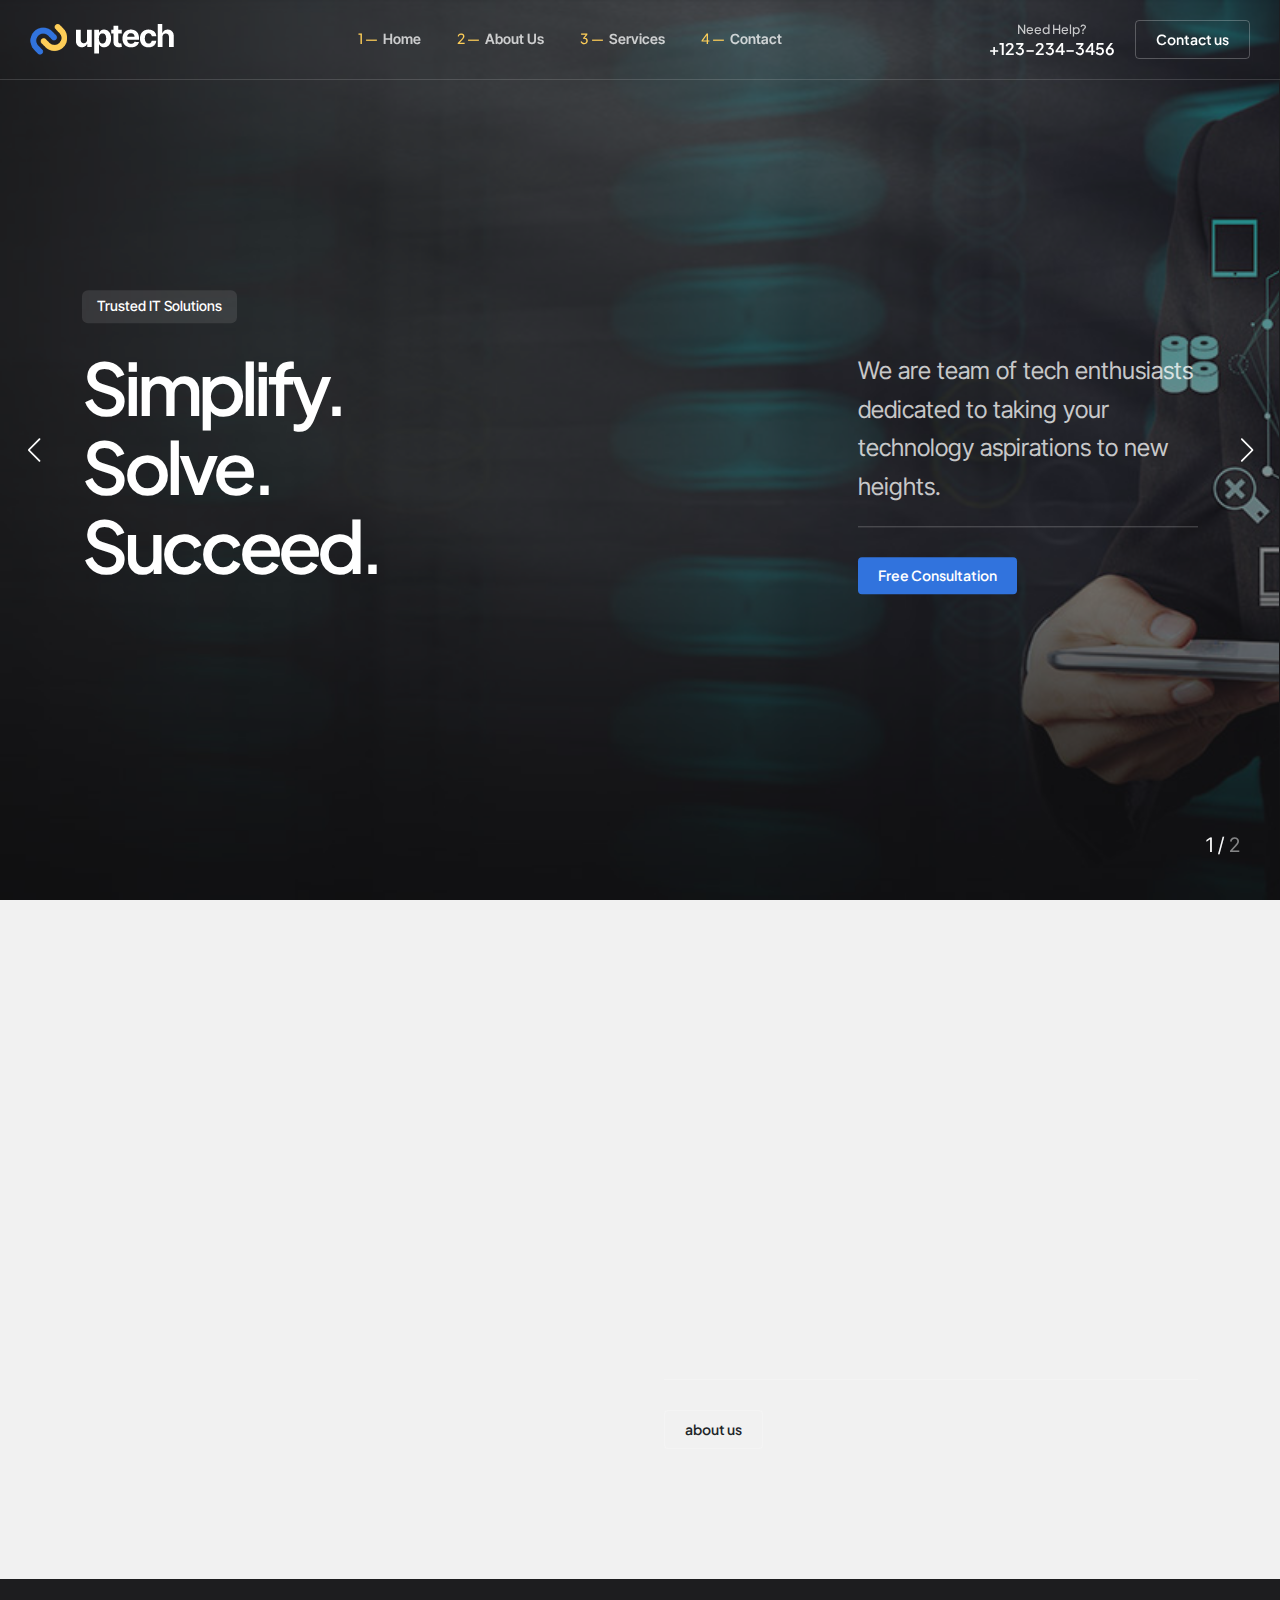
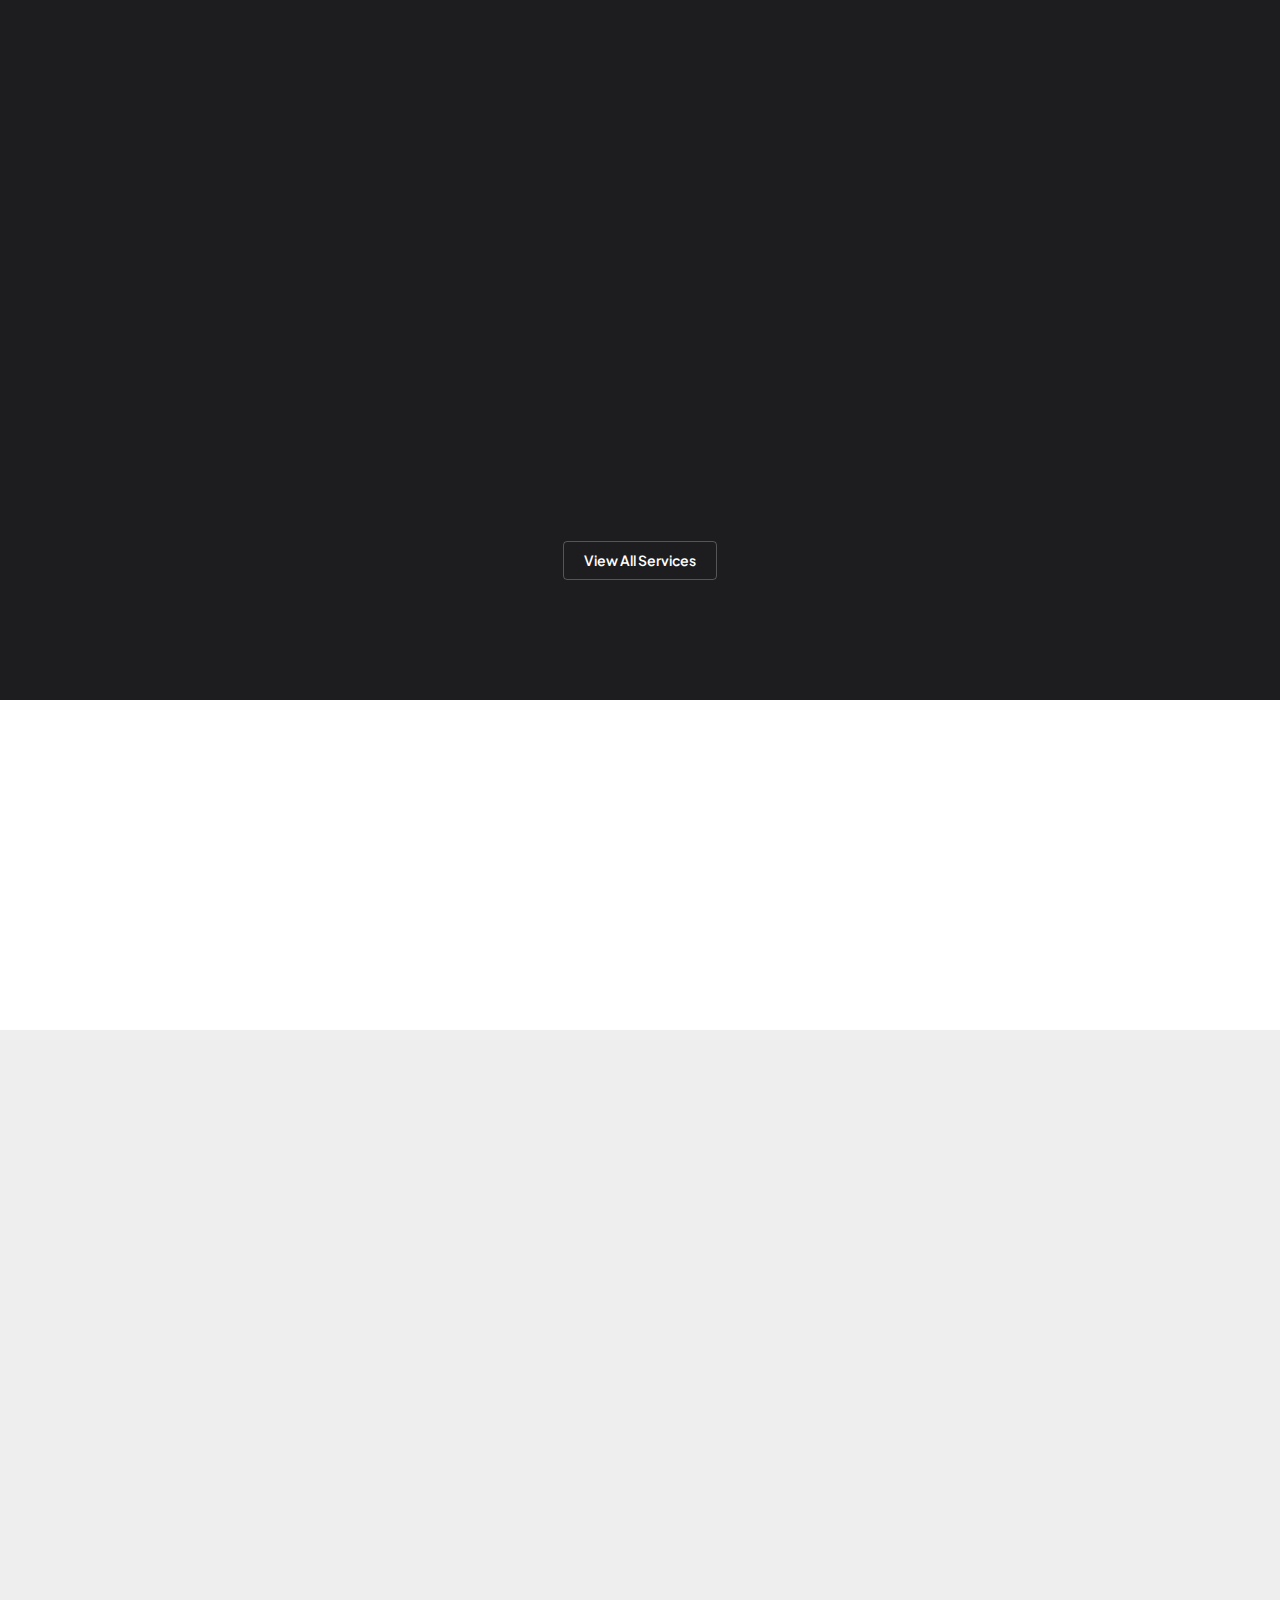
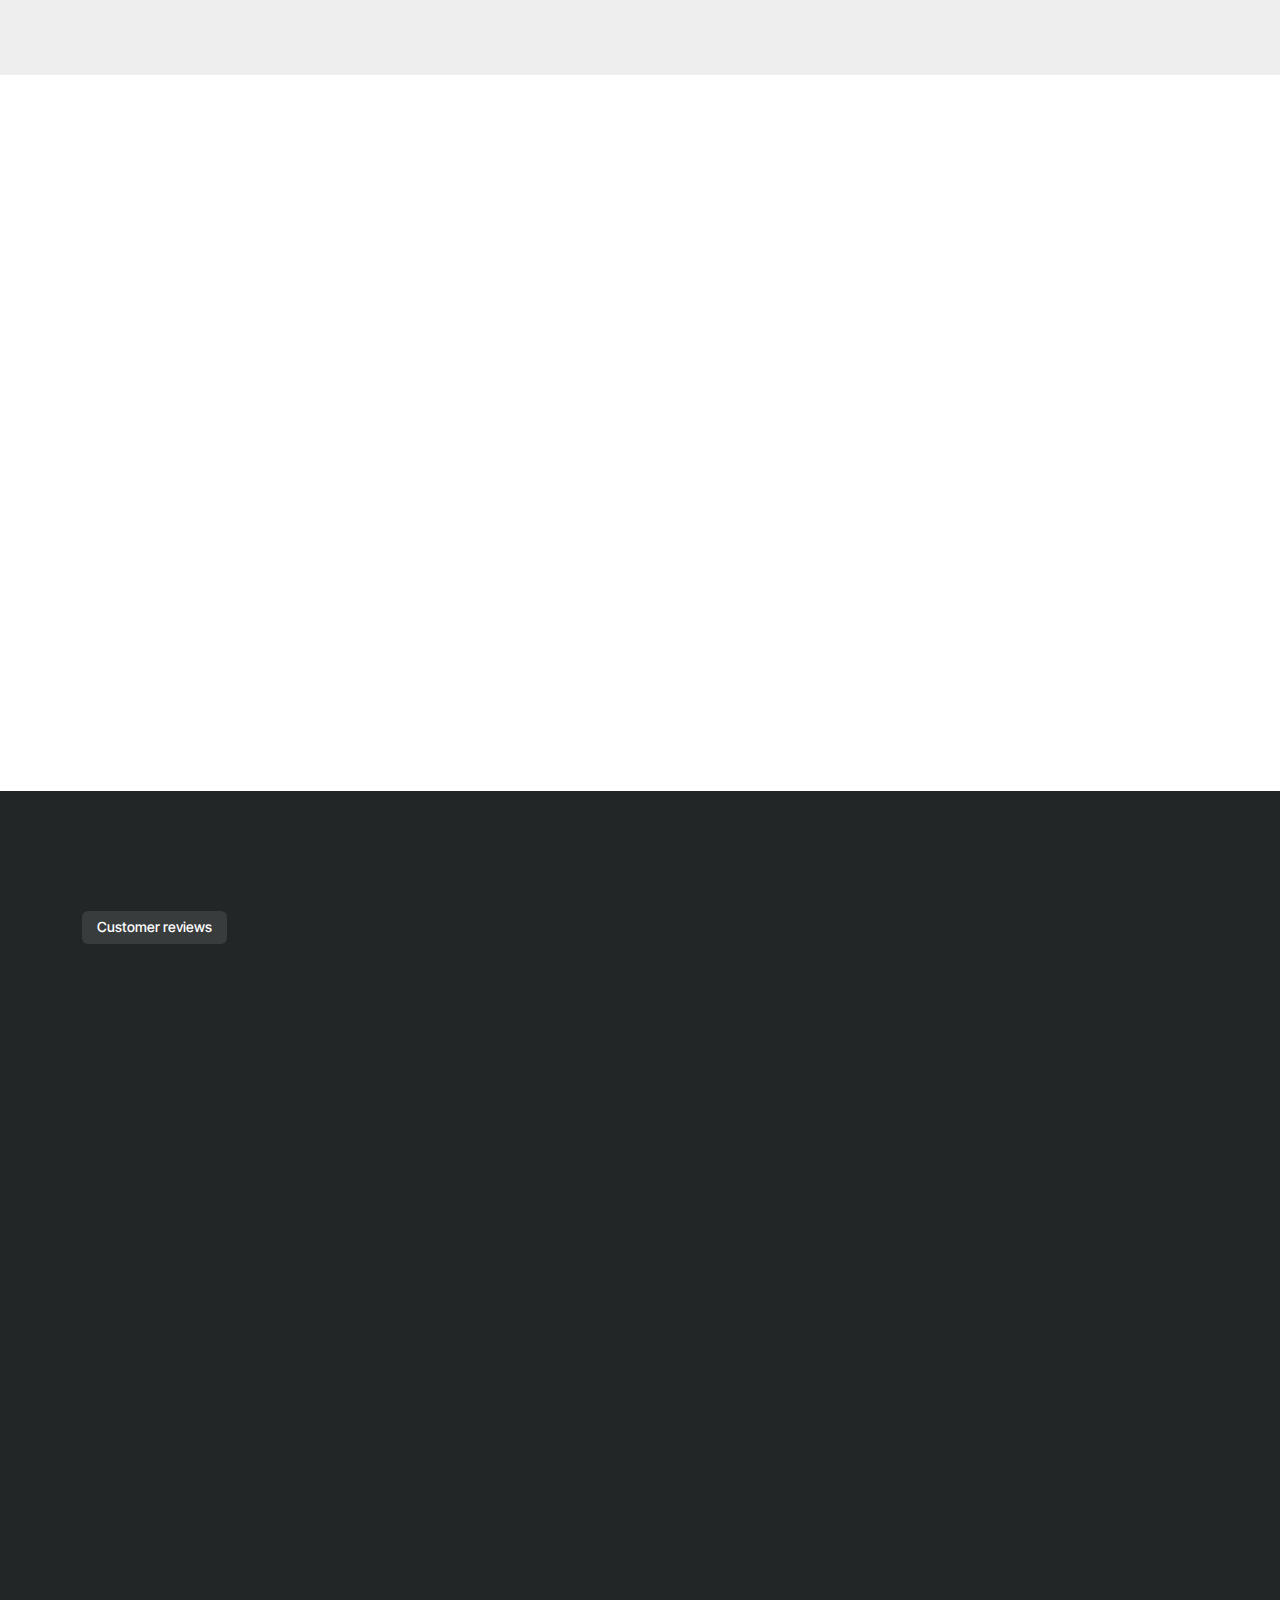
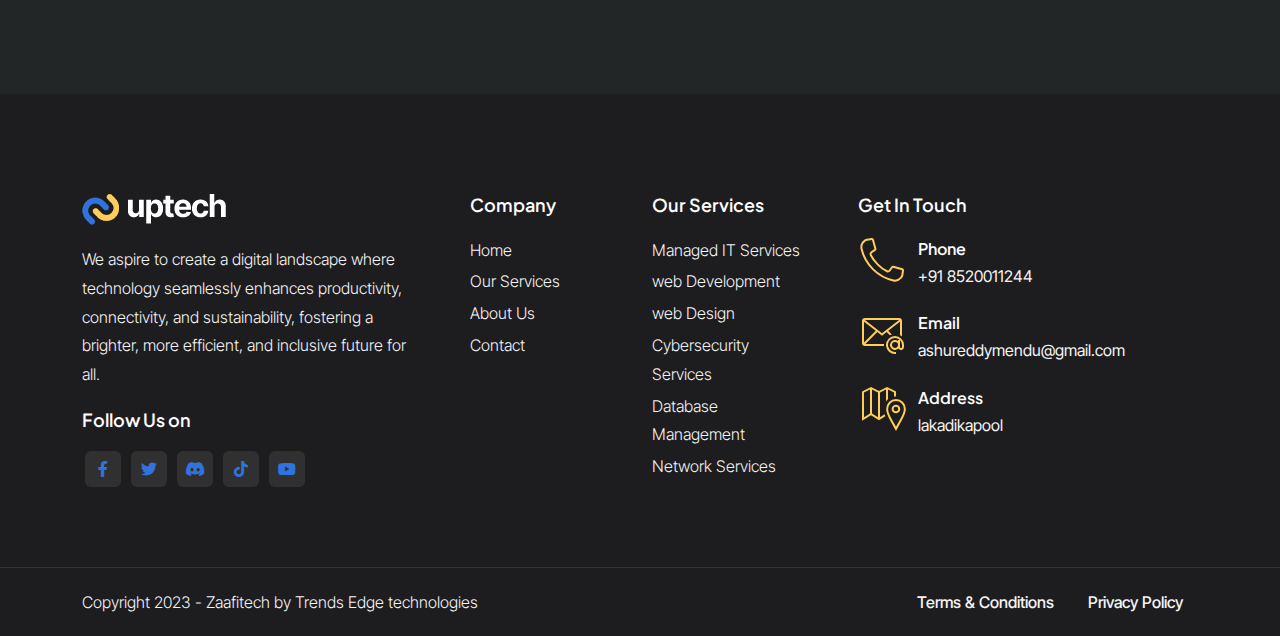
<file: index.html>
<!DOCTYPE html>
<html lang="en">

<head>
    <title>Zaafitech — IT Solutions and Services Website Template</title>
    <link rel="icon" href="images/icon.png" type="image/gif" sizes="16x16">
    <meta content="text/html;charset=utf-8" http-equiv="Content-Type">
    <meta content="width=device-width, initial-scale=1.0" name="viewport" >
    <meta content="UpTech — IT Solutions and Services Website Template" name="description" >
    <meta content="" name="keywords" >
    <meta content="" name="author" >
    <!-- CSS Files
    ================================================== -->
    <link href="css/bootstrap.min.css" rel="stylesheet" type="text/css" id="bootstrap">
    <link href="css/plugins.css" rel="stylesheet" type="text/css" >
    <link href="css/swiper.css" rel="stylesheet" type="text/css" >
    <link href="css/style.css" rel="stylesheet" type="text/css" >
    <link href="css/coloring.css" rel="stylesheet" type="text/css" >
    <!-- color scheme -->
    <link id="colors" href="css/colors/scheme-01.css" rel="stylesheet" type="text/css" >

</head>

<body>
    <div id="wrapper">
        <!-- page preloader begin -->
        <div id="de-loader"></div>
        <!-- page preloader close -->

        <!-- header begin -->
        <header class="header-full transparent">
            <div class="container-fluid">
                <div class="row">
                    <div class="col-md-12">
                        <div class="de-flex sm-pt10">
                            <div class="de-flex-col">
                                <div class="de-flex-col">
                                    <!-- logo begin -->
                                    <div id="logo">
                                        <a href="index.html">
                                            <img class="logo-main" src="images/logo.png" alt="" >
                                            <img class="logo-mobile" src="images/logo-mobile.png" alt="" >
                                        </a>
                                    </div>
                                    <!-- logo close -->
                                </div>
                            </div>
                            <div class="de-flex-col header-col-mid">
                                <ul id="mainmenu">
                                    <li><a class="menu-item" href="index.html">Home</a>
                                    </li>                                                                      
                                    <li><a class="menu-item" href="about.html">About Us</a></li>
                                    <li><a class="menu-item" href="services.html">Services</a></li>
                                    <li><a class="menu-item" href="contact.html">Contact</a></li>
                                </ul>
                            </div>
                            <div class="de-flex-col">
                                <div class="menu_side_area">
                                    <div class="h-phone md-hide">
                                        <span>Need Help?</span>+123-234-3456
                                    </div>                                    
                                    <a href="contact.html" class="btn-line">Contact us</a>
                                    <span id="menu-btn"></span>
                                </div>
                            </div>
                        </div>
                    </div>
                </div>
            </div>
        </header>
        <!-- header close -->
        
        <!-- content begin -->
        <div class="no-bottom no-top" id="content">

            <div id="top"></div>

            <section class="text-light no-top no-bottom position-relative z-1000">
                <div class="v-center">
                    <div class="swiper">
                      <!-- Additional required wrapper -->
                      <div class="swiper-wrapper">
                        <!-- Slides -->
                        <div class="swiper-slide" data-jarallax-element="150">
                            <div class="swiper-inner" style="background-image:url(images/banner-img4.jpg)">
                                <div class="sw-caption">
                                    <div class="container">
                                        <div class="row gx-5 align-items-center">
                                            <div class="col-lg-12">
                                                <div class="subtitle s2 mb-4">Trusted IT Solutions</div>
                                            </div>
                                            <div class="col-lg-8 mb-sm-30">
                                                <h2 class="slider-title">Simplify.<br>Solve.<br>Succeed.</h2>
                                            </div>
                                            <div class="col-lg-4">
                                                <p class="slider-teaser">We are team of tech enthusiasts dedicated to taking your technology aspirations to new heights.</p>
                                                <hr class="s2">
                                                <div class="spacer-10"></div>
                                                <a class="btn-main mb10" href="contact.html">Free Consultation</a>
                                            </div>
                                        </div>
                                    </div>
                                </div>
                                <div class="sw-overlay s2"></div>
                            </div>                            
                        </div>                        

                        <!-- Slides -->
                        <div class="swiper-slide" data-jarallax-element="150">
                            <div class="swiper-inner" style="background-image:url(images/banner-img4.jpg)">
                                <div class="sw-caption">
                                    <div class="container">
                                        <div class="row gx-5 align-items-center">
                                            <div class="col-lg-12">
                                                <div class="subtitle s2 mb-4">Trusted IT Solutions</div>
                                            </div>
                                            <div class="col-lg-8 mb-sm-30">
                                                <h2 class="slider-title">We crafting digital solutions with cutting-edge technology.</h2>
                                            </div>
                                            <div class="col-lg-4">
                                                <div class="slider-teaser">
                                                    <div class="row">
                                                        <div class="col-lg-6">
                                                            <div class="de_count wow fadeInUp">
                                                                <h3><span>875</span>+</h3>
                                                                <h4>Projects Completed</h4>
                                                            </div>
                                                        </div>

                                                        <div class="col-lg-6">
                                                            <div class="de_count wow fadeInUp">
                                                                <h3><span>99</span>%</h3>
                                                                <h4>Customer Satisfication</h4>
                                                            </div>
                                                        </div>
                                                    </div>
                                                    <hr class="s2">
                                                    <div class="spacer-10"></div>
                                                    <a class="btn-main" href="contact.html">Free Consultation</a>
                                                </div>
                                            </div>
                                        </div>
                                    </div>
                                </div>
                                <div class="sw-overlay s2"></div>
                            </div>                            
                        </div>
                        
                        

                      </div>
                      <!-- If we need pagination -->
                      <div class="swiper-pagination"></div>

                      <!-- If we need navigation buttons -->
                      <div class="swiper-button-prev"></div>
                      <div class="swiper-button-next"></div>

                      <!-- If we need scrollbar -->
                      <div class="swiper-scrollbar"></div>
                    </div>
                </div>
            </section>            

                <!--about us start-->
            <section class=" text-light" style="background-color: #f1f1f1;">
                <div class="container">
                    <div class="row align-items-center gx-5">
                        <div class="col-lg-6 mb-sm-20 position-relative">
                            <div class="images-deco-1">
                                <img src="images/misc/1.webp" class="d-img-1 wow zoomIn" data-wow-delay="0s" alt="">
                                <img src="images/misc/2.webp" class="d-img-2 wow zoomIn" data-wow-delay=".5s" data-jarallax-element="100" alt="">
                                <div class="d-img-3 bg-color wow zoomIn" data-wow-delay=".6s" data-jarallax-element="-50"></div>
                            </div>
                        </div>

                        <div class="col-lg-6">
                            <div class="subtitle s2 wow fadeInUp mb-3 text-dark">About Us</div>
                            <h2 class="wow fadeInUp text-dark" data-wow-delay=".2s">Delivering outstanding IT services</h2>
                            <p class="wow fadeInUp text-dark">We are a dynamic and forward-thinking IT company dedicated to transforming your digital world. With a passion for cutting-edge solutions and a commitment to exceptional service, we are your trusted partner in navigating the ever-evolving landscape of IT. Our team of skilled professionals is here to harness the power of technology, providing tailor-made solutions that drive your success. </p>
                            <hr class="s2">
                            <div class="spacer-10"></div>
                            <a class="btn-line mb10 text-dark" href="about.html">about us</a>
                        </div>
                    </div>
                </div>
            </section>
            <!--about us end-->

            <!--our services start-->
            <section class="text-light bg-dark-1">
                <div class="container">
                    <div class="row">
                        <div class="col-lg-12">
                            <div class="subtitle s2 wow fadeInUp mb-3">Our services</div>
                            <h2 class="wow fadeInUp" data-wow-delay=".2s">What can Zaafitech do for you?</h2>
                        </div>

                        <div class="col-lg-3 col-md-6 wow fadeInRight" data-wow-delay="0s">
                            <div>
                                <img src="images/svg/collaboration-svgrepo-com.svg" class="w-80px mb20" alt="">
                                <h4>Managed IT Services</h4>
                                <hr class="s2">
                                <p>Provide management and maintenance of IT infrastructure, including servers, networks, and software.</p>
                            </div>
                        </div>

                        <div class="col-lg-3 col-md-6 wow fadeInRight" data-wow-delay=".2s">
                            <div>
                                <img src="images/svg/embedded-live-content-svgrepo-com.svg" class="w-80px mb20" alt="">
                                <h4>Software Development</h4>
                                <hr class="s2">
                                <p>Creating and maintaining functional and efficient software applications that address a multitude of tasks.</p>
                            </div>
                        </div>

                        <div class="col-lg-3 col-md-6 wow fadeInRight" data-wow-delay=".4s">
                            <div>
                                <img src="images/svg/lock-svgrepo-com.svg" class="w-80px mb20" alt="">
                                <h4>Cybersecurity Services</h4>
                                <hr class="s2">
                                <p>Protecting digital assets by providing services like firewall management and vulnerability assessments.</p>
                            </div>
                        </div>

                        <div class="col-lg-3 col-md-6 wow fadeInRight" data-wow-delay=".6s">
                            <div>
                                <img src="images/svg/data-check-svgrepo-com.svg" class="w-80px mb20" alt="">
                                <h4>Database Management</h4>
                                <hr class="s2">
                                <p>Designing, implementing, and managing databases, including SQL and NoSQL databases.</p>
                            </div>
                        </div>
                        <div class="spacer-20"></div>
                        <div class="col-lg-12 text-center">
                            <a class="btn-line" href="services.html">View All Services</a>
                        </div>
                    </div>
                </div>
            </section>

            <!--our services end-->
            
            <section>
                <div class="container">
                    <div class="row">
                        <div class="col-lg-3 col-md-6 mb-sm-20 position-relative">
                            <div class="de_count wow fadeInUp">
                                <h3><span class="timer" data-to="875" data-speed="3000"></span>+</h3>
                                <h4>Projects Completed</h4>
                            </div>
                        </div>

                        <div class="col-lg-3 col-md-6 mb-sm-20 position-relative">
                            <div class="de_count wow fadeInUp">
                                <h3><span class="timer" data-to="100" data-speed="3000"></span>+</h3>
                                <h4>Awards Winning</h4>
                            </div>
                        </div>

                        <div class="col-lg-3 col-md-6 mb-sm-20 position-relative">
                            <div class="de_count wow fadeInUp">
                                <h3><span class="timer" data-to="99" data-speed="3000"></span>%</h3>
                                <h4>Customer Satisfication</h4>
                            </div>
                        </div>

                        <div class="col-lg-3 col-md-6 mb-sm-20 position-relative">
                            <div class="de_count wow fadeInUp">
                                <h3><span class="timer" data-to="18" data-speed="3000"></span>+</h3>
                                <h4>Year of Experiences</h4>
                            </div>
                        </div>
                        
                    </div>
                </div>
            </section>

            

            <section style="background-color: #eee;">
                <div class="container">
                    <div class="row g-4">
                        <div class="col-lg-6">
                            <div class="subtitle wow fadeInUp mb-3">Work with us</div>
                            <h2 class="wow fadeInUp" data-wow-delay=".2s">Why you should work with us</h2>
                        </div>
                    </div>

                    <div class="row">
                        <div class="col-lg-4 col-sm-6 mb-sm-20 wow fadeInRight" data-wow-delay=".2s">
                            <div class="de-step-s1 text-dark">
                                <div class="d-number wow rotateIn" data-wow-delay=".2s">1</div>
                                <h4>Expertise</h4>
                                <p class="">Your IT company likely has a team of experts with specialized knowledge and experience in various IT areas. This expertise can be invaluable in addressing your technology needs.</p>
                            </div>
                        </div>
                        <div class="col-lg-4 col-sm-6 mb-sm-20 wow fadeInRight" data-wow-delay=".4s">
                            <div class="de-step-s1 text-dark">
                                <div class="d-number wow rotateIn" data-wow-delay=".4s">2</div>
                                <h4>Efficiency</h4>
                                <p class="">IT companies can efficiently manage and maintain your IT infrastructure, allowing you to focus on your core business operations without the distraction of IT issues.</p>
                            </div>
                        </div>
                        <div class="col-lg-4 col-sm-6 mb-sm-20 wow fadeInRight" data-wow-delay=".6s">
                            <div class="de-step-s1 text-dark">
                                <div class="d-number wow rotateIn" data-wow-delay=".6s">3</div>
                                <h4>Scalability</h4>
                                <p class="">IT companies can scale their services to meet your evolving needs, whether you're growing, downsizing, or need temporary support for specific projects.</p>
                            </div>
                        </div>
                    </div>
                </div>
            </section>

       

            <section class="bo-bottom">
                <div class="container">
                    <div class="row">
                        <div class="col-lg-6">
                            <div class="subtitle wow fadeInUp mb-3">Work with us</div>
                            <h2 class="wow fadeInUp" data-wow-delay=".2s">Success Stories</h2>
                        </div>
                    </div>
                </div>
                <div class="container">
                    <div class="row sequence">
                        <div class="col-lg-4 col-sm-6 mb-sm-20 gallery-item">
                            <div class="de-item wow jarallax">
                                <div class="d-overlay">
                                    <div class="d-label">
                                        IT Support
                                    </div>
                                    <div class="d-text">
                                        <h4>The Role of Managed IT Services in Small Business Success</h4>
                                        <a class="btn-main btn-fullwidth btn-white" href="study-case-single.html">Read Story</a>
                                    </div>
                                </div>
                                <img src="images/study-case/1.webp" class="img-fluid" alt="">
                            </div>
                        </div>

                        <div class="col-lg-4 col-sm-6 mb-sm-20 gallery-item">
                            <div class="de-item wow">
                                <div class="d-overlay">
                                    <div class="d-label">
                                        IT Support
                                    </div>
                                    <div class="d-text">
                                        <h4>Innovative IT Services Driving Digital Transformation in the Enterprise</h4>
                                        <a class="btn-main btn-fullwidth btn-white" href="study-case-single.html">Read Story</a>
                                    </div>
                                </div>
                                <img src="images/study-case/2.webp" class="img-fluid" alt="">
                            </div>
                        </div>

                        <div class="col-lg-4 col-sm-6 mb-sm-20 gallery-item">
                            <div class="de-item wow">
                                <div class="d-overlay">
                                    <div class="d-label">
                                        IT Support
                                    </div>
                                    <div class="d-text">
                                        <h4>IT Services Maximizing Efficiency and Productivity in Workplace</h4>
                                        <a class="btn-main btn-fullwidth btn-white" href="study-case-single.html">Read Story</a>
                                    </div>
                                </div>
                                <img src="images/study-case/3.webp" class="img-fluid" alt="">
                            </div>
                        </div>
                    </div>
                </div>
            </section>

            <section class="bg-dark-2 text-light">
                <div class="container">
                    <div class="row">
                        <div class="col-md-12 text-light">
                            <div class="subtitle s2 mb20">Customer reviews</div>

                            <div class="spacer-20"></div>
                        </div>
                    </div>
                </div>
                <div class="container-fluid">
                    <div class="row">
                        <div class="owl-carousel owl-theme wow fadeInUp" id="testimonial-carousel">
                            <div class="item">
                                <div class="de_testi s2">
                                    <blockquote>
                                        <div class="de_testi_by">
                                            <img alt="" src="images/testimonial/1.jpg"> <div>Michael S.<span>developer</span></div>
                                        </div>
                                        <p>"We've entrusted our IT needs to UpTech for several years, and they've consistently exceeded our expectations. Their proactive approach to managing our IT infrastructure has eliminated downtime and ensured a secure, efficient environment. 
                                        </p>
                                        <div class="de-rating-ext">
                                            <span class="d-stars">
                                                <i class="fa fa-star"></i>
                                                <i class="fa fa-star"></i>
                                                <i class="fa fa-star"></i>
                                                <i class="fa fa-star"></i>
                                                <i class="fa fa-star"></i>
                                            </span>
                                        </div>
                                    </blockquote>
                                </div>
                            </div>
                            <div class="item">
                                <div class="de_testi s2">
                                    <blockquote>
                                        <div class="de_testi_by">
                                            <img alt="" src="images/testimonial/2.jpg"> <div>Robert L.<span>developer</span></div>
                                        </div>
                                        <p>"UpTech's IT support services have been instrumental in keeping our systems running smoothly. Their team is quick to respond, expertly resolving any issues we encounter. Knowing that they have our IT needs covered allows us to focus on our core business with confidence."</p>
                                        <div class="de-rating-ext">
                                            <span class="d-stars">
                                                <i class="fa fa-star"></i>
                                                <i class="fa fa-star"></i>
                                                <i class="fa fa-star"></i>
                                                <i class="fa fa-star"></i>
                                                <i class="fa fa-star"></i>
                                            </span>
                                        </div>
                                    </blockquote>
                                </div>
                            </div>
                            <div class="item">
                                <div class="de_testi s2">
                                    <blockquote>
                                        <div class="de_testi_by">
                                            <img alt="" src="images/testimonial/3.jpg"> <div>Jake M.<span>developer</span></div>
                                        </div>
                                        <p>"UpTech's cybersecurity solutions have transformed our security posture. Their comprehensive services have protected us from cyber threats and data breaches. We trust their expertise and diligence in monitoring and safeguarding our digital assets."</p>
                                        <div class="de-rating-ext">
                                            <span class="d-stars">
                                                <i class="fa fa-star"></i>
                                                <i class="fa fa-star"></i>
                                                <i class="fa fa-star"></i>
                                                <i class="fa fa-star"></i>
                                                <i class="fa fa-star"></i>
                                            </span>
                                        </div>
                                    </blockquote>
                                </div>
                            </div>
                            <div class="item">
                                <div class="de_testi s2">
                                    <blockquote>
                                        <div class="de_testi_by">
                                            <img alt="" src="images/testimonial/4.jpg"> <div>Alex P.<span>developer</span></div>
                                        </div>
                                        <p>"UpTech helped us seamlessly transition to the cloud. Their cloud services have reduced our IT infrastructure costs while providing flexibility and scalability. The accessibility and security of their cloud solutions have been a game-changer for our growing business."</p>
                                        <div class="de-rating-ext">
                                            <span class="d-stars">
                                                <i class="fa fa-star"></i>
                                                <i class="fa fa-star"></i>
                                                <i class="fa fa-star"></i>
                                                <i class="fa fa-star"></i>
                                                <i class="fa fa-star"></i>
                                            </span>
                                        </div>
                                    </blockquote>
                                </div>
                            </div>
                            <div class="item">
                                <div class="de_testi s2">
                                    <blockquote>
                                        <div class="de_testi_by">
                                            <img alt="" src="images/testimonial/5.jpg"> <div>Carlos R.<span>developer</span></div>
                                        </div>
                                        <p>"UpTech's data backup and recovery services have been a lifesaver for our critical data. Their solutions ensure our data's protection and quick recovery in the event of unforeseen events. Knowing our data is safe with UpTech is a source of great comfort."</p>
                                        <div class="de-rating-ext">
                                            <span class="d-stars">
                                                <i class="fa fa-star"></i>
                                                <i class="fa fa-star"></i>
                                                <i class="fa fa-star"></i>
                                                <i class="fa fa-star"></i>
                                                <i class="fa fa-star"></i>
                                            </span>
                                        </div>
                                    </blockquote>
                                </div>
                            </div>
                            <div class="item">
                                <div class="de_testi s2">
                                    <blockquote>
                                        <div class="de_testi_by">
                                            <img alt="" src="images/testimonial/6.jpg"> <div>Edward B.<span>developer</span></div>
                                        </div>
                                        <p>"UpTech's IT consulting services have provided us with invaluable insights and strategies to optimize our IT infrastructure. Their expert advice has been instrumental in aligning our technology with our business goals and staying competitive."</p>
                                        <div class="de-rating-ext">
                                            <span class="d-stars">
                                                <i class="fa fa-star"></i>
                                                <i class="fa fa-star"></i>
                                                <i class="fa fa-star"></i>
                                                <i class="fa fa-star"></i>
                                                <i class="fa fa-star"></i>
                                            </span>
                                        </div>
                                    </blockquote>
                                </div>
                            </div>
                            <div class="item">
                                <div class="de_testi s2">
                                    <blockquote>
                                        <div class="de_testi_by">
                                            <img alt="" src="images/testimonial/7.jpg"> <div>Daniel H.<span>developer</span></div>
                                        </div>
                                        <p>"UpTech's project management services have been essential for us. Their team efficiently oversees and coordinates complex IT projects, ensuring they are delivered on time and within budget. We appreciate their attention to detail and dedication to our success."</p>
                                        <div class="de-rating-ext">
                                            <span class="d-stars">
                                                <i class="fa fa-star"></i>
                                                <i class="fa fa-star"></i>
                                                <i class="fa fa-star"></i>
                                                <i class="fa fa-star"></i>
                                                <i class="fa fa-star"></i>
                                            </span>
                                        </div>
                                    </blockquote>
                                </div>
                            </div>
                            <div class="item">
                                <div class="de_testi s2">
                                    <blockquote>
                                        <div class="de_testi_by">
                                            <img alt="" src="images/testimonial/8.jpg"> <div>Bryan G.<span>developer</span></div>
                                        </div>
                                        <p>"UpTech's network infrastructure services have transformed our connectivity. Their expertise in designing, implementing, and maintaining our network has improved our operational efficiency and communication. Their responsive support is always just a call away."</p>
                                        <div class="de-rating-ext">
                                            <span class="d-stars">
                                                <i class="fa fa-star"></i>
                                                <i class="fa fa-star"></i>
                                                <i class="fa fa-star"></i>
                                                <i class="fa fa-star"></i>
                                                <i class="fa fa-star"></i>
                                            </span>
                                        </div>
                                    </blockquote>
                                </div>
                            </div>
                        </div>
                    </div>
                </div>
            </section>

        </div>
        <!-- content close -->
        
        
             
        <!-- ` begin -->
        <footer>
            <div class="container">
                <div class="row gx-5">
                    <div class="col-lg-4 col-sm-6">
                        <img src="images/logo.png" alt="" >
                        <div class="spacer-20"></div>
                        <p>We aspire to create a digital landscape where technology seamlessly enhances productivity, connectivity, and sustainability, fostering a brighter, more efficient, and inclusive future for all.</p>

                        <div class="widget">
                            <h5>Follow Us on</h5>
                            <div class="social-icons">
                                <a href="#"><i class="fa-brands fa-facebook-f"></i></a>
                                <a href="#"><i class="fa-brands fa-twitter"></i></a>
                                <a href="#"><i class="fa-brands fa-discord"></i></a>
                                <a href="#"><i class="fa-brands fa-tiktok"></i></a>
                                <a href="#"><i class="fa-brands fa-youtube"></i></a>
                            </div>
                        </div>
                    </div>
                    <div class="col-lg-4 col-sm-12 order-lg-1 order-sm-2">
                        <div class="row">
                            <div class="col-lg-6 col-sm-6">
                                <div class="widget">
                                    <h5>Company</h5>
                                    <ul>                                        
                                        <li><a href="index.html">Home</a></li>
                                        <li><a href="services.html">Our Services</a></li>
                                        <li><a href="about.html">About Us</a></li>
                                        <li><a href="contact.html">Contact</a></li>
                                    </ul>
                                </div>
                            </div>
                            <div class="col-lg-6 col-sm-6">
                                <div class="widget">
                                    <h5>Our Services</h5>
                                    <ul>
                                        <li><a href="#">Managed IT Services</a></li>
                                        <li><a href="#">web Development</a></li>
                                           <li><a href="#">web Design</a></li>
                                        <li><a href="#">Cybersecurity Services</a></li>
                                        <li><a href="#">Database Management</a></li>
                                        <li><a href="#">Network Services</a></li>
                                        
                                    </ul>
                                </div>
                            </div>
                        </div>
                    </div>
                    <div class="col-lg-4 col-sm-6 order-lg-2 order-sm-1">
                        <div class="widget">
                            <h5>Get In Touch</h5>
                            <div class="de-icon-text mb20">
                                <img src="images/svg/phone-svgrepo-com-white.svg" class="" alt="">
                                <div class="d-text">
                                    <h4>Phone</h4>
                                    +91 8520011244
                                </div>
                            </div>

                            <div class="de-icon-text mb20">
                                <img src="images/svg/email-address-svgrepo-com-white.svg" class="" alt="">
                                <div class="d-text">
                                    <h4>Email</h4>
                                    ashureddymendu@gmail.com
                                </div>
                            </div>

                            <div class="de-icon-text">
                                <img src="images/svg/map-pin-svgrepo-com-white.svg" class="" alt="">
                                <div class="d-text">
                                    <h4>Address</h4>
                                lakadikapool
                                </div>
                            </div>
                        </div>
                    </div>
                </div>
            </div>
            <div class="subfooter">
                <div class="container">
                    <div class="row">
                        <div class="col-md-12">
                            <div class="de-flex">
                                <div class="de-flex-col">
                                    Copyright 2023 -  Zaafitech by Trends Edge technologies
                                </div>
                                <ul class="menu-simple">
                                    <li><a href="#">Terms &amp; Conditions</a></li>
                                    <li><a href="#">Privacy Policy</a></li>
                                </ul>
                            </div>
                        </div>
                    </div>
                </div>
            </div>
        </footer>
        <!-- footer close -->
    </div>

    <!-- Javascript Files
    ================================================== -->
    <script src="js/plugins.js"></script>
    <script src="js/designesia.js"></script>
    <script src="js/swiper.js"></script>
    <script src="js/custom-marquee.js"></script>
    <script src="js/custom-swiper-1.js"></script>

</body>

</html>
</file>
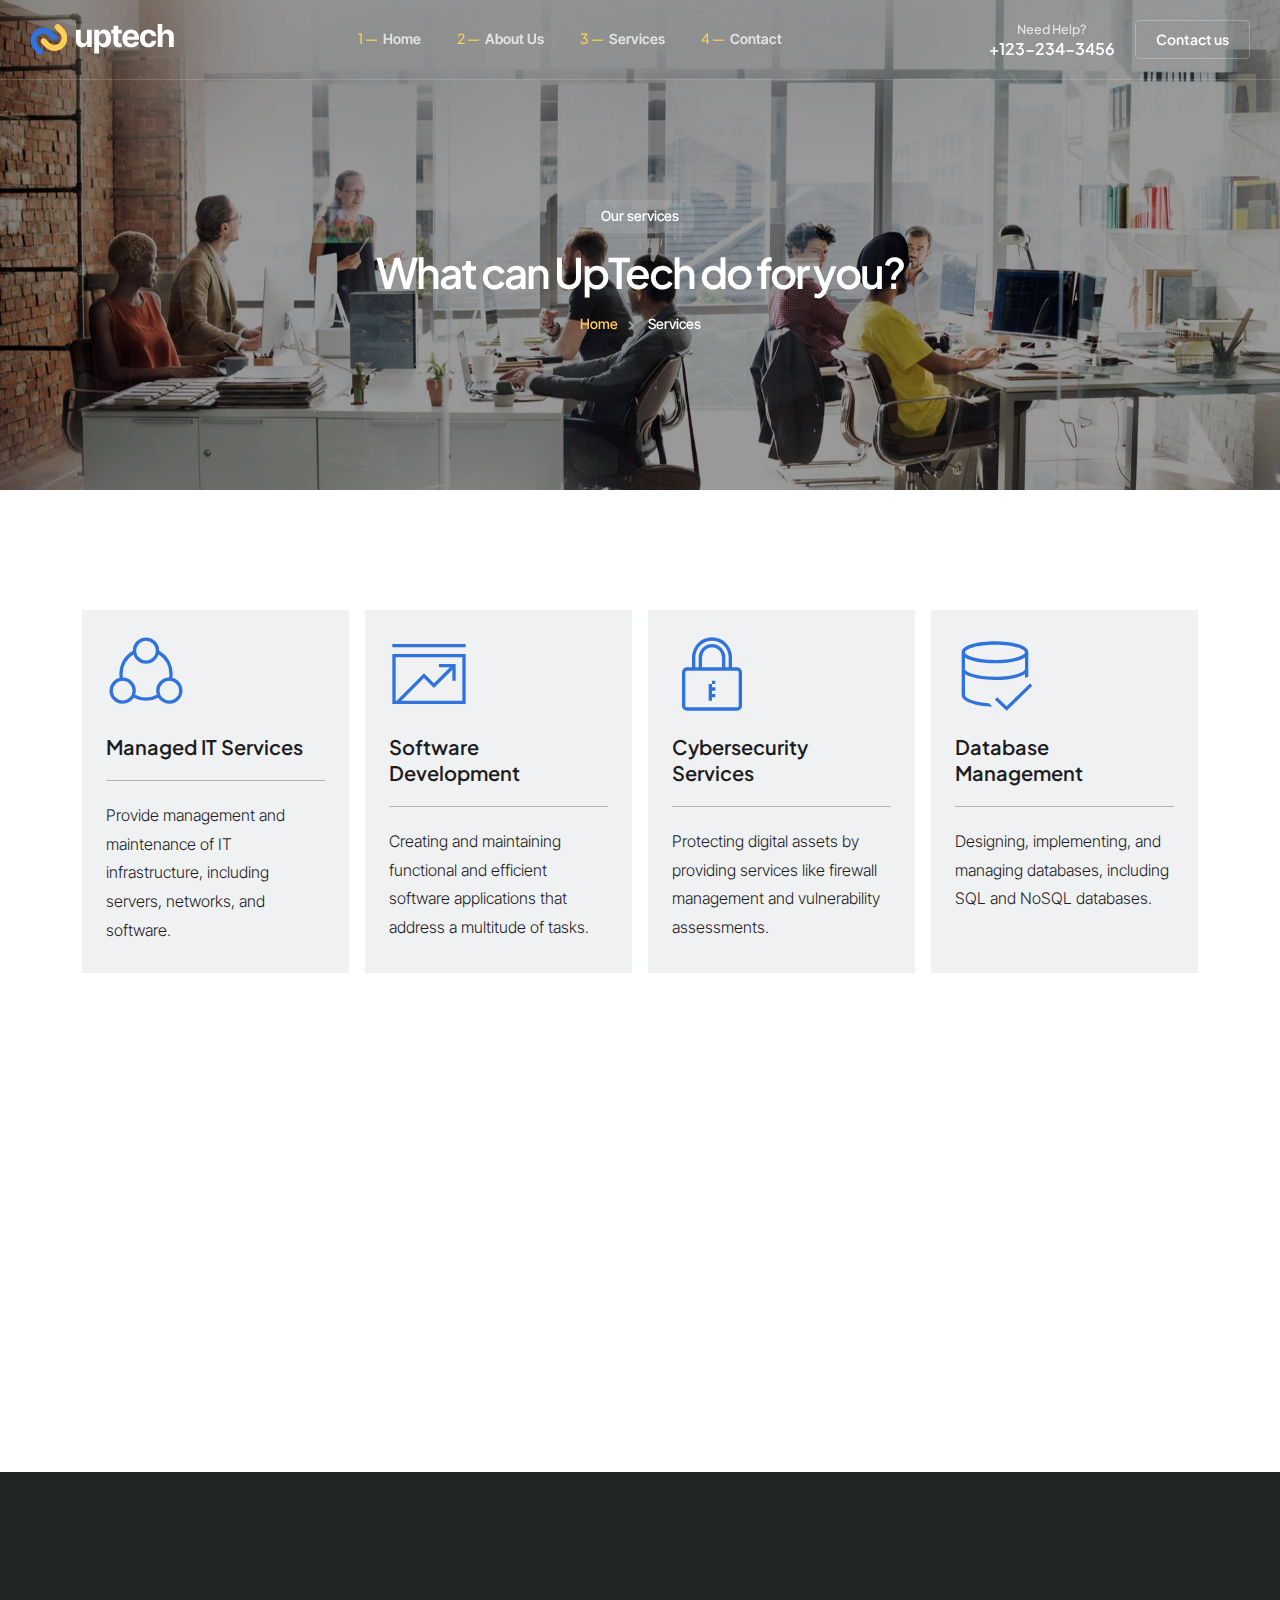
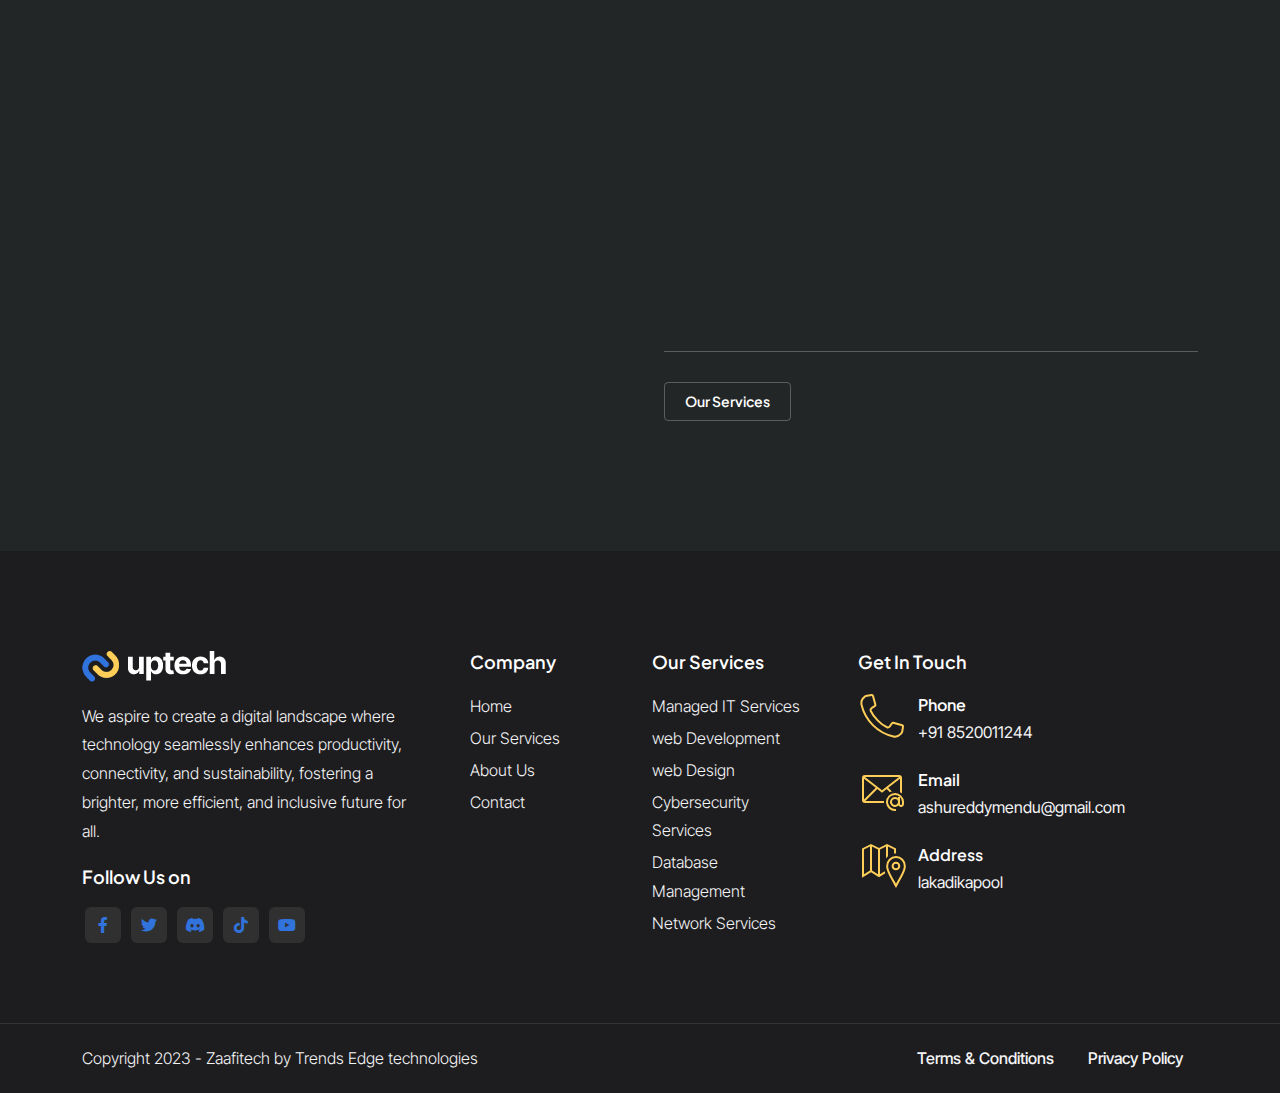
<file: services.html>
<!DOCTYPE html>
<html lang="en">



<head>
    <title>ZaafiTech — IT Solutions and Services Website Template</title>
    <link rel="icon" href="images/icon.png" type="image/gif" sizes="16x16">
    <meta content="text/html;charset=utf-8" http-equiv="Content-Type">
    <meta content="width=device-width, initial-scale=1.0" name="viewport" >
    <meta content="UpTech — IT Solutions and Services Website Template" name="description" >
    <meta content="" name="keywords" >
    <meta content="" name="author" >
    <!-- CSS Files
    ================================================== -->
    <link href="css/bootstrap.min.css" rel="stylesheet" type="text/css" id="bootstrap">
    <link href="css/plugins.css" rel="stylesheet" type="text/css" >
    <link href="css/swiper.css" rel="stylesheet" type="text/css" >
    <link href="css/style.css" rel="stylesheet" type="text/css" >
    <link href="css/coloring.css" rel="stylesheet" type="text/css" >
    <!-- color scheme -->
    <link id="colors" href="css/colors/scheme-01.css" rel="stylesheet" type="text/css" >

</head>

<body>
    <div id="wrapper">
        <!-- page preloader begin -->
        <div id="de-loader"></div>
        <!-- page preloader close -->

        <!-- header begin -->
        <header class="header-full transparent">
            <div class="container-fluid">
                <div class="row">
                    <div class="col-md-12">
                        <div class="de-flex sm-pt10">
                            <div class="de-flex-col">
                                <div class="de-flex-col">
                                    <!-- logo begin -->
                                    <div id="logo">
                                        <a href="index.html">
                                            <img class="logo-main" src="images/logo.png" alt="" >
                                            <img class="logo-mobile" src="images/logo-mobile.png" alt="" >
                                        </a>
                                    </div>
                                    <!-- logo close -->
                                </div>
                            </div>
                            <div class="de-flex-col header-col-mid">
                                <ul id="mainmenu">
                                    <li><a class="menu-item" href="index.html">Home</a>
                                    </li>                                                                      
                                    <li><a class="menu-item" href="about.html">About Us</a></li>
                                    <li><a class="menu-item" href="services.html">Services</a></li>
                                    <li><a class="menu-item" href="contact.html">Contact</a></li>
                                </ul>
                            </div>
                            <div class="de-flex-col">
                                <div class="menu_side_area">
                                    <div class="h-phone md-hide">
                                        <span>Need Help?</span>+123-234-3456
                                    </div>                                    
                                    <a href="contact.html" class="btn-line">Contact us</a>
                                    <span id="menu-btn"></span>
                                </div>
                            </div>
                        </div>
                    </div>
                </div>
            </div>
        </header>
        <!-- header close -->
        <!-- content begin -->
        <div class="no-bottom no-top" id="content">
            <div id="top"></div>
            <!-- section begin -->
            <section id="subheader" class="text-light jarallax">
                <img src="images/background/3.webp" class="jarallax-img" alt="">
                <div class="container">
                    <div class="row text-center">
                        <div class="col-lg-8 offset-lg-2">
                            <div class="subtitle s2 wow fadeInUp mb-3">Our services</div>
                            <h2 class="wow fadeInUp mb20" data-wow-delay=".2s">What can UpTech do for you?</h2>
                            <ul class="crumb">
                                <li><a href="index.html">Home</a></li>
                                <li class="active">Services</li>
                            </ul>
                        </div>                 
                    </div>
                </div>
            </section>
            <!-- section close -->

            <section>
                <div class="container">
                    <div class="row g-3">
                        <div class="col-lg-3 col-md-6 wow fadeInRight" data-wow-delay="0s">
                            <div class="p-4 pb-2 bg-grey h-100">
                                <img src="images/svg/collaboration-svgrepo-com.svg" class="w-80px mb20" alt="">
                                <h4>Managed IT Services</h4>
                                <hr class="s2">
                                <p>Provide management and maintenance of IT infrastructure, including servers, networks, and software.</p>
                            </div>
                        </div>

                        <div class="col-lg-3 col-md-6 wow fadeInRight" data-wow-delay=".2s">
                            <div class="p-4 pb-2 bg-grey h-100">
                                <img src="images/svg/embedded-live-content-svgrepo-com.svg" class="w-80px mb20" alt="">
                                <h4>Software Development</h4>
                                <hr class="s2">
                                <p>Creating and maintaining functional and efficient software applications that address a multitude of tasks.</p>
                            </div>
                        </div>

                        <div class="col-lg-3 col-md-6 wow fadeInRight" data-wow-delay=".4s">
                            <div class="p-4 pb-2 bg-grey h-100">
                                <img src="images/svg/lock-svgrepo-com.svg" class="w-80px mb20" alt="">
                                <h4>Cybersecurity Services</h4>
                                <hr class="s2">
                                <p>Protecting digital assets by providing services like firewall management and vulnerability assessments.</p>
                            </div>
                        </div>

                        <div class="col-lg-3 col-md-6 wow fadeInRight" data-wow-delay=".6s">
                            <div class="p-4 pb-2 bg-grey h-100">
                                <img src="images/svg/data-check-svgrepo-com.svg" class="w-80px mb20" alt="">
                                <h4>Database Management</h4>
                                <hr class="s2">
                                <p>Designing, implementing, and managing databases, including SQL and NoSQL databases.</p>
                            </div>
                        </div>

                        <div class="col-lg-3 col-md-6 wow fadeInRight" data-wow-delay="0s">
                            <div class="p-4 pb-2 bg-grey h-100">
                                <img src="images/svg/all-servers-svgrepo-com.svg" class="w-80px mb20" alt="">
                                <h4>Network Services</h4>
                                <hr class="s2">
                                <p>Planning computer networks and protecting networks from unauthorized access and cyber threats</p>
                            </div>
                        </div>

                        <div class="col-lg-3 col-md-6 wow fadeInRight" data-wow-delay=".2s">
                            <div class="p-4 pb-2 bg-grey h-100">
                                <img src="images/svg/users-svgrepo-com.svg" class="w-80px mb20" alt="">
                                <h4>Help Desk Support</h4>
                                <hr class="s2">
                                <p>Providing technical support and assistance to end-users to resolve IT issues and problems.</p>
                            </div>
                        </div>

                        <div class="col-lg-3 col-md-6 wow fadeInRight" data-wow-delay=".4s">
                            <div class="p-4 pb-2 bg-grey h-100">
                                <img src="images/svg/browser-svgrepo-com.svg" class="w-80px mb20" alt="">
                                <h4>Website Development</h4>
                                <hr class="s2">
                                <p>Web development encompasses the creation, enhancement, and maintenance of websites and web applications.</p>
                            </div>
                        </div>

                        <div class="col-lg-3 col-md-6 wow fadeInRight" data-wow-delay=".6s">
                            <div class="p-4 pb-2 bg-grey h-100">
                                <img src="images/svg/headset-svgrepo-com.svg" class="w-80px mb20" alt="">
                                <h4>IT Consulting</h4>
                                <hr class="s2">
                                <p>Providing expert advice on IT strategy, technology adoption, and digital transformation.</p>
                            </div>
                        </div>
                    </div>
                </div>
            </section>

            <section class="bg-dark-2 text-light">
                <div class="container">
                    <div class="row align-items-center gx-5">
                        <div class="col-lg-6 mb-sm-20 position-relative">
                            <div class="images-deco-1">
                                <img src="images/misc/1.webp" class="d-img-1 wow zoomIn" data-wow-delay="0s" alt="">
                                <img src="images/misc/2.webp" class="d-img-2 wow zoomIn" data-wow-delay=".5s" data-jarallax-element="100" alt="">
                                <div class="d-img-3 bg-color wow zoomIn" data-wow-delay=".6s" data-jarallax-element="-50"></div>
                            </div>
                        </div>

                        <div class="col-lg-6">
                            <div class="subtitle s2 wow fadeInUp mb-3">Trusted IT Solution</div>
                            <h2 class="wow fadeInUp" data-wow-delay=".2s">Delivering outstanding IT services since 2008</h2>
                            <p class="wow fadeInUp">We are a dynamic and forward-thinking IT company dedicated to transforming your digital world. With a passion for cutting-edge solutions and a commitment to exceptional service, we are your trusted partner in navigating the ever-evolving landscape of IT. Our team of skilled professionals is here to harness the power of technology, providing tailor-made solutions that drive your success. </p>
                            <hr class="s2">
                            <div class="spacer-10"></div>
                            <a class="btn-line mb10" href="services.html">Our Services</a>
                        </div>
                    </div>
                </div>
            </section>

        </div>
        <!-- content close -->
        <!-- footer begin -->
            <footer>
            <div class="container">
                <div class="row gx-5">
                    <div class="col-lg-4 col-sm-6">
                        <img src="images/logo.png" alt="" >
                        <div class="spacer-20"></div>
                        <p>We aspire to create a digital landscape where technology seamlessly enhances productivity, connectivity, and sustainability, fostering a brighter, more efficient, and inclusive future for all.</p>

                        <div class="widget">
                            <h5>Follow Us on</h5>
                            <div class="social-icons">
                                <a href="#"><i class="fa-brands fa-facebook-f"></i></a>
                                <a href="#"><i class="fa-brands fa-twitter"></i></a>
                                <a href="#"><i class="fa-brands fa-discord"></i></a>
                                <a href="#"><i class="fa-brands fa-tiktok"></i></a>
                                <a href="#"><i class="fa-brands fa-youtube"></i></a>
                            </div>
                        </div>
                    </div>
                    <div class="col-lg-4 col-sm-12 order-lg-1 order-sm-2">
                        <div class="row">
                            <div class="col-lg-6 col-sm-6">
                                <div class="widget">
                                    <h5>Company</h5>
                                    <ul>                                        
                                        <li><a href="index.html">Home</a></li>
                                        <li><a href="services.html">Our Services</a></li>
                                        <li><a href="about.html">About Us</a></li>
                                        <li><a href="contact.html">Contact</a></li>
                                    </ul>
                                </div>
                            </div>
                            <div class="col-lg-6 col-sm-6">
                                <div class="widget">
                                    <h5>Our Services</h5>
                                    <ul>
                                        <li><a href="#">Managed IT Services</a></li>
                                        <li><a href="#">web Development</a></li>
                                           <li><a href="#">web Design</a></li>
                                        <li><a href="#">Cybersecurity Services</a></li>
                                        <li><a href="#">Database Management</a></li>
                                        <li><a href="#">Network Services</a></li>
                                        
                                    </ul>
                                </div>
                            </div>
                        </div>
                    </div>
                    <div class="col-lg-4 col-sm-6 order-lg-2 order-sm-1">
                        <div class="widget">
                            <h5>Get In Touch</h5>
                            <div class="de-icon-text mb20">
                                <img src="images/svg/phone-svgrepo-com-white.svg" class="" alt="">
                                <div class="d-text">
                                    <h4>Phone</h4>
                                    +91 8520011244
                                </div>
                            </div>

                            <div class="de-icon-text mb20">
                                <img src="images/svg/email-address-svgrepo-com-white.svg" class="" alt="">
                                <div class="d-text">
                                    <h4>Email</h4>
                                    ashureddymendu@gmail.com
                                </div>
                            </div>

                            <div class="de-icon-text">
                                <img src="images/svg/map-pin-svgrepo-com-white.svg" class="" alt="">
                                <div class="d-text">
                                    <h4>Address</h4>
                                lakadikapool
                                </div>
                            </div>
                        </div>
                    </div>
                </div>
            </div>
            <div class="subfooter">
                <div class="container">
                    <div class="row">
                        <div class="col-md-12">
                            <div class="de-flex">
                                <div class="de-flex-col">
                                    Copyright 2023 -  Zaafitech by Trends Edge technologies
                                </div>
                                <ul class="menu-simple">
                                    <li><a href="#">Terms &amp; Conditions</a></li>
                                    <li><a href="#">Privacy Policy</a></li>
                                </ul>
                            </div>
                        </div>
                    </div>
                </div>
            </div>
        </footer>
        <!-- footer close -->
    </div>


    
    <!-- Javascript Files
    ================================================== -->
    <script src="js/plugins.js"></script>
    <script src="js/designesia.js"></script>

</body>

</html>
</file>
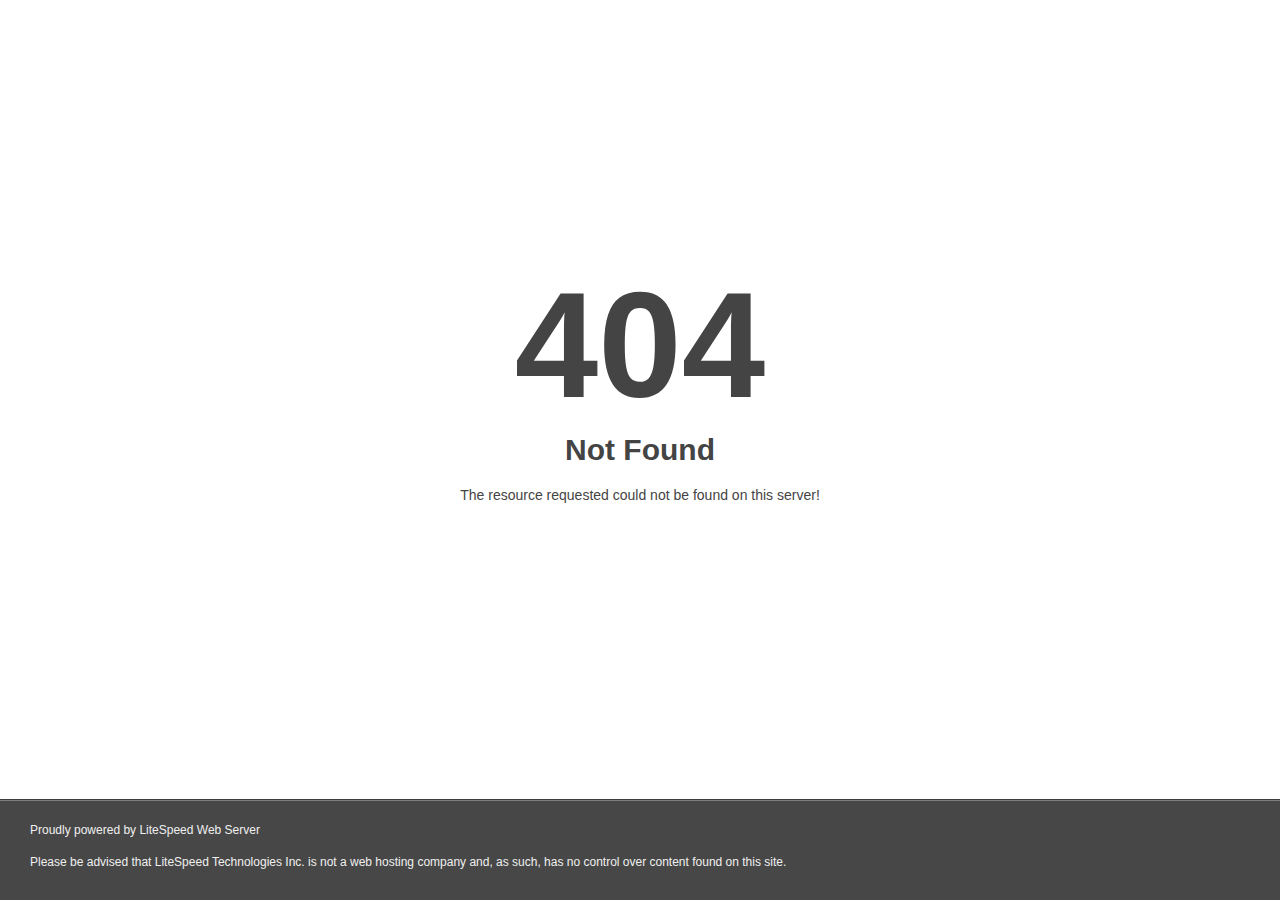
<file: css/owl.video.play.html>
<!DOCTYPE html>
<html style="height:100%">
<head>
<meta name="viewport" content="width=device-width, initial-scale=1, shrink-to-fit=no" />
<title> 404 Not Found
</title><style>@media (prefers-color-scheme:dark){body{background-color:#000!important}}</style></head>
<body style="color: #444; margin:0;font: normal 14px/20px Arial, Helvetica, sans-serif; height:100%; background-color: #fff;">
<div style="height:auto; min-height:100%; ">     <div style="text-align: center; width:800px; margin-left: -400px; position:absolute; top: 30%; left:50%;">
        <h1 style="margin:0; font-size:150px; line-height:150px; font-weight:bold;">404</h1>
<h2 style="margin-top:20px;font-size: 30px;">Not Found
</h2>
<p>The resource requested could not be found on this server!</p>
</div></div><div style="color:#f0f0f0; font-size:12px;margin:auto;padding:0px 30px 0px 30px;position:relative;clear:both;height:100px;margin-top:-101px;background-color:#474747;border-top: 1px solid rgba(0,0,0,0.15);box-shadow: 0 1px 0 rgba(255, 255, 255, 0.3) inset;">
<br>Proudly powered by LiteSpeed Web Server<p>Please be advised that LiteSpeed Technologies Inc. is not a web hosting company and, as such, has no control over content found on this site.</p></div></body></html>
</file>
<file: css/style.css>
/* ================================================== */


/* UpTech
/* created by designesia

@charset "utf-8";

Table of content:

* body
* header
  * subheader
* navigation
* content
* section
* footer
* sidebar
* blog
* products
* contact
* elements
  * address
  * border
  * box icon
  * breadcrumb
  * button and link
  * columns
  * counter
  * divider
  * dropcap
  * heading
  * icon font
  * list
  * map
  * package
  * page heading
  * pagination
  * pricing
  * preloader
  * progress bar
  * social icons
  * spacer
  * tabs
  * team
  * testimonial
* plugins
* media query
*/

/* ================================================== */

@import url('https://fonts.googleapis.com/css2?family=Inter+Tight:ital,wght@0,200;0,300;0,400;0,500;0,600;0,700;0,800;1,200;1,300;1,400;1,500;1,600;1,700;1,800&amp;display=swap');
@import url('https://fonts.googleapis.com/css2?family=Plus+Jakarta+Sans:ital,wght@0,200;0,300;0,400;0,500;0,600;0,700;0,800;1,200;1,300;1,400;1,500;1,600;1,700;1,800&amp;display=swap');

/* ================================================== */


/* import fonts icon */


/* ================================================== */

@import url("../fonts/fontawesome4/css/font-awesome.css");
@import url("../fonts/fontawesome6/css/fontawesome.css");
@import url("../fonts/fontawesome6/css/brands.css");
@import url("../fonts/fontawesome6/css/solid.css");
@import url("../fonts/elegant_font/HTML_CSS/style.css");
@import url("../fonts/et-line-font/style.css");

* {
  --title-font: "Plus Jakarta Sans", Helvetica, Arial, sans-serif;
  --title-font-weight: 600;
  --title-font-color: #1D1D1F;
  --body-font: "Inter Tight", Helvetica, Arial, sans-serif;
  --border-default: solid 1px rgba(30, 30, 30, 1);
  --bg-color-even: #E8E8E8;
  --bg-color-odd: #F4F4F4;
  --bg-dark-1: #1D1D1F;
  --bg-dark-2: #232627;
  --bg-dark-3: #303030;
  --bg-grey: #F0F1F3;
  --bg-gradient-1: 0deg, rgba(var(--primary-color-rgb), .1) 0%, rgba(var(--secondary-color-rgb), .2) 100%;
  --body-font-color: #1D1D1F;
  --dark-body-font-color: #F5F5F7;
  --swiper-theme-color: var(--secondary-color);
}

.bg-dark-1{background-color: var(--bg-dark-1) !important}
.bg-dark-2{background-color: var(--bg-dark-2) !important}
.bg-dark-3{background-color: var(--bg-dark-3) !important}
.bg-grey{background-color: var(--bg-grey) !important}
.bg-gradient-1{
  background: -moz-linear-gradient(var(--bg-gradient-1)) !important;
  background: -webkit-linear-gradient(var(--bg-gradient-1)) !important;
  background: linear-gradient(var(--bg-gradient-1)) !important;
}

.g-custom {
  --bs-gutter-x: 30px;
  --bs-gutter-y: 30px;
}

.g-custom-x {
  --bs-gutter-x: 30px;
}

/* ================================================== */


/* body */


/* ================================================== */

html {
  overflow-x: hidden;
  padding: 0;
  margin: 0;
  background: var(--bg-dark-1);
}

body {
  font-family: var(--body-font);
  font-size: 16px;
  font-weight: 300;
  color: var(--body-font-color);
  padding: 0;
  line-height: 1.8em;
  word-spacing: 0px;
}

.dark-scheme {
  color: var(--dark-body-font-color);
}

body.dark-scheme {
  background: var(--bg-dark-1);
}

body.boxed {
  margin: 30px;
  overflow: hidden;
  border: solid 1px #eee;
}

body .owl-stage .owl-item {
  margin-bottom: 15px;

}

#wrapper {
  position: relative;
  overflow: hidden;
}

.de-navbar-left #wrapper {
  overflow: visible;
}

a,
a:hover {
  text-decoration: none;
}

a.a-underline {
  display: inline-block;
  position: relative;
  overflow: hidden;
}

a.a-underline span {
  display: block;
  position: relative;
  left: 0;
  bottom: 0;
  border-bottom: solid 1px #333;
  width: 0;
}

a.a-underline:hover span {
  width: 100%;
}

/* ================================================== */


/*  header  */


/* ================================================== */

header {
  width: 100%;
  position: absolute;
  left: 0;
  z-index: 1001;
  background: var(--bg-dark-1);
  margin: 0;
  border-bottom: solid 1px rgba(255, 255, 255, 0);
}

header.header-s1 {
  top: 0;
}

header .info {
  display: none;
  color: #fff;
  padding: 10px 0 10px 0;
  width: 100%;
  z-index: 100;
  background: #242424;
}

header .info .col {
  display: inline-block;
  font-size: 12px;
}

header .info .col {
  padding-right: 30px;
}

header .info .col:last-child {
  padding-right: 0px;
}

header .info i {
  font-size: 14px;
  margin-right: 15px;
}

header .info .social.col {
  border: none;
}

header .info .social i {
  color: #fff;
  font-size: 14px;
  display: inline-block;
  float: none;
  padding: 0 10px 0 10px;
  margin: 0;
}

header .info strong {
  font-size: 12px;
}

header.header-bg {
  background: rgba(0, 0, 0, 0.5);
}

header.transparent {
  border-bottom:solid 1px rgba(255, 255, 255, .15);
  background: none;
}

body:not(.side-layout) header:not(.smaller):not(.header-mobile).header-light.transparent {
  background: rgba(255, 255, 255, 0.0);
}

header.autoshow {
  top: -120px;
  height: 70px !important;
}

header.autoshow.scrollOn,
header.autoshow.scrollOff {
  -o-transition: .5s;
  -ms-transition: .5s;
  -moz-transition: .5s;
  -webkit-transition: .5s;
  transition: .5s;
  outline: none;
}

header.autoshow.scrollOn {
  top: 0;
}

header.autoshow.scrollOff {
  top: -120px;
}

header div#logo {
  color: white;
  -webkit-transition: all 0.3s;
  -moz-transition: all 0.3s;
  -ms-transition: all 0.3s;
  -o-transition: all 0.3s;
  transition: all 0.3s;
}

header .logo-2 {
  display: none;
}

header .logo-scroll {
  display: none;
}

header .logo,
header .logo-2 {
  font-family: var(--body-font);
  color: #fff;
  font-size: 40px;
  font-weight: 300;
}

header .logo-2 {
  color: #333;
}

header.header-full nav {
  float: left;
}

header nav a {
  -webkit-transition: all 0.3s;
  -moz-transition: all 0.3s;
  -ms-transition: all 0.3s;
  -o-transition: all 0.3s;
  transition: all 0.3s;
}

header nav a:hover {
  color: #555;
}

header.smaller #mainmenu ul ul {
  top: 0px;
}

header.smaller {
  position: fixed;
  top: 0px;
  background: var(--bg-dark-1);
  box-shadow: 5px 15px 20px 5px rgba(0,0,0,0.1);
  -webkit-box-shadow: 5px 15px 20px 5px rgba(0,0,0,0.1);
  -moz-box-shadow: 5px 15px 20px 5px rgba(0,0,0,0.1);
  border: none;
}

.scroll-down {
    margin-top: -90px;
}

.scroll-up {
    margin-top: 0;
}

header.header-center.scroll-down{
  margin-top: -175px;
}

header.header-center #logo-center{
  display: inline-block;
  padding-top: 40px;
}

header.header-center #mainmenu{
  display: inline-block;
}

header.header-center{
  text-align: center;
}

header.header-center #logo{
  display: none;
}

header.smaller .btn-rsvp {
  height: 100px;
  padding-top: 55px;
}

.boxed header.smaller {
  margin-top: 0px;
}

header.smaller div#logo,
header.s2 div#logo {}

header.smaller .logo-init {
  display: none;
}

header.smaller #topbar.topbar-dark {
  background: rgba(34, 34, 34, .05);
}

header.smaller #topbar.topbar-dark a {
  color: #333333;
}

header .logo-mobile {
  display: none;
}


header.smaller.scroll-light {
  background: #ffffff;
}


header.smaller.scroll-dark {
  background: var(--bg-color-even);
}

header.header-light .h-phone,
header.smaller.scroll-light .h-phone {
  color: #202020;
}

header:not(.header-light).smaller.scroll-light div#logo .logo {
  display: none;
}

header.smaller.scroll-light div#logo .logo-2 {
  display: inline-block;
}

header.smaller.scroll-light div#logo .logo-scroll {
  display: inline-block;
}

header.smaller.header-light div#logo .logo {
  display: none;
}

header.smaller.scroll-light .social-icons i {
  color: #333;
}

header.smaller.scroll-light #mainmenu li a,
header.smaller.scroll-light #mainmenu li.has-child:after {
  color: #333333;
}

header #mainmenu li li a:hover {
  color: var(--title-font-color);
}

.logo-smaller div#logo {
  width: 150px;
  height: 30px;
  line-height: 65px;
  font-size: 30px;
}

.logo-smaller div#logo img {
  font-size: 30px;
}

header.smaller div#logo .logo-1 {
  display: none;
}

header.smaller div#logo .logo-2 {
  display: inline-block;
}

.logo-small {
  margin-bottom: 20px;
}

header.de_header_2 {
  height: 125px;
}

header.de_header_2.smaller {
  height: 70px;
}

header.de_header_2.smaller .info {
  position: absolute;
  opacity: 0;
  z-index: -1;
}

header.header-full {
  padding-left: 30px;
  padding-right: 30px;
}

header .header-row {
  text-align: center;
}

header .header-col {
  position: relative;
  height: 100%;
}

/* left col header */
header .header-col.left {
  float: left;
  padding: 0 30px 0 0;
  /* border-right:solid 1px rgba(255,255,255,.2); */
}

/* middle col header */
header .header-col.mid {
  float: right;
}

header .header-col.mid .social-icons {
  float: right;
  /* border-left:solid 1px rgba(255,255,255,.2); */
  padding: 0 30px 0 30px;
}


.header-col-right {
  text-align: right;
}


.de-navbar-left {
  background: #151618;
}

.de-navbar-left #logo {
  padding: 40px;
  text-align: center;
  width: 100%;
}

.de-navbar-left header {
  position: relative;
  display: block;
  width: 100%;
  height: 100%;
  left: 0;
  background: none;
  padding: 30px;
  padding-right: 20px;
}

.de-navbar-left header #mainmenu {
  float: none;
  margin: 0;
  padding: 0;
}

.de-navbar-left header #mainmenu>li {
  display: block;
  margin: 0;
  float: none;
  text-align: center;
  font-family: var(--body-font);
  letter-spacing: 5px;
  font-size: 14px;
  padding: 0;
  padding-top: 10px;
  padding-bottom: 10px;
  border-bottom: solid 1px rgba(255, 255, 255, .1);
}

.de_light.de-navbar-left header #mainmenu>li {
  border-bottom: solid 1px rgba(0, 0, 0, .05);
}

.de-navbar-left header #mainmenu>li>a {
  padding: 0;
  opacity: .5;
}

.de_light.de-navbar-left header #mainmenu>li>a {
  color: #222;
}

.de-navbar-left header #mainmenu>li a:hover {
  opacity: 1;
}

.de-navbar-left header #mainmenu>li>a:after {
  content: none;
}

.de-navbar-left header nav {
  float: none;
}

/* subheader */

#subheader {
  overflow: hidden;
  position: relative;
  padding: 200px 0;
}

#subheader h2 {
  margin-bottom: 0;
}

#subheader.dark {
  background-color: #1A1C26;
}

#subheader.dark h1 {
  color: #fff;
}

.de-navbar-left #subheader {
  padding-bottom: 120px;
}

.crumb {
  font-size: 14px;
}

#subheader.text-light .crumb {
  color: #fff;
}

#subheader .small-border-deco {
  display: block;
  margin: 0 auto;
  margin-top: 20px;
  width: 100%;
  height: 1px;
  background: rgba(255, 255, 255, .1);
}

#subheader .small-border-deco span {
  display: block;
  margin: 0 auto;
  height: 2px;
  width: 100px;
}

#subheader.dark h2,
#subheader.dark h4 {
  color: #fff;
}

#subheader.dark h2 {
  font-size: 48px;
}

#subheader.s2 {
  text-align: left;
  padding: 120px 0 20px;
  border: solid 1px #ddd;
  border-left: none;
  border-right: none;
}

.rtl #subheader.s2 {
  text-align: right;
}


#subheader.s2 h1,
#subheader.s2 .crumb {
  margin: 0;
  padding: 0;
}

#subheader.s2 .crumb {
  float: right;
  margin-top: 10px;
}

.rtl #subheader.s2 .crumb {
  float: left;
}

#subheader.sh-plain {
  padding: 100px 0 60px 0;
}

.de-navbar-left.de_light #subheader h1 {
  color: #222;
}

#profile_banner {
  min-height: 360px;
}

/* ================================================== */


/* navigation */


/* ================================================== */

#mainmenu {
  font-size: 14px;
  margin: 0 auto;
  float: none;
  counter-reset: my-awesome-counter;
  font-family: var(--body-font);
}

#mainmenu.s2{
  font-family: var(--body-font);
}

#mainmenu ul {
  margin: 0px 0px;
  padding: 0px;
  height: 30px;
  background: #ffffff;
  color: var(--body-font-color);
}

#mainmenu ul:not(.mega) {
  border: solid 1px #dddddd;
}

.dark-scheme #mainmenu ul {
  background: var(--bg-dark-1);
  border: solid 1px rgba(255, 255, 255, .1);
}

.dark-scheme #mainmenu ul.mega {
  background: var(--bg-dark-1);
}

#mainmenu li {
  margin: 0px 0px;
  padding: 0px 0px;
  float: left;
  display: inline;
  list-style: none;
  position: relative;
}

#mainmenu>li {
  margin-right: 30px;
}

#mainmenu>li {
  counter-increment: my-awesome-counter;
}

#mainmenu>li::before {
  content: counter(my-awesome-counter) ' —';
  right: 8px;
  top: 5px;
  color:var(--secondary-color);
  margin-right: 5px;
  font-weight: 500;
  font-family: var(--title-font);
}

header.smaller #mainmenu>li::before{
  transform: scale(0);
}

#mainmenu>li.has-child:after {
  font-family: FontAwesome;
  content: "\f078";
  padding-left: 5px;
  font-size: 8px;
  position: relative;
  top: -2px;
  color:rgba(255, 255, 255, .75);
}

.rtl #mainmenu li.has-child:after {
  padding-left: 15px;
}

.header-light #mainmenu li.has-child:after {
  color: rgba(0, 0, 0, .5);
}

#mainmenu li>a {
  padding-right: 6px;
  font-weight: 600;
}

#mainmenu.s2 li>a{
  letter-spacing: 0;
}

#mainmenu li.has-child>a {
  padding-right: 0px;
}

#mainmenu a {
  opacity: .75;
  position: relative;
  display: inline-block;
  padding-top: 25px;
  padding-bottom: 25px;
  text-decoration: none;
  color: #ffffff;
  text-align: center;
  outline: none;
}

#mainmenu a:hover{
  opacity: 1;
}

header.smaller #mainmenu > li > a{
  padding-top: 18px;
  padding-bottom: 18px;
}

#mainmenu p {
  line-height: 1.8em;
  margin-bottom: 0;
}

header.header-light #mainmenu a {
  color: #35404e;
}

#mainmenu a span:not(.badge) {
  position: relative;
  width: 0%;
  color: #ffffff;
  display: block;
  font-size: 10px;
  text-transform: uppercase;
  line-height: 14px;
  border-bottom: solid 2px #ffffff;
}

#mainmenu li:hover a span:not(.badge) {
  width: 100%;
}

#mainmenu li li a span:not(.badge) {
  float: right;
  margin-top: 5px;
}

#mainmenu a.active span:not(.badge) {
  width: 100%;
  margin-left: 0%;
}

.header-light {
  border-bottom: solid 1px rgba(255, 255, 255, 0);
}

.header-light #mainmenu>li>a {
  color: #222;
}

#mainmenu li li {
  font-family: var(--body-font);
  font-size: 14px;
}

#mainmenu li li:last-child {
  border-bottom: none;
}

#mainmenu li li a {
  padding: 5px 15px;
  border-top: none;
  color: #606060;
  width: 100%;
  border-left: none;
  text-align: left;
  font-weight: normal;
  border-bottom: solid 1px rgba(255, 255, 255, .1);
  letter-spacing: 0;
}

#mainmenu li:last-child>a {
  border-bottom: none;
}

.dark-scheme #mainmenu li li a {
  color: #ffffff;
}

.rtl #mainmenu li li a {
  text-align: right;
}

#mainmenu li li a:hover {
  color: #111;
}

#mainmenu li li a:after {
  content: none;
}

#mainmenu li li a:hover,
#mainmenu ul li:hover>a {
  color: #fff;
}

#mainmenu li a.active{
  color:var(--primary-color) !important;
}

#mainmenu li ul {
  width: 190px;
  height: auto;
  position: absolute;
  left: 0px;
  z-index: 10;
  visibility: hidden;
  opacity: 0;
  border-radius: 3px;
}

#mainmenu ul li b {
  background: #333;
  color: #ffffff;
  padding: 0 3px;
  padding-bottom: 3px;
  font-size: 10px;
  margin-right: 3px;
  border-radius: 2px;
  -moz-border-radius: 2px;
  -webkit-border-radius: 2px;
}

#mainmenu li li {
  font-size: 14px;
  display: block;
  float: none;
  text-transform: none;
}

#mainmenu li:hover>ul {
  visibility: visible;
  opacity: 1;
  margin-top: 0px;
}

/* before edited 
#mainmenu li ul ul {
    left: 100%;
    top: 0px;
}
*/

#mainmenu li ul ul {
  top: 0px;
  margin-left: 188px;
}

#mainmenu select {
  padding: 10px;
  height: 36px;
  font-size: 14px;
  border: none;
  background: #ff4200;
  color: #eceff3;
}

#mainmenu select option {
  padding: 10px;
}

#mainmenu .btn-type {
  padding: 0;
  margin: 0;
}

#mainmenu .btn-type a {
  background: #eee;
  padding: 0;
  margin: 0;
}

#mainmenu>li ul.mega {
  position: fixed;
  left: 0;
  height: 0%;
  width: 100%;
  visibility: hidden;
  opacity: 0;
  overflow: hidden;
  padding: 0;
  -webkit-box-shadow: none;
  -moz-box-shadow: none;
  box-shadow: none;
  background: none;
}

#mainmenu>li ul.mega .sb-menu {
  background: #fff;
  border-radius: 6px;
  -moz-border-radius: 6px;
  -webkit-border-radius: 6px;
  border: solid 1px #dddddd;
}

.dark-scheme #mainmenu>li ul.mega .sb-menu {
  background: var(--bg-dark-1);
  border-color: rgba(255, 255, 255, .1);
}

#mainmenu li:hover ul.mega {
  visibility: visible;
  opacity: 1;
}

#mainmenu li ul.mega>li,
#mainmenu li ul.mega>li a {
  width: 100%;
}

#mainmenu li ul.mega li.title {
  padding: 0px 10px 15px 10px;
  text-align: left;
  color: #fff;
  font-weight: bold;
}

#mainmenu li ul.mega>li ul {
  position: static;
  visibility: visible;
  opacity: 1;
  left: 0;
  float: none;
  width: 100%;
}

#mainmenu ul.mega>li ul li {
  margin: 0;
  padding: 0;
}

#mainmenu ul.mega>li ul li:last-child {
  border-bottom: none;
}

#mainmenu li ul.mega .menu-content {
  background: #171A21;
  padding: 30px;
}

#mainmenu li ul.mega li.title {
  font-family: var(--main-font);
  padding: 0px;
  text-align: left;
  font-weight: bold;
  color: #586383;
}

#mainmenu ul.mega>li ul {
  border: none;
}

#mainmenu li ul.mega ul li a {
  background: none;
  padding: 2px 0;
}

#mainmenu li ul.mega ul li a:hover {
  color: #35404e;
}

#mainmenu .box-icon {
  margin-bottom: 10px;
  line-height: 1.6em;
  background: rgba(var(--primary-color-rgb), .1);
  padding: 15px;
  margin: 0;
  height: 100%;
}

#mainmenu .box-icon:hover {
  background: rgba(var(--secondary-color-rgb), .2);
}


.menu-col {
  list-style: none;
  margin: 0;
  padding: 0;
  font-weight: 500;
  font-size: 16px;
}

.menu-col i {
  margin-right: 10px;
  text-align: center;
  min-width: 20px;
}

.menu-col li {
  margin-bottom: 10px;
}

.menu-col li a {
  padding: 10px 16px;
  display: block;
  color: #333333;
  border-radius: 6px;
  -moz-border-radius: 6px;
  -webkit-border-radius: 6px;
}

.menu-col li a.active,
.menu-col li a.active i {
  color: #ffffff;
}



header.header-mobile #mainmenu>li ul.mega {
  visibility: visible;
  opacity: 1;
}

header:not(.header-mobile) #mainmenu>li:hover ul.mega {
  height: auto;
}

/* menu toggle for mobile */

#menu-btn {
  display: none;
  float: right;
  width: 32px;
  height: 32px;
  padding: 4px;
  text-align: center;
  cursor: poInter;
  color: #fff;
  margin-top: 0px;
  margin-left: 20px;
}

#menu-btn:before {
  font-family: FontAwesome;
  content: "\f0c9";
  font-size: 20px;
}

#menu-btn.menu-open:before{
  content: "\f068";
}

.rtl #menu-btn {
  float: left;
}

header.header-mobile.header-light,
header.header-mobile.header-light #menu-btn,
header.header-mobile.header-light #menu-btn:hover {
  background: none;
}

header.header-mobile.header-light #menu-btn {
  color: #222;
}


header.header-mobile.header-center #logo{
  display: block;
}

header.header-mobile.header-center #logo-center{
  display: none;
}

/* user account menu */

.de-login-menu {
  position: relative;
}

.de-menu-profile {
  cursor: pointer;
}

.de-menu-profile img {
  width: 38px;
  border-radius: 30px;
  -moz-border-radius: 30px;
  -webkit-border-radius: 30px;
  margin-left: 5px;
  margin-bottom: 2px;
}

#de-click-menu-notification {
  position: relative;
}

#de-click-menu-notification .d-count {
  display: inline-block;
  position: absolute;
  z-index: 100;
  background: #333;
  line-height: 1em;
  padding: 6px;
  width: 22px;
  border-radius: 30px;
  -moz-border-radius: 30px;
  -webkit-border-radius: 30px;
  top: -10px;
  right: -10px;
  color: #ffffff;
  font-weight: bold;
  font-size: 10px;
}

.de-menu-notification {
  cursor: pointer;
  display: inline-block;
  width: 38px;
  height: 38px;
  background: #eeeeee;
  text-align: center;
  line-height: 32px;
  border-radius: 30px;
  padding-top: 3px;
  margin-left: 5px;
}

.dark-scheme .de-menu-notification {
  background: rgba(255, 255, 255, .2);
  color: #ffffff;
}

.rtl .de-menu-notification {
  margin-right: 5px;
}

.de-submenu {
  text-align: left;
  opacity: 0;
  position: absolute;
  right: 0;
  background: #ffffff;
  padding: 15px 20px;
  margin: 0;
  margin-top: 10px;
  width: 250px;
  border-radius: 6px;
  -moz-border-radius: 6px;
  -webkit-border-radius: 6px;
  z-index: 1000;
  border: solid 1px #eeeeee;
  box-shadow: 0 0 6px rgba(0, 0, 0, 0.05);
}

.dark-scheme .de-submenu {
  background: var(--dark-scheme-color);
  border: solid 1px rgba(255, 255, 255, .1);
}

.rtl .de-submenu {
  right: auto;
  left: 0;
}

.de-submenu.open {
  opacity: 1;
}

.de-submenu .d-balance {
  font-size: 14px;
}

.de-submenu h4 {
  font-weight: bold;
  display: block;
  margin: 0;
  padding: 0;
  font-size: 16px;
  margin-top: 5px;
}

.d-name h4 {
  line-height: 1.2em;
  margin-bottom: 0;
}

.d-name span {
  font-size: 15px;
}

.rtl .de-submenu h4,
.rtl .d-name,
.rtl .d-balance {
  text-align: right;
}

.de-submenu-profile {
  list-style: none;
  margin: 0;
  padding: 0;
}

.rtl .de-submenu-profile {
  text-align: right;
}

.de-submenu-profile a {
  color: #0d0c22;
  font-weight: bold;
  font-size: 14px;
  display: block;
  background: #fff;
}

.dark-scheme .de-submenu-profile a {
  color: #fff;
}

.de-submenu-profile li {
  padding: 5px 0;
}

.de-submenu-profile li.de-line {
  border-top: solid 1px #bbbbbb;
  margin: 10px 0 8px 0;
  padding: 0;
}

.de-submenu-profile i {
  text-align: center;
  padding: 7px;
  background: #eee;
  color: #ffffff;
  border-radius: 30px;
  width: 28px;
  margin-right: 5px;
}

.dark-scheme .de-submenu-profile i {
  background: rgba(255, 255, 255, .1);
}

.de-submenu .d-wallet {
  position: relative;
}

.de-submenu .d-wallet .d-wallet-address {
  margin: 0;
  padding: 0;
  display: block;
  max-width: 69%;
  overflow: hidden;
  position: relative;
}

.de-submenu .d-wallet #btn_copy {
  right: 0;
  bottom: 4px;
}

.rtl .de-submenu .d-wallet #btn_copy {
  right: auto;
  left: 0;
}


#de-submenu-notification ul {
  margin: 0;
  margin-top: 10px;
  padding: 0;
  list-style: none;
}

#de-submenu-notification li {
  line-height: 20px;
  margin-bottom: 15px;
}

#de-submenu-notification li .d-time {
  display: block;
  font-size: 14px;
  color: #727272;
}

.dark-scheme #de-submenu-notification li .d-time {
  color: #999999;
}

#de-submenu-notification li a {
  color: #0d0c22;
}

.dark-scheme #de-submenu-notification li a {
  color: #ffffff;
}

#de-submenu-notification li .d-desc {
  margin-left: 45px;
}

.rtl #de-submenu-notification li .d-desc {
  text-align: right;
  margin-left: 0;
  margin-right: 45px;
}

#de-submenu-notification li img {
  width: 32px;
  height: 32px;
  position: absolute;
  border-radius: 30px;
  -moz-border-radius: 30px;
  -webkit-border-radius: 30px;
}

.rtl #de-submenu-notification li img {
  right: 20px;
}

#de-submenu-notification li:last-child {
  margin-bottom: 0;
}

.de-submenu .d-line {
  margin: 15px 0 15px 0;
  border-top: solid 1px #bbbbbb;
}

.dark-scheme .de-submenu .d-line {
  border-top-color: rgba(255, 255, 255, .1);
}

/* user account menu close */

/* ================================================== */


/* content */


/* ================================================== */

#content {
  width: 100%;
  background: #ffffff;
  padding: 90px 0 90px 0;
  z-index: 100;
}

.dark-scheme #content {
  background: var(--bg-dark-1);
}

.dark-scheme #content {
  background: var(--bg-dark-1);
}

/* ================================================== */


/* section */


/* ================================================== */

section {
  padding: 120px 0 120px 0;
}

#content.zebra section:nth-child(even) {
  background: #fcfcfc;
}

section:not(.relative) {}

section.no-bg,
#content.no-bg {
  background: none !important;
}

.dark-scheme section {
  background: var(--bg-dark-1);
}

.no-bg {
  background: none !important;
}

.bgcolor-variation {
  background: #f6f6f6;
}

.overlay-gradient {
  width: 100%;
  height: 100%;
  z-index: 100;
  top: 0;
  padding: 90px 0 90px 0;
}

.de-navbar-left .container-fluid .container {
  width: 100%;
}

.de-navbar-left section {
  padding: 70px;
}

.de_light section {
  background: #ffffff;
}

.section-fixed {
  position: fixed;
  width: 100%;
  min-height: 100%;
  height: auto;
}

.full-height {
  overflow: hidden;
}

#particles-js {
  width: 100%;
  height: 100%;
  position: absolute;
  z-index: 0;
}

.text_top {
  position: relative;
  z-index: 1000;
}

/* ================================================== */


/* footer */


/* ================================================== */

footer {
  color: var(--dark-body-font-color);;
  background: var(--bg-dark-1);
  padding: 100px 0 0 0;
}

footer.footer-light {
  background: #ffffff;
}

footer.footer-light a {
  color: #5d6371;
}

footer p {
  line-height: 1.8em;
}

.dark-scheme footer a {
  color: var(--dark-body-font-color);
}

footer.footer-black {
  background: #222222;
}

footer h5,
.de_light footer h5 {
  color: #fff;
  font-size: 18px;
  text-transform: none;
}

footer a {
  color: var(--dark-body-font-color);
  text-decoration: none !important;
}

.de-navbar-left footer {
  padding: 70px 70px 0 70px;
}

.subfooter {
  margin-top: 50px;
  border-top: solid 1px rgba(255, 255, 255, .1);
  padding: 20px 0 20px 0;
}

.footer-light .subfooter {
  border-top: solid 1px rgba(0, 0, 0, .1);
}

.de-navbar-left .subfooter {
  background: none;
}

header.side-header {
  border-bottom: none;
  margin: 0;
}

header.side-header .social-icons-2 {
  margin: 0 auto;
  margin-top: 50px;
  float: none;
  text-align: center;
}

header.side-header .social-icons-2 a {
  display: inline-block;
  margin: 0 2px 0 2px;
  background: #555;
  width: 36px;
  height: 36px;
  padding-top: 5px;
  display: inline-block;
  text-align: center;
  border-radius: 20px;
  -moz-border-radius: 20px;
  -webkit-border-radius: 20px;
  opacity: .2;
}

.de_light header.side-header .social-icons-2 a {
  background: #fff;
  color: #333;
}

header.side-header .social-icons-2 a:hover {
  opacity: 1;
}

.de-navbar-left.de_light header,
.de-navbar-left.de_light {
  background: rgba(var(--secondary-color-rgb), .1);
}

header.header-light-transparent {
  background: rgba(255, 255, 255, .5);
}

header.header-solid.header-light #mainmenu>li>a {
  color: #555;
}

header.header-solid.header-light .info {
  background: #eee;
  color: #555;
}

header.header-solid.header-light .info .social i {
  color: #222;
}

header.header-solid {
  background: #fff;
}

header.smaller.header-dark {
  background: #222222;
  border: none;
}

header.smaller.header-dark #mainmenu a {
  color: #fff;
}

header.s2 {
  background: #ffffff !important;
  border-bottom: solid 1px var(--bg-dark-3);
  top: 0;
}

header.s2 #mainmenu>li>a {
  padding-top: 18px;
  padding-bottom: 18px;
}

.side-layout header.smaller.header-dark #mainmenu>li {
  border-bottom: solid 1px rgba(255, 255, 255, .1);
}

.side-layout header.smaller.header-dark #mainmenu>li:last-child {
  border-bottom: none;
}

header.header-mobile {
  position: fixed !important;
  background: var(--bg-dark-1);
  top: 0;
  padding-bottom: 10px;
}

header.header-mobile .container {
  max-width: 100% !important;
  padding-left: 20px;
  padding-right: 20px;
}

.dark-scheme header.header-mobile {
  background: var(--bg-dark-1);
}

header.header-mobile.has-topbar .header-row,
header.header-mobile.has-topbar .header-col {
  margin-top: 10px;
}

header.header-mobile nav {
  float: none;
}

header.header-mobile .logo {
  display: none;
}

header.header-mobile .btn-rsvp {
  padding-top: 40px;
  height: 90px;
}

header.header-mobile .logo-2 {
  display: inline-block;
}

header.header-mobile.header-light {
  background: #fff;
}

header.header-mobile #mainmenu ul {
  padding: 0;
}

header.header-solid.header-light {
  background: #fff;
}

header.header-light .logo {
  display: none;
}

header.header-light .logo-2 {
  display: inline-block;
}

/* topbar start here */

#topbar {
  z-index: 1000;
  width: 100%;
  overflow: hidden;
  top: 0;
  background: rgba(0, 0, 0, .05);
}

#topbar.topbar-dark {
  background: rgba(34, 34, 34, .2);
}

#topbar a {
  color: var(--title-font-color);
  font-weight: 500;
  text-decoration: none;
}

#topbar.text-light a {
  color: #ffffff;
}

.topbar-left,
.topbar-right {
  display: flex;
}

.topbar-right {
  float: right;
}

.topbar-solid {
  background: #ffffff;
}

.tb-light {
  background: #ffffff;
}

#topbar:not(.topbar-noborder) .topbar-right .topbar-widget {
  border-left: solid 1px rgba(255, 255, 255, .1);
}

#topbar:not(.topbar-noborder) .topbar-right span:last-child {
  border-right: solid 1px rgba(255, 255, 255, .1);
}

#topbar:not(.topbar-noborder) .topbar-light .topbar-right .topbar-widget {
  border-left: solid 1px #eee;
}

#topbar:not(.topbar-noborder) .topbar-light .topbar-right span:last-child {
  border-right: solid 1px #eee;
}

#topbar:not(.topbar-noborder) .tb-light .topbar-right .topbar-widget {
  border-left: solid 1px rgba(0, 0, 0, .1);
}

#topbar:not(.topbar-noborder) .tb-light .topbar-right span:last-child {
  border-right: solid 1px rgba(0, 0, 0, .1);
}

/* topbar left content */
.topbar-left {
  float: left;
}

#topbar:not(.topbar-noborder) .topbar-left .topbar-widget {
  border-right: solid 1px rgba(255, 255, 255, .1);
}

#topbar:not(.topbar-noborder) .topbar-light .topbar-left .topbar-widget {
  border-right: solid 1px #eee;
}

#topbar:not(.topbar-noborder) .topbar-left span:first-child {
  border-left: solid 1px rgba(255, 255, 255, .1);
}

#topbar:not(.topbar-noborder) .tb-light .topbar-left .topbar-widget {
  border-right: solid 1px rgba(0, 0, 0, .1);
}

#topbar:not(.topbar-noborder) .tb-light .topbar-left span:first-child {
  border-left: solid 1px rgba(0, 0, 0, .1);
}

.h-phone {
  text-align: center;
  display: inline-block;
  font-weight: 600;
  color: #ffffff;
  font-family: var(--title-font);
  font-size: 16px;
  margin-right: 20px;
  line-height: 1.3em;
}

.h-phone span {
  display: block;
  font-size: 12.5px;
  font-weight: 500;
  color: rgba(255, 255, 255, .75);
}

.h-phone i {
  display: inline-block;
  font-size: 32px;
  left: 0;
  top: 12px
}

.menu_side_area .btn-line{
  display: inline-block;
}

/* topbar widget */
.topbar-widget {
  font-size: 14px;
  display: flex;
  padding: 3px 15px;
  font-weight: 400;
  height: 40px;
}

.topbar-widget.widget-text {
  padding-top: 6px;
}

.topbar-widget i {
  font-size: 16px;
  margin-top: 8px;
  margin-right: 10px;
}

.h-sub .topbar-widget {
  padding: 12px;
}

.topbar-widget:before {
  float: left;
  position: relative;
  font-family: "FontAwesome";
  font-size: 16px;
  margin-right: 10px;
}

.topbar-widget.tb-phone:before {
  content: "\f095";
}

.topbar-widget.tb-email:before {
  content: "\f003";
}

.topbar-widget.tb-opening-hours:before {
  content: "\f017";
}

.topbar-widget.tb-social {
  padding: 0;
}

.topbar-widget.tb-social a {
  font-size: 14px;
  display: flex;
  padding: 5px;
  padding-left: 15px;
  display: inline-block;
  text-align: center;
}

.topbar-widget a span {
  font-weight: bold;
  margin-right: 10px;
  border-radius: 30px;
  -moz-border-radius: 30px;
  -webkit-border-radius: 30px;
}

#topbar:not(.topbar-noborder) .topbar-light .topbar-widget.tb-social a,
#topbar:not(.topbar-noborder) .topbar-light .topbar-widget.tb-social a:first-child {
  border-left: solid 1px rgba(0, 0, 0, .1);
}

#topbar:not(.topbar-noborder) .topbar-widget.tb-social a {
  border-left: solid 1px rgba(255, 255, 255, .1);
}

.tb-light .topbar-widget.tb-social a {
  border-left: solid 1px rgba(0, 0, 0, .1);
}

.topbar-widget.tb-social a:first-child {
  border: none;
}

/* topbar end here */

#de-sidebar {
  padding: 0px;
}

/* ================================================== */


/* blog */


/* ================================================== */

.blog-list {
  margin: 0;
  padding: 0;
}

/* blog list */

.blog-list>div {
  list-style: none;
  line-height: 1.7em;
  margin-top: 0px;
  border-bottom: solid 1px rgba(255, 255, 255, .1);
  margin-bottom: 20px;
}

.blog-list img {
  margin-bottom: 20px;
}

.de_light .blog-list li {
  border-bottom: solid 1px #ddd;
}

.blog-list h4 {
  margin-top: 20px;
}

.blog-list h4 a {
  color: #fff;
}

.de_light .blog-list h4 a {
  color: #222222;
}

.de_light .text-light .blog-list h4 a {
  color: #fff;
}

.blog-list .btn-more {
  padding: 3px 25px 3px 25px;
  color: #111;
  text-transform: uppercase;
  text-decoration: none;
  font-weight: 700;
  float: right;
}

.blog-list .btn-more:hover {
  background: #fff;
}

.de_light .blog-list .btn-more:hover {
  background: #222;
  color: #fff;
}

.blog-list .post-text {
  padding-left: 80px;
}

.bloglist .post-text a.btn-main {
  display: inline-block;
  margin-top: 0px;
  padding: 5px 25px;
}

.blog-list .blog-slider {
  margin-bottom: -60px;
}

.blog-list .date-box {
  position: absolute;
  text-align: center;
  text-shadow: none;
}

.blog-list .date-box .day,
.blog-list .date-box .month {
  display: block;
  color: #fff;
  text-align: center;
  width: 40px;
  z-index: 100;
}

.de_light .blog-list .date-box .month {
  color: #222222;
}

.blog-list .date-box {
  text-align: center;
  background: #f6f6f6;
  padding: 10px;
}

.blog-list .date-box .month {
  font-size: 14px;
}

.blog-list .date-box .day {
  font-family: var(--body-font);
  color: #222222;
  font-weight: bold;
  font-size: 28px;
}

.blog-list .date-box .month {
  font-family: var(--body-font);
  color: #fff;
  font-size: 13px;
  letter-spacing: 3px;
}

.de_light .blog-list .date-box .month {
  border-bottom-color: #ddd;
}

.de_light .text-light .blog-list .date-box .month {
  color: #fff;
}

/* de-bloglist-type-1 */
.de-bloglist-type-1 .d-content {
  display: block;
  border-bottom: solid 1px rgba(0, 0, 0, .1);
  padding-bottom: 15px;
  margin-bottom: 10px;
  min-height: 100px;
}

.de-bloglist-type-1 .d-image {
  position: absolute;
  overflow: hidden;
  width: 80px;
  border-radius: 10px;
  -moz-border-radius: 10px;
  -webkit-border-radius: 10px;
}

.de-bloglist-type-1 .d-image img {
  width: 100%;
}

.de-bloglist-type-1 .d-content {
  padding-left: 100px;
}

.de-bloglist-type-1 .d-content h4 {
  font-size: 16px;
  margin-bottom: 0px;
}

.de-bloglist-type-1 .d-date {
  position: relative;
  font-size: 12px;
  font-weight: 500;
  padding-left: 18px;
}

.de-bloglist-type-1 .d-date:before {
  font-family: "FontAwesome";
  font-weight: 300;
  color: var(--primary-color);
  content: "\f073";
  left: 0;
  position: absolute;
}


/* de-post-type-1 */
.de-post-type-1 {
  margin-bottom: 40px;
}

.de-post-type-1 .d-image {
  position: relative;
  overflow: hidden;
  border-radius: 8px;
  -moz-border-radius: 8px;
  -webkit-border-radius: 8px;
  margin-bottom: 20px;
}

.de-post-type-1 .d-image img {
  width: 100%;
}

.de-post-type-1 .d-meta {
  font-size: 12px;
  margin-bottom: 10px;
}

.de-post-type-1 .d-meta span {
  display: inline-block;
  font-weight: 600;
  margin-right: 30px;
  padding-left: 30px;
  position: relative;
}

.de-post-type-1 h4 {
  margin-bottom: 10px;
}

.de-post-type-1 h4 a {
  font-size: 20px;
  color: #333333;
  margin-bottom: 0px;
}

.de-post-type-1 .d-meta span:before {
  font-family: "FontAwesome";
  font-size: 20px;
  font-weight: 300;
  color: var(--primary-color);
  content: "";
  left: 0;
  position: absolute;
}

.de-post-type-1 .d-meta span.d-by:before {
  content: "\f007";
}

.de-post-type-1 .d-meta span.d-date:before {
  content: "\f073";
}

.de-post-type-1 .d-meta span.d-tags:before {
  content: "\f02c";
}

.blog-snippet li {
  border-bottom: none;
  margin-bottom: 0;
}

#blog-carousel .item.item {
  width: 100%;
}

.de-blog-c1{
  position: relative;
  margin-bottom: 60px;
}

.de-blog-c1 h4{
  font-size: 28px;
  letter-spacing: 0;
  font-weight: 600;
  line-height: 1.3em;
}

.de-blog-c1 .d-date{
  position: absolute;
  left: 0;
  text-align: center;
  color:#ffffff;
  text-align: center;
}

.de-blog-c1 .d-date .d-month{
  text-transform: uppercase;
  background: var(--primary-color);
  font-size: 16px;
  font-family: var(--title-font);
  margin-left: .5rem;
  margin-bottom: 10px;
  font-weight:bold;
  line-height: 1em;
  padding: 2px 0;  
  letter-spacing: 2px;
}

.de-blog-c1 .d-date .d-day{
  font-size: 52px;
  font-family: var(--title-font);
  padding-left: .3rem;
  font-weight: bold;
}

.de-blog-c1 .d-image{
  padding-left: 100px;
}

.de-blog-c1 .d-image img{
  width:100%;
  -webkit-box-shadow: 8px 8px 0 0px var(--primary-color);
  -moz-box-shadow: 8px 8px 0 0px var(--primary-color);
  box-shadow: 8px 8px 0 0px var(--primary-color);
}

/* blog comment */

#blog-comment {
  margin-top: 40px;
}

#blog-comment h5 {
  margin-bottom: 10px;
}

#blog-comment ul,
#blog-comment li {
  list-style: none;
  margin-left: -40px;
  padding-left: 0;
}

.rtl #blog-comment li {
  margin-right: -30px;
}

.rtl #blog-comment li li {
  margin-right: 40px;
}

#blog-comment li {
  min-height: 70px;
  margin-bottom: 20px;
  padding-bottom: 20px;
  border-bottom: solid 1px #ccc;
}

.dark-scheme #blog-comment li {
  border-bottom-color: rgba(255, 255, 255, .1);
}

#blog-comment li .avatar {
  position: absolute;
  margin-top: 5px;
}

#blog-comment li .avatar img{
  width: 70px;
  border-radius:10px;
  -moz-border-radius:10px;
  -webkit-border-radius:10px;
}

#blog-comment .comment {
  margin-left: 85px;
}

.rtl #blog-comment .comment {
  margin-left: 0;
  margin-right: 85px;
}

#blog-comment li {
  min-height: 70px;
  font-size: 15px;
  line-height: 1.6em;
}

#blog-comment li li {
  margin-left: 55px;
  padding-bottom: 0px;
  margin-top: 20px;
  padding-top: 20px;
  border-top: solid 1px #ccc;
  border-bottom: none;
}

.dark-scheme #blog-comment li li {
  border-top-color: rgba(255, 255, 255, .1);
}

#blog-comment li li .avatar {
  position: absolute;
}

#blog-comment li li .comment {}

.comment-info {
  margin-left: 85px;
  margin-bottom: 5px;
}

.rtl .comment-info {
  margin-left: 0;
  margin-right: 85px;
}

.comment-info span {}

.comment-info .c_name {
  display: block;
  font-weight: 700;
  color: #555555;
}

.dark-scheme .comment-info .c_name {
  color: #ffffff;
}

.comment-info .c_reply {
  padding-left: 20px;
  margin-left: 20px;
  border-left: solid 1px #ddd;
  font-size: 12px;
}

.dark-scheme .comment-info .c_reply {
  border-left-color: rgba(255, 255, 255, .2);
}

.comment-info .c_date {
  font-size: 12px;
}

.blog-list h4 {
  color: #333;
}

.blog-list .post-wrapper {}

.blog-read h4 {
  color: #333;
  letter-spacing: normal;
  font-size: 24px;
  text-transform: none;
}

.blog-carousel ul,
.blog-carousel li {
  margin: 0;
  list-style: none;
}

.blog-carousel h4 {
  margin-bottom: 0px;
}

.blog-carousel p {
  margin-bottom: 10px;
}

.blog-carousel .post-date {
  text-transform: uppercase;
  letter-spacing: 3px;
  font-size: 11px;
  color: #888;
}

.bloglist {
  position: relative;
  overflow: hidden;
  margin-bottom: 15px;
}

.post-content {
  position: relative;
}

.post-content p {
  margin-bottom: 0px;
}

.post-text .d-date{
  font-size: 14px;
}

.post-text h4 {
  margin-top: 10px;
  margin-bottom: 10px;
}

.post-text h4 a {
  font-weight: bold;
  font-family: var(--body-font);
  color: #1A1C26;
  text-decoration: none;
  line-height: 1.5em;
  letter-spacing: 0;
}

.dark-scheme .post-text h4 a {
  color: #ffffff;
}

.post-text .tags {
  font-size: 10px;
  text-transform: uppercase;
}

.p-tagline {
  position: absolute;
  z-index: 1;
  top: 20px;
  left: 20px;
}

.p-tagline {
  left: auto;
  right: 20px;
}

.p-tagline,
.p-title {
  font-family: var(--body-font);
  background: rgba(var(--primary-color-rgb), .2);
  border-radius: 3px;
  display: inline-block;
  font-size: 10px;
  font-weight: bold;
  letter-spacing: 2px;
  line-height: 10px;
  padding: 7px 10px 6px 10px;
  text-transform: uppercase;
  margin-bottom: 5px;
}

.p-tagline,
.p-title.invert {
  background: var(--secondary-color);
}

.p-title {
  font-size: 12px;
  margin-bottom: 20px;
}

.post-text .p-date {
  text-transform: uppercase;
  letter-spacing: 2px;
  font-size: 10px;
  font-weight: 500;
  color: #888888;
  padding: 5px 10px;
  background: rgba(0, 0, 0, .05);
  border-radius: 5px;
  -moz-border-radius: 5px;
  -webkit-border-radius: 5px;
}

.post-info {
  border-top: solid 1px rgba(0, 0, 0, .1);
  padding-top: 15px;
}

.blog-read img {
  margin-bottom: 20px;
}

.blog-read .post-text {
  padding: 0;
}

.post-date,
.post-comment,
.post-like,
.post-by,
.post-author {
  margin-right: 20px;
  font-size: 13px;
  font-family: var(--body-font);
}

.dark-scheme .post-date,
.dark-scheme .post-comment,
.dark-scheme .post-like,
.dark-scheme .post-by,
.dark-scheme .post-author {
  color: #ffffff;
}

.post-date {
  color: var(--title-font-color);
}

.post-author {
  margin-top: 20px;
}

.post-author img {
  width: 46px;
  border-radius: 100%;
  -moz-border-radius: 100%;
  -webkit-border-radius: 100%;
}

.post-author img {
  position: absolute;
}

.post-author .d-name {
  line-height: 1.7em;
  padding-left: 60px;
  font-size: 15px;
}

.post-author .d-name span {
  display: block;
  font-size: 15px;
  font-weight: 600;
}


.post-date:before,
.post-comment:before,
.post-like:before,
.post-by:before {
  font-family: FontAwesome;
  padding-right: 10px;
  font-size: 11px;
}

.post-comment:before {
  content: "\f0e5";
}

.post-like:before {
  content: "\f08a";
}

/* blog comment form */

#commentform label {
  display: block;
}

#commentform input {
  width: 290px;
}

#commentform input:focus {
  border: solid 1px #999;
  background: #fff;
}

#commentform textarea {
  width: 97%;
  padding: 5px;
  height: 150px;
  color: #333;
}

#commentform textarea:focus {
  border: solid 1px #999;
  background: #fff;
}

#commentform input.btn {
  width: auto;
}


.post-meta {
  margin: 0px 0 10px 0px;
  border: solid 1px #eee;
  border-left: none;
  border-right: none;
  border-left: none;
  font-size: 11px;
  display: table;
  width: 100%;
  table-layout: fixed;
}

.post-meta a {
  color: #888;
}

.post-meta span {
  display: table-cell;
  padding: 10px 0 10px 0;
  text-align: center;
}

.post-meta span i {
  float: none;
}

.post-image{
  border-radius:10px;
  -moz-border-radius:10px;
  -webkit-border-radius:10px;
  overflow: hidden;
  margin-bottom: 20px;
}
.post-image img {
  width: 100%;
  margin-bottom: 0px;
}
.post-image .d-tagline{
  position: absolute;
  top:20px;
  right: 20px;
  line-height: 1em;
}

.post-image .d-tagline span{
  font-size: 12px;
  color:#ffffff;
  text-transform: uppercase;
  display: inline-block;
  background: rgba(0, 0, 0, .25);
  margin-left: 5px;
  padding: 4px 10px 4px 10px;
  border-radius:30px;
  -moz-border-radius:30px;
  -webkit-border-radius:30px;
}


.blog-slide {
  padding: 0;
  margin: 0;
}

.blog-item {
  margin-bottom: 60px;
}

.blog-item img.preview {
  width: 100%;
  margin-bottom: 30px;
}

.post-image {
  position: relative;
}

.post-image .post-info {
  position: absolute;
  bottom: 0;
  padding: 0;
  border: none;
  width: 100%;
}

.post-image .post-info .inner {
  margin: 0 30px 0 30px;
  padding: 3px 20px;
  border-radius: 0px 10px 0 0;
}

.post-image .post-date,
.post-image .post-author {
  color: #ffffff;
}

/* ================================================== */

/* products */


/* ================================================== */

.products {
  padding: 0;
  list-style: none;
  text-align: center;
}

.products li {
  margin-bottom: 40px;
}

.product .price {
  margin-bottom: 10px;
  font-size: 20px;
  color: #222;
}

.de_light .product h4 {
  font-size: 16px;
  margin: 0;
  margin-top: 20px;
}

.product img {
  padding: 2px;
  background: #333;
  border: solid 1px #fff;
}

.de_light .product img {
  padding: 0;
  border: solid 1px #eee;
}

.ratings {
  color: #F86E4E;
}

.de-card .de-rating {
  margin-bottom: 0;
}

.de-card .p-rating i {
  color: rgba(0, 0, 0, .2);
}

.p-rating i {
  color: #cccccc;
}

.p-rating i.checked {
  color: #FFD337;
}

.d-rating i {
  font-size: 15px;
  color: #F86E4E;
  margin-right: 3px;
}

.product .ratings {
  margin: 5px 0 5px 0;
}

/* ================================================== */


/* contact form */


/* ================================================== */

.error {
  display: none;
  margin-top: 30px;
  color: #e7505a;
  clear: both;
  padding-top: 20px;
  padding: 20px;
  background: rgba(231, 80, 90, .1);
  border: solid 1px #e7505a;
}

.success {
  display: none;
  color: #96c346;
  margin-top: 30px;
  clear: both;
  padding-top: 20px;
  padding: 20px;
  background: rgba(150, 195, 70, .1);
  border: solid 1px #96c346;
}

.error img {
  vertical-align: top;
}

.full {
  width: 98%;
}

#contact_form.s2 textarea {
  height: 180px;
}

#contact_form .radio-img input[type="radio"] + label, 
#contact_form .radio-img input[type="checkbox"] + label{
  padding: 0px;
  position: relative;
  background: none;
  width: 20%;
  float: left;
  text-align: center;
  margin-right: 5%;
}

#contact_form .radio-img input[type="radio"] + label:before, 
#contact_form .radio-img input[type="checkbox"] + label:before {
  position: absolute;
  top: 10px;
  left: 15px;
  display: none;
}

#contact_form .radio-img input[type="radio"] + label img, 
#contact_form .radio-img input[type="checkbox"] + label img{
  width: 100%;
  margin-bottom: 10px;
  opacity: .5;
}

#contact_form .radio-img input[type="radio"]:checked + label img, 
#contact_form .radio-img input[type="checkbox"]:checked + label img{
  width: 100%;
  padding: 3px;
  opacity: 1;
  background: var(--primary-color);
}

#contact_form input[type=checkbox] {
  position: relative;
  border: solid 1px var(--primary-color);
  background: none;
  cursor: pointer;
  line-height: 0;
  margin: 4px .6em 0 0;
  outline: 0;
  padding: 0 !important;
  vertical-align: text-top;
  height: 15px;
  width: 15px;
  -webkit-appearance: none;
  opacity: .5;
}

#contact_form input[type="text"],
#contact_form textarea,
#contact_form input[type="email"],
#contact_form input[type="number"],
#contact_form input[type="date"],
#search,
#contact_form select {
  padding: 10px;
  margin-bottom: 20px;
  border: solid 1px rgba(0,0,0,0.25);
  height: auto;
  background: rgba(34,34,34,0);
  border-radius:6px;
  -moz-border-radius:6px;
  -webkit-border-radius:6px;
}

#contact_form textarea{
  height: 262px;
}


.radio-opt{
  float: left;
}


.radio-opt input[type="radio"]{
  display: none;
}

.radio-opt label {
  min-width: 62px;
  font-size: 12px;
  vertical-align: middle;
  text-align: center;
  cursor: pointer;
  background-color: rgba(var(--primary-color-rgb),.2);
  color: white;
  padding: 0px;
  margin: 0 8px 8px 0;
  opacity: .5;
}
.radio-opt input[type="radio"]:checked + label{
  background-color: var(--primary-color);
  opacity: 1;
}



#contact_form input[type=checkbox]:checked{
  background: var(--primary-color);
  opacity: 1;
}


#contact_form.s2 .radio-img input[type="radio"] + label, 
#contact_form.s2 .radio-img input[type="checkbox"] + label,
#contact_form .radio-img input[type="radio"] + label img, 
#contact_form .radio-img input[type="checkbox"] + label img{
  width: 100%;
  float: none;
}



.form-underline input[type=text],
.form-underline textarea,
.form-underline input[type=email],
.form-underline select {
  padding: 10px 0 10px 0;
  margin-bottom: 20px;
  border: none;
  border-bottom: solid 2px #bbbbbb;
  background: none;
  border-radius: 0;
  height: auto;
  box-shadow: none;
  -moz-box-shadow: none;
  -webkit-box-shadow: none;
}

.form-underline select {
  -webkit-appearance: none;
  -webkit-border-radius: 0px;
  -moz-appearance: none;
  appearance: none;
  background: url('../images/ui/arrow-down-form.html') no-repeat 98% 60%;
}

.form-underline select:focus {
  background: url('../images/ui/arrow-down-form-hover.html') no-repeat 98% 60%;
}

.form-underline input[type=text],
.form-underline textarea,
.form-underline input[type=email],
.form-underline select {
  color: #333;
  border-bottom: solid 1px #bbb;
}

.form-default input[type=text],
.form-default textarea,
.form-default input[type=email],
.form-default select {
  padding: 10px;
  margin-bottom: 20px;
  background: rgba(255, 255, 255, .5);
  border-radius: 0px;
  -moz-border-radius: 0px;
  -webkit-border-radius: 0px;
  height: auto;
  box-shadow: none;
  -moz-box-shadow: none;
  -webkit-box-shadow: none;
  font-weight: 400;
  font-size: 18px;
}

.form-border select {
  background: url("data:image/svg+xml;utf8,<svg fill='black' height='24' viewBox='0 0 24 24' width='24' xmlns='http://www.w3.org/2000/svg'><path d='M7 10l5 5 5-5z'><path d='M0 0h24v24H0z' fill='none'></svg>") right 5px center no-repeat !important;
}

.rtl .form-border select {
  background: none !important;
  padding-left: 20px;
}

#contact_form.form-default textarea {
  padding: 10px;
  height: 170px;
  border-radius: 0px;
  -moz-border-radius: 0px;
  -webkit-border-radius: 0px;
}

#form_subscribe input[type=text] {
  padding: 7px 12px 7px 12px;
  width: 80%;
  float: left;
  display: table-cell;
  border-radius: 30px 0 0 30px;
  -moz-border-radius: 30px 0 0 30px;
  -webkit-border-radius: 30px 0 0 30px;
  border: none;
  border-right: none;
  background: rgba(255, 255, 255, .7);
  -webkit-box-shadow: 2px 2px 20px 0px rgba(20, 20, 20, 0.05);
  -moz-box-shadow: 2px 2px 20px 0px rgba(20, 20, 20, 0.05);
  box-shadow: 2px 2px 20px 0px rgba(20, 20, 20, 0.05);
}

.d-create-file {
  padding: 50px;
  border-radius: 0px;
  border: dashed 3px #dddddd;
  text-align: center;
}

.dark-scheme .d-create-file {
  border-color: rgba(255, 255, 255, .2);
}

.dark-scheme .d-create-file p {
  color: #ffffff;
}

#form_sb input[type=text] {
  font-size: 20px;
  padding: 25px 20px 25px 20px;
  width: 85%;
  height: 30px;
  float: left;
  display: table-cell;
  border-radius: 30px 0 0 30px;
  -moz-border-radius: 30px 0 0 30px;
  -webkit-border-radius: 30px 0 0 30px;
  border: none;
  background: #ffffff;
  border: none;
}

.dark-scheme #form_sb input[type=text] {
  color: #ffffff;
  background: rgba(255, 255, 255, .1);
}

#form_sb #btn-submit i {
  text-align: center;
  font-size: 30px;
  float: left;
  width: 15%;
  background: #171A21;
  color: #ffffff;
  display: table-cell;
  padding: 10px 0 10px 0;
  border-radius: 0 30px 30px 0;
  -moz-border-radius: 0 30px 30px 0;
  -webkit-border-radius: 0 30px 30px 0;
}

footer:not(.footer-light) #form_subscribe input[type=text]::-moz-input-placeholder {
  color: #ffffff;
}

footer:not(.footer-light) #form_subscribe input[type=text]::-webkit-input-placeholder {
  color: #ffffff;
}


footer:not(.footer-light) #form_subscribe.form-dark input[type=text] {
  color: #ffffff;
  background: rgba(255, 255, 255, .1);
}

.footer-light #form_subscribe input[type=text] {
  border: none;
  border-right: none;
  padding: 6px 12px;
  background: #ffffff;
}

#form_subscribe input[type=text]:focus {
  background: rgba(255, 255, 255, .2);
}

#form_subscribe #btn-subscribe i {
  text-align: center;
  font-size: 28px;
  float: left;
  width: 20%;
  background: #171A21;
  color: #ffffff;
  display: table-cell;
  padding: 5px 0 5px 0;
  border-radius: 0 30px 30px 0;
  -moz-border-radius: 0 30px 30px 0;
  -webkit-border-radius: 0 30px 30px 0;
}

#form_quick_search {
  font-family: var(--body-font);
  display: inline-block;
  margin-right: 0px;
  margin-bottom: -16px;
}

#form_quick_search input[type=text] {
  padding: 8px 12px;
  width: 200px;
  float: left;
  display: table-cell;
  border-radius: 0px 0 0 5px;
  -moz-border-radius: 0px 0 0 5px;
  -webkit-border-radius: 0px 0 0 5px;
  border: solid 1px #ddd;
  border-right: none;
  background: rgba(255, 255, 255, .7);
  -webkit-box-shadow: 2px 2px 20px 0px rgba(20, 20, 20, 0.05);
  -moz-box-shadow: 2px 2px 20px 0px rgba(20, 20, 20, 0.05);
  box-shadow: 2px 2px 20px 0px rgba(20, 20, 20, 0.05);
  font-size: 16px;
}

.dark-scheme #form_quick_search input[type=text] {
  color: #ffffff;
  background: none;
  border-color: rgba(255, 255, 255, .2);
}

#form_quick_search #btn-submit i {
  text-align: center;
  font-size: 16px;
  float: left;
  width: 60px;
  background: #171A21;
  color: #ffffff;
  display: table-cell;
  padding: 13px 0;
  border-radius: 0 5px 5px 0;
  -moz-border-radius: 0 5px 5px 0;
  -webkit-border-radius: 0 5px 5px 0;
}

#quick_form {
  border: solid 1px #d2d2d2;
  padding: 35px;
  padding-bottom: 25px;
}

.text-light #form_quick_search input[type=text] {
  color: #ffffff;
  background: none;
  border: solid 1px rgba(255, 255, 255, .1);
}

.text-light #form_quick_search input[type=text] {
  color: #ffffff;
}

.text-light #form_quick_search input[type=text]::-moz-input-placeholder {
  color: #ffffff;
}

.text-light #form_quick_search input[type=text]::-webkit-input-placeholder {
  color: #ffffff;
}

.form-default input[type=text]:focus,
.form-default textarea:focus,
.form-default input[type=email]:focus,
.form-default select:focus {
  background: #f6f6f6;
}

.error_input {
  border-bottom: solid 1px #ff0000 !important;
}


/* ================================================== */


/* coming soon page */


/* ================================================== */

.coming-soon .logo {
  margin: 0;
  padding: 0;
}

.coming-soon h2 {
  margin-top: 0;
  color: rgba(255, 255, 255, .8);
  font-weight: 400;
}

.coming-soon .social-icons i {
  font-size: 20px;
  margin-left: 10px;
  margin-right: 10px;
}

.coming-soon .social-icons i:hover {
  background: none;
  color: rgba(255, 255, 255, .2);
}

.arrow-up,
.arrow-down {
  width: 0;
  height: 0;
  border-left: 40px solid transparent;
  border-right: 40px solid transparent;
  border-bottom: 40px solid #fff;
  position: fixed;
  margin-left: auto;
  margin-right: auto;
  left: 0;
  right: 0;
  bottom: 0;
  cursor: poInter;
  z-index: 101;
}

.arrow-down {
  border-top: 40px solid #fff;
  border-bottom: none;
  position: fixed;
  z-index: 102;
  top: -40px;
}

.arrow-up:before {
  font-family: "FontAwesome";
  font-size: 20px;
  content: "\f067";
  color: #222;
  position: relative;
  top: 12px;
  margin: 0 0 0 -8px;
}

.arrow-down:before {
  font-family: "FontAwesome";
  font-size: 20px;
  content: "\f068";
  color: #222;
  position: relative;
  top: -35px;
  margin: 0 0 0 -8px;
}

/* ================================================== */


/* elements */


/* ================================================== */


/* address */


/* ------------------------------ */


address span {
  display: block;
  font-size: 18px;
  padding: 5px;
  background: #ffffff;
  border-radius: 5px;
}

.dark-scheme address span {
  background: none;
}

address span i {
  margin-top: 5px;
  margin-left: 5px;
  margin-right: 15px;
}

.rtl address span i {
  margin-left: 15px;
  margin-right: 5px;
}

.text-light address span a {
  color: #ffffff;
}

.text-white address span a,
.text-white address span a:hover {
  color: #fff;
}


address.s1 span {
  background: none;
  margin: 0;
  padding: 0;
  font-size: 15px;
  line-height: 1.7em;
  margin-bottom: 5px;
}

address.s1 span i {
  font-size: 15px;
}

address span strong {
  display: inline-block;
}

.de_light #sidebar .widget address span {
  border-bottom: solid 1px #ddd;
}

.de_light #sidebar .widget address a {
  color: #333;
}

/* border */


/* ------------------------------ */

.small-border {
  width: 50px;
  height: 2px;
  background: rgba(0, 0, 0, .5);
  border-left: none;
  border-right: none;
  display: block;
  margin: 0 auto;
  margin-bottom: 30px;
}


.small-border.sm-left {
  margin-left: 0;
}

.rtl .small-border.sm-left {
  margin-right: 0;
}

.tiny-border {
  height: 1px;
  background: #333;
  width: 40px;
  margin: 20px 0 20px 0;
  display: block;
}

.tiny-border.center {
  margin-left: auto;
  margin-right: auto;
}

.small-border.white {
  border-top: solid 2px #ffffff;
}

/* breadcrumb */


/* ------------------------------ */

.crumb {
  color: #777;
  margin: 0;
  padding: 0;
  font-weight: 500;
}

.de-navbar-left.de_light #subheader .crumb {
  color: #333;
}

.crumb{
  padding-top: 10px;
  margin-bottom: -50px;
}

.crumb li {
  display: inline;
  text-decoration: none;
  letter-spacing: 0;
}

.crumb li:after {
  font-family: "FontAwesome";
  content: "\f054";
  font-size: 10px;
  margin: 0 10px 0 10px;
  opacity: .5;
}

.crumb li:last-child:after {
  display: none;
}

.crumb a {
  text-decoration: none;
}

.crumb li .active {
  font-weight: bold;
}

.de_light .crumb a:hover {
  color: #fff;
}

/* box icon */

.icon_box .icon_wrapper {
  margin-bottom: 20px;
}

.icon_box .icon_wrapper i {
  font-size: 60px;
}

.icon_box.icon_left .icon_wrapper {
  position: absolute;
  width: 80px;
}

.icon_box.icon_left .desc_wrapper {
  margin-left: 80px;
}

.icon_box.icon_right .icon_wrapper {
  position: absolute;
  right: 0;
  width: 80px;
}

.icon_box.icon_right .desc_wrapper {
  margin-right: 80px;
  text-align: right;
}

.icon-big {
  border-radius: 100%;
  text-align: center;
  font-size: 56px;
  display: inline-block;
  padding: 16px 0;
  width: 96px;
  height: 96px;
  -webkit-box-shadow: 5px 5px 30px 0px rgba(var(--primary-color-rgb), .3);
  -moz-box-shadow: 5px 5px 30px 0px rgba(var(--primary-color-rgb), .3);
  box-shadow: 5px 5px 30px 0px rgba(var(--primary-color-rgb), .3);
}

.icon-box {
  display: block;
  text-align: center;
  border: solid 1px #d2d2d2;
  padding: 20px 0 20px 0;
}

.icon-box.s2 {
  margin: 1%;
}

.icon-box.style-2 {
  border: none;
  background: rgba(var(--secondary-color-rgb), .1);
}

.text-light .icon-box {
  border: solid 2px rgba(255, 255, 255, .1);
}

.icon-box i {
  display: block;
  font-size: 40px;
  margin-bottom: 10px;
}

.icon-box span {
  display: block;
  color: #606060;
  font-weight: bold;
  font-size: 14px;
  margin-top: 5px;
  line-height: 1.4em;
}

.dark-scheme .icon-box span {
  color: #ffffff;
}

.text-light .icon-box span {
  color: #ffffff;
}

.icon-box:hover {
  color: #ffffff;
  -webkit-box-shadow: 5px 5px 30px 0px rgba(var(--primary-color-rgb), .3);
  -moz-box-shadow: 5px 5px 30px 0px rgba(var(--primary-color-rgb), .3);
  box-shadow: 5px 5px 30px 0px rgba(var(--primary-color-rgb), .3);
}

.icon-box:hover i,
.icon-box:hover span {
  color: #ffffff;
}

/* button and link */


/* ------------------------------ */

a {
  text-decoration: none;
}

.de_light a {
  color: #888;
}

.de_light a:hover {
  color: #555;
}

a.btn-text {
  text-decoration: none;
  display: inline-block;
  color: #111;
  font-weight: 600;
  padding: 0;
}

a.btn-text:after {
  font-family: FontAwesome;
  content: "\f054";
  padding-left: 10px;
}

a.btn-text {
  color: #fff;
}

a.btn-big {
  font-size: 14px;
  color: #eceff3;
  letter-spacing: 1px;
  line-height: normal;
  font-weight: bold;
  text-transform: uppercase;
  border: solid 1px #fff;
  padding: 10px 30px 10px 30px;
}

a.btn-big:after {
  font-family: FontAwesome;
  content: "\f054";
  margin-left: 20px;
}

a.btn,
.btn {
  position: relative;
  z-index: 1;
  overflow: hidden;
}

a.btn:before {
  content: "";
  background: rgba(0, 0, 0, 0);
  width: 0;
  height: 100%;
  position: absolute;
  z-index: -1;
}

a.btn-fx:after {
  font-family: FontAwesome;
  content: "\f178";
  margin-left: 15px;
  position: absolute;
  right: -20px;
  margin-top: 0px;
}

a.btn-fx {
  font-size: 14px;
  color: #eceff3;
  letter-spacing: 1px;
  line-height: normal;
  font-weight: bold;
  text-transform: uppercase;
  border: solid 1px #fff;
  padding: 10px 30px 10px 30px;
}

a.btn-fx:hover {
  padding-left: 20px;
  padding-right: 40px;
}

a.btn-fx:before {
  width: 0;
  height: 100%;
  left: 0;
  top: 0;
  position: absolute;
}

a.btn-fx:hover:after {
  right: 15px;
}

a.btn-fx:hover:before {
  width: 100%;
  background: rgba(0, 0, 0, 1);
}

a.btn-fx.light:hover:before {
  width: 100%;
  background: rgba(255, 255, 255, 1);
}

.btn-fullwidth {
  display: block;
  width: 100%;
}

a.btn-slider {
  font-size: 14px;
  font-weight: bold;
  color: #fff;
  line-height: normal;
  text-decoration: none;
  text-transform: uppercase;
  border: solid 2px #fff;
  padding: 10px 30px 10px 30px;
  border-radius: 60px;
}

a.btn-slider:hover {
  color: #222;
  background: #fff;
  border-color: #000;
  border: solid 2px #fff;
}

a.btn-main:hover,
.btn-main:hover {
  color: #fff;
  -webkit-box-shadow: 2px 2px 20px 0px rgba(var(--primary-color-rgb), 0.5);
  -moz-box-shadow: 2px 2px 20px 0px rgba(var(--primary-color-rgb), 0.5);
  box-shadow: 2px 2px 20px 0px rgba(var(--primary-color-rgb), 0.5);
}

a.btn-slider:hover:after {
  color: #222;
}

a.btn-id,
a.btn-id:hover {
  border: none;
}

a.btn-light.btn-id {
  color: #222;
}

a.btn-dark.btn-id {
  color: #fff;
}

.btn-main.btn-small {
  padding: 5px 20px 5px 20px;
  font-weight: bold;
  text-transform: uppercase;
}

.btn-fx.btn-main {
  text-transform: normal;
}

a.btn-bg-dark {
  background: #222;
}

a.btn-text-light {
  color: #fff;
}

.btn-icon-left i {
  margin-right: 12px;
  color: #fff;
}

.btn-add_to_cart,
a.btn-add_to_cart {
  border: solid 1px #bbb;
  font-size: 12px;
  border-radius: 0;
  -moz-border-radius: 0;
  -webkit-border-radius: 0;
  padding: 3px;
  padding-left: 40px;
  padding-right: 20px;
  display: inline-block;
  text-align: center;
  text-decoration: none;
  color: #555;
}

.btn-add_to_cart:before,
a.btn-add_to_cart:before {
  font-family: "FontAwesome";
  content: "\f07a";
  position: absolute;
  left: 20px;
}

a.btn-main,
a.btn-main:active,
a.btn-main:focus,
a.btn-main:visited,
.btn-main,
input[type=button].btn-main,
a.btn-line,
#mainmenu li ul.mega a.btn-main {
  display: inline-block;
  font-family: var(--title-font);
  text-align: center;
  color: #fff;
  outline: 0;
  font-weight: 600;
  text-decoration: none;
  padding: 4px 20px;
  font-size: 14px;
  border: none;
  border-radius:4px;
  -moz-border-radius:4px;
  -webkit-border-radius:4px;
}

a.btn-main img {
  width: 24px;
  margin-right: 10px;
  margin-top: -2px;
}

a.btn-main.big{
  font-size: 30px;
  padding: 20px 30px;
}

a.btn-sc {
  display: inline-block;
  font-family: var(--title-font);
  font-weight: bold;
  padding: 6px;
  font-size: 14px;
  color: #222;
  border-radius: 30px;
  -moz-border-radius: 30px;
  -webkit-border-radius: 30px;
  background: #f2f2f2;
}

a.btn-sc img {
  width: 20px;
  margin-top: -4px;
  margin-right: 8px;
}

a.btn-line,
a.btn-line:hover {
  background: none;
  color: #35404e;
  border: solid 1px rgba(255, 255, 255, .25);
  padding: 4px 20px;
}

.text-light .btn-line{
  color:#ffffff;
}


a.btn-line:hover {
  color: #ffffff;
}

header:not(.header-light) a.btn-line,
.dark-scheme a.btn-line,
.dark-schem a.btn-line:hover {
  color: #ffffff;
}

a.btn-main.btn-white {
  background: #ffffff;
}

header a.btn-main i {
  display: none;
}

.col-right a.btn-main {
  font-size: 14px;
  text-transform: none;
}

a.btn-border {
  border: solid 2px rgba(255, 255, 255, .3);
  border-radius: 0px;
  -moz-border-radius: 0px;
  -webkit-border-radius: 0px;
  min-width: 120px;
  outline: 0;
  font-weight: bold;
  text-decoration: none;
  padding: 10px 30px;
  min-width: 120px;
  text-transform: uppercase;
  font-size: 12px;
  letter-spacing: 2px;
}

a.btn-border:hover {
  color: #ffffff;
  border-color: rgba(255, 255, 255, 0);
  margin-top: -2px;
  margin-bottom: 2px;
  box-sizing: border-box
}

a.btn-border.light {
  border: solid 1px #ffffff;
  color: #ffffff;
}

a.btn-border.light:hover {
  background: #ffffff;
}

a.btn-border:hover a {
  color: #ffffff !important;
}

.d-btn-close {
  color: #ffffff;
  cursor: poInter;
  text-align: center;
  display: block;
  text-align: center;
  width: 60px;
  height: 60px;
  background: #333;
  font-size: 32px;
  font-weight: bold;
  text-decoration: none;
  margin: 0 auto;
  padding-top: 12px;
  position: absolute;
  left: 0;
  right: 0;
}

a.btn-link {
  display: block;
  text-decoration: none;
  margin-top: 10px;
}

a.btn-lg{
  font-size: 24px;
  padding: 15px 30px 10px 30px;
}

.cover a.btn-link:hover {
  color: #fff;
}

.play-button {
  border-radius: 60px;
  -moz-border-radius: 60px;
  -webkit-border-radius: 60px;
  color: #fff;
  text-decoration: none;
  border: solid 5px rgba(255, 255, 255, .3);
  display: inline-block;
  text-align: center;
  width: 80px;
  height: 80px;
  padding-top: 22px;
  padding-left: 5px;
}

.play-button:before {
  font-family: "FontAwesome";
  font-size: 20px;
  content: "\f04b";
  position: relative;
  color: #fff;
}

.play-button:hover {
  border: solid 5px rgba(255, 255, 255, 1);
}

.play-button.dark {
  color: #222;
  border: solid 5px rgba(0, 0, 0, .1);
}

.play-button.dark:before {
  color: #222;
}

.play-button.dark:hover {
  border: solid 5px rgba(0, 0, 0, .5);
}

.text-light .play-button {
  border-radius: 60px;
  -moz-border-radius: 60px;
  -webkit-border-radius: 60px;
  color: #fff;
  text-decoration: none;
  border: solid 5px rgba(255, 255, 255, .3);
  display: inline-block;
  text-align: center;
  width: 80px;
  height: 80px;
  padding-top: 22px;
  padding-left: 5px;
}

.text-light .play-button:before {
  font-family: "FontAwesome";
  font-size: 20px;
  content: "\f04b";
  position: relative;
  color: #fff;
}

.text-light .play-button.dark {
  color: #fff;
  border: solid 5px rgba(255, 255, 255, .3);
}

.text-light .play-button.dark:before {
  color: #fff;
}

.text-light .play-button.dark:hover {
  border: solid 5px rgba(255, 255, 255, 1);
}


/* counter */


/* ------------------------------ */

.de_count {
  padding: 0px;
  background: none;
}

.de_count h3 {
  font-size: 24px;
  margin: 0;
  padding: 0;
  margin-bottom: 0px;
  line-height: 1em;
  border-bottom: solid 1px #cccccc;
  padding-bottom: 10px;
  margin-bottom: 8px;
  letter-spacing: -.5px;
}

.de_count h3 span {
  font-size: 52px;
  margin-right: 5px;
  letter-spacing: -1.5px;
}


.de_count h4 {
  margin-top: 0;
  font-size: 16px;
  font-weight: 500;
}

.de_count p.d-small {
  margin-top: 5px;
  opacity: .5;
}

.rtl .de_count h3,
.rtl .de_count h5 {
  text-align: right;
}

.de_count.big h3 {
  font-size: 120px;
}

.de_count span {
  font-size: 12px;
  text-transform: uppercase;
}

.de_count i {
  display: block;
  font-size: 30px;
  margin: 0 auto;
  margin-bottom: 0px;
  width: 100%;
  font-weight: lighter;
}

.de_count.small h4 {
  font-size: 28px;
  margin-bottom: 0;
}

.de_count {
  font-size: 16px;
  color: #35404e;
  font-weight: 500;
}



/* divider */


/* ------------------------------ */

.spacer-single {
  width: 100%;
  height: 30px;
  display: block;
  clear: both;
}

.spacer-double {
  width: 100%;
  height: 60px;
  display: block;
  clear: both;
}

.spacer-triple {
  width: 100%;
  height: 90px;
  display: block;
  clear: both;
}

.spacer-half {
  width: 100%;
  height: 15px;
  display: block;
  clear: both;
}


.spacer-5 {
  width: 100%;
  height: 5px;
  display: block;
  clear: both;
}

.spacer-10 {
  width: 100%;
  height: 10px;
  display: block;
  clear: both;
}

.spacer-20 {
  width: 100%;
  height: 20px;
  display: block;
  clear: both;
}

.spacer-30 {
  width: 100%;
  height: 30px;
  display: block;
  clear: both;
}

.spacer-40 {
  width: 100%;
  height: 40px;
  display: block;
  clear: both;
}

.spacer-50 {
  width: 100%;
  height: 50px;
  display: block;
  clear: both;
}

.spacer-60 {
  width: 100%;
  height: 60px;
  display: block;
  clear: both;
}

hr {
  display: block;
  clear: both;
  border-top: solid 1px #ddd;
  margin: 40px 0 40px 0;
}

/* dropcap */


/* ------------------------------ */

.dropcap {
  display: inline-block;
  font-size: 48px;
  float: left;
  margin: 10px 15px 15px 0;
  color: #eceff3;
  padding: 20px 10px 20px 10px;
}

/* form */


/* ------------------------------ */

.form-transparent input[type=text],
.form-transparent textarea,
.form-transparent input[type=email] {
  padding: 10px;
  margin-bottom: 20px;
  color: #fff;
  border: solid 1px rgba(0, 0, 0, .3);
  background: rgba(0, 0, 0, .2);
  border-radius: 0;
  height: auto;
}

.form-border input[type=text],
.form-border textarea,
.form-border input[type=email],
.form-border input[type=password],
.form-border input[type=date],
.form-border select {
  padding: 8px;
  margin-bottom: 10px;
  border: none;
  border: solid 2px #eeeeee;
  background: rgba(0, 0, 0, .025);
  border-radius: 2px;
  -moz-border-radius: 2px;
  -webkit-border-radius: 2px;
  height: auto;
  box-shadow: none;
  -moz-box-shadow: none;
  -webkit-box-shadow: none;
  color: #333;
}

.dark-scheme .form-border input[type=text],
.dark-scheme .form-border textarea,
.dark-scheme .form-border input[type=email],
.dark-scheme .form-border input[type=password],
.dark-scheme .form-border input[type=date],
.dark-scheme .form-border select {
  color: #ffffff;
  border: solid 1px rgba(var(--primary-color-rgb), .5);
}

.dark-scheme ::-webkit-calendar-picker-indicator {
  filter: invert(1);
}

.dark-scheme .form-border input::-moz-input-placeholder,
.dark-scheme .form-border textarea::-moz-input-placeholder {
  color: rgba(255, 255, 255, .5);
}

.dark-scheme .form-border input::-webkit-input-placeholder,
.dark-scheme .form-border textarea::-webkit-input-placeholder {
  color: rgba(255, 255, 255, .5);
}

.form-border input[type=text]:focus,
.form-border textarea:focus,
.form-underline input[type=email]:focus,
.form-border input[type=date]:focus,
.form-border select:focus {
  background: rgba(var(--secondary-color-rgb), .1);
}

.form-subscribe {
  display: table;
  margin: 0 auto;
}

.form-subscribe input[type=text] {
  display: table-cell;
  border: solid 1px rgba(255, 255, 255, .3);
  border-right: none;
  background: rgba(255, 255, 255, .1);
  padding: 6px 20px 6px 20px;
  border-radius: 60px 0 0 60px;
  height: 40px;
  vertical-align: middle;
}

.form-subscribe .btn-main {
  display: table-cell;
  border-radius: 0 60px 60px 0;
  height: 40px;
  vertical-align: middle;
}

.form-subscribe input[type=text]:hover {
  background: rgba(255, 255, 255, .3);
}

.field-set label {
  color: #606060;
}

.field-set .d-label{
  display: inline-block;
  color:var(--title-font-color);
  font-weight: 500;
  margin-bottom: 10px;
}

.dark-scheme .field-set label {
  color: #ffffff;
}

#upload_file {
  display: none;
}

#form-create-item textarea {
  height: 45px;
}

.de_form input[type="radio"],
.de_form input[type="checkbox"] {
  display: none;
}

.de_form input[type="radio"]+label:before {
  content: "\f111";
  font-family: "FontAwesome";
  margin-right: 10px;
  border: solid 1px #d2d2d2;
}

.de_form input[type="checkbox"]+label:before {
  position: absolute;
  content: '';
  display: inline-block;
  font-family: "FontAwesome";
  margin-right: 10px;
  border: solid 2px rgba(0, 0, 0, .2);
  width: 16px;
  height: 16px;
  margin-top: 5px;
  left: 0;
  font-size: 11px;
  padding: 1px 3px 0 3px;
  line-height: 15px;
  border-radius: 4px;
}

.dark-scheme .de_form input[type="checkbox"]+label:before {
  border: solid 2px rgba(255, 255, 255, .2);
}

.de_checkbox {
  position: relative;
  display: block;
  padding-left: 25px;
}

.de_form input[type="radio"]+label,
.de_form input[type="checkbox"]+label {
  cursor: pointer;
  border: none;
  border-radius: 3px;
}

.no-bg input[type="radio"]+label,
.de_form.no-bg input[type="checkbox"]+label {
  padding: 4px 0px;
  border: none;
  background: none;
}

.de_form input[type="radio"]:checked+label,
.de_form input[type="checkbox"]:checked+label {
  border: none;
}

.de_form input[type="checkbox"]:checked+label:before {
  content: "\f00c";
  color: #ffffff;
  border: rgba(0, 0, 0, 0);
}

.item_filter_group {
  border: solid 1px rgba(0, 0, 0, .15);
  margin-bottom: 25px;
  padding: 30px;
  border-radius: 12px;
  -moz-border-radius: 12px;
  -webkit-border-radius: 12px;
}

.dark-scheme .item_filter_group {
  border: solid 1px rgba(255, 255, 255, .075);
}

.item_filter_group h4 {
  font-size: 18px;
}

.de-filter-group {}

/* heading */


/* ------------------------------ */

h1,
h2,
h4,
h3,
h5,
h6,
.h1_big,
.h1,
.h2,
.h3,
.h4,
.h5,
.h6,
footer.footer-light h5 {
  margin-top: 0;
  font-family: var(--title-font);
  font-weight: var(--title-font-weight);
  color: var(--title-font-color);
}

.dark-scheme h1,
.dark-scheme h2,
.dark-scheme h4,
.dark-scheme h3,
.dark-scheme h5,
.dark-scheme h6,
.dark-scheme .h1_big,
.dark-scheme .h1,
.dark-scheme .h2,
.dark-scheme .h3,
.dark-scheme .h4,
.dark-scheme .h5,
.dark-scheme .h6 {
  color: #ffffff;
}

.dark-scheme h1,
.dark-scheme h2{
  background: -webkit-linear-gradient(0deg,#888888 0%, #ffffff 75%);
  background: -moz-linear-gradient(0deg,#888888 0%, #ffffff 75%);
  background: linear-gradient(0deg,#888888 0%, #ffffff 75%);
  -webkit-background-clip: text;
  -webkit-text-fill-color: transparent;
}

footer h1,
footer h2,
footer h4,
footer h4,
footer h5,
footer h6 {
  color: #fff;
}

h2.text-light,
footer h4,
footer h4,
footer h5,
footer h6 {
  color: #fff;
}

h1,
.h1 {
  font-size: 64px;
  margin-bottom: 20px;
  line-height: 1.1em;
  letter-spacing: -4px;
}

h1 .label {
  display: inline-block;
  font-size: 36px;
  padding: 0 6px;
  margin-left: 10px;
  border-radius: 3px;
  -moz-border-radius: 3px;
  -webkit-border-radius: 3px;
}

h1 span{
  display: inline-block;
}

.text-line{
   color: transparent !important;
  -webkit-text-stroke: 1px #ffffff;
}

h1.s1 {
  letter-spacing: 30px;
  font-size: 26px;
}

h1.s2 {
  display: inline-block;
  letter-spacing: 2px;
  text-transform: uppercase;
}

h1.s2 .c1 {
  font-size: 240px;
  letter-spacing: -20px;
  line-height: .85em;
  position: relative;
}

h1.s2 .c1 span {
  position: absolute;
  top: 0;
  right: 0;
  color: #ffffff;
  display: block;
  font-size: 40px;
  line-height: 1em;
  background: #fff;
  width: 60px;
  height: 60px;
  border-radius: 100%;
  -moz-border-radius: 100%;
  -webkit-border-radius: 100%;
  padding: 10px 20px 10px 0;
}

h1.s2 .c2 {
  color: rgba(255, 255, 255, 0);
  -webkit-text-stroke: 1px rgba(255, 255, 255, .5);
  font-size: 140px;
  padding-bottom: 10px;
  margin-top: 10px;
  text-transform: uppercase;
  font-weight: bold;
}

h1.s2 .c3 {
  font-size: 20px;
  font-weight: 500;
}

h1 .small-border {
  margin-top: 30px;
}

h1.big,
.h1_big {
  font-size: 64px;
  margin: 0;
  line-height: 70px;
}

h1.very-big,
.h1.very-big {
  font-size: 72px;
  line-height: 86px;
  letter-spacing: -3px;
}

h1.ultra-big,
h1.ultra-big .text-line {
  display: inline-block;
  font-size: 120px;
  line-height: 1em;
  margin-bottom: 0;
}


h1.ultra-big-2,
h1.ultra-big-2 .text-line {
  display: inline-block;
  font-size: 240px;
  line-height: .9em;
  margin-bottom: 0;
}

h1.ultra-big-2 span{
  display: inline-block;
}

h1.ultra-big span {
  padding-right: 5px;
  letter-spacing: -.025em;
}


h1.ultra-big.s3 span {
  letter-spacing: -.35em;
}


h1.ultra-big span.underline span {
  display: block;
  border-bottom: solid 12px #fff;
  position: relative;
  margin-top: -5px;
}

h1.ultra-big span.text-line{
  -webkit-text-stroke: 2px #ffffff;
}

h1.very-big-2 {
  font-size: 90px;
  letter-spacing: 25px;
  text-transform: uppercase;
  font-weight: bold;
}

.h2_title {
  font-size: 28px;
  display: block;
  margin-top: 0;
  line-height: 1.2em;
}

h2 .small-border {
  margin-left: 0;
  margin-bottom: 15px;
  width: 40px;
}

h2 {
  margin-top: 0;
  font-size: 42px;
  margin-bottom: 20px;
  line-height: 1.1em;
  letter-spacing: -2px;
  padding-bottom: 5px;
}

h2.style-2 {
  font-size: 30px;
  margin-bottom: 20px;
}

h2.big {
  font-size: 48px;
  line-height: 1.3em;
  margin-bottom: 0;
}

h2.blog-title{
  font-size: 46px;
}

h2 .uptitle {
  font-family: var(--body-font);
  display: block;
  font-size: 20px;
  line-height: 28px;
  letter-spacing: 1px;
}

h2.s1,
.h2_s1 {
  font-size: 24px;
}

h2.deco-text span {
  font-family: "Parisienne";
  display: block;
  line-height: .85em;
  font-weight: lighter;
  -webkit-transform: rotate(-5deg);
  -moz-transform: rotate(-5deg);
  -o-transform: rotate(-5deg);
  transform: rotate(-5deg);
}

h2.deco-text .md {
  font-size: 80px;
}

h2.deco-text .lg {
  font-size: 120px;
}

h2.deco-text .xl {
  font-size: 150px;
}

h3 {
  font-size: 26px;
  line-height: 1.4em;
  margin-bottom: 10px;
}

h3.s2{
  position: relative;
  font-size: 22px;
}

h3.s2:after{
  content: "";
  position: absolute;
  border-bottom: 1px solid var(--primary-color);
  top: 14px;
  margin-left: 10px;
  width: 30px;
}

h4 {
  font-size: 20px;
  margin-top: 0;
  margin-bottom: 10px;
  line-height: 26px;
}

h4.teaser {
  font-weight: 300;
  font-size: 22px;
}

h5.title {
  display: inline-block;
  color: #ffffff;
  padding: 2px 10px;
  border-radius: 5px;
  -moz-border-radius: 5px;
  -webkit-border-radius: 5px;

}

.text-light .subtitle.s2 {
  background: rgba(255, 255, 255, .1);
}

.subtitle.s2 span {
  margin-right: 20px;
  padding-left: 20px;
}

.subtitle.s2 i {
  margin-right: 10px;
}

.subtitle.s2 span:first-child {
  padding-left: 0;
}

h4.s1 {
  letter-spacing: 10px;
  font-weight: 400;
  font-size: 16px;
}

h4.s2 {
  font-family: var(--body-font);
  font-weight: bold;
  letter-spacing: 0;
  line-height: 1.8em;
}

h4.s2 span{
  display: inline-block;
  margin-right: 30px;
}

h4.s2 span i{
  display: inline-block;
  margin-right: 10px;
}

h4.s3 {
  font-family: "Parisienne";
  font-size: 60px;
  font-weight: lighter;
}

h4.s3 {
  font-family: var(--body-font);
  font-weight: 400;
  font-size: 12px;
  letter-spacing: 15px;
}

.sc-group h5{
  background: rgba(var(--primary-color-rgb), .5);
  padding: 5px 15px 2px 15px;
}

.call-to-action h4 {
  text-transform: none;
  font-size: 20px;
}

h1.slogan_big {
  font-weight: 400;
  font-size: 64px;
  line-height: 64px;
  letter-spacing: -2px;
  padding: 0;
  margin: 0px 0 30px 0;
}

h1.title {
  font-size: 64px;
  letter-spacing: 10px;
}

h1.title strong {
  text-transform: none;
  letter-spacing: 0;
  font-weight: normal;
}

h1.hs1 {
  font-family: "Parisienne";
  font-size: 96px;
  display: inline-block;
  -webkit-transform: rotate(-5deg);
  -moz-transform: rotate(-5deg);
  -o-transform: rotate(-5deg);
  transform: rotate(-5deg);
}

h1.hs2 {
  font-family: "Parisienne";
  font-size: 72px;
  display: inline-block;
  font-weight: lighter;
}

h2.subtitle {
  margin-top: 0;
}

h2.name {
  font-family: var(--body-font);
  color: #fff;
  font-size: 84px;
  line-height: 50px;
}

h2.name span {
  display: block;
  font-size: 32px;
}

h2.name-s1 {
  font-family: var(--body-font);
  color: #fff;
  font-size: 84px;
  font-weight: 700;
  line-height: 50px;
}

h2.name-s1 span {
  display: block;
  font-size: 32px;
}

h2.hw {
  display: block;
  font-family: "Parisienne";
  font-size: 48px;
  text-transform: none;
  font-weight: lighter;
}

h2.deco {
  font-family: var(--body-font);
  text-align: center;
  font-weight: 600;
  font-size: 20px;
}

h2.deco span {
  display: inline-block;
  position: relative;
}

h2.deco span:before,
h2.deco span:after {
  content: "";
  position: absolute;
  border-top: 1px solid #bbb;
  top: 10px;
  width: 100px;
}

h2.deco span:before {
  right: 100%;
  margin-right: 15px;
}

h2.deco span:after {
  left: 100%;
  margin-left: 15px;
}

h2.hs1 {
  font-family: var(--body-font);
  font-size: 40px;
}

h2.hs1 i {
  font-size: 48px;
  position: relative;
  top: 10px;
  color: #ff0042;
  margin: 0 10px 0 10px;
}

h2.hs1 span {
  font-size: 48px;
  position: relative;
  top: 10px;
  font-family: "Miama";
  margin: 0 15px 0 10px;
  font-weight: normal;
}

h2 .de_light .text-light h2 {
  color: #fff;
}

.text-light h2.deco span:before,
.text-light h2.deco span:after {
  border-top: 1px solid rgba(255, 255, 255, .5);
}

h2.s2 {
  font-family: var(--body-font);
  font-weight: 400;
}

h2.s3 {
  font-size: 36px;
  margin-bottom: 20px;
}

h4.title {
  border-bottom: solid 1px #ddd;
  margin-bottom: 20px;
}

h4.style-2 {
  font-size: 18px;
}

h4.title {
  border-bottom: solid 1px #ddd;
  padding-bottom: 10px;
  margin-bottom: 20px;
}

h5.s2 {
  font-family: var(--body-font);
  letter-spacing: 0;
  display: inline-block;
  font-size: 16px;
  padding: 6px 12px;
  border-radius: 30px;
  -moz-border-radius: 30px;
  -webkit-border-radius: 30px;
  line-height: 1.5em;
  font-weight: bold;
}

h5.s2 span{
  padding: 0 10px 2px 10px;
  margin-right: 5px;
  background: var(--tertiary-color);
  border-radius:5px;
  -moz-border-radius:5px;
  -webkit-border-radius:5px;
}

h5.s2 span i{
  margin-right: 10px;
}

h5 span.label {
  display: inline-block;
  margin-right: 10px;
  background: #222222;
  color: #ffffff;
  padding: 0 5px;
  border-radius: 3px;
  -moz-border-radius: 3px;
  -webkit-border-radius: 3px;
}

h6 {
  font-size: 14px;
}

h4.s1 {
  font-size: 12px;
  letter-spacing: 20px;
  text-transform: uppercase;
  font-weight: 500;
}

span.teaser {
  font-family: "Georgia";
  font-style: italic;
  font-size: 18px;
}

.wm {
  width:1920px;
  color: transparent;
  -webkit-text-stroke: 1px var(--primary-color);
  font-size: 300px;
  position: absolute;
  left: 0;
  z-index: 0;
  text-align: center;
  font-family: var(--title-font);
  line-height: 70px;
  letter-spacing: .15em;
  margin-left:0;
  top: 50%;
  transform: translate(-50%, -50%);
}

.wm .s1{
   -webkit-text-stroke: 0;
   color: rgba(var(--primary-color-rgb),.3);
}

.wm.invert{
  color:rgba(0,0,0,.1);
}

.top-center {
  color: rgba(255, 255, 255, .5);
  position: absolute;
  width:100%;
  left: 0;
  z-index: 1;
  text-align: center;
  font-family: var(--title-font);
  line-height: 70px;
  letter-spacing: -.05em;
  top: 50%;
  left: 50%;
  transform: translate(-50%, -50%);
}

.text-light, .text-light p {
  color: var(--dark-body-font-color);
}

.text-dark {
  color: #223044;
}

.pricing-s2.bg.text-light .top p {
  color: #fff;
}

.text-white,
.de_light .text-white {
  color: #fff;
}

.text-light h1,
.text-light h2,
.text-light h3,
.text-light h4,
.text-light h5,
.text-light h6 {
  color: #fff;
}

.de_light .text-light h1,
.de_light .text-light h2,
.de_light .text-light h4,
.de_light .text-light h4,
.de_light .text-light h5,
.de_light .text-light h6 {
  color: #fff;
}

.text-white h1,
.text-white h2,
.text-white h4,
.text-white h4,
.text-white h5,
.text-white h6 {
  color: #fff;
}

.de_light .text-white h1,
.de_light .text-white h2,
.de_light .text-white h4,
.de_light .text-white h4,
.de_light .text-white h5,
.de_light .text-white h6 {
  color: #fff;
}

.de_light h1,
.de_light h2,
.de_light h4,
.de_light h4,
.de_light h5,
.de_light h6 {
  color: #202020;
}

/* feature box style 1 */


.feature-box .inner {
  position: relative;
  overflow: hidden;
  padding: 40px;
  border-radius: 3px;
  -moz-border-radius: 3px;
  -webkit-border-radius: 3px;
}

.feature-box.s1 .inner {
  background: #ffffff;
}


.feature-box.s1:hover .inner i {
  background: none;
  color: #303030;
}


.text-light .feature-box .inner {
  color: #fff;
}

.feature-box i {
  font-size: 40px;
  margin-bottom: 20px;
}

.feature-box.left i {
  position: absolute;
}

.feature-box.left .text {
  padding-left: 70px;
}

.feature-box.center {
  text-align: center;
}

.feature-box i.circle,
.feature-box i.square {
  display: inline-block;
  padding: 20px;
  font-size: 40px;
  font-weight: 500;
  color: #fff;
  width: 80px;
  height: 80px;
  border-radius: 60px;
  -moz-border-radius: 60px;
  -webkit-border-radius: 60px;
  position: relative;
  z-index: 2;
}

.feature-box i.square {
  border-radius: 0px;
  -moz-border-radius: 0px;
  -webkit-border-radius: 0px;
}

.feature-box i.circle {
  display: inline-block;
  padding: 20px;
  font-size: 40px;
  font-weight: 500;
  color: #fff;
  width: 80px;
  height: 80px;
  border-radius: 60px;
  -moz-border-radius: 60px;
  -webkit-border-radius: 60px;
  position: relative;
  z-index: 2;
}

i.font60 {
  font-size: 60px;
}


.feature-box i.wm {
  font-size: 800px;
  position: absolute;
  top: 0%;
  width: 100%;
  left: 50%;
}

.feature-box:hover .inner i.wm {
  transform: scale(1.2);
  color: rgba(0, 0, 0, .05);
  z-index: 0;
}

.feature-box:hover .inner i.circle {
  -webkit-box-shadow: 5px 5px 40px 0px rgba(0, 0, 0, 0.3);
  -moz-box-shadow: 5px 5px 40px 0px rgba(0, 0, 0, 0.3);
  box-shadow: 5px 5px 40px 0px rgba(0, 0, 0, 0.3);
}

.feature-box.style-3 {
  position: relative;
  overflow: hidden !important;
}

.feature-box.style-3 i {
  text-align: center;
  font-size: 28px;
  color: #ffffff;
  padding: 14px 0;
  width: 56px;
  height: 56px;
  border-radius: 3px;
  -moz-border-radius: 3px;
  -webkit-border-radius: 3px;
}

.feature-box.style-3 i.wm {
  position: absolute;
  font-size: 240px;
  background: none;
  width: auto;
  height: auto;
  color: rgba(var(--primary-color-rgb), .5);
  right: 0;
  top: 30%;
}

.feature-box.style-3:hover i.wm {
  -webkit-transform: rotate(-25deg);
  -moz-transform: rotate(-25deg);
  -o-transform: rotate(-25deg);
  transform: rotate(-25deg);
}

.feature-box.style-4 i {
  position: relative;
  z-index: 2;
  padding: 10px;
  min-width: 60px;
}

.feature-box.style-4 .wm {
  display: block;
  position: absolute;
  font-size: 160px;
  background: none;
  width: 100%;
  height: auto;
  right: 0;
  top: 120px;
  z-index: 2;
  font-weight: bold;
}

.feature-box.style-4 .text {
  margin-top: -50px;
  position: relative;
  z-index: 1;
  background: #ffffff;
  padding: 30px;
  padding-top: 50px;
}

.feature-box.f-boxed {
  overflow: none;
  padding: 50px;
  background: rgba(var(--primary-color-rgb), .1);
  border-radius: 0px;
  -moz-border-radius: 0px;
  -webkit-border-radius: 0px;
}

.text-light .feature-box.f-boxed {
  background: rgba(0, 0, 0, .1);
}

.feature-box.f-boxed:hover {
  color: #ffffff;
  -webkit-box-shadow: 2px 2px 20px 0px rgba(0, 0, 0, 0.05);
  -moz-box-shadow: 2px 2px 20px 0px rgba(0, 0, 0, 0.05);
  box-shadow: 2px 2px 20px 0px rgba(0, 0, 0, 0.05);
}

.feature-box.f-boxed:hover h4 {
  color: #ffffff;
}

.feature-box i.i-circle {
  border-radius: 60px;
}

.feature-box i.i-boxed {
  border-radius: 0px;
}

.feature-box-small-icon.center {
  text-align: center;
}

.dark .feature-box-small-icon .inner:hover>i {
  color: #fff;
}

.feature-box-small-icon .text {
  padding-left: 80px;
}

.feature-box-small-icon.center .text {
  padding-left: 0;
  display: block;
}

.feature-box-small-icon i {
  text-shadow: none;
  font-size: 40px;
  width: 68px;
  height: 68px;
  text-align: center;
  position: absolute;
  text-align: center;
}

.feature-box-small-icon i.hover {
  color: #333;
}

.feature-box-small-icon .border {
  height: 2px;
  width: 30px;
  background: #ccc;
  display: block;
  margin-top: 20px;
  margin-left: 85px;
}

.feature-box-small-icon .btn {
  margin-top: 10px;
}

.feature-box-small-icon.center i {
  position: inherit;
  float: none;
  display: inline-block;
  margin-bottom: 20px;
  border: none;
  font-size: 60px;
  background: none;
  padding: 0px;
}

.feature-box-small-icon.center .fs1 {
  position: inherit;
  float: none;
  display: inline-block;
  margin-bottom: 20px;
  border: none;
  font-size: 60px;
  background: none;
  padding: 0px;
}

.feature-box-small-icon i.dark {
  background-color: #1A1C26;
}

.feature-box-small-icon h4 {
  line-height: normal;
  margin-bottom: 5px;
}

.feature-box-small-icon.no-bg h2 {
  padding-top: 12px;
}

.feature-box-small-icon .number {
  font-size: 40px;
  text-align: center;
  position: absolute;
  width: 70px;
  margin-top: -5px;
}

.feature-box-small-icon .number.circle {
  border-bottom: solid 2px rgba(255, 255, 255, .3);
  padding: 20px;
  width: 70px;
  height: 70px;
}

.feature-box-small-icon.style-2 .number {
  font-size: 32px;
  color: #fff;
  padding-top: 22px;
  background: #253545;
  width: 70px;
  height: 70px;
}

.feature-box-small-icon.no-bg .inner,
.feature-box-small-icon.no-bg .inner:hover {
  padding: 0;
  background: none;
}

.f-hover {
  -o-transition: .5s;
  -ms-transition: .5s;
  -moz-transition: .5s;
  -webkit-transition: .5s;
  transition: .5s;
  outline: none;
}

/* feature-box style 2 */

.feature-box-small-icon-2 {
  margin-bottom: 30px;
}

.feature-box-small-icon-2 .text {
  padding-left: 48px;
}

.feature-box-small-icon-2 i {
  text-shadow: none;
  color: #eceff3;
  font-size: 24px;
  text-align: center;
  position: absolute;
}

.feature-box-small-icon-2 i.dark {
  background-color: #1A1C26;
}

.feature-box-small-icon-2 h4 {
  line-height: normal;
  margin-bottom: 5px;
}

.feature-box-small-icon-2.no-bg h2 {
  padding-top: 12px;
}

.feature-box-small-icon-2.no-bg .inner,
.feature-box-small-icon-2.no-bg .inner:hover {
  padding: 0;
  background: none;
}

/* feature-box image style 3 */

.feature-box-image-2 {
  margin-bottom: 30px;
}

.feature-box-image-2 .text {
  padding-left: 100px;
}

.feature-box-image-2 img {
  position: absolute;
}

.feature-box-image-2 i {
  background-color: #1A1C26;
}

.feature-box-image-2 h4 {
  line-height: normal;
  margin-bottom: 5px;
}

.feature-box-image-2.no-bg h2 {
  padding-top: 12px;
}

.feature-box-image-2.no-bg {}

.feature-box-image-2.no-bg .inner,
.feature-box-image-2.no-bg .inner:hover {
  padding: 0;
  background: none;
}

/* with image */

.feature-box-image img {
  width: 100%;
  margin-bottom: 10px;
  height: auto;
}

.feature-box-image h4 {
  line-height: normal;
  margin-bottom: 5px;
  font-size: 20px;
  font-weight: bold;
}

/* feature-box image style 4 */

.feature-box-big-icon {
  text-align: center;
}

.feature-box-big-icon .text {}

.feature-box-big-icon i {
  float: none;
  display: inline-block;
  text-shadow: none;
  color: #eceff3;
  font-size: 40px;
  padding: 40px;
  width: 120x;
  height: 120x;
  text-align: center;
  border: none;
  border-radius: 0px;
  -moz-border-radius: 0px;
  -web-kit-border-radius: 0px;
  background: #333;
  margin-bottom: 40px;
  cursor: default;
}

.feature-box-big-icon i:after {
  content: "";
  position: absolute;
  margin: 75px 0 0 -40px;
  border-width: 20px 20px 0 20px;
  border-style: solid;
}

.feature-box-big-icon:hover i,
.feature-box-big-icon:hover i:after {
  -o-transition: .5s;
  -ms-transition: .5s;
  -moz-transition: .5s;
  -webkit-transition: .5s;
  transition: .5s;
}

.feature-box-big-icon:hover i {
  background: #333;
}

.feature-box-big-icon:hover i:after {
  border-color: #333 transparent;
}

.d-card {
  position: relative;
  overflow: hidden;
  background: #ffffff;
  border-radius: 8px;
  -moz-border-radius: 8px;
  -webkit-border-radius: 8px;
  border: solid 1px #dddddd;
}

.d-card.s2 {
  border: solid 1px rgba(0, 0, 0, .1);
  -webkit-box-shadow: 2px 2px 10px 0px rgba(0, 0, 0, 0.05);
  -moz-box-shadow: 2px 2px 10px 0px rgba(0, 0, 0, 0.05);
  box-shadow: 2px 2px 10px 0px rgba(0, 0, 0, 0.05);
}

.d-card i {
  text-align: center;
  position: absolute;
  width: 64px;
  height: 100%;
  font-size: 36px;
  color: #ffffff;
  padding: 12px;
  border-radius: 0px;
  -moz-border-radius: 0px;
  -webkit-border-radius: 0px;
}

.d-card.s2 i,
.d-card.s2:hover i {
  background: rgba(var(--secondary-color-rgb), .1);
  color: #111111;
}

.d-card .text {
  font-size: 15px;
  padding: 25px;
  padding-left: 90px;
}

.d-card h4 {
  font-size: 18px;
  margin-bottom: 10px;
}

.feature-box-type-2 {
  padding: 40px;
  padding-bottom: 30px;
  border-radius: 3px;
  background: #ffffff;
  position: relative;
  overflow: hidden;
}

.dark-scheme .feature-box-type-2 {
  background: var(--bg-dark-1);
}

.feature-box-type-2 i {
  color: #ffffff;
  font-size: 48px;
  margin-bottom: 20px;
  width: 70px;
  height: 70px;
  padding-top: 10px;
  text-align: center;
  border-radius: 8px;
  -moz-border-radius: 8px;
  -webkit-border-radius: 8px;
}

.feature-box-type-2:hover i {
  text-shadow: 0px 0px 0px #ffffff;
}

.feature-box-type-2 .wm {
  color: rgba(255, 255, 255, .3);
  font-size: 400px;
  bottom: 11.5%;
  left: 12.5%;
  position: absolute;
  text-align: center;
  font-weight: bold;
}

.f-box i {
  color: #ffffff;
  font-size: 36px;
}

.f-box.f-icon-rounded i {
  display: block;
  text-align: center;
  padding: 22px;
  width: 80px;
  height: 80px;
  border-radius: 3px;
}

.f-box.f-border i {
  border: solid 10px rgba(255, 255, 255, .1);
  padding: 12px;
}

.f-box.f-icon-rounded:hover i {
  border-radius: 3px;
  -webkit-box-shadow: 5px 5px 30px 0px rgba(20, 20, 20, 0.2);
  -moz-box-shadow: 5px 5px 30px 0px rgba(20, 20, 20, 0.2);
  box-shadow: 5px 5px 30px 0px rgba(20, 20, 20, 0.2);
}


.f-box.f-icon-shadow i {
  -webkit-box-shadow: 5px 5px 10px 0px rgba(var(--primary-color-rgb), .3);
  -moz-box-shadow: 5px 5px 10px 0px rgba(var(--primary-color-rgb), .3);
  box-shadow: 5px 5px 10px 0px rgba(var(--primary-color-rgb), .3);
}

.f-box.f-icon-circle i {
  display: block;
  text-align: center;
  padding: 22px 0;
  padding-top: 20px;
  min-width: 80px;
  height: 80px;
  border-radius: 60px;
  -moz-border-radius: 60px;
  -webkit-border-radius: 60px;
}

.f-box.f-icon-left {
  display: flex;
}

.f-box.f-icon-left i {
  margin-right: 30px;
}

.f-box.f-box-s1 {
  padding: 40px;
  padding-left: 0;
  margin-left: 20px;
  background: rgba(var(--primary-color-rgb), .1);
}

.f-box.f-box-s2 {
  background: rgba(255, 255, 255, .1);
}

.f-box.f-box-s1 i {
  margin-left: -20px;
}

.f-box.f-box-s1 p {
  margin: 0;
}

.rtl .f-box.f-icon-left i {
  margin-right: -60px;
  margin-left: 30px;
}

.sm-icon i {
  position: absolute;
  font-size: 21px;
  min-width: 44px;
  min-height: 44px;
  color: #fff;
  text-align: center;
  padding-top: 12px;
  border-radius: 3px;
}

.sm-icon h5 {
  margin-bottom: 2px;
}

.sm-icon .si-inner {
  padding-left: 60px;
}

.rtl .sm-icon .si-inner {
  padding-left: 0px;
  padding-right: 60px;
}

.d-gallery-item {
  overflow: hidden;
  position: relative;
  color: #ffffff;
}

.d-gallery-item img {
  width: 100%;
  height: 100%;
}

.d-gallery-item .dgi-1 {
  position: absolute;
  z-index: 1;
  width: 100%;
  height: 100%;
  opacity: 0;
}

.d-gallery-item .dgi-2 {
  display: table;
  width: 100%;
  height: 100%;
  position: absolute;
}

.d-gallery-item .dgi-3 {
  display: table-cell;
  vertical-align: middle;
  text-align: center;
  color: #fff;
  font-size: 18px;
  font-weight: bold;
}

.d-gallery-item:hover .dgi-1 {
  opacity: .8;
}

.d-gallery-item:hover img {
  transform: scale(1.2);
}


.exp-box {
  border-bottom: solid 1px rgba(255, 255, 255, .1);
  margin-bottom: 30px;
  padding-bottom: 10px;
}

.exp-box h5 {
  border: solid 2px rgba(255, 255, 255, .5);
  display: inline-block;
  padding: 6px 10px 5px 10px;
  margin-bottom: 20px;
  border-radius: 3px;
  -moz-border-radius: 3px;
  -webkit-border-radius: 3px;
}

.box-fx .inner {
  position: relative;
  overflow: hidden;
  border-bottom: solid 2px;
}

.box-fx .inner {
  border-bottom: solid 2px;
}

.box-fx .front {
  padding: 60px 0 60px 0;
}

.box-fx .front span {
  font-size: 14px;
}

.box-fx .info {
  position: absolute;
  padding: 60px 30px 60px 30px;
  background: #fff;
  color: #fff;
}

.box-fx i {
  font-size: 72px;
  margin-bottom: 20px;
}

.box-fx .btn-line,
.box-fx .btn-line a.btn-line {
  border: solid 1px rgba(255, 255, 255, 0.5);
  color: #fff;
}

.box-fx .btn-line:hover,
.box-fx a.btn-line:hover {
  background: #fff;
  color: #111;
  border-color: #fff;
}

.box-fx .btn-line:after,
.box-fx a.btn-line:after {
  color: #fff;
}

.box-fx .btn-line:hover:after,
.box-fx a.btn-line:hover:after,
.box-fx a.btn-line.hover:after {
  color: #111;
}

.box-fx .bg-icon {
  left: 50%;
  bottom: 50px;
  color: #f6f6f6;
  position: absolute;
  font-size: 190px;
  z-index: -1;
}

.box-icon-simple i {
  color: #222;
}

.box-icon-simple.right {
  margin-right: 70px;
  text-align: right;
}

.box-icon-simple.right i {
  font-size: 42px;
  right: 0;
  position: absolute;
}

.box-icon-simple .num {
  display: block;
  font-size: 20px;
  color: #ffffff;
  background: #333333;
  width: 48px;
  height: 48px;
  padding: 12px 12px;
  position: absolute;
  text-align: center;
  font-weight: bold;
  border-radius: 30px;
}

.box-icon-simple.right .num {
  right: 10px;
}

.box-icon-simple.left .text {
  margin-left: 70px;
}

.box-icon-simple.left i {
  font-size: 42px;
  position: absolute;
}

.box-number .number {
  display: block;
  font-size: 48px;
  color: #222;
  width: 80px;
  height: 80px;
  text-align: center;
  padding: 25px;
  border-radius: 60px;
  position: absolute;
}

.box-number .text {
  margin-left: 100px;
}

.box-border {
  border: solid 2px #333;
}

/* list */

.activity-list,
.activity-list li {
  list-style: none;
  padding: 0;
  margin: 0;
}

.activity-list li {
  padding: 20px;
  border-radius: 0px;
  margin-bottom: 20px;
  position: relative;
  padding-right: 100px;
}

.activity-list li:after {
  font-family: "FontAwesome";
  margin-right: 15px;
  float: right;
  position: absolute;
  right: 20px;
  top: 30%;
  font-size: 26px;
  background: #fff;
  height: 48px;
  width: 48px;
  padding: 12px 0;
  text-align: center;
  border-radius: 100%;
  -moz-border-radius: 100%;
  -webkit-border-radius: 100%;
  -webkit-box-shadow: 2px 2px 20px 0px rgba(0, 0, 0, 0.1);
  -moz-box-shadow: 2px 2px 20px 0px rgba(0, 0, 0, 0.1);
  box-shadow: 2px 2px 20px 0px rgba(0, 0, 0, 0.1);
}

.activity-list li.act_follow:after {
  content: "\f00c";
}

.activity-list li.act_like:after {
  content: "\f004";
}

.activity-list li.act_sale:after {
  content: "\f291";
}

.activity-list li.act_offer:after {
  content: "\f0e3";
}

.activity-filter,
.activity-filter li {
  margin: 0;
  padding: 0;
  list-style: none;
}

.activity-filter li {
  display: inline-block;
  padding: 8px 10px;
  border: solid 1px #d2d2d2;
  border-radius: 0px;
  -moz-border-radius: 0px;
  -webkit-border-radius: 0px;
  margin-right: 5px;
  margin-bottom: 10px;
  width: 48%;
  font-weight: bold;
  cursor: pointer;
  font-family: var(--title-font);
  ;
}

.dark-scheme .activity-filter li {
  border-color: rgba(255, 255, 255, .2);
}

.activity-filter li:nth-child(2) {
  margin-right: 0;
}

.activity-filter i {
  height: 32px;
  width: 32px;
  padding: 9px 0;
  text-align: center;
  border-radius: 100%;
  -moz-border-radius: 100%;
  -webkit-border-radius: 100%;
  background: #eee;
  margin-right: 10px;
}

.activity-filter li.active {
  color: #fff;
}

.activity-filter li.active i {
  background: #ffffff;
}

.activity-list img {
  width: 80px;
  position: absolute;
  border-radius: 100%;
  -moz-border-radius: 100%;
  -webkit-border-radius: 100%;
}

.activity-list .act_like img,
.activity-list .act_sale img,
.activity-list .act_offer img {
  border-radius: 0px;
  -moz-border-radius: 0px;
  -webkit-border-radius: 0px;
}

.act_list_text {
  padding-left: 100px;
}

.dark-scheme .act_list_text a {
  color: #ffffff;
}

.act_list_text h4 {
  margin-bottom: 5px;
  font-size: 16px;
}

.act_list_date {
  display: block;
}

.ul-style-2 {
  padding: 0;
  list-style: none;
}

.ul-style-2 li {
  margin: 5px 0 5px 0;
}

.ul-style-2 li:before {
  font-family: "FontAwesome";
  content: "\f00c";
  margin-right: 15px;
}


.ul-style-4 {
  padding: 0;
  list-style: none;
  font-size: 14px;
}

.ul-style-4 li {
  margin: 2px 0 2px 0;
  display: ;
  font-weight: 500;
}

.ul-style-4 li:before {
  color: #ffffff;
  font-family: "FontAwesome";
  content: "\f00c";
  margin-right: 15px;
  padding: 3px;
  font-size: 12px;
  border-radius: 5px;
  -moz-border-radius: 5px;
  -webkit-border-radius: 5px;
}


ol.ol-style-1 {
  list-style-type: none;
  counter-reset: ordered;
  margin-left: 50px;
}

ol.ol-style-1 li {
  margin-bottom: 20px;
  font-size: 18px;
}

ol.ol-style-1 li::before {
  border: 1px solid var(--bg-dark-1);
  border-radius: 50%;
  color: var(--bg-dark-1);
  content: counter(ordered);
  counter-increment: ordered;
  display: inline-block;
  font-weight: 400;
  margin-left: -50px;
  margin-top: 0px;
  padding: 4px 14px;
  position: absolute;
  width: 40px;
  height: 40px;
}

.ol-style-1 {
  font-size: 16px;
  font-weight: bold;
}

.ol-style-1 h4 {
  font-size: 16px;
}

.ol-style-1 p {
  font-weight: normal;
}

.ol-style-1 {
  list-style-type: none;
  counter-reset: item;
  margin: 0;
  padding: 0;
}

.ol-style-1 li {
  display: table;
  counter-increment: item;
  margin-bottom: 0.6em;
}

.ol-style-1 li:before {
  content: counters(item, ".") ". ";
  display: table-cell;
  padding-right: 0.6em;
}

.ol-style-1 li li {
  margin: 0;
}

.ol-style-1 li li:before {
  content: counters(item, ".") " ";
}

.de-server{
  list-style: none;
  padding: 0;
}

.de-server li{
  font-size: 16px;
  font-family: var(--title-font);
  display: inline-block;
  border: solid 2px var(--primary-color);
  padding: 2px 15px 0 15px;
  margin: 0 8px 10px 0;
  border-radius:30px;
  -moz-border-radius:30px;
  -webkit-border-radius:30px;
}

.de-server.s2 li{
  font-size: 12px;
  padding: 8px 12px;
  border: solid 2px rgba(255, 255, 255, .2);
  line-height: 1em;
  margin: 0 6px 8px 0;
}


.dark-scheme .de-server li{
  color:#ffffff;
}

/* pagination */


/* ======================================== */

.pagination a {
    color: #ffffff;
    float: left;
    padding: 8px 16px;
    text-decoration: none;
    transition: background-color .5s;
    border: 1px solid rgba(255, 255, 255, .3);
    margin: 0 4px;
    font-size: 15px;
}

.pagination a.active {
    background-color: var(--primary-color);
    color: #FFFFFF;
    border: 1px solid var(--primary-color);
}

.pagination a:hover:not(.active) {
    background-color: #DDD;
}

.dark-scheme .pagination li:not(.active) a {
  border-color: rgba(255, 255, 255, .1);
  background: none;
  color: #ffffff;
}

.pagination li:last-child a {
  border-right: solid 1px #d2d2d2;
}

.dark-scheme .pagination li:last-child a {
  border-right-color: rgba(255, 255, 255, .1);
}

.pagination>.active>a {
  color: #ffffff;
}

/* pricing table */


/* ================================================== */

.pricing-box {
  color: #888;
}

.pricing-2-col {
  border-right: solid 1px #eee;
}

.pricing-2-col .pricing-box {
  width: 49%;
}

.pricing-3-col {}

.pricing-3-col .pricing-box {
  width: 32.33%;
}

.pricing-4-col {}

.pricing-4-col .pricing-box {
  width: 24%;
}

.pricing-5-col {}

.pricing-5-col .pricing-box {
  width: 19%;
}

.pricing-2-col,
.pricing-3-col,
.pricing-4-col,
.pricing-5-col {}

.pricing-box {
  float: left;
  text-align: center;
  margin: 5px;
  padding: 0;
  opacity: .8;
}

.pricing-box ul {
  margin: 0;
  padding: 0;
}

.pricing-box li {
  list-style: none;
  margin: 0;
  padding: 15px 0 15px 0;
  background: #eee;
}

.pricing-box li h4 {
  font-size: 22px;
  margin: 0;
  padding: 0;
  font-weight: 400;
  color: #888;
}

.pricing-box li h1 {
  font-size: 48px;
  margin: 0;
  margin-bottom: 5px;
  letter-spacing: 0px;
}

.pricing-box li.title-row {
  padding: 15px 0 15px 0;
}

.pricing-box li.title-row h4 {}

.pricing-box li.price-row {
  padding: 15px 0 15px 0;
  background: rgba(var(--secondary-color-rgb), .1);
}

.pricing-box li.deco {
  background: #f6f6f6;
}

.pricing-box a.btn {
  color: #eceff3;
}

.pricing-box li.price-row span {
  display: block;
  font-weight: 600;
}

.pricing-box li.btn-row {
  background: #ddd;
}

.pricing.pricing-box {}

.pricing.pricing-box ul {
  margin: 0;
  padding: 0;
}

.pricing.pricing-box li {
  background: #3b3b3b;
  color: #bbb;
  list-style: none;
  margin: 0;
  padding: 15px 0 15px 0;
}

.pricing.pricing-box li.deco {
  background: #333;
}

.pricing.pricing-box li h4 {
  font-size: 22px;
  margin: 0;
  padding: 0;
  font-weight: 400;
  color: #eceff3;
}

.pricing.pricing-box li h1 {
  font-size: 48px;
  margin: 0;
  margin-bottom: 5px;
  font-weight: 600;
  color: #eceff3;
}

.pricing.pricing-box li.title-row {
  background: var(--title-font-color);
  padding: 15px 0 15px 0;
}

.pricing.pricing-box li.price-row {
  background: #2b2b2b;
  padding: 15px 0 15px 0;
}

.pricing.pricing-box li.price-row h1 {
  font-weight: 400;
}

.pricing.pricing-box li.price-row h1 span {
  display: inline-block;
  font-weight: 600;
}

.pricing.pricing-box li.price-row span {
  display: block;
  font-weight: 600;
}

.pricing.pricing-box li.btn-row {
  background: #202220;
}

.pricing-featured {
  position: relative;
}

.pricing-featured li {
  padding-top: 17px;
  padding-bottom: 17px;
}

.pricing-table {
  overflow: hidden;
  position: relative;
  background: #ffffff;
}

.pricing-table.table-featured {
  position: relative;
  z-index: 1;
}

.dark-scheme .pricing-table {
  background: var(--bg-dark-1);
}

.text-light .pricing-table {
  background: rgba(0, 0, 0, .1);
}

.pricing-table .top {
  padding: 40px;
}

.pricing-table .top h2 {
  font-size: 32px;
  line-height: 1.2em;
  margin-bottom: 0;
}

.dark-scheme .pricing-table .top h2 {
  color: #ffffff;
}

.pricing-table .top p.plan-tagline {
  font-size: 16px;
  margin: 0;
  padding: 0;
}

.top .num {
  color: #35404e;
  font-family: var(--title-font);
  font-size: 40px;
  font-weight: 500;
}

.pricing-table .top>* {
  margin: 0px;
}

.pricing-table .top .price {
  margin-top: 40px;
  margin-bottom: 30px;
}

.pricing-table .top .price .currency {
  font-size: 24px;
  vertical-align: top;
  display: inline-block;
}

.pricing-table .top .price b {
  color: #fff;
  font-family: var(--body-font);
  font-weight: 500;
}

.pricing-table .mid .price .period {
  color: #fff;
  font-size: 14px;

}

.pricing-table .top .price .txt {
  display: block;
  margin-bottom: 10px;
  font-size: 13px;
  color: rgba(255, 255, 255, .5);
}

.pricing-table .m,
.pricing-table .y {
  font-weight: 500;
  font-family: var(--title-font);
  font-size: 48px;
  letter-spacing: -2px;
}

.pricing-table .top .y {
  display: none;
}

.pricing-table .mid {
  padding: 40px;
  padding-bottom: 1px;
  border-left: none;
  border-right: none;
  background: var(--primary-color);
  color: #ffffff;
}

.pricing-table .bottom {
  border-top: 0px;
  text-align: center;
}

.pricing-table .bottom ul {
  display: block;
  list-style: none;
  list-style-type: none;
  margin: 0;
  padding: 20px 0 0 0;
  text-align: left;
  overflow: hidden;
  margin: 0 15px;
}

.rtl .pricing-table .bottom ul {
  text-align: right;
}

.pricing-table .bottom ul li {
  padding: 6px;
  font-size: 15px;
  color: var(--title-font-color);
  opacity: .75;
  border-bottom: solid 1px rgba(255, 255, 255, .2);
  margin: 0 30px;
}

.dark-scheme .pricing-table .bottom ul li {
  color: #ffffff;
}

.text-light .pricing-table .bottom ul li {
  color: #ffffff;
}

.pricing-table .bottom ul li>span {
  color: #16A085;
  font-size: 20px;
  margin-right: 20px;
}

.pricing-table.zebra .bottom ul li:nth-child(odd) {
  background: #ffffff;
}

.pricing-table.zebra .bottom ul li:nth-child(even) {
  background: rgba(var(--secondary-color-rgb), .1);
}

.pricing-table .bottom>a {
  margin: 40px;
  width: auto;
}

.pricing-table .bottom i {
  margin-right: 15px;
  font-size: 12px;
  padding: 5px;
  border-radius: 6px;
  -moz-border-radius: 6px;
  -webkit-border-radius: 6px;
}

.rtl .pricing-table .bottom i {
  margin-right: 0px;
  margin-left: 10px;
}

.pricing-table .ribbon {
  width: 200px;
  position: absolute;
  top: 25px;
  left: -55px;
  text-align: center;
  line-height: 40px;
  letter-spacing: 1px;
  color: #ffffff;
  font-weight: bold;
  transform: rotate(-45deg);
  -webkit-transform: rotate(-45deg);
  -moz-transform: rotate(-45deg);
}

.pricing-table.light {
  color: #222;
}

.pricing-table.light .top {
  background: rgba(var(--secondary-color-rgb), .1);
  color: #222;
}

.pricing-table.light .top h2 {
  color: #222;
}

.pricing-table.light .top .price b,
.pricing-table.light .top .price .txt {
  color: #222;
}

.pricing-table.light .top .price .txt {
  color: #555;
}

.pricing-table.light .top .price .month {
  color: #555;
}

.pricing-table.light .top .price .currency {
  color: #555;
}

.pricing-table.light .bottom {
  background: #eee;
}

.pricing-table.light .bottom ul li>span {
  color: #16A085;
}

.pricing-table.light .bottom ul li:nth-child(odd) {
  background: #ffffff;
}

.pricing-table.light .bottom ul li:nth-child(even) {
  background: rgba(var(--secondary-color-rgb), .1);
}

.pricing-table .ribbon {
  color: #fff;
}

.pricing-table.rec {
  -webkit-box-shadow: 8px 8px 40px 0px rgba(0, 0, 0, 0.2);
  -moz-box-shadow: 8px 8px 40px 0px rgba(0, 0, 0, 0.2);
  box-shadow: 0px 0px 60px 0px rgba(0, 0, 0, 0.2);
}

.pricing-table .action {
  padding: 40px;
}

.pricing-table .action .btn-main {
  display: block;
  width: 100%;
}

.text-light .pricing-table .action {
  border-top: none;
}

.pricing-s2 {
  color: var(--dark-body-font-color);
  overflow: hidden;
  position: relative;
  border-radius: 10px;
  -moz-border-radius: 10px;
  -webkit-border-radius: 10px;
  background: rgba(255, 255, 255, .05);
}

.pricing-s2 .top {
  padding: 30px;
  padding-bottom: 20px;
  text-align: center;
}

.pricing-s2 .top h2 {
  font-size: 22px;
  margin-bottom: 5px;
  letter-spacing: normal;
}

.pricing-s2 .top p {
  margin-bottom: 30px;
}

.pricing-s2 .top>* {
  margin: 0px;
}

.pricing-s2 .top .price {
  margin-bottom: 30px;
}

.pricing-s2.text-light .top .price,
.pricing-s2.text-white .top .price,
  {
  color: #ffffff;
}

.pricing-s2 .top .price .currency {
  font-size: 24px;
  vertical-align: top;
  display: inline-block;
}

.pricing-s2 .top .price b {
  font-size: 40px;
  font-family: var(--body-font);
  font-weight: 500;
}

.pricing-s2 .top .price .month {
  color: #333;
  font-size: 14px;
}

.pricing-s2 .top .price .txt {
  color: #35404e;
  display: block;
  margin-bottom: 10px;
  font-size: 13px;
}

.pricing-s2 .top a.btn-main {
  display: block;
  width: 100%;
  padding: 6px 10px;
}

.pricing-s2 .bottom {
  border-top: 0px;
  text-align: center;
}


.pricing-s2 a.btn-main {
  border-top: 0px;
  text-align: center !important;
  font-weight: bold;
}


.pricing-s2 .bottom ul {
  display: block;
  list-style: none;
  list-style-type: none;
  margin: 0;
  padding: 0px;
  text-align: left;
  overflow: hidden;
}

.pricing-s2 .bottom ul li {
  padding: 15px 30px;
  color: #505050;
}

.pricing-s2 .bottom ul li>span {
  color: #16A085;
  font-size: 20px;
  margin-right: 20px;
}

.pricing-s2 .bottom ul li:nth-child(odd) {
  background: #ffffff;
}

.pricing-s2 .bottom ul li:nth-child(even) {
  background: rgba(var(--secondary-color-rgb), .1);
}

.pricing-s2 .bottom>a {
  margin: 40px;
  width: auto;
}

.pricing-s2 .bottom i {
  margin-right: 10px;
}

.pricing-s2 .ribbon {
  width: 200px;
  position: absolute;
  top: 25px;
  left: -55px;
  text-align: center;
  line-height: 40px;
  letter-spacing: 1px;
  color: #ffffff;
  font-weight: bold;
  transform: rotate(-45deg);
  -webkit-transform: rotate(-45deg);
  -moz-transform: rotate(-45deg);
}

.pricing-s2 .inner {
  padding-bottom: 10px;
}

.pricing-s2.bg .inner {
  background: rgba(var(--primary-color-rgb), .8);
}

.pricing-s2.bg-2 .inner {
  background: rgba(255, 88, 55, .8);
}

.pricing-s2.bg .top p {
  color: #cccccc;
}

.pricing-s2.bg .top h2,
.pricing-s2.bg .top .price,
.pricing-s2.bg .top .price .currency,
.pricing-s2.bg .top .month,

.pricing-s2.bg-2 .top h2,
.pricing-s2.bg-2 .top .price,
.pricing-s2.bg-2 .top .price .currency,
.pricing-s2.bg-2 .top .month {
  color: #ffffff;
}

/* de_pricing-table begin */
.de_pricing-table {
  position: relative;
  height: 100%;
  padding: 40px;
  padding-bottom: 10px;
}

.de_pricing-table.type-2.rec{
  border-color:var(--tertiary-color) !important;
}


.de_pricing-table .d-head,
.de_pricing-table .d-group,
.de_pricing-table .d-action {
  margin-bottom: 30px;
}

.de_pricing-table .d-head h3,
.de_pricing-table .d-head p {
  margin-bottom: 0px;
}

.de_pricing-table .d-head h3 {
  margin-top: 10px;
  text-align: center;
  min-width: 100%;
  font-size: 22px;
  margin-bottom: 10px;
  display: inline-block;
  background: rgba(255, 255, 255, .1);
  padding: 5px 20px 0 20px;
  border-radius:6px;
  -moz-border-radius:6px;
  -webkit-border-radius:6px;
}

.de_pricing-table .d-head p {
  line-height: 1.4em;
  min-height: 50px;
}

.de_pricing-table .d-price h4 {
  font-size: 40px;
  margin-bottom: 5px;
  letter-spacing: -1px;
}

.de_pricing-table .d-price h4 span {
  font-size: 20px;
  color:var(--secondary-color);
}

.de_pricing-table h4 {
  font-size: 16px;
  margin-bottom: 5px;
}

.de_pricing-table .d-action p {
  font-size: 12px;
}

.de_pricing-table .d-list {
  margin: 0;
  padding: 0;
  list-style: none;
  position: relative;
  font-size: 15px;
}

.de_pricing-table .d-list li {
  padding-left: 25px;
}

.de_pricing-table .d-list li:before {
  position: absolute;
  left: 0;
  font-family: "FontAwesome";
  content: "\f00c";
  color: #ffffff;
  margin-right: 12px;
  margin-top: 7px;
  width: 16px;
  height: 16px;
  line-height: 1.2em;
  padding: 2px 0;
  font-size: 10px;
  display: inline-block;
  text-align: center;
  border-radius: 100%;
  -moz-border-radius: 100%;
  -webkit-border-radius: 100%;
}

.de_pricing-table .d-list li.no {
  opacity: .5;
}

.de_pricing-table .d-list li.no:before {
  content: "\f00d";
  background: #aaa;
}


.de_pricing-table .d-recommend {
  position: absolute;
  top: 0;
  width: 100%;
  background: var(--tertiary-color);
  left: 0;
  text-align: center;
  color: #fff;
  font-weight: bold;
}

.de_pricing-tables {
  border: solid 1px #dddddd;
  border-bottom: none;
}

.de_pricing-table.type-2 {
  background: #ffffff;
  border: solid 3px rgba(var(--primary-color-rgb), 0.2);
  overflow: hidden;
  border-radius: 20px;
  -moz-border-radius: 20px;
  -webkit-border-radius: 20px;
}

.de_pricing-table.type-2.table-rec {
  border: solid 3px rgba(var(--secondary-color-rgb), 1);
}

.dark-scheme .de_pricing-tables {
  border: solid 1px rgba(255, 255, 255, .05);
  border-bottom: none;
}

.dark-scheme .de_pricing-table.type-2 {
  background: rgba(255, 255, 255, .025);
  border: solid 2px rgba(255, 255, 255, .1);
}

.de_pricing-tables div:last-child .de_pricing-table.type-2 {
  border-right: none;
}

/* de_pricing-table end */

.de-price {
  background: rgba(255, 255, 255, .1);
  display: inline-block;
  padding: 4px 12px;
  font-weight: 600;
  font-size: 18px;
}

.spinner {
  display: table-cell;
  vertical-align: middle;
  margin: 100px auto 0;
  width: 70px;
  text-align: center;
}

.spinner>div {
  width: 18px;
  height: 18px;
  background-color: #fff;

  border-radius: 100%;
  display: inline-block;
  -webkit-animation: sk-bouncedelay 1.4s infinite ease-in-out both;
  animation: sk-bouncedelay 1.4s infinite ease-in-out both;
}

.spinner .bounce1 {
  -webkit-animation-delay: -0.32s;
  animation-delay: -0.32s;
}

.spinner .bounce2 {
  -webkit-animation-delay: -0.16s;
  animation-delay: -0.16s;
}

@-webkit-keyframes sk-bouncedelay {

  0%,
  80%,
  100% {
    -webkit-transform: scale(0)
  }

  40% {
    -webkit-transform: scale(1.0)
  }
}

@keyframes sk-bouncedelay {

  0%,
  80%,
  100% {
    -webkit-transform: scale(0);
    transform: scale(0);
  }

  40% {
    -webkit-transform: scale(1.0);
    transform: scale(1.0);
  }
}

/* ================================================== */

/* preloader */

/* ================================================== */

#de-loader {
  position: fixed;
  z-index: 20000;
  top: 0;
  left: 0;
  width: 100%;
  height: 100%;
  background: #ffffff;
  text-align: center;
  display: flex;
  justify-content: center;
  align-items: center;
}

.dark-scheme #de-loader{
  background: var(--bg-dark-1);
}

.lds-roller {
  display: inline-block;
  position: relative;
  width: 80px;
  height: 80px;
}

.lds-roller div {
  animation: lds-roller 1.2s cubic-bezier(0.5, 0, 0.5, 1) infinite;
  transform-origin: 40px 40px;
}

.lds-roller div:after {
  content: " ";
  display: block;
  position: absolute;
  width: 5px;
  height: 5px;
  border-radius: 50%;
  background: var(--primary-color);
  margin: -2px 0 0 -2px;
}

.lds-roller div:nth-child(1) {
  animation-delay: -0.036s;
}

.lds-roller div:nth-child(1):after {
  top: 63px;
  left: 63px;
}

.lds-roller div:nth-child(2) {
  animation-delay: -0.072s;
}

.lds-roller div:nth-child(2):after {
  top: 68px;
  left: 56px;
}

.lds-roller div:nth-child(3) {
  animation-delay: -0.108s;
}

.lds-roller div:nth-child(3):after {
  top: 71px;
  left: 48px;
}

.lds-roller div:nth-child(4) {
  animation-delay: -0.144s;
}

.lds-roller div:nth-child(4):after {
  top: 72px;
  left: 40px;
}

.lds-roller div:nth-child(5) {
  animation-delay: -0.18s;
}

.lds-roller div:nth-child(5):after {
  top: 71px;
  left: 32px;
}

.lds-roller div:nth-child(6) {
  animation-delay: -0.216s;
}

.lds-roller div:nth-child(6):after {
  top: 68px;
  left: 24px;
}

.lds-roller div:nth-child(7) {
  animation-delay: -0.252s;
}

.lds-roller div:nth-child(7):after {
  top: 63px;
  left: 17px;
}

.lds-roller div:nth-child(8) {
  animation-delay: -0.288s;
}

.lds-roller div:nth-child(8):after {
  top: 56px;
  left: 12px;
}

@keyframes lds-roller {
  0% {
    transform: rotate(0deg);
  }

  100% {
    transform: rotate(360deg);
  }
}

/* progress bar */


/* ================================================== */

.de-progress {
  width: 100%;
  height: 8px;
  background: #ddd;
  margin-top: 20px;
  margin-bottom: 20px;
  border-radius: 8px;
  -moz-border-radius: 8px;
  -webkit-border-radius: 8px;
  overflow: hidden;
}

.de-progress .progress-bar {
  background: #333;
  height: 8px;
  box-shadow: none;
}

.de-progress {
  background: #ffffff;
}

.skill-bar {
  margin-bottom: 40px;
}

.skill-bar.style-2 .de-progress {
  background: rgba(0, 0, 0, .1);
}

.skill-bar .value {
  color: #ccc;
  font-size: 12px;
  font-weight: bold;
  float: right;
  margin-top: -40px;
}

.rtl .skill-bar .value {
  float: left;
}

.skill-bar h4 {
  font-size: 16px;
}


/* social-icons */


/* ================================================== */

.social-icons {
  display: inline-block;
}

.social-icons i {
  text-shadow: none;
  color: #fff;
  padding: 10px 5px;
  width: 36px;
  height: 36px;
  text-align: center;
  font-size: 16px;
  margin: 0 3px 0 3px;
  background: var(--bg-dark-3);
  border-radius:6px;
  -moz-border-radius:6px;
  -webkit-border-radius:6px;
}

.dark-scheme .social-icons i {
  background: rgba(255, 255, 255, .1);
}

.social-icons i.fa-google-plus {
  padding: 12px 14px 10px 6px;
}

.social-icons.s2 i{
  background: rgba(255, 255, 255, .1);
}

.social-icons i:hover {
  background: #fff;
  border-color: #eceff3;
  color: #333;
}

.social-icons.big a{
  padding: 0;
  display: inline-block;
}
.social-icons.big i {
  font-size: 26px;
  width: auto;
  height: auto;
  color:#ffffff;
  background: var(--primary-color);
  border-radius:0px;
  -moz-border-radius:0px;
  -webkit-border-radius:0px;
  width: 48px;
  padding: 14px 0;
}

.social-icons.big i:hover {
  background: none;
}

#topbar .social-icons i{
  font-size: 14px;
  background: rgba(255, 255, 255, .5);
  margin-bottom: 0;
  margin-right: 1px;
  padding: 10px 5px;
  height: 30px;
  width: 30px;
  margin-top: 5px;
}

.de-color-icons i {
  text-shadow: none;
  color: #fff;
  padding: 12px 10px 8px 10px;
  width: 34px;
  height: 34px;
  text-align: center;
  font-size: 16px;
  margin: 0 1px 10px 1px;
  padding-top: 16px;
  border-radius:6px;
  -moz-border-radius:6px;
  -webkit-border-radius:6px;
}


.de-color-icons .fa-twitter {
  background: #3ea1ec;
}

.de-color-icons .fa-facebook {
  background: #344e86;
}

.de-color-icons .fa-google-plus {
  background: #d73925;
}

.de-color-icons .fa-reddit {
  background: #c23321;
}

.de-color-icons .fa-linkedin {
  background: #0976b4;
}

.de-color-icons .fa-pinterest {
  background: #cc2127;
}

.de-color-icons .fa-stumbleupon {
  background: #eb4924;
}

.de-color-icons .fa-delicious {
  background: #198cff;
}

.de-color-icons span {
  cursor: poInter;
  display: inline-block;
}

.de-color-icons span:hover {
  transform: scale(1.1);
}

.social-icons.big i {
  margin: 0 15px 0 15px;
}

.social-icons.big i:hover {
  background: none;
}

.social-icons.s1 i {
  border: none;
  font-size: 16px;
  margin: 3px;
}

.social-icons.s1:hover i {
  background: none;
}

.social-icons.s1 {
  line-height: 0.5;
  text-align: center;
}

.social-icons.s1 .inner {
  display: inline-block;
  position: relative;
}

.social-icons.s1 .inner:before,
.social-icons.s1 .inner:after {
  content: "";
  position: absolute;
  height: 5px;
  border-bottom: 1px solid rgba(255, 255, 255, .2);
  top: 0;
  width: 100%;
}

.social-icons.s1 .inner:before {
  right: 100%;
  margin-right: 15px;
  margin-top: 20px;
}

.social-icons.s1 .inner:after {
  left: 100%;
  margin-left: 15px;
  margin-top: 20px;
}

.col-right {
  display: inline-block;
  float: right;
  margin-top: 22px;
}

/* ================================================== */

/* accordion

/* ================================================== */


.accordion-section-title {
  color: #35404e;
  width: 100%;
  padding: 15px 0;
  cursor: poInter;
  font-family: var(--body-font);
  width: 100%;
  display: inline-block;
  font-size: 17px;
  transition: all linear 0.5s;
  text-decoration: none;
  font-weight: 600;
  overflow: none;
  border-bottom: solid 1px #dddddd;
}

.dark-scheme .accordion-section-title {
  color:#ffffff;
  border-bottom: solid 1px rgba(255, 255, 255,.25);
}

.accordion-section-title:before {
  font-family: "FontAwesome";
  content: "\f107";
  float: right;
  color: var(--bg-dark-1);
  text-align: center;
  padding: 0 8px 0 8px;
  font-size: 15px;
  border-radius: 8px;
  -moz-border-radius: 8px;
  -webkit-border-radius: 8px;
  width: 30px;
}


.rtl .accordion-section-title:before {
  float: left;
}

.accordion-section-title.active:before {
  content: "\f106";
}

.accordion-section-title.active {
  margin-bottom: 0px;
  text-decoration: none;
}

.accordion-section-title:hover {
  text-decoration: none;
}

.accordion-section-content {
  padding-top: 15px;
  padding-bottom: 5px;
  display: none;
  margin-bottom: 10px;
}

.accordion.s2 .accordion-section-title{
  background: rgba(20, 20, 20, .025);
  border:none;
  margin-bottom: 10px;
  border-radius:10px;
  -moz-border-radius:10px;
  -webkit-border-radius:10px;
  padding: 10px 10px 10px 20px;
}


/* bs */

.accordion-item h2 {
  line-height: 24px;
  display: block;
}

.expand-custom {
  background: #ffffff;
  padding: 30px;
  margin-bottom: 30px;
  border-radius: 3px;
  border: solid 1px #dddddd;
}

.dark-scheme .expand-custom {
  background: var(--bg-color-odd);
  border: var(--border-default);
}

.expand-custom h4 {
  margin: 0;
  margin-bottom: 5px;
}

.expand-custom p {
  margin: 0;
}

.expand-custom .table {
  display: table;
}

.expand-custom .toggle {
  display: block;
  margin-top: 10px;
  float: right;
  cursor: poInter;
}

.rtl .expand-custom .toggle {
  float: left;
}

.expand-custom .toggle:before {
  font-family: "FontAwesome";
  content: "\f107";
  font-size: 32px;
}

.expand-custom .toggle.clicked:before {
  content: "\f106";
}

.expand-custom .c1,
.expand-custom .c2,
.expand-custom .c3 {
  display: table-cell;
  vertical-align: middle;
}

.expand-custom .c1,
.expand-custom .c2 {
  padding-right: 30px;
}

.rtl .expand-custom .c1,
.rtl .expand-custom .c2 {
  padding-right: 0;
  padding-left: 30px;
}

.expand-custom .c1 img {
  width: 80px;
}

.expand-custom .c1 {
  width: 10%;
}

.expand-custom .c2 {
  width: 80%;
}

.expand-custom .c3 {
  width: 10%;
}

.expand-custom .details {
  display: none;
  margin-top: 30px;
}

.expand-custom .box-custom {
  border-radius: 3px;
  -moz-border-radius: 3px;
  -webkit-border-radius: 3px;
}

.de_tab .de_nav {
  overflow: hidden;
  padding-left: 0;
  margin: 0;
  padding: 0;
  font-weight: bold;
}

.de_tab .de_nav li {
  float: left;
  list-style: none;
  margin-right: 10px;
  border-radius: 0px;
  -moz-border-radius: 0px;
  -webkit-border-radius: 0px;
}

.rtl .de_tab .de_nav li {
  float: right;
  margin-right: 0;
  margin-left: 0;
}

.d_coll .de_tab .de_nav {
  text-align: center;
}

.d_coll .de_tab .de_nav li {
  float: none;
  display: inline-block;
  margin-right: 5px;
}

.de_tab .de_nav li span {
  border: solid 1px rgba(0, 0, 0, .2);
  display: block;
  text-decoration: none;
  color: #646464;
  font-size: 15px;
  cursor: poInter;
}

.dark-scheme .de_tab .de_nav li span {
  color: rgba(255, 255, 255, .3);
  background: #292F45;
}

.de_tab.tab_methods .de_nav li span {
  border: solid 2px rgba(0, 0, 0, .1);
}

.de_tab.tab_methods .de_nav li {
  background: none;
  display: inline-block;
  float: none;
  margin: 0 10px 0 0;
}

.de_tab.tab_methods .de_nav li span {
  padding: 35px 10px;
  color: rgba(0, 0, 0, .6);
  font-family: var(--body-font);
  font-size: 14px;
  line-height: 20px;
  text-align: center;
  display: table-cell;
  vertical-align: middle;
  border-radius: 12px;
  min-width: 140px;
}

.dark-scheme .de_tab.tab_methods .de_nav li span {
  color: rgba(255, 255, 255, .6);
}

.dark-scheme .de_tab.tab_methods .de_nav li.active span {
  color: #ffffff;
}


.de_tab.tab_methods .de_nav li span i {
  display: block;
  font-size: 30px;
  margin-bottom: 10px;
}

.de_tab.tab_methods.style-2 .de_nav li span {
  background: none;
  border-radius: 0px;
  border: solid 1px rgba(255, 255, 255, .5);
  font-size: 16px;
  color: #fff;
}

.de_tab.tab_methods.style-2.light .de_nav li span {
  background: #eee;
  color: #707070;
}

.de_tab.tab_methods.style-2 .de_nav li.active span {
  border: solid 2px rgba(255, 255, 255, .8);
  color: #222;
}

.de_tab.tab_methods .de_nav li .v-border {
  height: 60px;
  border-left: solid 1px rgba(255, 255, 255, .3);
  display: inline-block;
  margin-bottom: -5px;
}

.de_tab.tab_methods.dark .de_nav li .v-border {
  border-left: solid 1px rgba(0, 0, 0, .3);
}

.de_tab .de_nav li span {
  border-radius: 3px;
  -moz-border-radius: 3px;
  -webkit-border-radius: 3px;
}

.de_tab .de_tab_content {
  padding-top: 30px;
}

.de_tab.tab_methods .de_tab_content {
  background: 0;
  padding: 0;
  border: none;
  padding-top: 30px;
}

.de_tab.tab_methods.dark .de_tab_content {
  border-top: solid 1px rgba(0, 0, 0, .4);
}

.de_tab .de_nav li.active span {
  background: #FFF;
  color: #222;
}

.de_tab .de_nav li.active span .v-border {
  display: none;
}

.de_tab .de_nav li.active span {
  background: #27282b;
}

.de_tab.tab_methods .de_nav li.active span {
  background: none;
}

.de_tab.tab_methods.dark .de_nav li.active span {
  background: none;
  color: #333;
  border: solid 1px rgba(0, 0, 0, .8);
}

/* new added */

.de_tab.tab_methods.tab_6 .de_nav li span {
  padding: 20px 0 20px 0;
  font-size: 14px;
  line-height: 70px;
  width: 120px;
  height: 120px;
}

.de_tab.tab_methods.style-2 .de_nav li .arrow {
  width: 0;
  height: 0;
  border-left: 0px solid transparent;
  border-right: 0px solid transparent;
  border-top: 0px solid transparent;
  margin: 0 auto;
  margin-bottom: 20px;
}

.de_tab.tab_methods.style-2 .de_nav li.active .arrow {
  width: 0;
  height: 0;
  border-left: 20px solid transparent;
  border-right: 20px solid transparent;
  border-top: 20px solid;
  margin: 0 auto;
}

.de_tab.tab_methods.style-2 .de_nav li {
  margin: 5px;
  display: inline-block;
}

.de_tab.tab_methods.style-2 .de_nav li span {
  font-family: var(--body-font);
  background: rgba(255, 255, 255, .1);
  border-radius: 0px;
  font-size: 16px;
  font-weight: lighter;
  color: #fff;
  opacity: .8;
  width: 120px;
  height: 100px;
  border: none;
  padding: 20px;
  border-radius: 300px;
  -moz-border-radius: 300px;
  -webkit-border-radius: 300px;
  -webkit-border-radius: 300px;
}

.de_tab.tab_methods.style-2 .de_nav li i {
  display: block;
  font-size: 36px;
  margin-bottom: 10px;
}

.de_tab.tab_methods.style-2.sub-style-2 .de_nav li span {
  background: rgba(0, 0, 0, .1);
  color: #000;
  opacity: .8;
}

.de_tab.tab_methods.style-2 .de_nav li.active span {
  color: #222;
  opacity: 1;
  border: none;
}

.de_tab.tab_methods.style-2 .de_nav li span:hover {
  border: none;
}

.de_tab.tab_methods.style-2 .de_tab_content {
  border: none;
}

.de_tab.tab_simple .de_nav li {
  min-width: 80px;
  text-align: center;
}

.de_tab.tab_simple .de_nav li span {
  font-size: 16px;
  font-weight: 600;
  padding: 2px 0px;
  margin-right: 30px;
  border: none;
  border-radius: 0;
  background: none;
  border-bottom: solid 2px rgba(255, 255, 255, 0);
  color: rgba(0, 0, 0, .5);
}

.dark-scheme .de_tab.tab_simple .de_nav li span {
  color: rgba(255, 255, 255, .5);
}

.rtl .de_tab.tab_simple .de_nav li span {
  margin-right: 0px;
  margin-left: 30px;
}

.de_tab.tab_simple .de_nav li.active span {
  color: rgba(0, 0, 0, 1);
}

.dark-scheme .de_tab.tab_simple .de_nav li.active span {
  color: rgba(255, 255, 255, 1);
}



/* tab de_light */

.de_light .de_tab.tab_style_2 .de_tab_content {
  border: none;
  background: none;
  padding: 40px 0 0 0;
  border-top: solid 1px #ddd;
}

.text-light .de_tab.tab_style_2 .de_tab_content {
  border-top: solid 1px rgba(255, 255, 255, .1);
}

.de_light .de_tab.tab_style_2 .de_nav {}

.de_light .de_tab.tab_style_2 .de_nav li {
  float: none;
  list-style: none;
  background: none;
  margin: 0 5px 0 5px;
  text-align: center;
  display: inline-block;
}

.de_light .de_tab.tab_style_2 .de_nav li img {
  width: auto;
  -webkit-filter: grayscale(100%);
  -moz-filter: grayscale(100%);
  -o-filter: grayscale(100%);
  -ms-filter: grayscale(100%);
  filter: grayscale(100%);
  opacity: .7;
}

.de_light .de_tab.tab_style_2 .de_nav li.active img {
  width: auto;
  -webkit-filter: grayscale(0%);
  -moz-filter: grayscale(0%);
  -o-filter: grayscale(0%);
  -ms-filter: grayscale(0%);
  filter: grayscale(0%);
  opacity: 1;
}

.de_light .de_tab.tab_style_2 .de_nav li span {
  background: none;
  display: block;
  text-decoration: none;
  font-size: 14px;
  cursor: poInter;
  border: none;
}

.de_light .de_tab.tab_style_2 .de_nav li.active span {
  border-bottom: solid 6px;
  color: #333;
  background: none;
}

.text-light .de_tab.tab_style_2 .de_nav li.active span {
  color: #fff;
}

/* tab de_light */

.de_light .de_tab.tab_style_3 .de_tab_content {
  border: none;
  background: none;
  padding: 40px 0 0 0;
  border-top: solid 1px #ddd;
}

.text-light .de_tab.tab_style_3 .de_tab_content {
  border-top: solid 1px rgba(255, 255, 255, .1);
}

.de_light .de_tab.tab_style_3 .de_nav {
  text-align: center;
  background: #eee;
  display: inline-block;
  border-radius: 60px;
  margin-bottom: 30px;
  padding: 0;
}

.de_light .de_tab.tab_style_3 .de_nav li {
  float: none;
  list-style: none;
  background: none;
  text-align: center;
  display: inline-block;
  margin: 0;
  padding: 0;
}

.de_light .de_tab.tab_style_3 .de_nav li img {
  width: auto;
  -webkit-filter: grayscale(100%);
  -moz-filter: grayscale(100%);
  -o-filter: grayscale(100%);
  -ms-filter: grayscale(100%);
  filter: grayscale(100%);
  opacity: .7;
}

.de_light .de_tab.tab_style_3 .de_nav li.active img {
  width: auto;
  -webkit-filter: grayscale(0%);
  -moz-filter: grayscale(0%);
  -o-filter: grayscale(0%);
  -ms-filter: grayscale(0%);
  filter: grayscale(0%);
  opacity: 1;
}

.de_light .de_tab.tab_style_3 .de_nav li span {
  background: none;
  display: block;
  text-decoration: none;
  font-size: 14px;
  cursor: poInter;
  border: none;
  padding: 5px 30px 5px 30px;
  min-width: 150px;
}

.de_light .de_tab.tab_style_3 .de_nav li:last-child span {
  border-radius: 0 60px 60px 0;
}

.de_light .de_tab.tab_style_3 .de_nav li:first-child span {
  border-radius: 60px 0 0 60px;
}

.de_light .de_tab.tab_style_3 .de_nav li span:hover {
  background: #ddd;
}

.de_light .de_tab.tab_style_3 .de_nav li.active span {
  background: #eee;
  color: #fff;
}

.text-light .de_tab.tab_style_3 .de_nav li.active span {
  color: #fff;
}

.de_tab h3{
  font-size: 18px;
  margin-bottom: 10px;
}

.de_tab h3 span{
  font-size:40px ;
}

.de_tab p{
  margin-bottom: 0;
}

.de_nav h3{
  text-transform: uppercase;
  font-size: 24px;
  line-height: 1em;
  margin-bottom: 0;
}


/* tab de_light */

.de_tab.tab_style_4 .de_tab_content {
  border: none;
  background: none;
  padding: 0;
  border-top: none;
}

.text-light .de_tab.tab_style_4 .de_tab_content {
  border-top: none;
}

.de_tab.tab_style_4 .de_nav {
  text-align: center;
  display: inline-block;
  border-radius: 60px;
  margin-bottom: 30px;
  padding: 0;
  border: solid 1px rgba(255, 255, 255, .5);
}

.de_tab.tab_style_4 .de_nav li img {
  width: auto;
  -webkit-filter: grayscale(100%);
  -moz-filter: grayscale(100%);
  -o-filter: grayscale(100%);
  -ms-filter: grayscale(100%);
  filter: grayscale(100%);
  opacity: .7;
}

.de_tab.tab_style_4 .de_nav li.active img {
  width: auto;
  -webkit-filter: grayscale(0%);
  -moz-filter: grayscale(0%);
  -o-filter: grayscale(0%);
  -ms-filter: grayscale(0%);
  filter: grayscale(0%);
  opacity: 1;
}

.de_tab.tab_style_4 .de_nav li {
  display: inline-block;
  text-decoration: none;
  font-size: 14px;
  cursor: poInter;
  border: none;
  padding: 15px 30px 15px 30px;
  min-width: 150px;
  margin: 0;
  border-right: solid 1px rgba(255, 255, 255, .5);
}

.de_tab.tab_style_4 .de_nav li span {
  margin: 0;
  padding: 0;
  background: none;
  border: none;
  width: auto;
  display: inline-block;
}

.de_tab.tab_style_4 .de_nav li:last-child {
  border-radius: 0 60px 60px 0;
  border-right: none;
}

.de_tab.tab_style_4 .de_nav li:first-child {
  border-radius: 60px 0 0 60px;
}

.de_tab.tab_style_4 .de_nav li.active,
.de_tab.tab_style_4 .de_nav li.active span {
  background: #333;
  color: #fff;
}

.text-light .de_tab.tab_style_4 .de_nav li.active {
  color: #fff;
}

.de_tab.tab_style_4 .de_nav li.active h4,
.de_tab.tab_style_4 .de_nav li.active h4,
.de_tab.tab_style_4 .de_nav li.active h4 span {
  color: #fff;
}

.tab_style_4 h4,
.de_tab.tab_style_4 .de_nav li span {
  margin: 0;
  font-size: 22px;
  font-weight: 600;
}

.tab_style_4 h4 {
  margin: 0;
  font-size: 12px;
}

.de_tab .de_tab_content.tc_style-1 {
  background: none;
  padding: 0;
  padding-top: 30px;
}

.tab-small-post ul {
  list-style: none;
  margin: 0;
  padding: 0;
}

.tab-small-post ul li {
  min-height: 60px;
  margin-bottom: 15px;
  padding-bottom: 10px;
  border-bottom: solid 1px rgba(0, 0, 0, .1);
}

.tab-small-post ul li {
  border-bottom: solid 1px #202220;
}

.tab-small-post ul li:last-child {
  border-bottom: none;
  margin-bottom: 0;
  padding-bottom: 0;
}

.tab-small-post ul li img {
  position: absolute;
}

.tab-small-post ul li span {
  display: block;
  padding-left: 64px;
}

.tab-small-post ul li span.post-date {
  font-size: 11px;
}

.de_tab.timeline.nav_4 li {
  display: inline-block;
  text-align: center;
  background: none;
  width: 24%;
}

.de_tab.timeline.nav_4 li span {
  background: none;
  border: none;
  margin-top: 20px;
  font-family: var(--body-font);
  font-size: 14px;
  text-transform: uppercase;
  letter-spacing: 2px;
}

.de_tab.timeline.nav_4 .dot {
  display: block;
  width: 8px;
  height: 8px;
  background: #fff;
  opacity: 1;
  margin: 0 auto;
  border-radius: 8px;
  margin-top: 1px;
}

.de_tab.timeline.nav_4 .dot:before,
.de_tab.timeline.nav_4 .dot:after {
  content: "";
  position: absolute;
  height: 5px;
  border-bottom: 1px solid rgba(255, 255, 255, .1);
  top: 0;
  width: 24%;
}

.de_tab.timeline.nav_4 li:last-child .dot:before,
.de_tab.timeline.nav_4 li:last-child .dot:after {
  border-bottom: none;
}

.de_tab.timeline li .num {
  font-size: 20px;
}

.de_tab.timeline .de_tab_content {
  background: none;
  border: none;
  padding-top: 30px;
}

.de_tab .navigation_arrow {
  text-align: center;
}

.btn-left,
.btn-right {
  background: none;
  border: solid 1px rgba(255, 255, 255, .2);
  padding: 10px 20px 10px 20px;
  margin: 5px;
  font-family: var(--body-font);
  text-transform: uppercase;
  letter-spacing: 5px;
}

.btn-right:after {
  font-family: FontAwesome;
  content: "\f054";
  padding-left: 10px;
}

.btn-left:before {
  font-family: FontAwesome;
  content: "\f053";
  padding-right: 10px;
}

a.btn-left,
a.btn-right {
  text-decoration: none;
}

/* team
    /* ================================================== */

.team {
  margin-bottom: 30px;
  text-align: center;
}

.team h5 {
  margin-bottom: 0;
}

.team_photo {
  margin-bottom: 10px;
}

.team img.team-pic {
  width: 100%;
  height: auto;
}

.pic-team img {
  width: 100%;
  height: auto;
  width: 150px;
  height: 150px;
  position: absolute;
}

.pic-team img.pic-hover {
  z-index: 100;
  display: none;
}

.team .team_desc {
  font-style: italic;
  margin-bottom: 10px;
}

.team .sb-icons {
  padding: 10px 0 0 0;
}

.team .sb-icons img {
  margin-right: 5px;
}

.team .columns {
  margin-bottom: 30px;
}

.team-list {
  min-height: 180px;
  margin-bottom: 40px;
}

.team-list .team-pic {
  width: 150px;
  height: 150px;
  position: absolute;
}

.team-list h5 {
  margin-top: 0;
  margin-bottom: 10px;
  font-size: 14px;
}

.team-list.team_desc {
  font-style: italic;
  margin-bottom: 10px;
}

.team-list .small-border {
  float: none;
  margin: 15px 0 15px 0;
  background: #ddd;
  width: 50px;
}

.team-list .social {
  width: 150px;
  margin-top: 170px;
  text-align: center;
  position: absolute;
}

.team-list .social a {
  display: inline-block;
}

.team-list .info {
  padding-left: 170px;
}

.de-team-list {
  overflow: hidden;
}

.de-team-list .team-desc {
  padding: 20px;
  padding-bottom: 0;
  position: absolute;
  z-index: 100;
  top: 0;
  background: #111;
  color: #ccc;
}

.de-team-list .team-desc h4 {
  color: #fff;
}

.de-team-list .social {}

.de-team-list .social a {
  display: inline-block;
  padding: 0 5px 0 5px;
}

.de-team-list p.lead {
  font-size: 14px;
}

.de-team-list .small-border {
  float: none;
  margin: 15px 0 15px 0;
  background: #ddd;
  width: 50px;
}

.de-team-list .social a:hover {
  color: #fff;
}

/* testimonial
    /* ================================================== */

.de_testi {
  display: block;
  margin-bottom: 10px;
}

.de_testi blockquote p {
  margin-top: 10px;
}

/*
.de_testi blockquote:before {
  font-family: FontAwesome;
  content: "\f10d";
  padding-bottom: 10px;
  font-size: 20px;
  display: inline-block;
  padding: 10px 20px 10px 20px;
  font-style: normal;
  background: #000;
  position: absolute;
  left: 15px;
  font-weight: normal;
}
*/

.de_testi blockquote .de-rating-ext{
  text-align: center;
  margin-top: 0;
}

.de_testi blockquote p {
  text-align: center;
  font-size: 16px;
  line-height: 1.7em;
  font-weight: 500;
  color:var(--body-font-color);
  margin-bottom: 10px;
}

.de_testi_by div{
  font-weight: bold;
  margin-top: 20px;
  display: block;
  text-align: center;
  font-style: normal;
  font-size: 15px;
  line-height: 1.5em;
  color:var(--title-font-color);
}

.de_testi_by div span{
  display: block;
  font-weight: 400;
  font-size: 15px;
  color:var(--body-font-color);
}

.de_testi_by img {
  width: 80px !important;
  height: 80px !important;
  display: block;
  margin: 0 auto;
  margin-top: 20px;
  border-radius: 100%;
  -moz-border-radius: 100%;
  -webkit-border-radius: 100%;
}

.de_testi_pic {
  float: left;
  padding-right: 15px;
}

.de_testi_company {
  padding-top: 20px;
}

.de_testi blockquote {
  position: relative;
  display: block;
  font-family: var(--body-font);
  border: none;
  font-weight: 300;
  padding: 10px;
}

.de_testi.s2 blockquote{
  background: rgba(255, 255, 255, 1);
  padding: 20px 40px 40px 40px;
}

.de_testi.no-bg blockquote {
  background: none;
}

.de_testi blockquote:before {
  position: absolute;
  font-family: "FontAwesome";
  content: "\f10e";
  color: rgba(255,255,255,.05);
  z-index: 100;
  font-size: 84px;
  background: none;
  top:20px;
  right:0;
  padding: 20px;
  z-index:-1;
}


.de_testi.type-2.review blockquote {
  padding: 50px;
}

.de_testi.type-2.review blockquote:before {
  display: none;
}

.de_testi.type-2.review p {
  padding-top: 0;
}

.de_testi.type-2.review h3 {
  margin-top: 10px;
  margin-bottom: 10px;
  font-size: 18px;
}

.text-light .de_testi.type-2 blockquote {
  color: #fff;
  background: var(--bg-color-odd);
  border: var(--border-default);
}

.de_testi.type-2 blockquote p {
  font-family: var(--body-font);
  font-size: 16px;
  font-weight: 400;
  line-height: 1.7em;
  letter-spacing: -.1px;
}

.de_testi.type-2 .de_testi_by {
  font-size: 14px;
  font-weight: normal;
}

.de_testi.opt-3 blockquote {
  background: none;
  color: #555;
  padding-top: 0;
  font-weight: 400;
}

.de_testi.opt-3 blockquote p {
  font-size: 14px;
}

.de_testi.opt-3 blockquote:before {
  color: #fff;
}

.de_testi.opt-3 .de_testi_by {
  font-size: 14px;
  color: #000;
}

.de_testi.de-border blockquote {
  border: solid 5px rgba(0, 0, 0, .05);
}

#testimonial-masonry .item {
  margin-bottom: 30px;
}

.testimonial-list p {
  font-style: italic;
}

.testimonial-list,
.testimonial-list li {
  list-style: none;
  padding: 0px;
  font-size: 16px;
  line-height: 1.7em;
  padding-left: 30px;
}

.testimonial-list span {
  font-weight: bold;
  display: block;
  margin-top: 20px;
  font-size: 14px;
}

.testimonial-list.big-font li {
  font-size: 28px;
}

.testimonial-list:before {
  font-family: FontAwesome;
  content: "\f10d";
  font-size: 40px;
  color: rgba(0, 0, 0, .1);
  position: absolute;
  margin-left: -30px;
}

.testimonial-list.style-2,
.testimonial-list.style-2 li {
  padding-left: 0px;
}

.testimonial-list.style-2 {
  text-align: center;
}

.testimonial-list.style-2:before {
  margin: 0;
  position: static;
}

.testimonial-list.style-2 span {
  margin-top: 10px;
  font-weight: 600;
  font-size: 14px;
}

/* new timeline */

.site-timeline-content{
  position: relative;
}

.de-timeline-article .site-center-line {
  position: absolute;
  width: 2px;
  height: 100%;
  top: 5%;
  left: 50%;
  margin-left: -2px;
  bottom: 5%;
}
.year__ {
  display: inline-block;
}
.de-timeline-article.odd .site-center-line {
  background: var(--primary-color);
}
.de-timeline-article.even .site-center-line {
  background: var(--secondary-color);
}
.de-timeline-article {
  width: 100%;
  position: relative;
  overflow: hidden;
  margin: 0;
  margin-top: -2%;
}
.de-timeline-article .content-left-container,
.de-timeline-article .content-right-container {
  max-width: 47%;
  width: 100%;
  margin-bottom: 80px;
}
.de-timeline-article .content-left,
.de-timeline-article .content-right {
  position: relative;
  width: auto;
  padding: 60px 25px 20px;
}
.de-timeline-title {
  margin-top: 0;
}
.de-timeline-article p {
  padding: 0;
  font-size: 15px;
  position: relative;
}
.de-timeline-article .content-left-container {
  float: left;
}
h4.de-timeline-year {
  margin: 0;
  display: inline-block;
  padding: 10px 25px;
  border-radius: 21px;
  color: #fff;
}
.de-timeline-article.even h4.de-timeline-year{
  color:var(--title-font-color);
}
.de-timeline-article.odd .year__ {
  float: left;
}
.de-timeline-article.odd h4.de-timeline-year {
  background: var(--primary-color);
}
.de-timeline-article.even .year__ {
  float: right;
}
.de-timeline-article.even h4.de-timeline-year {
  background: var(--secondary-color);
}
.de-timeline-article .d-line {
  position: absolute;
  width: 55px;
  height: 2px;
  top: 20px;
  margin-left: 0;
}
.de-timeline-article.odd .d-line {
  left: 50%;
  background: var(--primary-color);
}
.de-timeline-article.even .d-line {
  right: 50%;
  background: var(--secondary-color);
}
.de-timeline-article .owl-carousel {
  position: relative;
  width: auto;
  padding: 60px 25px 20px;
}
.de-timeline-article .content-right-container {
  float: right;
}
.de-timeline-article .meta-dot {
  position: absolute;
  top: 10px;
  left: 50%;
  width: 20px;
  height: 20px;
  margin-left: -10px;
  border-radius: 100%;
}
.de-timeline-article.odd .meta-dot {
  background: var(--primary-color);
}
.de-timeline-article.even .meta-dot {
  background: var(--secondary-color);
}
@media only screen and (max-width: 830px) {
  .de-timeline-article .site-center-line {
    margin-left: 0;
    top: 30px;
    left: 30px;
  }
  .de-timeline-article .meta-dot {
    margin-left: 0;
    left: 20px;
  }
  .de-timeline-article .content-left-container,
  .de-timeline-article .content-right-container {
    max-width: 100%;
    width: auto;
    float: none;
    margin-left: 50px;
  }
  .de-timeline-article .content-left-container {
    margin-bottom: 20px;
  }
  .de-timeline-article .content-left,
  .de-timeline-article .content-right {
    padding: 10px 25px;
    min-height: 65px;
  }
  .de-timeline-article .content-left:before {
    content: "\f0d9";
    right: auto;
    left: -8px;
  }
  .de-timeline-article .content-right:before {
    display: none;
  }  
  h4.de-timeline-year {
    position: absolute;
    top:0;
    left: 60px;
  }
  .de-timeline-article.odd .d-line {
    left: 30px;
  }
  .de-timeline-article.even .d-line {
    right: 0;
    left: 30px;
  }
  .de-timeline-article.odd .content-left-container{
    padding-top: 20px;
  }
  .de-timeline-article.even .content-left-container{
    padding-top: 50px;
  }
  .de-timeline-article.odd .content-left-container .owl-carousel{
    padding: 60px 20px 0 20px;
  }
   .de-timeline-article.even .content-right-container .owl-carousel{
    padding: 0px 20px 60px 20px;
  }
}

/* close new timeline */


.v-center {
  min-height: 100%;
  min-height: 100vh;
  display: flex;
  align-items: center;
  background: #ffffff;
}


.d-flex-2 {
  display: flex;
  align-items: center;
}

.timeline-area {
  padding: 80px 0;
}

.all-timelines {
  position: relative;
}

.timelines h2 {
  text-align: center;
  color: #fff;
  font-weight: 600;
  margin-bottom: 40px;
}

.all-timelines::before {
  content: "";
  position: absolute;
  left: 0;
  right: 0;
  margin: auto;
  height: 100%;
  width: 2px;
  background: #efa22f;
  top: 20px;
}

.single-timeline {
  margin-bottom: 22px;
}

.timeline-blank {
  width: 50%;
}

.timeline-text {
  width: 50%;
  padding-left: 30px;
  -webkit-box-sizing: border-box;
  box-sizing: border-box;
  position: relative;
}

.timeline-text h6 {
  color: #f0f1f2;
  font-weight: 900;
  display: inline-block;
  font-size: 1rem;
}

.timeline-text span {
  color: #f0f1f2;
  display: block;
  width: 100%;
}

.single-timeline:nth-child(even) .timeline-text span {
  text-align: right;
}

.t-circle {
  content: "";
  position: absolute;
  width: 12px;
  height: 12px;
  left: -6px;
  background: #efa22f;
  border-radius: 100%;
  -moz-border-radius: 100%;
  -webkit-border-radius: 100%;
}

.single-timeline:nth-child(even) {
  -webkit-box-orient: horizontal;
  -webkit-box-direction: reverse;
  -ms-flex-direction: row-reverse;
  flex-direction: row-reverse;
}

.single-timeline:nth-child(even) .t-circle {
  right: -6px;
  left: unset;
}

.single-timeline:nth-child(even) .timeline-text {
  padding-left: 0;
  padding-right: 30px;
  text-align: right;
}

@media all and (max-width: 768px) {
  .all-timelines::before {
    right: unset;
    top: 0;
  }

  .single-timeline:nth-child(2n) .timeline-text {
    padding-left: 30px;
    padding-right: 0;
    text-align: left;
  }

  .single-timeline:nth-child(2n) .t-circle {
    left: -6px;
    right: unset;
  }

  .timeline-blank {
    display: none;
  }

  .timeline-text {
    width: 100%;
  }

  .single-timeline:nth-child(even) .timeline-text span {
    text-align: left !important;
  }
}

@media all and (max-width: 360px) {
  .all-timelines::before {
    top: 32px;
  }
}



/* css attributes */


/* margin top */

.mt0 {
  margin-top: 0;
}

.mt10 {
  margin-top: 10px;
}

.mt20 {
  margin-top: 20px;
}

.mt30 {
  margin-top: 30px;
}

.mt40 {
  margin-top: 40px;
}

.mt50 {
  margin-top: 50px;
}

.mt60 {
  margin-top: 60px;
}

.mt70 {
  margin-top: 70px;
}

.mt80 {
  margin-top: 80px;
}

.mt90 {
  margin-top: 90px;
}

.mt100 {
  margin-top: 100px;
}

/* margin bottom */

.mb0 {
  margin-bottom: 0;
}

.mb10 {
  margin-bottom: 10px;
}

.mb20 {
  margin-bottom: 20px;
}

.mb25 {
  margin-bottom: 25px;
}

.mb30 {
  margin-bottom: 30px;
}

.mb40 {
  margin-bottom: 40px;
}

.mb50 {
  margin-bottom: 50px;
}

.mb60 {
  margin-bottom: 60px;
}

.mb70 {
  margin-bottom: 70px;
}

.mb80 {
  margin-bottom: 80px;
}

.mb90 {
  margin-bottom: 90px;
}

.mb100 {
  margin-bottom: 100px;
}

.mb0 {
  margin-bottom: 0;
}

.mb10 {
  margin-bottom: 10px;
}

.mb20 {
  margin-bottom: 20px;
}

.mb30 {
  margin-bottom: 30px;
}

.mb40 {
  margin-bottom: 40px;
}

.mb50 {
  margin-bottom: 50px;
}

.mb60 {
  margin-bottom: 60px;
}

.mb70 {
  margin-bottom: 70px;
}

.mb80 {
  margin-bottom: 80px;
}

.mb90 {
  margin-bottom: 90px;
}

.mb100 {
  margin-bottom: 100px;
}

.ml0 {
  margin-left: 0;
}

.ml10 {
  margin-left: 10px;
}

.ml20 {
  margin-left: 20px;
}

.ml30 {
  margin-left: 30px;
}

.ml40 {
  margin-left: 40px;
}

.ml50 {
  margin-left: 50px;
}

.ml60 {
  margin-left: 60px;
}

.ml70 {
  margin-left: 70px;
}

.ml80 {
  margin-left: 80px;
}

.ml90 {
  margin-left: 90px;
}

.ml100 {
  margin-left: 100px;
}

.mr0 {
  margin-right: 0;
}

.mr10 {
  margin-right: 10px;
}

.mr20 {
  margin-right: 20px;
}

.mr30 {
  margin-right: 30px;
}

.mr40 {
  margin-right: 40px;
}

.mr50 {
  margin-right: 50px;
}

.mr60 {
  margin-right: 60px;
}

.mr70 {
  margin-right: 70px;
}

.mr80 {
  margin-right: 80px;
}

.mr90 {
  margin-right: 90px;
}

.mr100 {
  margin-right: 100px;
}

.mb-100 {
  margin-bottom: -100px;
}


.mb-200 {
    margin-bottom: -200px;
}


.padding10 {
  padding: 10px;
}

.padding20 {
  padding: 20px;
}

.padding30 {
  padding: 30px;
}

.padding40 {
  padding: 40px;
}

.padding50 {
  padding: 50px;
}

.padding60 {
  padding: 60px;
}

.padding70 {
  padding: 70px;
}

.padding80 {
  padding: 80px;
}

.padding100 {
  padding: 100px;
}

.pt0 {
  padding-top: 0;
}

.pt10 {
  padding-top: 10px;
}

.pt20 {
  padding-top: 20px;
}

.pt30 {
  padding-top: 30px;
}

.pt40 {
  padding-top: 40px;
}

.pt50 {
  padding-top: 50px;
}

.pt60 {
  padding-top: 60px;
}

.pt70 {
  padding-top: 70px;
}

.pt80 {
  padding-top: 80px;
}


.pt90 {
  padding-top: 80px;
}

.pb0 {
  padding-bottom: 0;
}

.pb10 {
  padding-bottom: 10px;
}

.pb20 {
  padding-bottom: 20px;
}

.pb30 {
  padding-bottom: 30px;
}

.pb40 {
  padding-bottom: 40px;
}

.pb50 {
  padding-bottom: 50px;
}

.pb60 {
  padding-bottom: 60px;
}

.pb80 {
  padding-bottom: 80px;
}

.pl130 {
  padding-left: 130px;
}

.pl30 {
  padding-left: 30px;
}

.pr20 {
  padding-right: 20px;
}

.pr30 {
  padding-right: 30px;
}

/* margin top */

.mt-10 {
  margin-top: -10px;
}

.mt-20 {
  margin-top: -20px;
}

.mt-30 {
  margin-top: -30px;
}

.mt-40 {
  margin-top: -40px;
}

.mt-50 {
  margin-top: -50px;
}

.mt-60 {
  margin-top: -60px;
}

.mt-70 {
  margin-top: -70px;
}

.mt-80 {
  margin-top: -80px;
}

.mt-90 {
  margin-top: -90px;
}

.mt-100 {
  margin-top: -100px;
}


.w-80px{
  width: 80px;
}

.w-100px{
  width: 100px;
}

.absolute {
  position: absolute;
  z-index: 1;
}

.relative {
  position: relative;
  z-index: 1;
}

.z-1000 {
  position: relative !important;
  z-index: 1000;
}

.overflow-hidden {
  overflow: hidden;
}

.width100 {
  width: 100%;
}

.border1 {
  border-width: 1px;
}

.bordertop {
  border-top: solid 1px #eee;
}

.borderbottom {
  border-bottom: solid 1px var(--bg-dark-3);
}

.pos-top {
  position: relative;
  z-index: 1000;
}

/* ================================================== */


/* anim */


/* ================================================== */

header,
.de_tab .de_nav li span,
.feature-box-small-icon i,
a.btn-line:after,
.de_count,
.social-icons a i,
.de_tab.tab_methods .de_nav li span,
.de_tab.tab_methods .de_nav li span:hover,
.de-gallery .overlay .icon i,
.de-gallery .overlay .icon i:hover,
.product img,
.product img:hover,
.mfp-close,
.mfp-close:hover,
.pic-hover .bg-overlay,
.pic-hover:hover>.bg-overlay,
i.btn-action-hide,
.pic-hover.hover-scale img,
.text-rotate-wrap,
.text-rotate-wrap .text-item,
.overlay-v,
.carousel-item .pf_text .title,
.carousel-item:hover .pf_text .title,
.carousel-item .pf_text .title .type,
.carousel-item:hover .pf_text .title .type,
.owl-slider-nav .next,
.owl-slider-nav .prev,
#back-to-top.show,
#back-to-top.hide,
.social-icons-sm i,
.social-icons-sm i:hover,
.overlay-v i,
.overlay-v i:hover,
.de_tab .de_nav li span,
#popup-box.popup-show,
#popup-box.popup-hide,
.form-underline input[type=text],
.form-underline textarea,
.form-underline input[type=email],
.form-underline select,
.btn-rsvp,
.d-btn-close,
.btn-main,
.overlay-v span,
.de_tab.tab_style_4 .de_nav li,
.form-subscribe input[type=text],
#mainmenu a span,
#mainmenu a.active span,
.feature-box .inner,
.feature-box:hover .inner,
.feature-box .inner i,
.feature-box:hover .inner i,
.error_input,
.de_tab.tab_methods.style-2 .de_nav li.active .arrow,
.owl-item.active.center div blockquote,
.mask *,
.mask .cover,
.mask:hover .cover,
.mask img,
.mask:hover img,
.accordion .content,
a.btn-border,
.f_box span,
.f_box img,
.f_box.s2:hover img,
.mask .cover p,
.d-card:hover i,
.feature-box-type-2 i,
#contact_form input,
#form_subscribe input[type=text],
.table-pricing tbody tr,
#selector .dark-mode,
#selector .dark-mode:hover,
.feature-box.f-boxed,
.feature-box.f-boxed:hover,
.fp-wrap,
.fp-wrap div,
.fp-wrap img,
.feature-box-type-2,
.feature-box.style-3 i,
.feature-box.style-3 h4,
.logo-carousel img,
.f-box,
.f-box *,
.fp-wrap *,
.d-gallery-item *,
.de-box-image *,
.de-image-hover *,
#selector *,
a.a-underline *,
.activity-filter *,
.dropdown *,
.icon-box.style-2 *,
#quick_search,
.form-border *,
.d-carousel *,
.de-card *,
.de-image-text *,
.image-container *,
.de-country,
.de-country *,
#slider-carousel *,
.de-event-item *,
.de-color-icons *,
.container-timeline *,
.d_demo_img *,
.carousel-control-next-icon,
.carousel-control-prev-icon,
.de-icon,
.de-icon-image,
.de-img-cap-1 *,
.de-item,
.de-item *,
.grayscale,
.hover-color,
.show-on-scroll,
#mainmenu>li::before,
.de-box-cat * {
  -o-transition: .5s;
  -ms-transition: .5s;
  -moz-transition: .5s;
  -webkit-transition: .5s;
  transition: .5s;
  outline: none;
}

a.btn-fx:after,
a.btn-fx:hover:after,
a.btn-fx:before,
a.btn-fx:hover:before,
#mainmenu li,
#mainmenu li ul,
.widget-post li .post-date,
.author_list_pp img,
.items_filter *,
.owl-prev,
.owl-next {
  -o-transition: .2s ease;
  -ms-transition: .2s ease;
  -moz-transition: .2s ease;
  -webkit-transition: .2s ease;
  transition: .2s ease;
  outline: none;
}

.feature-box:hover i.wm {
  -o-transition: 2s ease;
  -ms-transition: 2s ease;
  -moz-transition: 2s ease;
  -webkit-transition: 2s ease;
  transition: 2s ease;
  outline: none;
}

header.header-mobile #mainmenu>li>span {
  -o-transition: none;
  -ms-transition: none;
  -moz-transition: none;
  -webkit-transition: none;
  transition: none;
  outline: none;
}

@-webkit-keyframes scaleIn {
  from {
    opacity: 1;
    -webkit-transform: scale3d(1.5, 1.5, 1.5);
    transform: scale3d(1.5, 1.5, 1.5);
  }

  100% {
    opacity: 1;
    -webkit-transform: scale3d(var(--primary-color-rgb));
    transform: scale3d(var(--primary-color-rgb));
  }
}

@keyframes scaleIn {
  from {
    opacity: 1;
    -webkit-transform: scale3d(1.5, 1.5, 1.5);
    transform: scale3d(1.5, 1.5, 1.5);
  }

  100% {
    opacity: 1;
    -webkit-transform: scale3d(var(--primary-color-rgb));
    transform: scale3d(var(--primary-color-rgb));
  }
}

.scaleIn {
  -webkit-animation-name: scaleIn;
  animation-name: scaleIn;
}

@-webkit-keyframes scaleInFade {
  from {
    opacity: 0;
    -webkit-transform: scale3d(1.5, 1.5, 1.5);
    transform: scale3d(1.5, 1.5, 1.5);
  }

  100% {
    opacity: 1;
    -webkit-transform: scale3d(var(--primary-color-rgb));
    transform: scale3d(var(--primary-color-rgb));
  }
}

@keyframes scaleInFade {
  from {
    opacity: 0;
    -webkit-transform: scale3d(1.5, 1.5, 1.5);
    transform: scale3d(1.5, 1.5, 1.5);
  }

  100% {
    opacity: 1;
    -webkit-transform: scale3d(var(--primary-color-rgb));
    transform: scale3d(var(--primary-color-rgb));
  }
}

.scaleInFade {
  -webkit-animation-name: scaleInFade;
  animation-name: scaleInFade;
}

@-webkit-keyframes scaleOutFade {
  from {
    opacity: 0;
    -webkit-transform: scale3d(.75, .75, .75);
    transform: scale3d(.75, .75, .75);
  }

  100% {
    opacity: 1;
    -webkit-transform: scale3d(var(--primary-color-rgb));
    transform: scale3d(var(--primary-color-rgb));
  }
}

@keyframes scaleOutFade {
  from {
    opacity: 0;
    -webkit-transform: scale3d(.75, .75, .75);
    transform: scale3d(.75, .75, .75);
  }

  100% {
    opacity: 1;
    -webkit-transform: scale3d(var(--primary-color-rgb));
    transform: scale3d(var(--primary-color-rgb));
  }
}

.scaleOutFade {
  -webkit-animation-name: scaleOutFade;
  animation-name: scaleOutFade;
}

@-webkit-keyframes widthInFade {
  from {
    opacity: 0;
    width: 1px;
  }

  100% {
    opacity: 1;
    width: 100px;
  }
}

@keyframes widthInFade {
  from {
    opacity: 0;
    width: 1px;
  }

  100% {
    opacity: 1;
    width: 100px;
  }
}

.widthInFade {
  -webkit-animation-name: widthInFade;
  animation-name: widthInFade;
}

/* ================================================== */


/* video */


/* ================================================== */

video,
object {
  display: inline-block;
  vertical-align: baseline;
  min-width: 100%;
  min-height: 100%;
}

.de-video-container {
  top: 0%;
  left: 0%;
  height: 500px;
  width: 100%;
  overflow: hidden;
}

.de-video-content {
  width: 100%;
  position: absolute;
  z-index: 10;
}

.de-video-overlay {
  position: absolute;
  width: 100%;
  min-height: 100%;
  background: rgba(20, 20, 20, .5);
}

.de-video-overlay.dotted {
  background: url(../images_02/dotted.html);
}

.video-fixed {
  width: 100%;
  position: fixed;
  top: 0;
}

/* youtube, vimeo */

.video-container {
  position: relative;
  padding-bottom: 56.25%;
  padding-top: 30px;
  height: 0;
  overflow: hidden;
}

.video-container iframe,
.video-container object,
.video-container embed {
  position: absolute;
  top: 0;
  left: 0;
  width: 100%;
  height: 100%;
}

.de-video-container .btn-line:hover:after,
.de-video-container a.btn-line:hover:after,
.de-video-container a.btn-line.hover:after {
  color: #eceff3;
}

/* ================================================== */


/* map */


/* ================================================== */


/* --------------- map --------------- */

#map {
  width: 100%;
  height: 500px;
}

.map iframe {
  width: 100%;
  border: solid 1px #ccc;
  padding: 2px;
  background: #fff;
}

.map-container {
  width: 100%;
  height: 380px;
  overflow: hidden;
}

.map-container iframe {
  width: 100%;
}

.de-map-hotspot {
  position: relative;
}

.de-map-hotspot img {
  width: 100%;
}

.de-spot {
  padding: 0;
  margin: 0;
  position: absolute;
  vertical-align: center;
  text-align: center;
}


.de-spot span {
  position: absolute;
  display: inline-block;
  background: #ffffff;
  padding: 0 10px;
  font-size: 12px;
  font-weight: bold;
  left: 30px;
  line-height: 1.8em;
  color: #35404e;
  border-radius: 30px;
  -moz-border-radius: 30px;
  -webkit-border-radius: 30px;
}
.dark-scheme .de-spot span{
  background: none;
  color:#ffffff;
  border: solid 2px rgba(255, 255, 255, .25);
}
.de-circle-1 {
  width: 15px;
  height: 15px;
  background-color: var(--tertiary-color);
  border-radius: 50%;
  position: absolute;
  margin: 5px 0 0 5px;
  left: 31%;
}

.de-circle-2 {
  border: 4px solid var(--tertiary-color);
  -webkit-border-radius: 30px;
  height: 25px;
  width: 25px;
  position: absolute;
  -webkit-animation: pulsate 1s ease-out;
  -webkit-animation-iteration-count: infinite;
  opacity: 0.0;
  left: 31%;
}

@-webkit-keyframes pulsate {
  0% {
    -webkit-transform: scale(0.1, 0.1);
    opacity: 0.0;
  }

  50% {
    opacity: 1.0;
  }

  100% {
    -webkit-transform: scale(1.2, 1.2);
    opacity: 0.0;
  }
}

/* ================================================== */


/* call to action */


/* ================================================== */

.call-to-action-box {
  background: #f6f6f6;
  border: solid 1px #ddd;
  background: rgb(255, 255, 255);
  background: -moz-linear-gradient(top, rgba(255, 255, 255, 1) 0%, rgba(242, 242, 242, 1) 100%);
  background: -webkit-gradient(linear, left top, left bottom, color-stop(0%, rgba(255, 255, 255, 1)), color-stop(100%, rgba(242, 242, 242, 1)));
  background: -webkit-linear-gradient(top, rgba(255, 255, 255, 1) 0%, rgba(242, 242, 242, 1) 100%);
  background: -o-linear-gradient(top, rgba(255, 255, 255, 1) 0%, rgba(242, 242, 242, 1) 100%);
  background: -ms-linear-gradient(top, rgba(255, 255, 255, 1) 0%, rgba(242, 242, 242, 1) 100%);
  background: linear-gradient(to bottom, rgba(255, 255, 255, 1) 0%, rgba(242, 242, 242, 1) 100%);
  filter: progid: DXImageTransform.Microsoft.gradient(startColorstr='#ffffff', endColorstr='#f2f2f2', GradientType=0);
}

.call-to-action-box {
  background: #27282B;
  border: solid 1px #202220;
}

.call-to-action-box .inner {
  padding: 20px 20px 20px 20px;
}

.call-to-action-box .text {
  margin-right: 20px;
  float: left;
}

.call-to-action-box .act {
  float: right;
}

.call-to-action-box h4 {
  margin: 0;
  margin-top: 10px;
}

.call-to-action-box .btn {
  color: #eceff3;
}

.call-to-action-box {
  background: #202220;
  color: #eceff3;
}

.call-to-action-boxh4 {
  color: #eceff3;
}

/* ================================================== */


/* overide bootstrap */


/* ================================================== */

.dark-scheme .modal-header,
.nav-tabs {
  border-bottom-color: rgba(255, 255, 255, .2);
}

.dark-scheme .modal-content {
  background: var(--bg-dark-1);
}

.dark-scheme .modal-footer {
  border-top-color: rgba(255, 255, 255, .2);
}

.dark-scheme .accordion-body {
  background: var(--bg-dark-1);
  border-color: #292F45;
}

.nav-tabs .nav-link {
  font-weight: 600;
}

.tab-default .tab-content {
  margin-top: 20px;
}

.container-fluid {
  padding: 0px;
  margin: 0px;
}

.btn-primary {
  text-shadow: none;
  border: none;
}

.btn.btn-primary:hover {
  background: #555;
}

.img-responsive {
  display: inline-block;
}

.img-shadow {
  -webkit-box-shadow: 8px 8px 40px 0px rgba(0, 0, 0, 0.1);
  -moz-box-shadow: 8px 8px 40px 0px rgba(0, 0, 0, 0.1);
  box-shadow: 8px 8px 40px 0px rgba(0, 0, 0, 0.1);
}

.img-circle{
  border-radius:100%;
  -moz-border-radius:100%;
  -webkit-border-radius:100%;
}

img.img-auto {
  width: auto;
  height: auto;
}

img.img-rounded {
  border-radius: 3px;
  -moz-border-radius: 3px;
  -webkit-border-radius: 3px;
}

.images-group-s1 img {
  width: 31.5%;
  margin-right: 2.5%;
  float: left;
  padding: 5px;
}

.images-group-s1 img:nth-child(2) {
  padding-top: 25%;
}

.images-group-s1 img:nth-child(3) {
  padding-top: 12.5%;
  margin-right: 0;
}

.box-rounded {
  border-radius: 3px;
  -moz-border-radius: 3px;
  -webkit-border-radius: 3px;
}

.img-profile {
  border: solid 3px #fff;
}

.img-card-sm {
  width: 72px;
  background: #ffffff;
  margin: 3px;
  padding: 5px 0;
}

.label {
  font-family: "Inter", Arial, Helvetica, sans-serif;
}

table thead {
  font-weight: bold;
}

p{
  margin-top: 0;
}

p.lead {
  font-size: 18px;
  line-height: 1.7em;
  margin-top: 0;
  font-weight: 400;
  letter-spacing: -0.2px;
}

p.lead.big{
  font-size: 32px !important;
}

.dark-scheme p.lead {
  color: rgba(255, 255, 255, .75);
}

.dark-scheme strong{
  color:#ffffff;
}

p.lead.big {
  font-size: 18px;
}

p.sub {
  font-size: 14px;
}

p.p-info {
  font-size: 14px;
  margin: 0;
  padding: 0 0 10px 0;
}

p.d-small {
  font-size: 14px;
  line-height: 1.8em;
}

p.d-smaller {
  font-size: 12px;
  line-height: 1.5em;
}

.panel-group {
  opacity: .8;
}

.panel-heading,
.panel-body {
  background: #27282B;
  border: solid 1px #202220;
  border-radius: 0;
}

.panel-body {
  border-top: none;
}

.progress {
  background: #27282B;
}

.panel-heading h4 a {
  display: block;
}

.panel-heading h4 a:hover {
  color: #eceff3;
}

.panel-default,
.panel-collapse,
.panel-collapse,
.panel-group .panel {
  border: none;
  border-radius: 0;
}

.panel-heading {
  background: #222;
}

.table-bordered,
.table-bordered td {
  border: solid 1px #202220;
}

blockquote {
  font-family: var(--body-font);
  font-size: 24px;
  font-style: normal;
  font-weight: 500;
  line-height: 1.4em;
  border: none;
  border-left: solid 3px #333333;
  padding-left: 30px;
}

.rtl blockquote {
  border-left: none;
  border-right: solid 3px #333333;
  padding-left: 0px;
  padding-right: 30px;
}

.dark-scheme blockquote {
  color: #ffffff;
}

.dark-scheme blockquote span {
  color: #ffffff;
}

blockquote.s2 {
  border: none;
  text-align: left;
  background: #f2f2f2;
  padding: 30px 30px 30px 60px;
  margin-top: 20px;
  border-radius: 0px;
  -moz-border-radius: 0px;
  -webkit-border-radius: 0px;
}

blockquote.s2:before {
  font-family: "FontAwesome";
  content: "\f10e";
  font-style: normal;
  position: absolute;
  margin-left: -30px;
}

blockquote.s1 {
  padding: 0px;
}

blockquote.s1:before {
  font-family: "FontAwesome";
  content: "\f10d";
  display: block;
  color: rgba(0, 0, 0, .1);
  z-index: -1;
  font-size: 40px;
  top: 0;
  left: 0;
}


.collapsible-link::before {
  content: '';
  width: 14px;
  height: 2px;
  background: #333;
  position: absolute;
  top: calc(50% - 1px);
  right: 1rem;
  display: block;
  transition: all 0.3s;
}

/* Vertical line */
.collapsible-link::after {
  content: '';
  width: 2px;
  height: 14px;
  background: #333;
  position: absolute;
  top: calc(50% - 7px);
  right: calc(1rem + 6px);
  display: block;
  transition: all 0.3s;
}

.text-light .collapsible-link:before,
.text-light .collapsible-link:after {
  background: #ffffff;
}



.rtl .collapsible-link::before {
  right: auto;
  left: 0px;
}

.rtl .collapsible-link::after {
  right: auto;
  left: 6px;
}

.rtl .rtl-show {
  display: block
}

.rtl .rtl-hide {
  display: none;
}

.collapsible-link[aria-expanded='true']::after {
  transform: rotate(90deg) translateX(-1px);
}

.collapsible-link[aria-expanded='true']::before {
  transform: rotate(180deg);
}

.collapsible-link.text-white {
  color: #ffffff;
}

.collapsible-link.text-white::after,
.collapsible-link.text-white::before {
  background: #ffffff;
}

.card h6 {
  font-weight: 500;
}

.card-header.text-light h6 {
  color: #ffffff;
}

.de-card {
  display: block;
  position: relative;
  overflow: hidden;
  background: #ffffff;
}

.de-card .de-image {
  position: relative;
  overflow: hidden;
}

.de-card img {
  position: relative;
}

.de-card:hover img {
  transform: scale(1.05);
}

.de-card .text {
  border: solid 1px #d2d2d2;
  padding: 35px;
  padding-bottom: 25px;
  position: relative;
}

.de-card .de-price span {
  display: inline-block;
  font-weight: bold;
  color: #ffffff;
  padding: 0 10px;
  position: absolute;
  top: 32px;
  right: 35px;
}

.domain-card {
  text-align: center;
  padding: 30px;
  border: solid 1px #eeeeee;
  position: relative;
  height: 100%;
  border-radius: 8px;
  -moz-border-radius: 8px;
  -webkit-border-radius: 8px;
}

.domain-card p {
  min-height: 60px;
  margin-bottom: 10px;
  font-size: 14px;
  line-height: 1.5em;
}

.domain-card .d-price-before {
  text-decoration-line: line-through;
  margin-bottom: 10px;
}

.domain-card .d-price {
  font-weight: bold;
  font-size: 48px;
  margin-bottom: 30px;
  color: var(--title-font-color);
  letter-spacing: -3px;
}

.domain-card .d-price .d-atr-1,
.domain-card .d-price .d-atr-2 {
  font-size: 16px;
  letter-spacing: 0;
}

.domain-card img {
  width: 120px;
}

.box-icon {
  padding: 0;
  border-radius: 10px;
  -moz-border-radius: 10px;
  -webkit-border-radius: 10px;
  line-height: 1.6em;
}

a.box-icon:hover {
  color: var(--body-font-color) !important;
}

.box-icon .d-inner {
  padding-left: 56px;
}

.rtl .box-icon .d-inner {
  padding-left: 0;
  padding-right: 56px;
}


.box-icon h4 {
  font-size: 16px;
  margin-bottom: 3px;
}

.box-icon img {
  width: 42px;
  position: absolute;
}

.dark-scheme .box-icon.s2 {
  color: var(--dark-body-font-color);
}

.rtl .de-card .de-price span {
  right: auto;
  left: 35px;
}


a.de-card,
a.de-card:hover {
  color: #404040;
}

.de-card.s2 .d-price span {
  font-weight: bold;
  font-size: 20px;
}

.de-card.s2 h4 {
  margin-bottom: 20px;
}


.de-image-text {
  border-radius: 5px;
  -moz-border-radius: 5px;
  -webkit-border-radius: 5px;
  position: relative;
  overflow: hidden;
}

.de-image-text img {
  width: 100%;
  position: relative;
}

.de-image-text:hover img {
  transform: scale(1.05);
}

.de-image-text .d-text {
  color: #ffffff;
  position: absolute;
  z-index: 1;
  width: 100%;
  height: 100%;
  padding: 40px;
  background: linear-gradient(0deg, rgba(30, 30, 30, 0) 30%, rgba(30, 30, 30, 1) 100%);
}

.de-image-text .d-text h4 {
  color: #ffffff;
}


.de-image-text .d-text blockquote {
  border: none;
  font-size: 14px;
  color: rgba(255, 255, 255, .7);
  padding: 0;
  line-height: 1.6em;
}

.de-image-text .d-text blockquote .by {
  color: #ffffff;
  font-weight: 600;
  margin-top: 10px;
  padding-left: 30px;
}

.de-image-text .d-text blockquote .by:before {
  content: "";
  display: block;
  position: absolute;
  left: 40px;
  margin-top: 10px;
  width: 20px;
  height: 1px;
  background: #ffffff;
}


.accordion-style-1 {
  overflow: visible;
}

.accordion-style-1 .card {
  margin-bottom: 20px;
  border: none;
  -webkit-box-shadow: 8px 8px 50px 0px rgba(0, 0, 0, 0.1);
  -moz-box-shadow: 8px 8px 50px 0px rgba(0, 0, 0, 0.1);
  box-shadow: 8px 8px 50px 0px rgba(0, 0, 0, 0.1);
  border-radius: 3px;
  -moz-border-radius: 3px;
  -webkit-border-radius: 3px;
  overflow: hidden;
}

.phone-num-big i {
  font-size: 48px;
  display: block;
}

.pnb-text {
  display: block;
  font-size: 12px;
  font-weight: bold;
  text-transform: uppercase;
  letter-spacing: 5px;
}

.pnb-num {
  display: block;
  font-size: 36px;
  font-weight: bold;
  margin: 10px 0 20px 0;
}

/* ======================================== */


/* toggle */


/* ======================================== */

.toggle-list {
  list-style: none;
  margin: 0;
  padding: 0;
}

.toggle-list li {
  margin-bottom: 10px;
  background: #fff;
  border: solid 1px #ddd;
  border-bottom: solid 3px #ddd;
}

.toggle-list li h2 {
  -moz-user-select: none;
  -html-user-select: none;
  user-select: none;
  color: #555;
  font-size: 16px;
  line-height: 20px;
  font-family: "Inter", Arial, Helvetica, sans-serifr;
  padding: 10px 20px 0px 60px;
  font-weight: 700;
  display: block;
  letter-spacing: normal;
}

.toggle-list li .acc_active:hover {
  color: #777;
  background: url(../images_02/icon-slide-plus.html) 20px center no-repeat;
  padding-left: 80px;
  -o-transition: .5s;
  -ms-transition: .5s;
  -moz-transition: .5s;
  -webkit-transition: .5s;
  transition: .5s;
}

.toggle-list li .acc_noactive:hover {
  color: #777;
  background: url(../images_02/icon-slide-min.html) 20px center no-repeat;
  -o-transition: .5s;
  -ms-transition: .5s;
  -moz-transition: .5s;
  -webkit-transition: .5s;
  transition: .5s;
}

.toggle-list .ac-content {
  display: none;
  padding: 20px;
  border-top: solid 1px #e5e5e5;
}

.acc_active {
  background: url(../images_02/icon-slide-plus.html) 20px center no-repeat;
  -o-transition: .5s;
  -ms-transition: .5s;
  -moz-transition: .5s;
  -webkit-transition: .5s;
  transition: .5s;
  height: 32px;
}

.acc_noactive {
  background: url(../images_02/icon-slide-min.html) 20px center no-repeat;
}

/* ================================================== */


/* image position */


/* ================================================== */

.img-left {
  float: left;
  margin: 5px 15px 15px 0;
}

.img-right {
  float: right;
  margin: 5px 0 15px 15px;
}

hr {
  border-top: solid 1px #555;
}

hr.s2{
  background: none;
  margin: 20px 0;
  border-top: solid 1px #000;
}

.text-light hr.s2{
  border-top: solid 1px #fff;
}

hr.blank {
  border: none;
  margin: 20px 0 20px 0;
}

/* ================================================== */


/* font awesome icons */


/* ================================================== */

i {
  display: inline-block;
}

i.large {
  font-size: 72px;
  text-align: center;
  display: inline-block;
  float: none;
}

i.medium {
  font-size: 20px;
  padding: 10px;
  text-align: center;
  display: inline-block;
  float: none;
}

i.small {
  font-size: 12px;
  padding: 4px;
  text-align: center;
  display: inline-block;
  float: none;
}

i.circle-icon {
  border-radius: 75px;
  -moz-border-radius: 75px;
  -webkit-border-radius: 75px;
}

.fa-android {
  color: #469159;
}

.fa-apple {
  color: #0EC3F7;
}

/* extra ^ */

.de_center p {
  width: 100%;
}

.de_center .de_icon {
  float: none;
  margin: 0 auto;
}

/* ================================================== */


/* transition */


/* ================================================== */

a,
a:hover,
.test-column,
.test-column:hover {
  -o-transition: .3s;
  -ms-transition: .3s;
  -moz-transition: .3s;
  -webkit-transition: .3s;
  transition: .3s;
}

.de_contact_info {
  font-size: 40px;
  font-weight: bold;
}

.de_contact_info i {
  float: none;
  margin-right: 20px;
}

.center-div {
  margin: 0 auto;
}

/* ================================================== */


/* gallery */


/* ================================================== */

#gallery-carousel .item {
  text-align: center;
  font-size: 12px;
  width: 100%;
  cursor: e-resize;
}

.de_carousel .item {
  width: 100%;
  display: block;
}

#gallery-carousel .item img {
  width: 100%;
  height: auto;
}

#gallery-carousel .item h4 {
  margin-bottom: 0;
  font-size: 14px;
}

.carousel-item {
  width: 100%;
}

.carousel-item img {
  width: 100%;
  height: auto;
}

.overlay-v {
  text-align: center;
  width: 100px;
  position: absolute;
  width: 100%;
  height: 100%;
  overflow: hidden;
}

.overlay-v i {
  background: #333;
  padding: 10px;
  width: 48px;
  height: 48px;
  font-weight: normal;
  font-size: 32px;
  border-radius: 60px;
  -moz-border-radius: 60px;
  -webkit-border-radius: 60px;
  margin-top: 100%;
  color: #222;
  opacity: 0;
}

.overlay-v:hover i {
  margin-top: 25%;
  opacity: 1;
}

.overlay-v span {
  background: #1A1C26;
  padding: 40px;
  width: 100%;
  height: 100%;
  font-weight: normal;
  margin-top: 100%;
  color: #222;
  opacity: 0;
  position: absolute;
  left: 0;
}

.overlay-v:hover span {
  margin-top: 0px;
  opacity: .9;
}

.carousel-item .pf_text .title {
  display: block;
  position: absolute;
  width: 100%;
  top: 80%;
  font-size: 20px;
  font-weight: 700;
  height: 0;
  color: rgba(255, 255, 255, 0);
  letter-spacing: 0;
}

.overlay-v:hover {
  background: rgba(30, 30, 30, .5);
}

.carousel-item:hover .pf_text .title {
  color: rgba(255, 255, 255, 1);
  top: 75%;
}

.carousel-item .pf_text .title .type {
  display: block;
  color: rgba(255, 255, 255, 0);
  font-size: 12px;
  font-weight: 400;
}

.carousel-item:hover .pf_text .title .type {
  color: rgba(255, 255, 255, 1);
}

.pf_text {
  color: #eceff3;
  letter-spacing: 5px;
}

.pf_text h4 {
  color: #eceff3;
  margin-bottom: 0;
  font-size: 14px;
}

.project-info {
  color: #ccc;
  margin-left: 20px;
}

.de_light .project-info {
  color: #606060;
}

.project-info h2 {
  margin-top: 0;
  font-size: 18px;
  letter-spacing: 3px;
  text-transform: uppercase;
}

.project-info h4 {
  font-weight: bold;
}

.project-info .details {
  padding: 20px;
  border: solid 1px rgba(255, 255, 255, .2);
  background: rgba(0, 0, 0, .5);
  margin-bottom: 30px;
}

.de_light .project-info .details {
  background: #eee;
  border-color: #ddd;
}

.project-infoproject-info span {
  display: block;
}

.project-info span.title {
  display: inline-block;
  min-width: 80px;
}

.project-info span.val {
  margin-bottom: 15px;
  font-weight: bold;
}

.project-view {
  padding: 120px 0 80px 0;
}

.project-images img {
  width: 100%;
}

.picframe {
  position: relative;
  overflow: hidden;
}

.picframe img {
  width: 100%;
}



#d-btn-close-x {
  width: 100px;
  height: 100px;
  display: block;
  background: url(../images_02/close.html) center no-repeat;
  margin: 0 auto;
  margin-bottom: 80px;
  cursor: poInter;
  padding: 20px;
}

#d-btn-close-x {
  background: url(../images_02/close-2.html) center no-repeat;
}

.project-name {
  font-size: 12px;
  font-weight: bold;
  display: block;
}

.info-details .info-text {
  margin-bottom: 20px;
}

.info-details .title {
  display: block;
  font-weight: bold;
}

span.overlay {
  font-family: var(--body-font);
  text-align: center;
  display: block;
  width: 100px;
  background: rgba(var(--primary-color-rgb), .8);
  position: absolute;
  opacity: .75;
  z-index: 500;
}

span.icon {
  cursor: poInter;
}

.f_box {
  display: block;
  position: relative;
  float: left;
  font-size: 16px;
  overflow: hidden;
  z-index: 1;
}

.f_box:hover .f_bg {
  opacity: .3;
}

.grid-item .f_box img {
  -webkit-filter: grayscale(100%);
  -moz-filter: grayscale(100%);
  -o-filter: grayscale(100%);
  -ms-filter: grayscale(100%);
  filter: grayscale(100%);
  opacity: .8;
}

.f_box:hover img {
  -webkit-filter: grayscale(0%);
  -moz-filter: grayscale(0%);
  -o-filter: grayscale(0%);
  -ms-filter: grayscale(0%);
  filter: grayscale(0%);
  transform: scale(1.2);
  opacity: 1;
}

.f_box .f_bg {
  background: #111111;
  display: block;
  position: absolute;
  z-index: 1;
  width: 100%;
  height: 100%;
  opacity: .5;
}

.f_box .f_bg.s1 {
  opacity: 0;
}

.f_box:hover .f_bg.s1 {
  opacity: .2;
}

.f_box .f_cap_wrap {
  display: table;
  width: 100%;
  height: 100%;
  position: absolute;
  color: #fff;
  z-index: 2;
  text-align: center;
  font-weight: bold;
}

.f_box .f_cap_wrap .f_cap {
  vertical-align: middle;
  display: table-cell;
}

.f_box:hover .f_cap {
  transform: scale(1.05);
}


.f_box .f_text {
  height: 0;
  overflow: hidden;
  font-family: Helvetica, Arial;
  font-weight: normal;
  display: inline-block;
  width: 70%;
  font-size: 14px;
}

.f_box:hover .f_text {
  height: auto;
}

.f_box img {
  width: 100%;
}

.f_box.s2:hover .f_bg {
  opacity: .4;
}

.f_box.s2 .f_bg {
  opacity: 0;
}

.f_box.s2:hover img {
  transform: scale(1.2);
}

.f_box.s2 {
  position: static;
}

.f_box.s2 .f_cap_wrap {
  opacity: 0;
}

.f_box.s2:hover .f_cap_wrap {
  opacity: 1;
  margin-top: 0;
}

.f_box .f_cap h1,
.f_box .f_cap h4 {
  color: #ffffff;
}

.f_box.s2 .f_cap {
  font-size: 20px;
  transform: scale(1.2);
}

.f_box.s2:hover .f_cap {
  transform: scale(1);
}

.f_box:hover h2 span.underline {
  width: 100%;
}

.overlay .info-area {
  display: block;
  margin-top: 10%;
}

.overlay .sb-icons {
  display: block;
  margin-top: 200px;
}

.de-gallery .overlay {
  text-align: center;
}

.de-gallery .overlay .pf_text {
  display: inline-block;
  opacity: 0;
}

.de-gallery .project-name {
  font-size: 16px;
  letter-spacing: 0;
}

.de-gallery .overlay .icon {
  display: inline-block;
  margin-top: 200px;
  text-align: center;
}

.de-gallery .overlay .icon i {
  text-shadow: none;
  color: #fff;
  border: solid 1px rgba(255, 255, 255, .1);
  font-size: 22px;
  padding: 20px;
  width: 60px;
  height: 60px;
  text-align: center;
  margin-left: 10px;
}

.de-gallery .overlay .icon i.icon-info {
  margin-left: 0px;
}

.de-gallery .overlay .icon i:hover {
  color: #222;
  background: #fff;
}

.grid_gallery .item {
  margin-bottom: 30px;
}

a.img-icon-url,
a.img-icon-zoom {
  display: inline-block;
  width: 36px;
  height: 36px;
  background: url(../images_02/icon-url.html) center no-repeat;
  margin: 0 auto;
  margin: 0 2px 0 2px;
}

a.img-icon-zoom {
  background: url(../images_02/icon-zoom.html) center no-repeat;
}

.pf_full_width {
  width: 100%;
}

.pf_full_width .item {
  float: left;
  width: 24.99%;
}

.pf_4_cols {
  width: 101%;
}

.pf_full_width.pf_3_cols .item {
  width: 33.3%;
}

.pf_full_width.pf_2_cols .item {
  width: 49.9%;
}

.gallery_border {}

.pf_full_width.gallery_border .item,
.pf_full_width.gallery_border.pf_2_cols .item,
.pf_full_width.gallery_border.pf_3_cols .item {
  float: left;
  width: 23.9%;
  margin-right: 1%;
  margin-bottom: 1%;
}

.pf_full_width.gallery_border.pf_3_cols .item {
  width: 32.3%;
}

.pf_full_width.gallery_border.pf_2_cols .item {
  width: 48.9%;
}

.pf_full_width img {
  float: left;
  width: 100%;
}

.pf_full_width.grid {
  padding: .75%;
  padding-bottom: 0;
}

.pf_full_width.grid .item {
  margin: 0 .75% .75% 0;
  width: 32%;
}

.pf_full_width.grid.pf_4_cols .item {
  margin: 0 .75% .75% 0;
  width: 23.9%;
}

.pf_full_width.grid.pf_2_cols .item {
  margin: 0 .75% .75% 0;
  width: 48.5%;
}

.gallery-cols .item {
  margin-bottom: 30px;
}

.pic-grey {
  -webkit-filter: grayscale(100%);
  -moz-filter: grayscale(100%);
  -o-filter: grayscale(100%);
  -ms-filter: grayscale(100%);
  filter: grayscale(100%);
}

/* ---- grid ---- */

.grid {
  width: 100%;
}

/* clear fix */
.grid:after {
  content: '';
  display: block;
  clear: both;
}

/* ---- .element-item ---- */

/* 5 columns, percentage width */

.grid-sizer {
  width: 5%;
}

.grid-item {
  position: relative;
  float: left;
  border: none;
  overflow: hidden;
  margin: 0;
  padding: 0;
}

/* ================================================== */


/* widget */


/* ================================================== */

#sidebar {
  padding-left: 30px;
  position: relative;
}

.rtl #sidebar {
  padding-left: 0px;
  padding-right: 30px;
}

#sidebar.fixed {
  position: fixed;
  top: 0;
}

#sidebar.post-left {
  padding-left: 0px;
  padding-right: 30px;
}

.widget {
  margin-bottom: 30px;
  padding-bottom: 30px;
}

footer .widget{
  margin-bottom: 0;
}


.widget ul {
  list-style: none;
  margin: 0;
  padding: 0;
}

.widget ul li {
  margin: 3px 0;
}

.widget .small-border {
  height: 2px;
  width: 30px;
  background: #fff;
  margin: 0px 0 20px 0;
  display: block;
}

.widget_category li {
  padding: 8px 20px 8px 20px;
  margin-bottom: 8px;
  background: #111;
}

.widget_category li:before {
  font-family: "FontAwesome";
  content: "\f07b";
  margin-right: 10px;
}

.de_light .widget_category li {
  background: none;
  border: solid 1px #eee;
}

.widget_category li a {
  color: #606060;
}

.widget_recent_post li {
  padding-left: 20px;
  background: url(../images_02/list-arrow.html) left 2px no-repeat;
  border-bottom: solid 1px #222;
  padding-bottom: 7px;
  margin-bottom: 5px;
}

.widget_recent_post li a {
  color: #555;
}

.widget-post li {
  padding-bottom: 8px;
  margin-bottom: 8px;
}

.widget-post li a {
  font-weight: 600;
  display: block;
  text-decoration: none;
  color: #606060;
}


.dark-scheme .widget-post li a {
  color: #ffffff;
}

.widget-post .post-date {
  position: absolute;
  color: #222;
  margin-right: 10px;
  text-align: center;
  width: 50px;
  font-size: 10px;
  text-transform: uppercase;
}

.widget-post li:hover>.post-date {
  background: #222;
  color: #fff;
}

.widget-post .date {
  margin-top: 5px;
  margin-right: 10px;
  float: left;
  background: #333;
  color: #fff;
  display: inline-block;
  padding: 2px 3px 2px 3px;
  line-height: 1.4em;
  font-size: 12px;
  width: 60px;
  font-weight: bold;
  text-align: center;
}

.rtl .widget-post .date {
  float: right;
}

.widget .comments li {
  padding-left: 20px;
  background: url(../images_02/list-arrow.html) left 2px no-repeat;
  border-bottom: solid 1px var(--bg-dark-3);
  padding-bottom: 7px;
  margin-bottom: 5px;
}

.widget .tiny-border {
  width: 100%;
  background: rgba(255, 255, 255, .1);
}

.footer-light .widget .tiny-border {
  background: rgba(0, 0, 0, .1);
}

.widget_tags li {
  text-shadow: none;
  display: inline-block;
  margin-right: 3px;
  margin-bottom: 16px;
}

.widget_tags li a {
  font-size: 12px;
  text-decoration: none;
  color: #fff !important;
  padding: 5px 10px 7px 10px;
  margin: 0 2px;
  border-radius:30px;
  -moz-border-radius:30px;
  -webkit-border-radius:30px;
}

.de_light .widget_tags li a {
  color: #606060;
  border: solid 1px rgba(0, 0, 0, .2);
}

.widget_tags li a:hover {
  color: #555;
  border-color: #555;
}

.de_light .widget_tags li a:hover {
  color: #111;
  border-color: #111;
}

.widget_top_rated_product ul {
  padding: 0;
}

.widget_top_rated_product li {
  min-height: 80px;
}

.widget_top_rated_product li .text {
  padding-top: 5px;
  padding-left: 75px;
}

.widget_top_rated_product li img {
  position: absolute;
  width: 60px;
  height: 60px;
}

.widget_tags li a {
  border-color: #555;
}

.widget_tags li a:hover border-color: #eceff3;
}

footer .widget {
  border: none;
  margin-bottom: 0;
}

.widget_tags ul {
  margin-top: 30px;
}

footer .widget.widget_tags li a {
  border-color: #222;
}

footer .widget_recent_post li {
  padding: 0 0 10px 0;
  margin: 0;
  margin-bottom: 10px;
  background: none;
  border-bottom-color: rgba(255, 255, 255, .1);
}

footer .widget_recent_post li a {
  color: #ccc;
}

footer .widget h5 {
  margin-bottom: 20px;
}

footer .widget_list li {
  padding: 0 0 10px 0;
  margin: 0;
  margin-bottom: 10px;
  background: none;
  border-bottom-color: rgba(255, 255, 255, .1);
}

footer .widget_list li a {
  color: #ccc;
}

footer .tiny-border span {
  background: #ffffff;
  display: block;
  height: 1px;
  width: 30px;
}


.side-layout header {
  width: 20%;
  height: 100%;
  background: #222;
  position: fixed;
  padding: 30px;
  top: 0;
}

.side-layout header.header-light {
  background: #fff;
  border-right: solid 1px #eee;
}

.side-layout #content {
  width: 80%;
  float: right;
}

.side-layout footer {
  width: 80%;
  float: right;
}

.side-layout .container {
  width: 90%;
}

.side-layout section {
  width: 100%;
  float: right;
}


.side-layout header .info {
  display: none;
}

.side-layout #mainmenu {
  padding: 0;
  margin-top: 40px;
}

.side-layout #mainmenu>li {
  display: block;
  width: 100%;
  border-bottom: solid 1px rgba(255, 255, 255, .1);
  margin-bottom: 5px;
  padding-bottom: 5px;
}

.side-layout header.smaller #mainmenu>li {
  border-bottom: solid 1px rgba(0, 0, 0, .1);
}

.side-layout header.smaller {
  border-right: solid 1px #f6f6f6;
}

.side-layout header.header-dark.smaller {
  border-right: none;
}

.side-layout #mainmenu>li:last-child {
  border-bottom: none;
}

.side-layout #mainmenu>li>a {
  padding: 0;
  margin: 0;
}

.side-layout #mainmenu>li>a span {
  display: none;
}

.side-layout #mainmenu>li>ul {
  top: 0;
  margin-left: 120%;
}

.side-layout #mainmenu li ul {
  border: solid 1px #888;
}

.side-layout header div#logo {
  display: block;
  float: none;
  text-align: center;
}

.side-layout header div#logo img {
  width: 100%;
}

.side-layout #subheader {
  width: 80%;
  float: right;
  text-align: left;
}

.side-layout #subheader h1 {
  margin-top: 0;
  font-size: 24px;
}

.side-layout #subheader .small-border-deco span {
  margin: 0;
}

.side-layout.side-custom-bg header {
  background: url(../images/background/bg-header.html) top left;
  background-size: cover;
}

.bg-color-secondary h1,
.bg-color-secondary h2,
.bg-color-secondary h3,
.bg-color-secondary h4,
.bg-color-secondary h5,
.bg-color-secondary h6,
.p-title.invert,
.p-tagline,
i.bg-color-secondary {
  color: #ffffff;
}


.d_wrap{
    position: relative;
}
.d_wrap img{
    position: relative;
}
.d_wrap_sm-box{
    font-size: 15px;
    font-family: var(--title-font);
    font-weight: bold;
    display: inline-block;
    position: absolute;
    background: #ffffff;
    padding: 10px 15px;
    height: 62px;
    padding-left: 60px;
    color: #2f394b;
    box-shadow: 5px 25px 20px 5px rgba(0,0,0,0.1);
    -webkit-box-shadow: 5px 25px 20px 5px rgba(0,0,0,0.1);
    -moz-box-shadow: 5px 25px 20px 5px rgba(0,0,0,0.1);
    border-radius: 8px;
    -moz-border-radius: 8px;
    -webkit-border-radius: 8px;
}
.dark-scheme .d_wrap_sm-box{
    background: var(--bg-dark-3);
}

.d_wrap_sm-box i{
    position: absolute;
    left: 10px;
    margin-right: 10px;
    background: var(--primary-color);
    padding: 8px;
    width: 42px;
    height: 42px;
    border-radius:10px;
    -moz-border-radius:10px;
    -webkit-border-radius:10px;
    text-align: center;
    color: #fff;
    font-size: 24px;
}

.d_wrap_sm-box h3{
    font-size: 24px;
    margin-bottom: 0px;
}

.d_wrap_sm-box h6{
    font-weight: 500;
    font-size: 12px;
}

.dark-scheme .d_wrap_sm-box h6{
    color:rgba(255, 255, 255, .6);
}

.d_wrap_sm-box.b1{
    left: 0;
    top: 20%;
}

.d_wrap_sm-box.b2{
    right: 0;
    top: 25%;
}

.d_wrap_sm-box.b3{
    right: 50%;
    top: 65%;
}


#cookit {
  position: fixed;
  width: 100%;
  bottom: 0;
  padding: 1rem 2rem;
  display: flex;
  z-index: 1022;
  background: rgba(20, 20, 20, 1) !important;
}

.dark-scheme #cookit {
  border-top: solid 1px rgba(255, 255, 255, .15);
}

#cookit.hidden {
  display: none;
}

#cookit #cookit-container {
  margin: auto;
  width: 1300px;
  display: flex;
  align-items: center;
  flex-wrap: wrap;
}

#cookit #cookit-container>* {
  margin: .4rem;
}

#cookit #cookit-container p {
  line-height: 1.4rem;
}

#cookit #cookit-container a {
  text-decoration: none;
}

#cookit #cookit-container a:hover {
  opacity: .9;
}

#cookit #cookit-container #cookit-button {
  color: #ffffff !important;
  font-size: 14px;
  font-weight: bold;
  padding: .25rem 2rem;
  margin-left: auto;
  border-radius: 30px;
  -moz-border-radius: 30px;
  -webkit-border-radius: 30px;
}

/* marquee */


.d-flex {
  display: flex;
  white-space: nowrap;
}

.de-marquee-list {
  display: flex;
  align-items: top;
  -webkit-animation: loop 40s infinite linear;
  animation: loop 40s infinite linear;
}

.de-marquee-list .d-item-txt {
  font-size: 100px;
  line-height: 100px;
  padding-right: 8px;
  font-style: normal;
  font-weight: bold;
  font-family: var(--title-font);
  color: var(--primary-color);
  user-select: none;
  text-transform:uppercase;
   color: transparent;
  -webkit-text-stroke: 1px rgba(255, 255, 255, .75);
}

.de-marquee-list.s2 .d-item-txt{
   background: -webkit-linear-gradient(0deg,rgba(255, 255, 255, 0) 0%, rgba(255, 255, 255, .5) 100%);
  background: -moz-linear-gradient(0deg,rgba(255, 255, 255, 0) 0%, rgba(255, 255, 255, .5) 100%);
  background: linear-gradient(0deg,rgba(255, 255, 255, 0) 0%, rgba(255, 255, 255, .5) 100%);
  -webkit-background-clip: text;
  -webkit-text-fill-color: transparent;
  -webkit-text-stroke: 0;
}

.de-marquee-list .d-item-txt img{
  width: 80px;
  margin-top: -15px;
  margin-right: 20px;
}

.de-marquee-list .d-item-display {
  display: inline;
}

.de-marquee-list .d-item-block {
  width: 80px;
  height: 2px;
  margin: 0 20px;
  margin-right: 40px;
  padding: 0px;
  border-radius: 50%;
  display: inline-block;
  transform: translateY(-30px);
  background: var(--primary-color);
}

.de-marquee-list.s2 .d-item-block{
  height: 5px;
  background: -webkit-linear-gradient(90deg,rgba(255, 255, 255, 0) 0%, rgba(255, 255, 255, .5) 100%);
  background: -moz-linear-gradient(90deg,rgba(255, 255, 255, 0) 0%, rgba(255, 255, 255, .5) 100%);
  background: linear-gradient(90deg,rgba(255, 255, 255, 0) 0%, rgba(255, 255, 255, .5) 100%);
}

.de-marquee-list .d-item-block{
  border-radius: 0;
}

.text-light .de-marquee-list .d-item-dot {
  background: rgba(255, 255, 255, .3);
}

.de-marquee-list.style-2 .d-item-txt {
  font-size: 160px;
  background: rgba(255, 255, 255, .2);
  -webkit-background-clip: text;
  -webkit-text-fill-color: transparent;
}

.de-marquee-list.style-2 .d-item-dot {
  transform: translateY(-0px);
  background: rgba(255, 255, 255, .2);
}

/* marquee */


.de-step-s1 {
  overflow: ;
  position: relative;
  padding: 45px;
  padding-top: 60px;
  border-radius: 20px;
  -moz-border-radius: 20px;
  -webkit-border-radius: 20px;
  height: 100%;
  background: var(--secondary-color);
}

.de-step-s1 p {
  position: relative;
  z-index: 1;
  margin-bottom: 0;
}

.de-step-s1 h4 {
  position: relative;
  z-index: 1;
}

.de-step-s1 .d-number {
  font-size: 72px;
  font-weight: bold;
  position: absolute;
  right: 30px;
  top: 40px;
  color: var(--title-font-color)
}

.border-gray {
  border: solid 1px #ddd;
}

.bg-white-50 {
  background: rgba(255, 255, 255, .5);
}

.bg-white-60 {
  background: rgba(255, 255, 255, .6);
}

.bg-white-75 {
  background: rgba(255, 255, 255, .75);
}

.bg-white-85 {
  background: rgba(255, 255, 255, .85);
}

.bg-blur {
  background: rgba(255, 255, 255, .15);
  -webkit-backdrop-filter: blur(10px);
  -o-backdrop-filter: blur(10px);
  -moz-backdrop-filter: blur(10px);
  backdrop-filter: blur(10px);
}

/* marquee plugin */

.testimonials-marquee {
  display: block;
  background: #333333;
  height: 100%;
}

.testimonials-marquee .item {
  width: 360px;
  height: 100%;
  display: block;
  float: left;
  box-sizing: border-box;
  margin: 0 15px;
  top: 0;
}

.testimonials-marquee .item .de_testi blockquote {
  position: relative;
  height: 100%;
}

.testimonials-marquee .item .de_testi blockquote:before {
  top: 30px;
  color: var(--secondary-color);
}

/* marquee plugin close */

.de-gradient-edge-top {
  z-index: 1;
  position: absolute;
  top: 0;
  width: 100%;
  height: 30%;
  background: linear-gradient(180deg, rgba(255, 255, 255, 1) 0%, rgba(255, 255, 255, 0) 100%);
}

.dark-scheme .de-gradient-edge-top {
  background: linear-gradient(180deg, rgba(30, 31, 34, 1) 0%, rgba(30, 31, 34, 0) 100%);
}

.de-gradient-edge-bottom {
  z-index: 1;
  position: absolute;
  bottom: 0;
  width: 100%;
  height: 30%;
  background: linear-gradient(0deg, rgba(255, 255, 255, 1) 0%, rgba(255, 255, 255, 0) 100%);
}

.dark-scheme .de-gradient-edge-bottom {
  background: linear-gradient(0deg, rgba(30, 31, 34, 1) 0%, rgba(30, 31, 34, 0) 100%);
}


.no-border {
  border: none !important;
}


.owl-carousel.no-hide .owl-stage-outer{
  overflow: visible; !important;
}

.c-item{
  position: relative;
}

.c-item_title{
  z-index: 1;
  width: 90%;
  margin-left:5%;
  margin-bottom: 5%;
  font-size: 16px;
  position: absolute;
  text-align: center;
  bottom: 0px;
  color: #ffffff;
  font-family: var(--title-font);
  font-weight:bold;
  text-transform: uppercase;
  background: var(--primary-color);
  border-radius:5px;
  -moz-border-radius:5px;
  -webkit-border-radius:5px;
}

.c-item_wm{
  width: 100%;
  font-size: 100px;
  letter-spacing: .15em;
  position: absolute;
  text-align: center;
  bottom: -15px;
  color: #ffffff;
  font-family: var(--title-font);
  color: transparent;
  -webkit-text-stroke: 1px var(--primary-color);
}

.de-pricing-s1{
  position: relative;
}

.de-pricing-s1 .d-inner{
  position: relative;
  background: #ccc;
}

.de-pricing-s1 h3{
  text-transform: uppercase;
  display: block;
  font-size: 36px;
  text-align: center;
  line-height: 1.1em;
}

.de-pricing-s1 h3 span{
  font-size: 20px;
  display: block;
  color:var(--primary-color);
}

.de-pricing-s1 .d-deco-top{
  position: absolute;
  top:0;
  width: 250px;
  height: 250px;
   background: -moz-linear-gradient(135deg, rgba(var(--primary-color-rgb), 1) 0%, rgba(var(--primary-color-rgb), 0) 50%);
    background: -webkit-linear-gradient(135deg, rgba(var(--primary-color-rgb), 1) 0%, rgba(var(--primary-color-rgb), 0) 50%);
    background: linear-gradient(135deg, rgba(var(--primary-color-rgb), 1) 0%, rgba(var(--primary-color-rgb), 0) 50%);
}

.de-pricing-s1 .d-deco-bottom{
  position: absolute;
  width: 250px;
  height: 250px;
  bottom: 0;
  right: 0;
   background: -moz-linear-gradient(-45deg, rgba(var(--secondary-color-rgb), 1) 0%, rgba(var(--secondary-color-rgb), 0) 50%);
    background: -webkit-linear-gradient(-45deg, rgba(var(--secondary-color-rgb), 1) 0%, rgba(var(--secondary-color-rgb), 0) 50%);
    background: linear-gradient(-45deg, rgba(var(--secondary-color-rgb), 1) 0%, rgba(var(--secondary-color-rgb), 0) 50%);
}

.de-pricing-s1 img.d-image-deco{
  position: absolute;
  left: 0;
  bottom: 0;
  width:60px;
}

.de-pricing-s1 .d-content{
  position: relative;
  width: 100%;
  padding: 40px;
  z-index: 5;
}

.de-pricing-s1 .d-price{
  position: relative;
  font-size: 80px;
  letter-spacing: -.08em;
  line-height: 1em;
  padding-right: 20px;
  color:#ffffff;
  text-align: center;
  font-weight: bold;
}

.de-pricing-s1 .d-price:before{
  content: '$';
  font-size: 20px;
}

.de-pricing-s1 .d-list{
  list-style: none;
  padding: 0;
  color:#ffffff;
}

.de-pricing-s1 .d-list li.no{
  text-decoration: line-through;
  opacity: .75;
}

.de-pricing-s1 .d-list li:before{
  color: var(--primary-color);
  font-family: "FontAwesome";
  content: "\f00c";
  margin-right: 10px;
  list-style: none;
}

.de-pricing-s1 .d-list li.no:before{
  content: "\f00d";
  color:#ffffff;
}

.de-pricing-plan{
  padding: 50px 30px 30px 30px;
  text-align: center;
  position: relative;
  overflow: hidden;
}

.de-pricing-plan.d-feature{
  border:solid 5px var(--primary-color);
}

.dark-scheme .de-pricing-plan{
  border-radius:12px;
  -moz-border-radius:12px;
  -webkit-border-radius:12px;
  color:#ffffff;
  background: rgba(30, 31, 34, .75);
}
.de-pricing-plan .d-title{
  font-family: var(--title-font);
  font-weight: bold;
  font-size: 40px;
}

.de-pricing-plan .d-subtitle{
  font-weight: bold;
  color:var(--secondary-color);
  margin-bottom: 30px;
}

.de-pricing-plan .d-item{
  border:solid 2px rgba(255, 255, 255, .25);
  border-radius:10px;
  -moz-border-radius:10px;
  -webkit-border-radius:10px;
}

.de-pricing-plan .d-item{
  font-size: 26px;
  font-weight: bold;
  padding: 15px 0 10px 0;
}

.de-pricing-plan .d-item span{
  font-size: 14px;
  display: block;
  color:rgba(255, 255, 255, .5);
}

.de-pricing-plan .d-value{
  font-size: 40px;
  letter-spacing: -2px;
  font-weight: bold;
}

.de-pricing-plan .d-cur{
  color:var(--secondary-color);
  font-weight: bold;
  font-size: 14px;
}

.de-pricing-plan .d-period{
  color:var(--secondary-color);
  font-weight: bold;
  font-size: 14px;
}

.de-pricing-plan .d-sub-price{
  color:rgba(255, 255, 255, .5);
}

.de-pricing-plan .d-badge{
  position:absolute;
  width: 100%;
  top:0;
  left: 0;
  padding: 2px 0;
  background: var(--primary-color);
  font-weight: bold;
}

.de-pricing-plan .d-stars i{
  margin: 0 3px;
  font-size: 12px;
  color:#FF5000;
}

.grayscale{
  filter: grayscale(1);
}

.hover-color:hover{
  filter:grayscale(0);
}

.show-on-scroll{
  opacity: 0;
}

.show-on-scroll.show{
  opacity: 1;
}

.show-on-scroll.hide{
  opacity: 0;
}


/* year-card */
.year-card{
    display: flex;
    align-items: center;
    color: #262626;
}
.dark-scheme .year-card{
    color: #ffffff;
}
.year-card h1{
    margin: 0;
    margin-right:20px;
    font-size: 140px;
    float: left;
    position: relative;
    line-height: 1em;
    font-weight: 500;
    /*background: -webkit-linear-gradient(rgba(0, 0, 0, .75), rgba(0, 0, 0, .25));
    -webkit-background-clip: text;
    -webkit-text-fill-color: transparent;*/
}

.dark-scheme .year-card h1{
   /*background: -webkit-linear-gradient(rgba(255, 255, 255, .75), rgba(255, 255, 255, .25));
    -webkit-background-clip: text;
    -webkit-text-fill-color: transparent;*/
}

.year-card .atr-desc{
  margin-top: -20px;
}


.de-images-stack{
    position: relative;
}

.de-images-stack img{
     -webkit-box-shadow: 2px 10px 50px 0px rgba(0, 0, 0, 0.3);
    -moz-box-shadow: 2px 10px 50px 0px rgba(0, 0, 0, 0.3);
    box-shadow: 2px 10px 50px 0px rgba(0, 0, 0, 0.3);
}

.de-images-stack .di-1,
.de-images-stack .di-2,
.de-images-stack .di-3{
  border-radius:6px;
  -moz-border-radius:6px;
  -webkit-border-radius:6px;
  overflow: hidden;
}

.de-images-stack .di-1{
    width: 70%;
    position: relative;
    z-index: 10;
    left: 50%;
    transform: translateX(-50%);
}
.de-images-stack .di-2{
    width: 55%;
    position: absolute;
    z-index: 9;
    right: 5%;
    top: -20%;
}
.de-images-stack .di-3{
    width: 45%;
    position: absolute;
    z-index: 8;
    left: 5%;
    top:55%;
}

.de-images-stack .d_wrap_sm-box{
  padding-left: 20px;
  z-index: 10;
}

.de-images-stack .d_wrap_sm-box h6{
  margin-bottom: 0;
}

.de-images-stack .d_wrap_sm-box.b1{
  top: 15%;

}

.de-images-stack .d_wrap_sm-box.b2{
   top: 65%;
}



.d_wrap{
    position: relative;
}
.d_wrap img{
    position: relative;
}
.d_wrap_sm-box{
    font-size: 15px;
    font-family: var(--title-font);
    font-weight: bold;
    display: inline-block;
    position: absolute;
    background: rgba(30, 31, 34, .5);   
    padding: 10px 15px;
    color: #2f394b;
    box-shadow: 5px 25px 20px 5px rgba(0,0,0,0.1);
    -webkit-box-shadow: 5px 25px 20px 5px rgba(0,0,0,0.1);
    -moz-box-shadow: 5px 25px 20px 5px rgba(0,0,0,0.1);
    border-radius: 8px;
    -moz-border-radius: 8px;
    -webkit-border-radius: 8px;
    padding-left: 60px;
}

.d_wrap_sm-box h6, .d_wrap_sm-box h4{
  color:var(--title-font-color);
}

.de-rating-ext .d-val{
  color:#fff;
  margin-right: 10px;
}

.de-rating-ext i{
  color:#F2B827;
  font-size: 14px;
}

.de-box-cat{
  padding: 30px;
  background: rgba(255, 255, 255, .05);
  border-radius:12px;
  -moz-border-radius:12px;
  -webkit-border-radius:12px;
}

.de-box-cat h3{
  font-size: 24px;
  margin-bottom: 0px;
}

.de-box-cat span{
  color:var(--secondary-color);
}

.de-box-cat i{
  color:rgba(255, 255, 255, .25);
  font-size: 40px;
  margin-bottom: 15px;
}

.de-box-cat:hover i{
  color: #ffffff;
}

/* select2 begin */
.select2-container--default .select2-selection--single {
  border-color: #fff;
  height: 60px;
  padding: 2.5px 0;
  border-radius: 0;
}
.select2-container--default .select2-selection--single .select2-selection__arrow {
  height: 48px;
}

.select2-dropdown {
  border-radius: 0;
  box-shadow: #444 0px 3px 5px;
  border: 0;
}


.select2-container--default{
    margin-bottom: 20px;
}
.select2-container--default img{
    width: 30px;
    margin-left: 5px;
    margin-right:10px;
    padding: 7px 0;
}
.select2-container--default .select2-selection--single{
    background: none;
    height: 50px;
    border: solid 1px rgba(255, 255, 255, .2);
    border-radius:10px;
    -moz-border-radius:10px;
    -webkit-border-radius:10px;
}
.select2-container--default .select2-selection--single .select2-selection__rendered{
    color:#ffffff;
}
.select2-container--default .select2-results__option--selectable{
    background: #333;
}
.select2-container--default .select2-results__option--highlighted.select2-results__option--selectable{
    background: var(--primary-color);
}

/* select2 end */

.de-text-box{
}
.de-text-box .d-text{
  position: relative;
  z-index: 1;
  padding: 30px;
  margin: -50px 20px 0 20px;
  background: #eee;
  border-radius:20px;
  -moz-border-radius:20px;
  -webkit-border-radius:20px;
}

.de-icon-text{
  position: relative;
  font-
}
.de-icon-text img{
  width: 48px;
  position: absolute;
}

.de-icon-text .d-text{
  padding-left: 60px;
  font-weight: 400;
}

.de-icon-text h4{
  font-size: 16px;
  margin-bottom: 0;
}

/* ================================================== */


/* misc */


/* ================================================== */


/* swiperjs */

.swiper,
.sw-overlay{
    position: absolute;
    width: 100%;
    height: 100% !important;
}

.swiper-slide{
    position: relative;
    background: var(--bg-dark-1);
}

.sw-caption{
    z-index: 1;
    position: absolute;
    width: 100%;
    top: 50%;
    transform: translateY(-50%);
    letter-spacing: -.5;
}

.slider-title{
  font-size: 78px;
}

.slider-title .underline{
  position: relative;
}
.slider-title .underline:before{
  content: "";
  position: absolute;
  bottom: 0;
  left: 0;
  width: 100%;
  height: 10px;
  background: var(--secondary-color);
}
h2.slider-title{
  font-size: 72px;
  letter-spacing: -5px;
}
p.slider-teaser{
  color: rgba(255, 255, 255, .75);
  font-size: 24px;
  line-height: 1.6em;
  font-weight: 400;
}

.sw-overlay{
    background: rgba(29, 29, 31, .5);
    background: -moz-linear-gradient(90deg, rgba(29, 29, 31, .85) 10%, rgba(29, 29, 31,0) 100%);
    background: -webkit-linear-gradient(90deg, rgba(29, 29, 31, .85) 10%, rgba(29, 29, 31,0) 100%);
    background: linear-gradient(90deg, rgba(29, 29, 31, .85) 10%, rgba(29, 29, 31,0) 100%);
}

.sw-overlay.s2{
    background: rgba(29, 29, 31, .5);

}

.swiper-scrollbar,
.swiper-scrollbar-horizontal,
.swiper-scrollbar-drag{
    display: none;
}

.swiper-inner{
  display: block;
  position: absolute;
  top:0;
  width: 100%;
  height: 100%;
}

.swiper-slide-active .subtitle {
  animation-delay: 0s;
  animation: fadeInUp 1.5s;
}


.swiper-slide-active .slider-title {
  animation-delay: 1s;
  animation: fadeInUp 1.5s;
}

.swiper-slide-active .slider-text {
  animation-delay: 1.2s;
  animation: fadeInUp 1.5s;
}

.swiper-slide-active .slider-teaser {
  animation-delay: 1.4s;
  animation: fadeInUp 1.5s;
}


.swiper-slide-active .btn-main,.swiper-slide-active .btn-line {
  animation-delay: 1.4s;
  animation: fadeInUp 1.5s;
}

.swiper-pagination{
  width: 100px;
  font-size: 20px;
  text-align: right;
  position: absolute;
  left: auto;
  right: 40px;
  bottom: 40px;
  font-weight: 400;
}

.swiper-pagination-total{
  font-size:20px;
  opacity: .5;
}

.swiper-pagination-current{
  color:#ffffff;
  font-size: 20px;
}

.swiper-button-next, .swiper-button-prev{
  color:#ffffff;
}

.swiper-button-next:after, .swiper-button-prev:after{
  font-size:24px;
}

.swiper-button-next{
  right: 20px;
}

.swiper-button-prev{
  left: 20px;
}

.sw-price{
  color:#ffffff;
}
.sw-price .d-starting{
  margin-bottom: 20px;
  color:rgba(255, 255, 255, .75);
}
.sw-price .d-price{
  font-size: 56px;
  font-family: var(--title-font);
  font-weight: bold;
  margin-bottom: 10px;
}
.sw-price .d-val{
  background: -webkit-linear-gradient(0deg,#888888 0%, #ffffff 75%);
  background: -moz-linear-gradient(0deg,#888888 0%, #ffffff 75%);
  background: linear-gradient(0deg,#888888 0%, #ffffff 75%);
  -webkit-background-clip: text;
  -webkit-text-fill-color: transparent;
}
.sw-price .d-cur, .sw-price .d-period{
  font-size: 16px;
  font-family: var(--body-font);
  color:var(--secondary-color);
}
.sw-price .d-cur{
  font-weight: bold;
}


/* swiper end */


/* swiper #2 begin */

.swiper-container {
  overflow: hidden;
  width: 100%;
  margin-left: auto;
  margin-right: auto;
}
@media (min-width: 480px) {
  .swiper-container {
    min-height: 320px;
  }
}
.swiper-container-wrapper {
  display: flex;
  flex-flow: column nowrap;
  height: 100vh;
  width: 100vw;
}
@media (min-width: 480px) {
  .swiper-container-wrapper {
    flex-flow: row nowrap;
  }
}

#swiper-s2 .swiper-slide {
  text-align: center;
  background-size: cover;
  background-position: center;
  background-color: var(--bg-dark-1);
  /* Center slide text vertically */
  display: flex;
  flex-flow: column nowrap;
  justify-content: center;
  align-items: center;
  /* Slide content */
}
.swiper-slide .description,
.swiper-slide .title {
  display: block;
  opacity: 0;
  transition: 0.5s ease 0.5s;
}
.swiper-slide-active .description,
.swiper-slide-active .title {
  opacity: 1;
}
.swiper-slide-active .title {
  margin-bottom: 0.5rem;
  font-size: 24px;
  color: #000;
  transition: opacity 0.5s ease 0.5s;
}
.swiper-slide-active .description {
  font-size: 16px;
  color: #777;
  transition: opacity 0.5s ease 0.75s;
}

.gallery-top {
  position: relative;
  width: 100%;
  height: 75vh;
}
@media (min-width: 480px) {
  .gallery-top {
    width: 80%;
    height: 100vh;
    margin-right: 10px;
  }
}

.gallery-thumbs {
  width: 100%;
  height: 25vh;
  padding-top: 10px;
}
@media (min-width: 480px) {
  .gallery-thumbs {
    width: 20%;
    height: 100vh;
    padding: 0;
  }
}
.gallery-thumbs .swiper-wrapper {
  flex-direction: row;
}
@media (min-width: 480px) {
  .gallery-thumbs .swiper-wrapper {
    flex-direction: column;
  }
}
.gallery-thumbs .swiper-slide {
  width: 25%;
  flex-flow: row nowrap;
  height: 100%;
  opacity: 0.75;
  cursor: pointer;
}
@media (min-width: 480px) {
  .gallery-thumbs .swiper-slide {
    flex-flow: column nowrap;
    width: 100%;
  }
}
.gallery-thumbs .swiper-slide-thumb-active {
  opacity: 1;
}

.sw-caption-thumb h3{
  font-size: 22px
}

.sw-caption-thumb .d-tag{
  color:#ffffff;
  font-size: 12px;
  font-weight: bold;
  background: var(--primary-color);
  padding: 2px 10px;
  border-radius:30px;
  -moz-border-radius:30px;
  -webkit-border-radius:30px;
}

/* swiper #2 end */


.subtitle{
  position: relative;
  display: inline-block;
  font-size: 14px;
  font-weight: 500;
  color:var(--title-font-color);
  background: #eeeeee;
  padding: 2px 15px 2px 15px;
  border-radius:6px;
  -moz-border-radius:6px;
  -webkit-border-radius:6px;
}

.dark-scheme .subtitle, .text-light .subtitle{
  color:#ffffff;
  background: var(--bg-dark-2);
}

.subtitle.blink{
  padding-left: 35px;
}

.subtitle.blink:before{
  animation: blinkingText 1s infinite;
  content:'';
  position: absolute;
  width: 16px;
  height: 16px;
  background: var(--primary-color);
  border-radius:20px;
  -moz-border-radius:20px;
  -webkit-border-radius:20px;
  top: 7.5px;
  left: 10px;
  -webkit-box-shadow: 0 0 10px 0px rgba(var(--primary-color-rgb), 1);
  -moz-box-shadow: 0 0 10px 0px rgba(var(--primary-color-rgb), 1);
  box-shadow: 0 0 10px 0px rgba(var(--primary-color-rgb), 1);
}


@keyframes blinkingText{
  0%    { background: var(--primary-color);}
  50%   { background: rgba(255, 255, 255, 1.0); }
  100%    { background: var(--primary-color);}
}

/* scrollbar 
body::-webkit-scrollbar,
#de_modal::-webkit-scrollbar {
  width: 5px;
}

body::-webkit-scrollbar-track,
#de_modal::-webkit-scrollbar-track {
  background: #dddddd;
}

body::-webkit-scrollbar-thumb,
#de_modal::-webkit-scrollbar-thumb {
  background-color: #ffffff;
  border-radius: 5px;
  -moz-border-radius: 5px;
  -webkit-border-radius: 5px;
}

body.dark-scheme::-webkit-scrollbar-track,
#de_modal::-webkit-scrollbar-track {
  background: var(--bg-dark-1);
}
*/

.de-item{
  border: solid 0px rgba(var(--primary-color-rgb), 0);
  position: relative;
  border-radius:12px;
  -moz-border-radius:12px;
  -webkit-border-radius:12px;
  overflow: hidden;
}

.de-item .d-overlay{
  position: absolute;
  width: 100%;
  height: 100%;
  z-index: 1;
  background: -moz-linear-gradient(0deg, rgba(var(--primary-color-rgb),.6) 20%, rgba(var(--primary-color-rgb),.2) 50%);
  background: -webkit-linear-gradient(0deg, rgba(var(--primary-color-rgb),.6) 20%, rgba(var(--primary-color-rgb),.2) 50%);
  background: linear-gradient(0deg, rgba(var(--primary-color-rgb),.6) 20%, rgba(var(--primary-color-rgb),.2) 50%);
}

.de-item .d-overlay .d-text{
  position: absolute;
  bottom: -50px;
  padding: 30px;
  width: 100%;
}

.de-item .d-overlay .d-text .btn-main{
  margin-top: 10px;
  opacity: 0;
}

.de-item:hover .d-overlay .d-text{
  bottom:0;
}

.de-item:hover .d-overlay .d-text .btn-main{
  opacity: 1;
}

.de-item .price{
  color:#ffffff;
  font-weight: bold;
  background: rgba(var(--primary-color-rgb), .5);
  margin-left: 5px;
  border-radius: 5px;
  -moz-border-radius: 5px;
  -webkit-border-radius: 5px;
  padding: 0 5px;
}

.de-item .d-overlay .d-text h4{
  color:#ffffff;
  margin-bottom: 5px;
}

.de-item .d-overlay .d-text p{
  margin-bottom: 0;
  color:var(--dark-body-font-color);
}

.de-item .d-overlay .d-label{
  position: absolute;
  text-transform: uppercase;
  letter-spacing: .5px;
  font-size: 12px;
  top: 20px;
  right: 20px;
  padding: 0px 12px;
  color: #ffffff;
  font-weight: 500;
  border-radius:3px;
  -moz-border-radius:3px;
  -webkit-border-radius:3px;
  background: rgba(255, 255, 255, .15);
}

.de-item:hover img{
  transform: scale(1.05);
}

.de-item hr{
  margin: 10px 0;
  opacity: .5;
  border-color: #ffffff;
}

/* glow fx */

a.btn-main:hover,
#filters a.selected{
  -webkit-box-shadow: 0 0 40px 0px rgba(var(--primary-color-rgb), 1);
  -moz-box-shadow: 0 0 40px 0px rgba(var(--primary-color-rgb), 1);
  box-shadow: 0 0 40px 0px rgba(var(--primary-color-rgb), 1);
}

.de-item:hover{
  -webkit-box-shadow: 0 0 50px 0px rgba(0,0,0, .5);
  -moz-box-shadow: 0 0 50px 0px rgba(0,0,0, .5);
  box-shadow: 0 0 50px 0px rgba(0,0,0, .5);
}

.scrollbar {
  position: fixed;
  bottom: 0;
  left: 0;
  height: 4px;
  transition: all linear 0.1s;
  min-width: 0%;
  z-index:1000;
}

.scrollbar-v {
  background: var(--primary-color);
  position: fixed;
  top: calc(50% + 60px);
  left: 43px;
  width: 2px;
  transition: all linear 0.1s;
  min-height: 0%;
  z-index:1000;
}

.scrollbar-v:before{
  content: "";
  position: absolute;
  left: 0;
  width: 2px;
  min-height: 100px;
  background: rgba(255, 255, 255, .2);
}

.float-text {
    width: 20px;
    position: fixed;
    z-index: 1002;
    margin-left: 30px;
    text-align: center;
    letter-spacing: 2px;
    font-size: 12px;
    top: 50%;
    left: 15px;
    transform: translate(-50%, -50%);
}

.float-text a{
    color: #ffffff;
}

.float-text span{
    margin-left: -5px;
    margin-top: 20px;
    writing-mode: vertical-rl;
    letter-spacing: .75px;
    -webkit-transform: rotate(-180deg);
    -ms-transform: rotate(-180deg);
    transform: rotate(-180deg);
    color: #222;
}


.float-text-right {
    width: 20px;
    position: fixed;
    z-index: 1000;
    margin-left: 30px;
    text-align: center;
    letter-spacing: 2px;
    font-size: 12px;
    top: 50%;
    right: 15px;
}

.de_social-icons a{
  color:#ffffff;
  margin:10px 0;
}


.dark-scheme .float-text span{
    color: #ffffff;
}


/* de-number begin */

    .de-number{
      margin-top: 8px;
    }

    .d-minus, .d-plus{
      margin-top: -6px;
      cursor: pointer;
      color: #ffffff;
      font-size: 24px;
      width:36px;
      height:36px;
      padding:3px 5px 3px 5px;
      display: inline-block;
      vertical-align: middle;
      text-align: center;
      -webkit-user-select: none; /* Safari */
      -ms-user-select: none; /* IE 10 and IE 11 */
      user-select: none; /* Standard syntax */
      background: var(--primary-color);
    }
    .d-minus:active, .d-plus:active{
      background: #ffffff;
      color: #000;
    }
    .de-number input{
      width: 40px;
      text-align: center;
      font-size: 20px;
      border:none;
      padding: 3px !important;
      background: none;
      color:#ffffff;
      border:solid 1px var(--primary-color);
      }
/* de-number close */

#recaptcha {
    width: 304px;
    margin: 0 auto;
}


.carousel-indicators [data-mdb-target]{
  background: none !important;
  margin: 0 10px;
}
.carousel-indicators [data-mdb-target] img {
    margin-top: 20px;
}

.img-deco-1{
  border: solid 1px #222222;
  padding: 20px 0;
  background: -moz-linear-gradient(-45deg, rgba(var(--primary-color-rgb), 1) 0%, rgba(var(--primary-color-rgb), 0) 50%);
  background: -webkit-linear-gradient(-45deg, rgba(var(--primary-color-rgb), 1) 0%, rgba(var(--primary-color-rgb), 0) 50%);
  background: linear-gradient(-45deg, rgba(var(--primary-color-rgb), 1) 0%, rgba(var(--primary-color-rgb), 0) 50%);
}

.de-img-cap-1{
  position: relative;
  overflow: hidden;
}

.de-img-cap-1 .d-cap{
  line-height: 1.4em;
  position: absolute;
  left: 0;
  bottom: 0;
  background: var(--primary-color);
  color: #ffffff;
  padding: 5px 20px;
  font-weight: bold;
  width:100%;
  text-align:center;
  font-size: 12px;
  z-index: 1;
}

.de-img-cap-1.s2 .d-cap{
  font-family: var(--title-font);
  font-size: 18px;
  padding: 20px;
  background: -moz-linear-gradient(0deg, rgba(var(--primary-color-rgb), 1) 0%, rgba(var(--primary-color-rgb), 0) 100%);
  background: -webkit-linear-gradient(0deg, rgba(var(--primary-color-rgb), 1) 0%, rgba(var(--primary-color-rgb), 0) 100%);
  background: linear-gradient(0deg, rgba(var(--primary-color-rgb), 1) 0%, rgba(var(--primary-color-rgb), 0) 100%);
}


.de-img-cap-1.s2 .d-cap .d-social{
  position: absolute;
  color:#ffffff;
  opacity: 0;
  width:100%;
  text-align: center;
  left:0;
  bottom: 30px;
}

.de-img-cap-1 .d-cap .d-social a{
  color:#ffffff;
  text-shadow: none;
  color: #fff;
  padding: 12px 10px 8px 10px;
  width: 34px;
  height: 34px;
  text-align: center;
  font-size: 16px;
}

.de-img-cap-1:hover img{
  transform: scale(1.1);
  margin-top: 0px;
}

.de-img-cap-1:hover .d-cap{
  margin-left: -100%;
}

.de-img-cap-1.s2:hover .d-cap{
  margin-left: 0;
}
.de-img-cap-1.s2:hover .d-cap h4{
  opacity: 0;
}
.de-img-cap-1.s2:hover .d-cap .d-social{
  opacity:1;
}

.images-deco-1 .d-img-1,.images-deco-1 .d-img-2,.images-deco-1 .d-img-3{
  border-radius:20px;
  -moz-border-radius:20px;
  -webkit-border-radius:20px;
}
.images-deco-1 .d-img-1{
  position: relative;
  z-index: 1;
  width: 90%;
  margin: 5%;
}
.images-deco-1 .d-img-2{
  width: 30%;
  position: absolute;
  z-index: 2;
  top: 0;
  left: 0;
}
.images-deco-1 .d-img-3{  
  width: 100px;
  height: 100px;
  position: absolute;
  bottom: -20px;
  right: 0;
  margin: 5%;
}

.title-line {
  display: flex;
  align-items: center;
  margin: 20px 0;
  font-size: 14px;
}

.title-line:before,
.title-line:after {
  content: "";
  width: 100%;
  height: 1px;
  background: rgba(0, 0, 0, .2);
}

.title-line:before {
  margin: 0 20px 0 0;
}

.title-line:after {
  margin: 0 0 0 20px;
}

.dark-scheme .title-line:before,
.dark-scheme .title-line:after {
  background: rgba(255, 255, 255, .2);
}


.d_demo_img {
  position: relative;
  overflow: hidden;
  display: block;
  margin: 5px;
  margin-bottom: 15px;
  border-radius:12px;
  -moz-border-radius:12px;
  -webkit-border-radius:12px;

  box-shadow: 5px 20px 40px 5px rgba(0,0,0,.1);
  -webkit-box-shadow: 5px 20px 40px 5px rgba(0,0,0,.1);
  -moz-box-shadow: 5px 20px 40px 5px rgba(0,0,0,.1);
}

.d_demo_img:hover{
  border-color:rgba(var(--primary-color-rgb),1);
}

.d_demo_img .d-overlay {
  opacity: 0;
  position: absolute;
  z-index: 1;
  width: 100%;
  height: 100%;
  background: rgba(0, 0, 0, .5);
  display: flex;
  justify-content: center;
  align-items: center;
}

.d_demo_img .d-overlay span {
  color: #ffffff;
  background: var(--primary-color);
  padding: 5px 15px;
  font-weight: bold;
  transform: scale(1.5);
  opacity: 0;
}

.d_demo_img:hover img {
  transform: scale(1.1);
}

.d_demo_img:hover .d-overlay {
  opacity: 1;
}

.d_demo_img:hover .d-overlay span {
  transform: scale(1.0);
  opacity: 1;
}

/* box-url */

.box-url, .box-url:hover {
  position: relative;
  padding: 30px;
  background: #ffffff;
  display: block;
  border-radius: 12px;
  -moz-border-radius: 12px;
  -webkit-border-radius: 12px;
  color:var(--body-font-color);
  line-height: 1.6em;
  border:solid 2px rgba(var(--secondary-color-rgb), .2);
}

.box-url:hover{
    background: rgba(var(--secondary-color-rgb), .2);
    border:solid 2px rgba(var(--secondary-color-rgb), 0);
}

.dark-scheme .box-url {
  background: rgba(255, 255, 255, .05);
}

.box-url img {
  margin-bottom: 10px;
}

.box-url h4{
  font-size: 18px;
}

.box-url p {
  margin-bottom: 0;
  padding: 0;
}

.dark-scheme .box-url p {
  color: var(--dark-body-font-color);
  margin-bottom: 0;
}

.box-url-label {
  font-weight: bold;
  position: absolute;
  right: 30px;
  color: #35404e;
  padding: 2px 10px;
  background: rgba(0, 0, 0, 0.1);
  border-radius: 8px;
  -moz-border-radius: 8px;
  -webkit-border-radius: 8px;
}

.menu-simple {
  display: inline;
  list-style: none;
  margin: 0;
  padding: 0;
  font-weight: 500;
}

.menu-simple li {
  display: inline;
  margin: 0 15px;
}

.de-icon {
  width: 80px;
  text-align: center;
  font-size: 40px;
  padding: 20px 0;
}

.de-icon-image {
  width: 80px;
  text-align: center;
  font-size: 40px;
  background: rgba(85, 85, 85, .2);
  padding: 15px;
  border-radius: 10px;
  -moz-border-radius: 10px;
  -webkit-border-radius: 10px;
}

.de-icon-image-sm {
  width: 80px;
  text-align: center;
  font-size: 40px;
  background: rgba(85, 85, 85, .2);
  padding: 5px;
  border-radius: 5px;
  -moz-border-radius: 5px;
  -webkit-border-radius: 5px;
}

.de-hover-scale:hover{
  transform: scale(1.2);
  -webkit-box-shadow: 0 10px 30px rgb(0 19 87 / 25%);
  -moz-box-shadow: 0 10px 30px rgb(0 19 87 / 25%);
  box-shadow: 0 10px 30px rgb(0 19 87 / 25%);
}

.dark-scheme .box-url-label {
  color: #ffffff;
  background: rgba(255, 255, 255, 0.1);
}

.box-url.style-2 {
  text-align: center;
}

.box-url.style-2 h4 {
  font-size: 16px;
  margin-bottom: 0;
}

.box-url h3 {
  font-size: 26px;
}

.box-url .tld-domain {
  color: var(--title-font-color);
  margin-bottom: 20px;
  font-size: 20px;
  font-weight: bold;
}

.dark-scheme .box-url .tld-domain {
  color: #ffffff;
}

.box-url p.tld-subtitle {
  font-weight: 500;
  text-transform: uppercase;
  line-height: 1em;
  font-size: 10px;
}

.box-url p.tld-price {
  font-size: 14px;
  font-weight: bold;
}

.soft-shadow {
  box-shadow: 0 0.25rem 0.5rem rgb(0 0 0 / 5%), 0 1.5rem 2.2rem rgb(0 0 0 / 10%);
}

.rtl .owl-carousel,
.rtl .bx-wrapper {
  direction: ltr;
}

.rtl .owl-carousel .owl-item {
  direction: rtl;
}

#item-carousel-big {
  padding: 0 25px;
}

.de-flex {
  display: flex;
  justify-content: space-between;
}

.de-flex>.de-flex-col {
  display: flex;
  justify-content: center;
  align-items: center;
}

#loadmore {
  display: inline-block;
  margin-top: 10px;
}

.d-item {
  display: none;
}

.force-text-center * {
  text-align: center !important;
}

.f-logo {
  margin-right: 30px;
}

.rtl .f-logo {
  margin-right: 0px;
  margin-left: 30px;
}

.text-light .card {
  color: #ffffff !important;
  background: rgba(255, 255, 255, .05);
}


.filter__l,
.filter__r {
  font-family: var(--title-font);
}

.filter__l {
  font-weight: bold;
}

.filter__r {
  float: right;
  cursor: pointer;
}

/*Cookie Consent Begin*/
#cookieConsent {
  background-color: rgba(255, 255, 255, 0.8);
  min-height: 26px;
  font-size: 14px;
  line-height: 26px;
  font-weight: 500;
  padding: 10px 30px 10px 30px;
  position: fixed;
  bottom: 0;
  left: 0;
  right: 0;
  display: none;
  z-index: 9999;
}

#cookieConsent a {
  text-decoration: none;
}

#closeCookieConsent {
  float: right;
  display: inline-block;
  cursor: poInter;
  height: 20px;
  width: 20px;
  margin: -15px 0 0 0;
  font-weight: bold;
}

#closeCookieConsent:hover {
  color: #FFF;
}

#cookieConsent a.cookieConsentOK {
  color: #fff;
  display: inline-block;
  border-radius: 3px;
  -moz-border-radius: 3px;
  -webkit-border-radius: 3px;
  padding: 0 20px;
  cursor: poInter;
}

#cookieConsent a.cookieConsentOK:hover {
  opacity: .8;
}

/*Cookie Consent End*/

.vertical-center {
  min-height: 100%;
  /* Fallback for browsers do NOT support vh unit */
  min-height: 100vh;
  /* These two lines are counted as one :-)       */

  display: flex;
  align-items: center;
}

#purchase-now {
  position: fixed;
  bottom: 80px;
  left: 20px;
  z-index: 10000;
}

#purchase-now a {
  color: #ffffff;
  z-index: 1;
  position: absolute;
  border-radius: 60px;
  -moz-border-radius: 60px;
  -webkit-border-radius: 60px;
  background: #78A938;
  display: block;
  font-size: 24px;
  font-weight: bold;
  width: 60px;
  height: 60px;
  padding: 17px;
  text-decoration: none;
  animation: shadow-pulse 1s infinite;
}


#buy-now {
  position: fixed;
  bottom: 60px;
  right: 170px;
  z-index: 10000;

}

#buy-now a {
  color: #ffffff;
  z-index: 1;
  position: absolute;
  background: #333333;
  display: block;
  font-size: 14px;
  font-weight: bold;
  padding: 10px 15px;
  text-align: center;
  width: 150px;
  line-height: 1em;
  text-decoration: none;
  animation: shadow-pulse 1s infinite;
  border-radius:30px;
  -moz-border-radius:30px;
  -webkit-border-radius:30px;
}

#buy-now a img{
  width: 64px;
  margin-left: 3px;
}

@keyframes shadow-pulse {
  0% {
    box-shadow: 0 0 0 0px rgba(120, 169, 56, 0.2);
  }

  100% {
    box-shadow: 0 0 0 20px rgba(120, 169, 56, 0);
  }
}

#purchase-now a span {
  font-size: 14px;
  font-weight: 500;
  left: 8px;
  position: absolute;
  top: 18px;
  width: 100px;
}

#purchase-now .pn-hover {
  position: absolute;
  font-weight: bold;
  font-size: 16px;
  background: #ffffff;
  color: #78A938;
  width: 120px;
  padding: 10px;
  padding-left: 20px;
  text-align: center;
  top: 8px;
  border-radius: 0px;
  left: 30px;
  opacity: 0;
}

#purchase-now:hover .pn-hover {
  opacity: 1;
  left: 40px;
}

.de-images {
  position: relative;
  width: 100%;
}

.de-images img {
  border-radius: 3px;
  -webkit-box-shadow: 2px 20px 30px 0px rgba(20, 20, 20, 0.3);
  -moz-box-shadow: 2px 20px 30px 0px rgba(20, 20, 20, 0.3);
  box-shadow: 2px 20px 30px 0px rgba(20, 20, 20, 0.3);
}

.di-small {
  position: absolute;
  width: 40%;
  z-index: 1;


}

.di-small-2 {
  position: absolute;
  width: 40%;
  right: -0;
  bottom: -15%;
  z-index: 1;
}

.di-big {
  width: 80%;
  height: 80%;
  margin-top: 15%;
  margin-left: 10%;
}

div.round,
.rounded {
  border-radius: 0px !important;
  -moz-border-radius: 0px !important;
  -webkit-border-radius: 0px !important;
}

.opt-1 {
  display: inline-block;
}

.opt-2 {
  display: none;
}

.size96 {
  width: 96px;
  height: auto;
}

.domain-ext {
  margin-top: 15px;
}

.ext {
  font-weight: 600;
  display: inline-block;
  font-size: 12px;
  border-radius: 3px;
  margin: 0 5px 10px 5px;
  padding: 10px;
  padding-bottom: 3px;
  color: var(--title-font-color);
}

.dark-scheme .ext {
  color: rgba(255, 255, 255, .75);
}

.domain-ext.pos-left .ext {
  margin: 0 10px 0 0;
}


.ext h4 {
  font-size: 18px;
  line-height: 10px;
  margin-bottom: 0;
}

.border {
  border-color: #EFEFEF !important;
}

.tparrows {
  background: none !important;
}


.fc-header-toolbar {
  font-size: 14px;
}

.fc-content {
  color: #ffffff;
  padding: 3px;
}

.fc-widget-header {}

.fc-view {
  background: #ffffff;
}

.fc-day-number {
  padding: 4px 8px !important;
}

.f-profile {
  margin-bottom: 0px;
}

.f-profile h4 {
  margin-top: 20px;
  margin-bottom: 0px;
}

.fp-wrap {
  position: relative;
  border-radius: 3px;
  -moz-border-radius: 3px;
  -webkit-border-radius: 3px;
  overflow: hidden;
}

.fpw-overlay {
  position: absolute;
  z-index: 2;
  width: 100%;
  height: 100%;
}

.fpw-overlay-btm {
  position: absolute;
  z-index: 1;
  width: 100%;
  height: 100%;
  opacity: .6;
}

.f-invert .fpw-overlay-btm {
  opacity: 0;
}

.fpwo-wrap {
  width: 100%;
  position: absolute;
  bottom: -50px;
  text-align: center;
}

.f-profile:hover .fpwo-wrap {
  bottom: 30px;
}

.fpwow-icons {
  display: inline-block;
  background: #ffffff;
  padding: 5px 10px 7px 10px;
  border-radius: 3px;
  -moz-border-radius: 3px;
  -webkit-border-radius: 3px;
}

.fpwow-icons a {
  color: #ffffff;
  padding: 0 5px;
}

.fpwow-icons i {
  font-size: 15px;
}

.fp-icon {
  margin-top: 20%;
  z-index: 2;
  opacity: 0;
  height: 100%;
  width: 100%;
  text-align: center;
  position: absolute;
  display: table;
  text-align: center;
}

.fp-icon i {
  display: none;
  vertical-align: middle;
  display: table-cell;
  color: #fff;
  font-size: 36px;
  color: #ffffff;
  padding: 13px 0;
  background: rgba(var(--primary-color-rgb), .8);
  border-radius: 3px;
  -moz-border-radius: 3px;
  -webkit-border-radius: 3px;
}

.gray img {
  -webkit-filter: grayscale(100%);
  -moz-filter: grayscale(100%);
  -o-filter: grayscale(100%);
  -ms-filter: grayscale(100%);
  filter: grayscale(100%);
}

.demo-icon-wrap {
  margin-bottom: 30px;
}

.demo-icon-wrap i {
  text-align: center;
  font-size: 20px;
  margin-right: 20px;
  position: relative;
  background: rgba(var(--secondary-color-rgb), .1);
  width: 48px;
  height: 48px;
  border-radius: 0px;
  padding: 15px 0;
}

.rtl .demo-icon-wrap i {
  margin-right: 0;
  margin-left: 20px;
}

.demo-icon-wrap-s2 {
  margin-bottom: 30px;
}

.demo-icon-wrap-s2 span {
  display: inline-block;
  text-align: center;
  font-size: 20px;
  margin-right: 20px;
  position: relative;
  background: rgba(var(--secondary-color-rgb), .1);
  width: 48px;
  height: 48px;
  border-radius: 0px;
  padding: 15px 0;
}

.rtl .demo-icon-wrap-s2 span {
  margin-right: 0px;
  margin-left: 20px;
}

.demo-icon-wrap .text-grey {
  display: none;
}

.fp-wrap {
  border-radius: 20px;
  -moz-border-radius: 20px;
  -webkit-border-radius: 20px;
}

.fp-wrap:hover {
  -webkit-box-shadow: 0 40px 40px 0 rgba(10, 10, 10, 0.1);
  -moz-box-shadow: 0 40px 40px 0 rgba(10, 10, 10, 0.1);
  box-shadow: 0 40px 40px 0 rgba(10, 10, 10, 0.1);
}

.fp-wrap:hover img {
  -webkit-filter: grayscale(0%);
  -moz-filter: grayscale(0%);
  -o-filter: grayscale(0%);
  -ms-filter: grayscale(0%);
  filter: grayscale(0%);

  transform: scale(1.05);
}

.fp-wrap:hover .fpw-overlay-btm {
  opacity: 0;
}

.fp-wrap:hover .fpwow-icons a i {
  color: #fff;
}

.fp-wrap:hover .fp-icon {
  opacity: 1;
  margin-top: 0;
  margin-right: 0;
}

.fp-wrap:hover .fp-icon i {
  transform: scale(1.5);
}

i.big {
  display: inline-block;
  font-size: 48px;
}

.text-light .border {
  border-color: rgba(255, 255, 255, .1) !important;
}

.container-full {
  display: table;
  width: 100%;
  table-layout: fixed;
  border-collapse: collapse;
  padding: 0 !important;
  margin: 0 !important;
  overflow: hidden;
}

.one-fourth {
  width: 24.9%;
  display: table-cell;
  vertical-align: middle;
}

.one-third {
  width: 33.3%;
  float: left;
}

.three-fourth {
  position: relative;
  width: 74.9%;
  height: 100%;
  display: table-cell;
}

.owl-carousel {
  position: relative;
  margin-top: -5px;
  bottom: -5px;
  margin-bottom: -15px;
}

.owl-stage-outer .feature-box-type-2 {
  overflow: none;
  margin: 30px 0 30px 0;
}

.owl-item.active.center .feature-box-type-2,
.owl-item.active.center .feature-box-type-2 h4,
.owl-item.active.center .feature-box-type-2 i {
  color: #ffffff;
}

.owl-thumbs img {
  padding: 3px;
}

#slider-carousel .owl-thumbs {
  padding: 3px;
  margin-bottom: 30px;
  width: auto;
}

#slider-carousel .owl-thumbs button {
  opacity: 1;
  border: none !important;
  padding: 0;
  margin-right: 15px;
  margin-bottom: 20px;
  opacity: 1;
  overflow: hidden;
  opacity: .5;
}

#slider-carousel .owl-thumb-item.active {
  opacity: 1;
}

#slider-carousel button.owl-thumb-item.active {
  -webkit-box-shadow: 5px 5px 20px 0px rgba(0, 0, 0, 0.5);
  -moz-box-shadow: 5px 5px 20px 0px rgba(0, 0, 0, 0.5);
  box-shadow: 5px 5px 20px 0px rgba(0, 0, 0, 0.5);
}

#slider-carousel .owl-thumb-item img {
  background: #fff;
  padding: 0;
  width: 120px;
}

.schedule-item {
  padding: 40px;
}

.schedule-listing:nth-child(even) {
  background: rgba(var(--primary-color-rgb), .5);
}

.schedule-item>div {
  float: left;
}

.schedule-item .sc-time {
  width: 160px;
  padding-top: 25px;
  color: #ffffff;
}

.schedule-item .sc-pic {
  width: 120px;
}

.schedule-item .sc-pic img {
  width: 80px;
  height: auto;
  -webkit-box-shadow: 8px 8px 0 0px var(--primary-color);
  -moz-box-shadow: 8px 8px 0 0px var(--primary-color);
  box-shadow: 8px 8px 0 0px var(--primary-color);
}

.schedule-item .sc-name {
  font-weight: normal;
  font-size: 14px;
  width: 160px;
  padding-top: 15px;
}

.schedule-item .sc-name h4 {
  font-size: 16px;
  font-weight: bold;
  margin: 0;
  line-height: 1.6em;
}

.schedule-item .sc-name span {
  font-weight: normal;
}

.schedule-item .sc-info {
  float: none;
  display: inline-block;
  width: 60%;
}

.schedule-item .sc-info h4 {
  margin-bottom: 10px;
}

.de_tab.tab_style_4 .de_nav {
  -webkit-touch-1A1C26out: none;
  /* iOS Safari */
  -webkit-user-select: none;
  /* Safari */
  -khtml-user-select: none;
  /* Konqueror HTML */
  -moz-user-select: none;
  /* Firefox */
  -ms-user-select: none;
  /* Internet Explorer/Edge */
  user-select: none;
  /* Non-prefixed version, currently
                                  supported by Chrome and Opera */
}

strong {
  font-weight: bold;
}

.text-light strong {
  color: #fff;
}

.bg-white {
  background: #ffffff;
}

.bg-white-10 {
  background: rgba(255, 255, 255, .1);
}

.wh80 {
  width: 80%;
  height: 80%;
}

.border-top {
  border-top: solid 1px #e5e5e5;
}

.border-bottom {
  border-bottom: solid 1px #e5e5e5;
}

.dark-scheme header.border-bottom {
  border-bottom: solid 1px rgba(255, 255, 255, .1) !important;
}

.color-overlay {
  background: rgba(157, 130, 235, .3);
}

section .color-overlay {
  padding: 60px 0 60px 0;
}

.color-overlay-2 {
  background: rgba(26, 37, 48, .85);
}

.fontsize24 {
  font-size: 24px;
}

.fontsize32 {
  font-size: 32px;
}

.fontsize36 {
  font-size: 36px;
}

.fontsize40 {
  font-size: 40px;
}

.fontsize48 {
  font-size: 48px;
}

.overlay50 {
  background: rgba(0, 0, 0, .5)
}

.overlay60 {
  background: rgba(0, 0, 0, .6)
}

.overlay70 {
  background: rgba(0, 0, 0, .7)
}

.overlay80 {
  background: rgba(0, 0, 0, .8)
}

.hidden-xy {
  overflow: hidden;
}

.border-box {
  border: solid 1px #d2d2d2;
}

.display-table {
  display: table;
}

.display-table [class*="col-"] {
  float: none;
  display: table-cell;
  vertical-align: top;
  margin: 0;
  padding: 0;
}

#popup-box {
  position: fixed;
  background: #fff;
  width: 100%;
  height: 100%;
  z-index: 10000;
  top: -100%;
  overflow-y: auto;
}

#popup-box.popup-show {
  top: 0;
}

#popup-box.popup-hide {
  top: -100%;
}

.overlay-s1 {
  background: rgba(217, 42, 224, .5);
}

.overlay-s2 {
  background: rgba(255, 135, 140, .5);
}

.overlay-s3 {
  background: rgba(91, 35, 108, .5);
}

.circle-x {
  background: #333;
  display: inline-block;
  padding: 20px;
  font-size: 40px;
  color: #fff;
  margin-top: 140px;
  width: 70px;
  height: 70px;
  border-radius: 60px;
  -moz-border-radius: 60px;
  -webkit-border-radius: 60px;
  -webkit-box-shadow: 8px 8px 40px 0px rgba(0, 0, 0, 0.6);
  -moz-box-shadow: 8px 8px 40px 0px rgba(0, 0, 0, 0.6);
  box-shadow: 8px 8px 40px 0px rgba(0, 0, 0, 0.6);
}

#services-list {
  padding: 0;
  margin: 0;
}

#services-list li a {
  color: #fff;
}

#services-list li.active a:after {
  font-family: "FontAwesome";
  content: "\f054";
  float: right;
}

.de_light #services-list li a {
  color: #999;
}

#services-list li {
  font-weight: bold;
  list-style: none;
  margin: 0;
  background: rgba(0, 0, 0, .3);
  margin-bottom: 2px;
}

.de_light #services-list li {
  background: #eee;
}

#services-list li a {
  display: block;
  padding: 15px 20px 15px 20px;
  text-decoration: none;
}

#services-list li a:hover {
  color: #111;
}

.pic-services img {
  margin-bottom: 30px;
}

#services-list li.active a,
#services-list li.active a:hover {
  color: #fff;
  background: #333;
}

.project-images img {
  margin-bottom: 60px;
}

.teaser-text {
  font-family: var(--body-font);
  font-size: 18px;
  color: rgba(255, 255, 255, .5);
  line-height: normal;
  font-weight: 400;
}

.teaser-text h2 {}

#navigation {
  position: fixed;
  width: 100%;
  height: 60px;
  top: 0;
  right: 20px;
  text-align: center;
  margin-bottom: 60px;
  z-index: 1000;
}

.nav-prev:before,
.nav-next:before,
.nav-exit:before {
  font-family: "FontAwesome";
  content: '\f177';
  color: #fff;
  padding: 20px;
  font-size: 24px;
  cursor: poInter;
}

.nav-exit:before {
  width: 100%;
  display: block;
}

.nav-next:before {
  content: '\f178';
  width: 100%;
  background: #555;
}

.nav-exit:before {
  content: '\f00d';
}

.de_light .nav-exit:before {
  color: #222;
}

.container-4 .de-team-list {
  width: 24.9%;
  float: left;
  position: relative;
}

.container-3 .de-team-list {
  width: 33.3%;
  float: left;
  position: relative;
}

.no-bottom {
  margin-bottom: 0;
  padding-bottom: 0;
}

p {
  margin-bottom: 20px;
}

p.intro {
  color: #555;
  font-size: 16px;
  line-height: 1.5em;
}

.bg-grey {
  background: #f6f6f6;
}

.no-bottom .col-md-12 {}

.no-bottom {
  padding-bottom: 0 !important;
}

.no-top {
  padding-top: 0 !important;
}

.no-margin {
  margin: 0 !important;
}

.nopadding {
  padding: 0;
  margin: 0;
}

#filters i {
  margin-right: 10px;
}

.bg-side {
  position: relative;
  overflow: hidden;
}

.image-container {
  position: absolute;
  padding: 0;
  margin: 0;
  background-size: cover;
}

.image-container.pos-right {
  right: 0;
}

.image-container:hover .background-image {
  transform: scale(1.05);
}

.rtl .image-container.pos-right {
  right: auto;
  left: 0;
}

.image-slider {
  cursor: move;
}

.inner-padding {
  padding: 90px;
}

.inner-padding.pos-left {
  padding: 90px;
  padding-left: 0;
}

.rtl .inner-padding.pos-left {
  padding-left: 90px;
  padding-right: 0;
}

.no-padding,
section.no-padding {
  padding: 0;
}

.float-left {
  float: left;
}

#loader-area {
  display: none;
  background: #fff;
}

#loader-area {
  display: none;
  background: #111;
}

.loader {
  position: fixed;
  left: 0px;
  top: 0px;
  width: 100%;
  height: 100%;
  z-index: 99999;
}

.page-overlay {
  display: none;
  width: 120px;
  height: 120px;
  border-radius: 0px;
  position: fixed;
  top: 0;
  bottom: 0;
  left: 0;
  right: 0;
  z-index: 10000;
  margin: auto;
}

.teaser {
  font-size: 16px;
  line-height: 1.8em;
  font-weight: 400;
}

.teaser.style-2 {
  letter-spacing: 20px;
  text-transform: uppercase;
}

.teaser.style-3 {
  font-size: 14px;
}

.teaser.style-4 {
  letter-spacing: 5px;
  text-transform: uppercase;
  font-size: 14px;
}

.form-control:focus {
  box-shadow: none;
  -moz-box-shadow: none;
  -webkit-box-shadow: none;
}

.d-carousel {
  position: relative;
  display: flex;
  align-items: center;
}

.d-custom-nav {
  position: absolute;
  display: flex;
  width: 100%;
  height: 100px;
  z-index: 100;
}

.d-arrow-left,
.d-arrow-right {
  display: none;
  cursor: pointer;
  position: absolute;
  margin-top: -10px;
  z-index: 100;
  width: 30px;
  height: 60px;
  background-color: rgba(255, 255, 255, 1.0);
}

.d-arrow-left {
  left: 0px;
  border-top-right-radius: 110px;
  border-bottom-right-radius: 110px;
}

.d-arrow-right {
  right: 0px;
  border-top-left-radius: 110px;
  border-bottom-left-radius: 110px;
}

.d-arrow-left i,
.d-arrow-right i {
  position: absolute;
  z-index: 1000;
  top: 20px;
  color: #ffffff;
  font-size: 20px;
  font-weight: bold;
}

.d-arrow-left i {
  left: 8px;
}

.d-arrow-right i {
  right: 8px;
}

#d-coll-carousel {
  position: relative;
  display: flex;
  align-items: center;
}

.owl-nav {
  display: flex;
}

.owl-prev,
.owl-next,
.d-nav-left,
.d-nav-right {
  cursor: pointer;
  position: absolute;
  top: 27.5%;
  z-index: 100;
  width: 40px;
  height: 40px;
  background-color: rgba(255, 255, 255, 1.0);
  border: solid 1px #ccc;
}

.dark-scheme .owl-prev,
.dark-scheme .owl-next {
  background: var(--bg-color-even);
  color: #ffffff;
  border-color: rgba(255, 255, 255, .1);
}

.owl-prev:hover,
.owl-next:hover {
  transform: scale(1.1);
  -webkit-box-shadow: 5px 5px 30px 0px rgba(0, 0, 0, 0.2);
  -moz-box-shadow: 5px 5px 30px 0px rgba(0, 0, 0, 0.2);
  box-shadow: 5px 5px 30px 0px rgba(0, 0, 0, 0.2);
}

.owl-prev,
.d-nav-left {
  left: -12px;
  border-radius: 60px;
  padding-left: 4px;
}

.owl-next,
.d-nav-right {
  right: -12px;
  border-radius: 60px;
  padding-right: 4px;
}

.d-nav-left i,
.d-nav-right i {
  position: absolute;
  top: 20px;
  color: #111111;
  font-size: 20px;
  font-weight: bold;
}

.owl-next i,
.d-nav-left i {
  top: 12px;
  left: 16px;
}

.d-nav-right i {
  top: 12px;
  right: 16px;
}

.owl-arrow {
  z-index: 100;
  background: #fff;
  margin-top: 48%;
  display: none;
  cursor: poInter;
}

.owl-arrow span {
  display: block;
  background: #555;
  position: absolute;
}

.owl-arrow .prev {
  left: 0;
}

.owl-arrow .next {
  right: 0;
}

.owl-arrow .prev:before,
.owl-arrow .next:before {
  font-family: "FontAwesome";
  content: '\f177';
  color: #222222;
  padding: 20px;
  font-size: 32px;
  display: block;
}

.owl-arrow .next:before {
  content: '\f178';
}

.owl-pagination {
  margin-top: 0px;
  height: 40px;
}

.owl-theme .owl-controls .owl-page span {
  display: block;
  margin-top: 20px;
  margin-left: 10px;
  margin-right: 10px;
  width: 6px;
  height: 6px;
  background-color: #555;
  opacity: 1;
}

.owl-theme .owl-controls .owl-page.active span {
  background: none;
}

.owl-theme .owl-controls .owl-page.active span:before {
  content: '';
  display: inline-block;
  width: 12px;
  height: 12px;
  -moz-border-radius: 15px;
  -webkit-border-radius: 15px;
  border-radius: 15px;
  position: relative;
  border: solid 2px #555;
  top: -2px;
  left: -2px;
}

/* new owl */

.owl-theme .owl-nav.disabled+.owl-dots {
  margin-top: 0px;
}

.owl-dots button {
  border: none;
  outline: none;
  padding: 0;
  width: 8px;
  height: 8px;
  margin: 0 5px;
  border-radius: 30px;
}

.owl-theme .owl-dots .owl-dot span {
  display: none;
}

/* new owl close */

.text-light .owl-theme .owl-controls .owl-page span {
  background-color: #fff;
}

.text-light .owl-theme .owl-controls .owl-page.active span {
  background: none;
}

.text-light .owl-theme .owl-controls .owl-page.active span:before {
  border: solid 2px #fff;
}

.text-slider {
  color: #fff;
  display: inline-block;
}

.text-slider.med-text {
  font-size: 72px;
  line-height: 84px;
  font-weight: bold;
}

.text-slider.big-text {
  font-size: 120px;
  line-height: 120px;
  font-weight: bold;
}

.border-deco .text-item {
  display: inline-block;
}

.text-slider.dark {
  color: #222;
}

.text-item i {
  font-size: 60px;
  margin-top: 5px;
}

.text-slider.big-text i {
  font-size: 90px;
  margin-top: 15px;
}

.text-slider h1 {
  font-size: 60px;
}

.text-rotate-wrap {
  display: inline-block;
}

.text-rotate-wrap .text-item {
  display: none;
}

.red {
  color: #ff0000;
}

.teal {
  color: #009999;
}

.purple {
  color: #663366;
}

.green {
  color: #009900;
}

.bg-overlay {
  position: absolute;
  width: 100%;
  height: 100%;
  z-index: 1;
}

.center-y {
  position: relative;
}

.overlay-bg {
  padding: 120px 0;
  width: 100%;
  height: 100%;
  z-index: 100;
}

.overlay-bg.p60 {
  padding-top: 60px;
  padding-bottom: 60px;
}

.overlay-gradient {
  width: 100%;
  height: 100%;
  z-index: 100;
  top: 0;
}

.overlay-solid {
  width: 100%;
  height: 100%;
  z-index: 100;
  top: 0;
}

.overlay-bg.t0 {
  background: rgba(var(--primary-color-rgb), 0);
}

.overlay-bg.t20 {
  background: rgba(var(--primary-color-rgb), .2);
}

.overlay-bg.t30 {
  background: rgba(var(--primary-color-rgb), .3);
}

.overlay-bg.t40 {
  background: rgba(var(--primary-color-rgb), .4);
}

.overlay-bg.t50 {
  background: rgba(var(--primary-color-rgb), .5);
}

.overlay-bg.t60 {
  background: rgba(var(--primary-color-rgb), .6);
}

.overlay-bg.t70 {
  background: rgba(var(--primary-color-rgb), .7);
}

.overlay-bg.t80 {
  background: rgba(var(--primary-color-rgb), .8);
}

.overlay-bg.t90 {
  background: rgba(var(--primary-color-rgb), .9);
}


.overlay-bg.light-5 {
  background: rgba(255, 255, 255, .5);
}

.overlay-bg.light-6 {
  background: rgba(255, 255, 255, .6);
}

.overlay-bg.light-7 {
  background: rgba(255, 255, 255, .7);
}

.overlay-bg.light-8 {
  background: rgba(255, 255, 255, .8);
}

.overlay-bg.c1 {
  background: rgba(var(--primary-color-rgb), .8);
}

.overlay-bg.dark {
  background: rgba(20, 20, 20, .8);
}

.overlay-bg.gradient-blue-aqua {
  background: -moz-linear-gradient(45deg, rgba(2, 68, 129, 0.9) 0%, rgba(52, 176, 188, 1) 100%);
  background: -webkit-linear-gradient(45deg, rgba(2, 68, 129, 0.9) 0%, rgba(52, 176, 188, 1) 100%);
  background: linear-gradient(45deg, rgba(2, 68, 129, 0.9) 0%, rgba(52, 176, 188, 1) 100%);
  filter: progid:DXImageTransform.Microsoft.gradient(startColorstr='#cc024481', endColorstr='#cc34b0bc', GradientType=1);
}

.full-height .overlay-bg {
  display: table;
}

.full-height .overlay-gradient {
  display: table;
}

.full-height .center-y {
  display: table-cell;
  vertical-align: middle;
}

.pic-hover {
  width: 100%;
  position: relative;
  overflow: hidden;
}

i.btn-action-hide {
  opacity: 0;
}

.pic-hover:hover .bg-overlay {
  background: rgba(0, 0, 0, .5);
}

.pic-hover:hover i.btn-action-hide {
  opacity: 1;
}

.pic-hover.hover-scale:hover img {
  -moz-transform: scale(1.1);
  -webkit-transform: scale(1.1);
  transform: scale(1.1);
}

.center-xy {
  position: absolute;
  z-index: 5;
}

.center-xy i.btn-action {
  font-size: 24px;
  border: solid 2px rgba(255, 255, 255, .3);
  padding: 16px;
  width: 60px;
  height: 60px;
  border-radius: 60px;
  text-align: center;
  color: #fff;
}

.center-xy i.btn-action:hover {
  border-color: rgba(255, 255, 255, 0);
  background: rgba(255, 255, 255, .3);
}

.center-xy i.btn-action.btn-play {
  padding-left: 20px;
}

.bg-grey,
section.bg-grey {
  background: rgba(var(--secondary-color-rgb), .1);
}

.wow {
  visibility: hidden;
}

#back-to-top {
  background: #ffffff;
  position: fixed;
  bottom: -40px;
  right: 20px;
  z-index: 1020;
  width: 40px;
  height: 40px;
  text-align: center;
  line-height: 30px;
  cursor: poInter;
  padding-top: 3px;
  border: 0;
  text-decoration: none;
  transition: opacity 0.2s ease-out;
  outline: none;
  opacity: 0;
  border-radius:6px;
  -moz-border-radius:6px;
  -webkit-border-radius:6px;
}

#back-to-top:hover {
  transform: scale(1.1);
}

#back-to-top.show {
  bottom: 20px;
  opacity: 1;
}

#back-to-top.hide {
  bottom: -40px;
}

#back-to-top:before {
  font-family: "FontAwesome";
  font-size: 18px;
  content: "\f106";
  color: #fff !important;
  position: relative;
}

/* mouse scroll icon begin */

.mouse {
  position: absolute;
  width: 22px;
  height: 42px;
  bottom: 40px;
  left: 50%;
  margin-left: -12px;
  border-radius: 15px;
  border: 2px solid #fff;
  -webkit-animation: intro 1s;
  animation: intro 1s;
}

.scroll {
  display: block;
  width: 3px;
  height: 3px;
  margin: 6px auto;
  border-radius: 4px;
  background: #fff;
  -webkit-animation: finger 1s infinite;
  animation: finger 1s infinite;
}

@-webkit-keyframes intro {
  0% {
    opacity: 0;
    -webkit-transform: translateY(40px);
    transform: translateY(40px);
  }

  100% {
    opacity: 1;
    -webkit-transform: translateY(0);
    transform: translateY(0);
  }
}

@keyframes intro {
  0% {
    opacity: 0;
    -webkit-transform: translateY(40px);
    transform: translateY(40px);
  }

  100% {
    opacity: 1;
    -webkit-transform: translateY(0);
    transform: translateY(0);
  }
}

@-webkit-keyframes finger {
  0% {
    opacity: 1;
  }

  100% {
    opacity: 0;
    -webkit-transform: translateY(20px);
    transform: translateY(20px);
  }
}

@keyframes finger {
  0% {
    opacity: 1;
  }

  100% {
    opacity: 0;
    -webkit-transform: translateY(20px);
    transform: translateY(20px);
  }
}

/* mouse scroll icon close */

@-moz-keyframes bounce {

  0%,
  20%,
  50%,
  80%,
  100% {
    -moz-transform: translateY(0);
    transform: translateY(0);
  }

  40% {
    -moz-transform: translateY(-30px);
    transform: translateY(-30px);
  }

  60% {
    -moz-transform: translateY(-15px);
    transform: translateY(-15px);
  }
}

@-webkit-keyframes bounce {

  0%,
  20%,
  50%,
  80%,
  100% {
    -webkit-transform: translateY(0);
    transform: translateY(0);
  }

  40% {
    -webkit-transform: translateY(-30px);
    transform: translateY(-30px);
  }

  60% {
    -webkit-transform: translateY(-15px);
    transform: translateY(-15px);
  }
}

@keyframes bounce {

  0%,
  20%,
  50%,
  80%,
  100% {
    -moz-transform: translateY(0);
    -ms-transform: translateY(0);
    -webkit-transform: translateY(0);
    transform: translateY(0);
  }

  40% {
    -moz-transform: translateY(-30px);
    -ms-transform: translateY(-30px);
    -webkit-transform: translateY(-30px);
    transform: translateY(-30px);
  }

  60% {
    -moz-transform: translateY(-15px);
    -ms-transform: translateY(-15px);
    -webkit-transform: translateY(-15px);
    transform: translateY(-15px);
  }
}

.arrow-anim {
  position: absolute;
  bottom: 0;
  left: 50%;
  margin-left: -20px;
  width: 40px;
  height: 40px;
  background-size: contain;
}

.arrow-anim:before {
  content: "\f107";
  font-family: "FontAwesome";
  font-size: 32px;
}

.bounce {
  -moz-animation: bounce 2s infinite;
  -webkit-animation: bounce 2s infinite;
  animation: bounce 2s infinite;
}

a.read_more {
  display: inline-block;
  font-weight: bold;
  color: #222222;
  text-decoration: none;
}

a.read_more:hover {
  color: #707070;
}

a.read_more i {
  margin-left: 8px;
}

.text-light a.read_more {
  color: #fff;
}

.text-black {
  color: #222;
}


#de-arrow-nav-set {
  text-align: center;
}

#de-arrow-nav-set i {
  color: #222;
  font-size: 32px;
}

#de-arrow-nav-set i.icon_menu {
  display: inline-block;
}

.profile_pic h4 {
  margin-bottom: 0px;
}

.profile_pic .subtitle {
  font-size: 13px;
  display: block;
  margin-bottom: 10px;
  color: #999;
}

.profile_pic .tiny-border {
  margin-bottom: 20px;
}

.profile_pic span {
  color: #fff;
}

.owl-custom-nav {
  position: absolute;
  z-index: 100;
  right: 4px;
  margin-top: 80px;
  width: 100%;
}

.owl-custom-nav .btn-next,
.owl-custom-nav .btn-prev {
  opacity: 0;
}

.owl-custom-nav .btn-next {
  right: -50px;
  position: absolute;
}

.owl-custom-nav .btn-prev {
  left: -50px;
  position: absolute;
}

.pf-hover:hover .btn-next {
  right: 30px;
  opacity: 1;
}

.pf-hover:hover .btn-prev {
  left: 30px;
  opacity: 1;
}

.owl-custom-nav .btn-next:before,
.owl-custom-nav .btn-prev:before {
  font-size: 18px;
}

.owl-custom-nav .btn-next:before {
  font-family: "FontAwesome";
  content: "\f178";
  color: #fff;
  padding: 12px;
}

.owl-custom-nav .btn-prev:before {
  font-family: "FontAwesome";
  content: "\f177";
  color: #fff;
  padding: 12px;
}

.owl-custom-nav a {
  text-decoration: none;
}

.owl-custom-nav .btn-prev:hover:before,
.owl-custom-nav .btn-next:hover:before {
  cursor: poInter;
}

#custom-owl-slider {
  display: block;
  overflow: hidden;
  width: 100%;
  height: 100%;
  position: absolute;
  top: 0;
  z-index: -1;
  background: #fff;
}

#custom-owl-slider .items {
  width: 100%;
  height: 100%;
  overflow: hidden;
  z-index: 20;
  visibility: inherit;
  opacity: 1;
}

#custom-owl-slider .item img {
  display: block;
  width: 100%;
  height: 100%;
}

.owl-slider-nav {
  position: absolute;
  width: 100%;
}

.owl-slider-nav,
.owl-slider-nav div {
  position: absolute;
  z-index: 10;
  cursor: poInter;
}

.owl-slider-nav .next {
  right: -50px;
  width: 0;
  height: 0;
  border-top: 50px solid transparent;
  border-bottom: 50px solid transparent;
  border-right: 50px solid transparent;
}

.owl-slider-nav .prev {
  left: -50px;
  width: 0;
  height: 0;
  border-top: 50px solid transparent;
  border-bottom: 50px solid transparent;
  border-left: 50px solid transparent;
}

.owl-slider-nav .next:before {
  font-family: "FontAwesome";
  font-size: 24px;
  content: "\f0da";
  color: #fff;
  position: absolute;
  right: -40px;
  top: -13px;
}

.owl-slider-nav .prev:before {
  font-family: "FontAwesome";
  font-size: 24px;
  content: "\f0d9";
  color: #fff;
  position: absolute;
  left: -40px;
  top: -13px;
}

.owl-dots {
  text-align: center;
}

.owl-dot {
  background: #ccc;
  border: none;
  margin: 5px;
  width: 6px;
  height: 6px;
  padding: 0;
  border-radius: 60px;
  -moz-border-radius: 60px;
  -webkit-border-radius: 60px;
}

.dark-scheme .owl-dot {
  background: rgba(255, 255, 255, .3);
}

.owl-item.active div blockquote {
  position: relative;
  overflow: hidden;
  border-radius: 16px;
  -moz-border-radius: 16px;
  -webkit-border-radius: 16px;
}

.owl-item.active div blockquote,
.owl-item.active div blockquote .de_testi_by {
  opacity: 1;
}

.owl-stage {
  overflow: none;
}

/* close new table */

.table {
  display: table;
  margin-bottom: 0;
}

.table [class*="col-"] {
  float: none;
  display: table-cell;
  vertical-align: top;
  padding: 0;
  height: 100%;
}

.table-custom-1 {
  position: absolute;
  height: 100%;
}

.table .table {
  background: none;
}

.table-pricing {
  font-size: 16px;
  border-radius: 8px;
  -moz-border-radius: 8px;
  -webkit-border-radius: 8px;
  border-right: none;
  overflow: hidden;
  padding: 5px;
  background: #ddd;
}

.table-pricing thead {
  color: #ffffff;
  font-size: 18px;
}

.table-pricing thead tr th {
  font-weight: bold;
  padding: 20px 0 20px 0;
}

.table-pricing tbody tr {
  width: 100%;
  background: #ffffff;
}

.table-pricing tbody tr:nth-child(even) {
  width: 100%;
  background: #f5f5f5;
}

.table-pricing.dark tbody tr {
  background: #222222;
}

.table-pricing.dark tbody tr:nth-child(even) {
  width: 100%;
  background: #111111;
}

.table-pricing tbody tr th {
  font-weight: bold;
}

.table-pricing tbody tr td,
.table-pricing tbody tr th {
  border: none;
  padding: 20px 0 20px 0;
}

.table-pricing tbody tr th .lbl,
.table-pricing tbody tr td .lbl {
  display: none;
}

.table-pricing .num {
  font-weight: bold;
}

.table-pricing .btn-main,
.table-pricing .btn-line {
  display: inline-block;
  line-height: 1.1em;
}

.table-pricing>:not(caption)>*>* {
  border: none;
}

.typed-strings p {
  position: absolute;
}

.typed-cursor {
  opacity: 1;
  -webkit-animation: blink 0.5s infinite;
  -moz-animation: blink 0.5s infinite;
  animation: blink 0.5s infinite;
}

@keyframes blink {
  0% {
    opacity: 1;
  }

  50% {
    opacity: 0;
  }

  100% {
    opacity: 1;
  }
}

@-webkit-keyframes blink {
  0% {
    opacity: 1;
  }

  50% {
    opacity: 0;
  }

  100% {
    opacity: 1;
  }
}

@-moz-keyframes blink {
  0% {
    opacity: 1;
  }

  50% {
    opacity: 0;
  }

  100% {
    opacity: 1;
  }
}

.mask {
  width: 100%;
  position: relative;
  overflow: hidden !important;
  display: inline-block;
}

.mask img {
  width: 100%;
  height: 100%;
}

.mask .cover {
  display: table;
  position: absolute;
  z-index: 100;
  width: 100%;
  height: 70px;
  padding: 25px;
  background: #35404e;
  bottom: 0px;
  top: 100%;
  margin-top: -70px;
}

.mask .cover .c-inner {
  display: table-cell;
  vertical-align: middle;
}

.mask.light .cover {
  background: #ffffff;
}

.mask .cover h3 {
  font-size: 18px;
  color: #fff;
  line-height: 1em;
  padding-left: 30px;
}

.mask.light .cover h3 {
  color: #35404e;
}

.mask .cover p {
  color: #ffffff;
  padding-top: 15px;
  padding-right: 25px;
}

.rtl .mask .cover p {
  padding-right: 0;
}

.mask.light .cover p {
  color: #777777;
}

.mask:hover .cover {
  height: 100%;
  top: 0;
  margin-top: -0px;
  background: rgba(35, 37, 42, .8);
}

.mask:hover .cover p {
  opacity: 1;
}

.mask:hover .cover p {
  padding-top: 0px;
}

.mask .cover h3 span {
  margin-left: 20px;
}

.rtl .mask .cover h3 span {
  margin-right: 50px;
}

.mask .cover h3 i {
  font-size: 32px;
  position: absolute;
  left: 30px;
  margin-top: -8px;
}

.rtl .mask .cover h3 i {
  left: auto;
  right: 30px;
}

.mask.s1 .cover {
  top: 0;
  padding: 30px;
  text-align: center;
  background: rgba(0, 0, 0, .0);
}

.mask.s1 .cover .desc {
  opacity: 0;
}

.mask.s1:hover .cover {
  background: rgba(0, 0, 0, .8);
}

.mask.s1:hover .cover .desc {
  opacity: 1;
}

.mask.s1 h3 {
  font-size: 24px;
}

.mask .cover a.btn-main {
  display: block;
  padding: 5px 10px;
  width: 100%;
  text-align: center;
}

.mask .s-gradient img {
  -webkit-filter: grayscale(100%);
  -moz-filter: grayscale(100%);
  -o-filter: grayscale(100%);
  -ms-filter: grayscale(100%);
  filter: grayscale(100%);
}

.mask .s-gradient {
  position: relative;
}

.mask .s-gradient .gradient-fx {
  position: absolute;
  background: #333;
  width: 100%;
  height: 100%;
  z-index: 1;
  background: -moz-linear-gradient(left, rgba(var(--primary-color-rgb), .75) 0%, rgba(var(--primary-color-rgb), .2) 100%);
  background: -webkit-linear-gradient(left, rgba(var(--primary-color-rgb), .75) 0%, rgba(var(--primary-color-rgb), .2) 100%);
  background: linear-gradient(to right, rgba(var(--primary-color-rgb), .75) 0%, rgba(var(--primary-color-rgb), .2) 100%);
}

.style-2 .date-box {
  text-align: center;
  position: absolute;
  right: 0;
  padding: 15px 5px 5px 5px;
  color: #fff;
}

.style-2 .date-box .d {
  font-weight: 600;
  font-size: 38px;
  margin-bottom: 5px;
}

.style-2 .date-box .m {
  font-family: var(--body-font);
  font-size: 13px;
  text-transform: uppercase;
  letter-spacing: 8px;
  margin-left: 8px;
}

.sitemap {
  margin: 0;
  padding: 0;
}

.sitemap.s1 li {
  list-style: none;
}

.sitemap.s1 li:before {
  font-family: FontAwesome;
  content: "\f016";
  margin-right: 10px;
}

.list {
  margin: 0;
  padding: 0;
}

.list li {
  list-style: none;
}

.rtl .list.s1 li:after,
.list.s1 li:before {
  font-family: FontAwesome;
  content: "\f00c";
  margin-right: 10px;
}

.rtl .list.s1 li:after {
  margin-right: 0;
  margin-left: 10px;
}

.rtl .list.s1 li:before {
  display: none;
}

.list.s2 li:before {
  font-family: FontAwesome;
  content: "\f055";
  margin-right: 10px;
}

.list.s3 {
  display: inline;
  margin: 0;
  padding: 0;
}

.list.s3 li {
  display: inline;
  margin-right: 20px;
}

.list.s3 a {
  font-weight: bold;
}

#owl-logo img:hover {
  opacity: 1;
}

.switch-set {
  font-weight: bold;
  direction: ltr !important;
}

.dark-scheme .switch-set{
  color:#ffffff;
}

.dark-scheme .switch {
  background: rgba(255, 255, 255, .1);
}

.switch-set div {
  display: inline-block;
  padding: 0 5px;
  direction: ltr !important;
}

.switch {
  margin-bottom: -5px;
  -webkit-appearance: none;
  height: 22px;
  width: 42px;
  background-color: #F4F4F4;
  border-radius: 60px;
  position: relative;
  cursor: poInter;
  border: none;
}

.switch::after {
  content: "";
  width: 18px;
  height: 18px;
  background-color: #ffffff;
  position: absolute;
  border-radius: 100%;
  transition: .5s;
  margin: 2px 0 0 2px;
}

.de-switch {
  display: block;
}

.de-switch h3 {
  font-weight: 400;
  padding-bottom: 6px;
}

.de-switch input[type=checkbox] {
  display: none;
}

.de-switch input[type=checkbox]:checked+label {
  background-color: #2f7df9;
}

.de-switch input[type=checkbox]:checked+label:after {
  left: 23px;
}

.de-switch label {
  transition: all 200ms ease-in-out;
  display: inline-block;
  position: relative;
  height: 20px;
  width: 40px;
  border-radius: 40px;
  cursor: pointer;
  background-color: rgba(0, 0, 0, .3);
  color: transparent;
}

.dark-scheme .de-switch label {
  background-color: rgba(255, 255, 255, .1);
}

.de-switch label:after {
  transition: all 200ms ease-in-out;
  content: " ";
  position: absolute;
  height: 14px;
  width: 14px;
  border-radius: 50%;
  background-color: white;
  top: 3px;
  left: 3px;
  right: auto;
}

.de-switch.colored input[type=checkbox]:checked+label {
  background-color: #55c946;
}

.de-switch.colored label {
  background-color: #ff4949;
}

.switch-with-title h5 {
  float: left;
}

.switch-with-title .de-switch {
  float: right;
}

.switch:checked::after {
  transform: translateX(20px);
}

.switch:focus {
  outline-color: transparent;
}

.box-highlight,
.box-highlight .content {
  border-radius: 12px;
  -moz-border-radius: 12px;
  -webkit-border-radius: 12px;
  padding: 1px;
}

.box-highlight .heading {
  padding: 15px 20px;
}

.box-highlight h4 {
  margin-bottom: 0;
}

.box-highlight .content {
  margin: 5px;
  padding: 20px;
  background: #ffffff;
}

.box-highlight .content,
.box-highlight .content strong {
  color: #111111;
}

.box-highlight .content.v1 p {
  font-size: 20px;
}

.box-cc {
  color: #1a1b1e;
  border: solid 1px rgba(0, 0, 0, .15);
  padding: 20px;
  border-radius: 0px;
  -moz-border-radius: 0px;
  -webkit-border-radius: 0px;
  font-weight: 500;
  position: relative;
  background: #ffffff;
  -webkit-box-shadow: 0 30px 30px 0 rgba(10, 10, 10, 0.1);
  -moz-box-shadow: 0 30px 30px 0 rgba(10, 10, 10, 0.1);
  box-shadow: 0 30px 30px 0 rgba(10, 10, 10, 0.1);
}

.box-cc .bc-price span {
  display: inline-block;
  margin-left: 10px;
}

.box-cc img {
  margin-bottom: 10px;
  width: auto !important;
  height: auto !important;
}

.bc-btn {
  display: block;
  position: absolute;
  right: 20px;
  background: rgba(0, 0, 0, .05);
  padding: 0 8px;
  border-radius: 3px;
  -moz-border-radius: 3px;
  -webkit-border-radius: 3px;
}

#selector {
  width: 500px;
  position: fixed;
  right: 0;
  top: 45%;
  padding: 5px;
  z-index: 1000;
}

#selector .opt {
  margin-top: 10px;
  margin-right: 5px;
  width: 16px;
  height: 16px;
  display: block;
  float: left;
  background: #ffffff;
  border-radius: 3px;
  -moz-border-radius: 3px;
  -webkit-border-radius: 3px;
  cursor: pointer;
  border: solid 1px rgba(255, 255, 255, .5);
}

#selector .opt:hover {
  border-color: #ffffff;
}

#selector .opt.tc1 {
  background: #00927c;
}

#selector .opt.tc2 {
  background: #436fb6;
}

#selector .opt.tc3 {
  background: #71c055;
}

#selector .opt.tc4 {
  background: #fba51a;
}

#selector .opt.tc5 {
  background: #d1499b;
}

#selector .opt.tc6 {
  background: #8750a1;
}

#selector .opt.tc7 {
  background: #40b8ea;
}


#selector #dark-mode,
#selector #related-items {
  font-weight: bold;
  -webkit-user-select: none;
  -moz-user-select: none;
  -ms-user-select: none;
  user-select: none;
  margin-top: 50px;
  right: 15px;
  width: 40px;
  height: 39px;
  position: absolute;
  background: #222222;
  padding: 8px;
  padding-top: 0px;
  cursor: pointer;
  overflow: hidden;
  border-radius: 60px;
  -moz-border-radius: 60px;
  -webkit-border-radius: 60px;
  color: #FDD32A;
  font-size: 16px;
}

#selector #related-items {
  margin-top: 100px;
  background: #82b440;
  color: #ffffff;
}

#selector #dark-mode:hover,
#selector #related-items:hover {
  width: 190px;
}

#selector #dark-mode:before,
#selector #related-items:before {
  font-weight: normal;
  display: inline-block;
  content: '\f186';
  font-family: "FontAwesome";
  font-size: 20px;
  padding: 3px;
  padding-top: 6px;
  margin-right: 10px;
}

#selector #related-items:before {
  content: '\f05a';
}

#selector #dark-mode.active {
  background: #FDD32A;
  color: #222222;
}

.disable-dark #selector .dark-mode {
  display: none;
}

#selector .sc-opt {
  cursor: pointer;
  background: #ffffff;
  color: #35404e;
  font-size: 14px;
  height: 38px;
  overflow: hidden;
  position: absolute;
  text-align: center;
  max-width: 45px;
  padding-right: 20px;
  border-radius: 2px;
  -moz-border-radius: 2px;
  -webkit-border-radius: 2px;
  right: 0px;
  border: solid 1px rgba(0, 0, 0, .2);
  border-right: none;
  font-weight: 500;
}

#selector .sc-opt:hover {
  max-width: 100%;
}

#selector .sc-opt .sc-icon {
  width: 45px;
  height: 38px;
  color: var(--bg-dark-1);
  display: inline-block;
  font-size: 14px;
  font-weight: bold;
  line-height: 14px;
  padding: 12px 10px;
  position: relative;
  float: left;
}

#selector .sc-mt {
  margin-top: 45px;
}

#selector .sc-val {
  display: inline-block;
  margin-top: 5px;
}

.de-box-image {
  padding: 10px;
  text-align: center;
}

.de-box-image img {
  margin-bottom: 20px;
  border-radius: 3px;
  -moz-border-radius: 3px;
  -webkit-border-radius: 3px;
  border: solid 1px rgba(0, 0, 0, .1);
  -webkit-box-shadow: 0 0 40px 0 rgba(10, 10, 10, 0.05);
  -moz-box-shadow: 0 0 40px 0 rgba(10, 10, 10, 0.05);
  box-shadow: 0 0 40px 0 rgba(10, 10, 10, 0.05);
}

.de-box-image:hover img {
  margin-top: -20px;
  -webkit-box-shadow: 0 40px 40px 0 rgba(10, 10, 10, 0.3);
  -moz-box-shadow: 0 40px 40px 0 rgba(10, 10, 10, 0.3);
  box-shadow: 0 40px 40px 0 rgba(10, 10, 10, 0.3);
}

.de-box-image:hover h4 {
  margin-top: 20px;
}


.de-image-hover {
  position: relative;
  overflow: hidden;
}

.dih-overlay {
  z-index: 1;
  position: absolute;
  width: 100%;
  height: 100%;
  background: #eee;
  opacity: 0;
}

.dih-title-wrap {
  z-index: 2;
  display: table;
  position: absolute;
  width: 100%;
  height: 100%;
}

.dih-title {
  font-family: var(--title-font);
  opacity: 0;
  font-size: 16px;
  z-index: 2;
  text-align: center;
  display: table-cell;
  vertical-align: middle;
  color: #fff;
  font-weight: bold;
  text-transform: uppercase;
}

.de-image-hover:hover .dih-overlay {
  opacity: .8;
}

.de-image-hover:hover .dih-title {
  opacity: 1;
  transform: scale(1.2);
}

.de-image-hover:hover img {
  transform: scale(1.1);
}

.de-image-hover:hover {
  -webkit-box-shadow: 5px 25px 15px 0px rgba(0, 0, 0, 0.1);
  -moz-box-shadow: 5px 25px 15px 0px rgba(0, 0, 0, 0.1);
  box-shadow: 5px 25px 15px 0px rgba(0, 0, 0, 0.1);
}

.img-fullwidth {
  width: 100%;
  height: auto;
}

.author_list {
  -moz-column-count: 4;
  -moz-column-gap: 20px;
  -webkit-column-count: 4;
  -webkit-column-gap: 20px;
  column-count: 4;
  column-gap: 20px;
}

.author_list li {
  position: relative;
  margin-bottom: 30px;
}

.author_list_pp {
  margin-top: 2px;
  position: absolute;
  display: inline-block;
  width: 50px;
  height: auto;
  margin-left: 10px;
  z-index: 10;
}

.author_list_pp img {
  width: 100%;
  border-radius: 100% !important;
  -moz-border-radius: 100% !important;
  -webkit-border-radius: 100% !important;
  position: relative;
  z-index: 1;

}

.author_list_pp:hover img {
  padding: 3px;
}

.author_list_pp i {
  color: #ffffff;
  font-size: 10px;
  padding: 3px;
  position: absolute;
  right: 0;
  bottom: 0;
  border-radius: 100%;
  -moz-border-radius: 100%;
  -webkit-border-radius: 100%;
  z-index: 2;
}

.author_list_info {
  font-weight: bold;
  padding-left: 70px;
}

.author_list_info span {
  display: block;
  font-size: 14px;
  font-weight: 400;
  line-height: 1.2em;
}

.author_list_info a {
  color: #1a1b1e;
}

.coll_list_pp {
  position: absolute;
  display: inline-block;
  width: 50px;
  height: auto;
  margin-left: 10px;
  margin-top: -12px;
  z-index: 10;
  left: 0;
}

.coll_list_pp img {
  width: 100%;
  border-radius: 100% !important;
  -moz-border-radius: 100% !important;
  -webkit-border-radius: 100% !important;
  position: relative;
  z-index: 1;

}

.coll_list_pp i {
  color: #ffffff;
  font-size: 10px;
  padding: 3px;
  position: absolute;
  right: 0;
  bottom: 0;
  border-radius: 100%;
  -moz-border-radius: 100%;
  -webkit-border-radius: 100%;
  z-index: 2;
}

.de-table.table-rank th,
.de-table.table-rank tr {
  border-bottom: solid 1px rgba(0, 0, 0, .05) !important;
}

.dark-scheme .de-table.table-rank th,
.dark-scheme .de-table.table-rank tr {
  border-bottom: solid 1px rgba(255, 255, 255, .1) !important;
}

.de-table.table-rank th,
.de-table.table-rank td {
  padding: 30px 0;
}

.de-table.table-rank .d-plus {
  color: #34c77b;
}

.de-table.table-rank .d-min {
  color: #eb5757;
}

.de-table.table-rank tbody th {
  position: relative;
  padding-left: 75px;
}

.de-specs-table .d-atr{
  float: left;
  min-width: 50%;
  color:#ffffff;
  font-weight: bold;
}

.de-specs-table .d-value{
  float: right;
  width: 50%;
}

.dark-scheme .de-table.table-rank {
  color: #ffffff;
}

.dark-scheme .author_list_info a {
  color: #ffffff;
}

.text-light .author_list_info a {
  color: #ffffff;
}

.p_list {
  margin-bottom: 30px;
}

.p_list_pp {
  position: absolute;
  display: inline-block;
  width: 50px;
  height: auto;
  margin-left: 0px;
  margin-top: -3px;
  z-index: 10;
}

.p_list_pp img {
  width: 100%;
  border-radius: 100% !important;
  -moz-border-radius: 100% !important;
  -webkit-border-radius: 100% !important;
}

.p_list_pp i {
  color: #ffffff;
  font-size: 10px;
  padding: 3px;
  position: absolute;
  right: 0;
  bottom: 0;
  border-radius: 100%;
  -moz-border-radius: 100%;
  -webkit-border-radius: 100%;
}

.p_list_info {
  font-weight: 400;
  padding-left: 70px;
}

.dark-scheme .p_list_info b {
  color: #ffffff;
}

.p_list_info span {
  display: block;
  font-size: 14px;
  font-weight: 400;
  line-height: 1.2em;
}

.p_list_info a {
  color: #1a1b1e;
}

.text-light .p_list_info a {
  color: #ffffff;
}

.menu_side_area {
  margin-left: 20px;
  display: flex;
  align-items: center;
}

.rtl .menu_side_area {
  margin-left: 0;
}

.de_countdown {
  text-align: right;
  z-index: 100;
  padding: 0 0 10px 0;
}

.dark-scheme .de_countdown {
  color: #fff;
  background: none;
}

.countdown-section {
  font-size: 28px;
  margin-left: 8px;
  font-weight: bold;
}


.d_profile {
  margin-bottom: 40px;
}

.profile_avatar {
  text-align: center;
}

.d_coll .profile_avatar {
  display: block;
  text-align: center;
}

.profile_avatar img {
  align-items: center;
  border: solid 3px #f2f2f2;
  padding: 6px;
}

.d_coll .profile_avatar img,
.d_coll .profile_name {
  display: block;
  margin: 0 auto;
  text-align: center;
}

.profile_avatar img {
  border-radius: 100%;
  -moz-border-radius: 100%;
  -webkit-border-radius: 100%;
  width: 150px;
  height: auto;
  margin-bottom: 10px;
}

.d_coll .profile_avatar img {
  display: inline-block;
  margin-top: -100px;
  margin-bottom: 30px;
}

.profile_avatar i {
  color: #ffffff;
  margin: 110px 0 0 110px;
  display: block;
  position: absolute;
  padding: 10px;
  border-radius: 100%;
  -moz-border-radius: 100%;
  -webkit-border-radius: 100%;
}

.profile_name {
  display: block;
}

.profile_name h4 {
  font-size: 20px;
  line-height: 1.3em;
  margin: 0;
}

.profile_follower {
  margin-right: 20px;
  font-weight: 600;
}

.dark-scheme .profile_follower {
  color: #ffffff;
}

.profile_username,
.profile_wallet {
  font-size: 16px;
  font-weight: 500;
}

.profile_username {

  display: block;
}

.profile_wallet {
  display: block;
  white-space: nowrap;
  overflow: hidden;
  text-overflow: ellipsis;
  max-width: 200px;
  overflow: hidden;
  float: left;
  color: #404040;
}

.dark-scheme .profile_wallet {
  color: var(--dark-body-font-color);
}

.d_coll .profile_wallet {
  display: inline-block;
  float: none;
}

#btn_copy {
  position: absolute;
  font-size: 12px;
  padding: 4px 10px;
  line-height: 1em;
  border: solid 1px #d2d2d2;
  display: inline-block;
  border-radius: 3px;
  -moz-border-radius: 3px;
  -webkit-border-radius: 3px;
  outline: none;
}

.dark-scheme #btn_copy {
  color: #ffffff;
  background: rgba(255, 255, 255, .3);
  border: none;
  padding: 6px 12px;
}

#btn_copy.clicked {
  color: #ffffff;
}

.d_coll .d_profile_img {
  position: relative;
  margin: 0 auto;
}

.d_coll .d_profile_img i {
  color: #ffffff;
  margin: 10px 0 0 -40px;
  float: none;
  display: inline-block;

}


.tabs_wrapper {
  margin-top: 40px;
}

.hide-content {
  display: none;
}

.display-none {
  display: none;
}

.ul-style-2 {
  padding: 0;
  list-style: none;
}

.ul-style-2 li {
  position: relative;
  display: block;
  margin-top: 0;
  padding: 0px;
  padding-left: 30px;
  border-radius: 0px;
  -moz-border-radius: 0px;
  -webkit-border-radius: 0px;
  font-size: 15px;
  line-height: 1.6em;
}

.ul-style-2 li h4 {
  font-size: 18px;
  font-weight: 500;
}

.ul-style-2.s2 li h4 {
  font-weight: 600;
}

.ul-style-2.s2 li {
  margin-bottom: 30px;
}

.ul-style-2.s3 li {
  margin-bottom: 5px
}

.ul-style-2 .d-label {
  background: #fdda76;
  font-weight: bold;
  padding: 0 5px;
  border-radius: 5px;
  -moz-border-radius: 5px;
  -webkit-border-radius: 5px;
}

.ul-check-inline{
  margin: 0;
  padding: 0;
}

.ul-check-inline li {
  display: inline-block;
  padding: 0 20px;
  padding-left: 0;
  color: var(--title-font-color);
}

.ul-check-inline li:before {
  font-family: "FontAwesome";
  content: "\f00c";
  margin-right: 10px;
  color: var(--primary-color);
  border: solid 1px var(--primary-color);
  border-radius: 30px;
  -moz-border-radius: 30px;
  -webkit-border-radius: 30px;
  padding: 5px;
}

.ul-style-2 li:before {
  position: absolute;
  left: 0;
  font-family: "FontAwesome";
  content: "\f00c";
  margin-right: 12px;
  width: 20px;
  line-height: 1;
  padding: 4px 0;
  font-size: 15px;
  display: inline-block;
  text-align: center;
  border-radius: 0px;
  -moz-border-radius: 0px;
  -webkit-border-radius: 0px;
}

.rtl .ul-style-2 li:before {
  margin-right: 0;
  margin-left: 12px;
}

.ul-style-3 {
  margin-top: 15px;
  padding: 0;
  list-style: none;
}

.ul-style-3 li {
  display: inline-block;
  margin: 0;
  padding: 0px;
}

.ul-style-3 li:after {
  content: "•";
  margin: 0 5px 0 10px;
}

.ul-style-3 li:last-child:after {
  content: "";
}

.de-review-list {
  list-style: none;
  margin: 0;
  padding: 0;
}

.de-review-list li {
  padding: 30px;
  margin-bottom: 20px;
  border: solid 1px #ddd;
  position: relative;
  overflow: hidden;
}

.de-review-list p {
  margin-bottom: 0px;
}

.de-review-list .d-user {
  font-weight: 500;
}

.de-review-list h5:after {
  font-family: FontAwesome;
  content: "\f10e";
  font-size: 24px;
  position: absolute;
  top: 30px;
  right: 30px;
  color: rgba(0, 0, 0, .5);
  line-height: 1;
}

.rtl .de-review-list h5:after {
  right: auto;
  left: 30px;
}

#carouselExampleIndicators .carousel-indicators {
  margin: 0;
}

.de-country {
  border: solid 1px #dddddd;
  margin-bottom: 25px;
  overflow: hidden;
}

.dark-scheme .de-country {
  border: var(--border-default);
}

.de-country .d-title {
  padding: 20px;
  padding-bottom: 15px;
  cursor: pointer;
}

.de-country .d-title:after {
  font-family: FontAwesome;
  content: "\f078";
  margin-top: 3px;
  float: right;
}

.rtl .de-country .d-title:after {
  float: left;
}

.de-country.expand .d-title:after {
  content: "\f077";
}

.de-country .d-title h4 {
  display: inline-block;
  margin-top: 5px;
  margin-left: 10px;
  font-size: 18px;
}

.de-country img {
  width: 32px;
  height: auto;
  float: left;
}

.rtl .de-country img {
  float: right;
  margin-left: 10px;
}

.de-country .d-content {
  padding: 0px 20px;
  padding-top: 0;
  max-height: 0;
}

.de-country .d-content ul {
  list-style: none;
  padding: 0;
}

.de-country .d-content a {
  color: #202020;
}

.dark-scheme .de-country .d-content a {
  color: #ffffff;
}

.de-country.expand .d-content {
  padding: 20px;
  padding-top: 0;
  max-height: 1000px;
}

.de-country .d-content h5 {
  font-size: 16px;
}

.de-country:hover {
  position: relative;
  margin-top: -5px;
  margin-bottom: 30px;
  -webkit-box-shadow: 0 4px 6px 0 rgba(10, 10, 10, .2);
  -moz-box-shadow: 0 4px 6px 0 rgba(10, 10, 10, .2);
  box-shadow: 0 4px 6px 0 rgba(10, 10, 10, .2);
}

/* shadow */

.shadow-soft,
.de-country,
.de-card,
.de-image-text,
#quick_form,
.de-event-item,
.de-event-item .d-date,
.de-map-wrapper iframe,
.de-box,
.de-review-list li,
.expand-custom,
.sc-opt,
.feature-box-type-2,
.pricing-table:not(.pricing-s1),
#form_sb input,
.container-timeline ul li::before,
.box-url,
.table-pricing,
.pricing-s1,
.pricing-s2 {
  -webkit-box-shadow: 0 10px 30px rgb(0 19 87 / 6%);
  -moz-box-shadow: 0 10px 30px rgb(0 19 87 / 6%);
  box-shadow: 0 10px 30px rgb(0 19 87 / 6%);
}

.shadow-s1 {
  -webkit-box-shadow: 0 2px 10px rgb(0 19 87 / 15%);
  -moz-box-shadow: 0 2px 10px rgb(0 19 87 / 15%);
  box-shadow: 0 2px 10px rgb(0 19 87 / 15%);
}

.no-shadow {
  -webkit-box-shadow: none;
  -moz-box-shadow: none;
  box-shadow: none;
}

.rounded-5 {
  border-radius: 10px;
  -moz-border-radius: 10px;
  -webkit-border-radius: 10px;
  position: relative;
  overflow: hidden;
}


.rounded-10 {
  overflow: hidden;
  border-radius: 10px;
  -moz-border-radius: 10px;
  -webkit-border-radius: 10px;
}

.rounded-20 {
  border-radius: 20px;
  -moz-border-radius: 20px;
  -webkit-border-radius: 20px;
  position: relative;
}

.rounded-30{  
  overflow: hidden;
  border-radius:20px;
  -moz-border-radius:20px;
  -webkit-border-radius:20px;
}

.de-country:hover,
.de-card:hover,
.de-image-text:hover,
.dropdown ul {
  -webkit-box-shadow: 0 4px 6px 0 rgba(10, 10, 10, .2);
  -moz-box-shadow: 0 4px 6px 0 rgba(10, 10, 10, .2);
  box-shadow: 0 4px 6px 0 rgba(10, 10, 10, .2);
}

.rtl .carousel-control-next {
  right: 0;
}

.rtl .carousel-control-prev {
  left: 0;
  right: auto;
}

.carousel-control-next-icon,
.carousel-control-prev-icon {
  opacity: 1;
  width: 48px;
  height: 48px;
  padding-top: 10px;
  border-radius:10px;
  -moz-border-radius:10px;
  -webkit-border-radius:10px;
}

.carousel-control-next-icon:after,
.carousel-control-prev-icon:after {
  font-family: FontAwesome;
  content: "\f104";
  font-size: 32px;
  color: var(--primary-color);
}

.carousel-control-next-icon:after {
  content: "\f105";
}

.carousel-control-next-icon:hover,
.carousel-control-prev-icon:hover {
  background: #ffffff;
}

.carousel-indicators [data-mdb-target] {
  background-color: var(--primary-color);
  border-radius: 100%;
  -moz-border-radius: 100%;
  -webkit-border-radius: 100%;
}


.de-event-item {
  position: relative;
  margin-bottom: 20px;
}

.de-event-item .d-image {
  position: relative;
}

.de-event-item .d-image-wrap {
  position: relative;
  overflow: hidden;
  display: block;
  z-index: 2;
}

.de-event-item .d-image img {
  width: 100%;
  position: relative;
}

.de-event-item .d-date {
  position: absolute;
  z-index: 10;
  top: -10px;
  left: 20px;
  color: #ffffff;
  font-weight: bold;
  padding: 15px;
}

.rtl .de-event-item .d-date {
  left: auto;
  right: 20px;
}

.de-event-item .d-date span {
  display: block;
  text-transform: uppercase;
  text-align: center;
  font-size: 20px;
}

.de-event-item .d-date .d-mm {
  margin-bottom: 2px;
}

.de-event-item .d-date .d-dd {
  font-size: 40px;
  margin-bottom: 4px;
}

.de-event-item .d-shadow {
  position: absolute;
  width: 0;
  height: 0;
  border-style: solid;
  border-width: 20px 0 0 20px;
  border-color: transparent transparent transparent #007bff;
  left: 98px;
  top: -10px;
}

.rtl .de-event-item .d-shadow {
  left: auto;
  right: 2px;
}

.de-event-item .d-text {
  padding: 30px;
  border: solid 1px #d2d2d2;
}

.de-event-item:hover .d-date {
  top: -20px;
  left: 10px;
}

.de-event-item:hover .d-shadow {
  top: -20px;
  left: 88px;
}

.rtl .de-event-item:hover .d-date {
  top: -20px;
  left: auto;
  right: 20px;
}

.rtl .de-event-item:hover .d-shadow {
  top: -20px;
  left: auto;
  right: 0;
}

.de-event-item:hover img {
  transform: scale(1.1);
}

.de-event-item .d-location {
  position: absolute;
  bottom: 20px;
  left: 20px;
  z-index: 3;
  background: #ffffff;
  padding: 0 10px;
  font-weight: bold;
  border-radius: 30px;
}

.rtl .de-event-item .d-location {
  left: auto;
  right: 20px;
}

.de-map-wrapper iframe {
  width: 100%;
  height: 450px;
  border: solid 1px #cccccc;
}

.de-location-address {
  font-weight: 400;
}

.de-box {
  padding: 30px;
  border: solid 1px #d2d2d2;
}


/* image effect */


img.anim-up-down {
  -webkit-animation: move-up-down 1s infinite alternate;
  animation: move-up-down 1s infinite alternate;
}

img.anim-up-down {
  -webkit-animation: move-up-down 1s infinite alternate;
  animation: move-up-down 1s infinite alternate;
}

@-webkit-keyframes move-up-down {
  0% {
    transform: translateY(0);
  }

  100% {
    transform: translateY(-10px);
  }
}

@keyframes move-up-down {
  0% {
    transform: translateY(0);
  }

  100% {
    transform: translateY(-10px);
  }
}

.slider-text-wrap {
  background: rgba(255, 255, 255, .75);
  padding: 30px;
  padding-top: 20px;
  overflow: hidden;
  border-radius: 8px;
  -moz-border-radius: 8px;
  -webkit-border-radius: 8px;
}

.bubble{
  font-weight: bold;
  position: absolute;
  color:#ffffff;
  text-align: center;
  width: 100px;
  height: 100px;
  border-radius:100%;
  padding-top: 35px;
  -moz-border-radius:100%;
  -webkit-border-radius:100%;
  background: var(--primary-color);
  z-index:1;
}

.bubble-3 .bubble:nth-child(1){
  position: absolute;
  top:25%;
  left: 10%;
}

.bubble-3 .bubble:nth-child(2){
  position: absolute;
  top:35%;
  right: 10%;
}

.bubble-3 .bubble:nth-child(3){
  position: absolute;
  bottom:15%;
  left: 30%;
}

.d-grid-images{
  border-top: solid 1px #dddddd;
  border-left: solid 1px #dddddd;
}

.d-grid-images .d-item{
  text-align: center;
  display: flex;
  width: 25%;
  height: 100px;
  float: left;
  border-right: solid 1px #dddddd;
  border-bottom: solid 1px #dddddd;
  justify-content: center;
  align-items: center;
}

blockquote.q-big{
    font-family: var(--title-font);
    color: #202020;
    font-size: 36px;
    border: none;
    margin: 0;
    padding: 0;
    font-weight: bold;
}

.dark-scheme blockquote.q-big{
    color: #ffffff;
}


blockquote.q-big .d-big{
    font-size: 150px;
    display: block;
}

blockquote.q-big .d-quote-by{
    font-size: 14px;
    line-height: 1.5em;
}

.info-box i {
    font-size: 28px;
    padding-top: 10px;
    text-align: center;
    position: absolute;
    width: 48px;
    height: 48px;
    color: #ffffff;
    border-radius: 5px;
    -moz-border-radius: 5px;
    -webkit-border-radius: 5px;
}


.info-box .info-box_text {
    padding-top: 3px;
    padding-left: 60px;
}

.text-light .info-box .info-box_title{
    color: #ffffff;
}

.info-box .info-box_title {
    font-weight: 700;
    line-height: 16px;
    color: #35404E;
    margin-top: 8px;
}

.info-box.s2 .info-box_title {
    font-size: px;
    margin-top: 0px;
    margin-bottom: 3px;
}

.header-light .info-box .info-box_text,
.header-light .info-box i {
    color: #333;
}

.text-right .info-box {
    position: relative;
    right: 60px;
}

.text-right .info-box i {
    right: -60px;
}

.text-right .info-box .info-box_text {
    padding: 0px;
}


.header-custom .info-box i {
    margin-top: -3px;
}

.de-box-a{
  position: relative;
}
.de-box-a .d-image{
  position: relative;
  z-index: 1;
}
.de-box-a .d-image img{
  width: 100%;
  padding: 10%;
}

.de-box-a .d-deco-1{
  top:0;
  z-index: 2;
  right: 0;
  position: absolute;
  width: 50%;
  height: 50%;
  border:solid 1px var(--primary-color);
}

.de-box-a .d-deco-2{
  bottom:0;
  left: 0;
  position: absolute;
  width: 50%;
  height: 50%;
  border:solid 1px var(--primary-color);
}

.de-box-a .d-social{
  position: absolute;
  z-index: 1;
  left: 40px;
  bottom: 40px;
}

.de-box-a .d-social a{
  padding: 0 10px;
}

.d-sch-table{
  position: relative;
  padding: 40px;
  border: solid 1px var(--primary-color);
}

.d-sch-table .d-content{
  font-family: var(--title-font);
  font-size: 32px;
  line-height: 42px;
  letter-spacing: .2em;
  margin-top: 10px;
}

.d-sch-table .d-deco{
  position: absolute;
  width:100%;
  height: 100%;
  border: solid 1px var(--primary-color);
  top: 10px;
  left: 10px;
}

.d-sch-table .d-col{
  border-bottom:solid 1px rgba(var(--primary-color-rgb), .5);
  padding: 20px 0;
  margin-bottom: 2px;
}

.d-sch-table .d-col:last-child{
  border-bottom: none;
}

.de-word{
  min-height: 80vh;
}
.de-word .letter {
  display: inline-block;
  margin: 0;
  min-width: 20px;
  letter-spacing:10px;
}

/* price list */

.def-list-dots{
  padding-left: 30px;
  font-size: 18px;
}

.def-list-dots dl {
  display: table;
  width: 100%;
  margin: 3px 0;
  margin-bottom: 10px;
}
.def-list-dots dt {
  display: table-cell;
  width: 100%;
  max-width: 0;
  overflow: hidden;
  vertical-align: top;
  font-weight: 400;
}
.def-list-dots dt span:after {
  content: " ";
}
.def-list-dots dt:after {
  content: "..................................................................................................................................................................................................................";
  display: inline-block;
  width: 0;
  color: rgba(255,255,255, 0.5);
}
.def-list-dots .no-def-item dt:after {
  content: "";
}
.def-list-dots dd {
  display: table-cell;
  margin: 0;
  padding-left: 4px;
  vertical-align: bottom;
  white-space: nowrap;
  font-weight: 600;
  color:var(--primary-color);
}

.images-carousel-group img{
  height: 350px;
  width: auto;
}

/* ================================================== */


/* quick-search */


/* ================================================== */

#quick_search {
  margin-left: 30px;
  padding: 4px 11px;
  border: none;
  border-radius: 0px;
  font-size: 15px;
  background: rgba(255, 255, 255, .1);
  width: 120%;
  font-family: var(--title-font);
  outline: none;
}

#quick_search.style-2 {
  background: rgba(0, 0, 0, .05) !important;
}

.dark-scheme #quick_search.style-2 {
  background: rgba(255, 255, 255, .05) !important;
}

header:not(.header-light) #quick_search {
  color: #ffffff;
}

header:not(.header-light) #quick_search::-moz-input-placeholder {
  color: #ffffff;
}

header:not(.header-light) #quick_search::-webkit-input-placeholder {
  color: #ffffff;
}

.header-light #quick_search {
  background: rgba(var(--secondary-color-rgb), .1);
}

.quick-search {
  display: inline-block;
  float: right;
  margin-left: 10px;
  padding: 10px 0 0 0;
}

.quick-search input {
  width: 120px;
  border-radius: 40px;
}

.side-bg {
  position: relative;
}

.image-container {
  height: 100%;
  overflow: hidden;
  padding: 0;
  position: absolute;
  top: 0;

}

.side-bg .background-image {
  background-position: 50% 50%;
  background-size: cover;
  width: 100%;
  height: 100%;
  left: 0;
  position: absolute;
  z-index: 0;
  display: flex;
  justify-content: center;
  align-items: center;
}

.side-bg .background-image i {
  font-size: 84px;
  background: rgba(0, 0, 0, .3);
  width: 135px;
  padding: 25px 0;
  text-align: center;
  border-radius: 100%;
}

.side-bg.right .image-container {
  right: 0;
}

#search {
  float: left;
  width: 70%;
  margin-bottom: 0;
}

#btn-search {
  border: none;
  padding: 7px;
  background: #222;
  float: left;
  width: 30%;
  height: 42px;
}

#btn-search:before {
  font-family: FontAwesome;
  content: "\f002";
  font-size: 24px;
  color: #111;
}

#btn-search:hover {
  background: #fff;
}

/* dropdown */
/* ------------------------------ */
.dropdown {
  position: relative;
  z-index: 500;
  font-weight: 600;
  display: inline-block;
  border-radius: 0px;
  -moz-border-radius: 0px;
  -webkit-border-radius: 0px;
  text-align: left;
}

.dropdown a,
.dropdown a:hover {
  text-decoration: none;
  outline: none;
  display: inline-block;
}

.dropdown a,
.header-light .dropdown a:hover {
  color: #333;
}

.dark-scheme .dropdown a,
.dark-scheme .header-light .dropdown a:hover {
  color: #ffffff;
}

.dropdown>a {
  display: inline-block;
  padding: 7px 12px 7px 12px;
  min-width: 140px;
  border: solid 1px rgba(0, 0, 0, .2);
  border-radius: 0px;
  -moz-border-radius: 0px;
  -webkit-border-radius: 0px;
  font-weight: bold;
}

.dark-scheme .dropdown>a {
  border: solid 1px rgba(255, 255, 255, .2);
}

.dropdown>a:after {
  font-family: "FontAwesome";
  font-size: 16px;
  content: "\f107";
  position: relative;
  float: right;
  margin-left: 10px;
}

.rtl .dropdown>a:after {
  margin-left: 0;
  float: left;
}

.dropdown ul,
.dropdown li {
  list-style: none;
  display: block;
  padding: 0;
  margin: 0;
}

.dropdown ul {
  background: #ffffff;
  padding: 10px;
  position: absolute;
  min-width: 140px;
  display: none;
  cursor: pointer;
  border: solid 1px rgba(0, 0, 0, .1);
}

.dropdown li span {
  background: #ffffff;
  display: block;
  padding: 5px 10px 5px 10px;
  border-top: none;
  width: 100%;
  font-weight: 400;
  font-size: 14px;
}

.dark-scheme .dropdown li span {
  background: var(--bg-dark-1);
  border: solid 1px rgba(255, 255, 255, .1);
}

.dark-scheme .dropdown li span:hover {
  background: var(--bg-color-even);
  color: #fff;
}

.dropdown li span:hover {
  color: #ffffff;
  background: #eeeeee;
}

.dropdown li.active {
  display: none;
}

.dropdown ul.d-col-3 {
  width: 600px !important;
}

.dropdown ul.d-col-3 li {
  width: 33.3%;
  float: left;
}

.dropdown ul.d-col-3 li span {}

.text-light .dropdown {
  background: none;
  border: solid 1px rgba(255, 255, 255, .1);
}

.text-light .dropdown a {
  color: #ffffff;
}

.items_filter {
  font-size: 14px;
  margin-bottom: 30px;
}

.items_filter .dropdown {
  margin-right: 10px;
}

.dropdown.fullwidth,
.dropdown.fullwidth a,
.dropdown.fullwidth ul,
.dropdown.fullwidth li {
  width: 100%;
}

.dropdown.style-2,
.dropdown.style-2 a,
.dropdown.style-2 ul,
.dropdown.style-2 li {
  width: 100%;
}

.rtl .dropdown.style-2 {
  text-align: right;
}

.dropdown.style-2 h4 {
  font-size: 15px;
  font-weight: 500;
}

.dropdown.style-2 a {
  font-size: 20px;
  color: #ffffff;
  padding: 5px 0;
  border: none;
  border-top: solid 1px rgba(255, 255, 255, .3);
}

a.btn-search-big {
  text-align: center;
  display: inline-block;
  width: 100%;
  padding: 20px;
  font-weight: bold;
  color: #ffffff;
  font-size: 20px;
  border: solid 1px #ffffff;
}

a.btn-search-big:hover {
  background: #ffffff;
  color: #35404e;
}

/* ================================================== */


/* review */


/* ================================================== */

.de_review {
  text-align: center;
  min-height: 260px;
}

.de_review .de_nav {
  overflow: hidden;
  padding-left: 0;
  margin: 0;
  padding: 0;
  font-weight: bold;
  text-align: center;
}

.de_review .de_nav li {
  list-style: none;
  background: #EEE;
  margin: 0 10px 0 10px;
  margin-bottom: 20px;
}

.de_review .de_nav li {
  display: inline-block;
}

.de_review .de_nav li img {
  width: 100px;
  height: auto;
}

.de_review .de_nav li span {
  padding: 8px 16px 8px 16px;
  border-top: 1px solid #ddd;
  border-bottom: 1px solid #ddd;
  border-left: 1px solid #ddd;
  border-right: 1px solid #ddd;
  display: block;
  background: #f6f6f6;
  text-decoration: none;
  color: #646464;
  font-size: 13px;
  cursor: poInter;
}

.de_review blockquote {
  border: none;
  font-family: "Inter", Georgia, "Times New Roman", Times, serif;
}

.de_review .de_nav li span {
  border: 1px solid #202220;
  background: #222;
}

.de_review .de_nav li:first-child span {
  border-left: 1px solid #ddd;
}

.de_review .de_nav li:first-child span {
  border-left: 1px solid #202220;
}

.de_review .de_review_content {
  border: 1px solid #ddd;
  padding: 15px 20px 20px 20px;
  margin-top: -1px;
  background: #fff;
}

.de_review .de_review_content {
  border: 1px solid #202220;
  background: #27282b;
}

.de_review .de_nav li.active span {
  background: #FFF;
  border-bottom: 1px solid #fff;
  color: #222;
  margin-bottom: -3px;
}

.separator {
  line-height: 0.5;
  text-align: center;
  margin: 30px 0 30px 0;
}

.separator span {
  display: inline-block;
  position: relative;
}

.separator span:before,
.separator span:after {
  content: "";
  position: absolute;
  border-bottom: 1px solid rgba(255, 255, 255, .1);
  top: 5px;
  width: 50px;
}

.separator span:before {
  right: 100%;
  margin-right: 15px;
}

.separator span:after {
  left: 100%;
  margin-left: 15px;
}

.separator span i {
  font-size: 12px;
  padding: 0;
  margin: 0;
  float: none;
}

.de_light .separator span:before,
.de_light .separator span:after {
  border-bottom: 1px solid rgba(0, 0, 0, .2);
}

.text-light .separator span:before,
.text-light .separator span:after {
  border-bottom: 1px solid rgba(255, 255, 255, .1);
}

.de-separator:after {
background: none repeat scroll 0% 0% var(--primary-color);
content: "";
height: 10px;
right: 0%;
margin: -5px auto auto -5px;
position: absolute;
transform: rotate(-45deg);
width: 10px;
}
.de-separator:before {
background: none repeat scroll 0% 0% var(--primary-color);
content: "";
height: 10px;
left: 0%;
margin: -5px auto auto -5px;
position: absolute;
transform: rotate(-45deg);
width: 10px;
}
.de-separator {
position: relative;
border-top: 1px solid var(--primary-color);
width: 250px;
clear: both;
margin:0 auto;
margin-bottom: 40px;
}  

/* --------------------------------------------------
     * plugin
     * --------------------------------------------------*/


/* --------------------------------------------------
* revolution slider setting
* --------------------------------------------------*/

#revolution-slider {
  background: #222;
}

.tp-caption {
  color: #fff;
  font-weight: 400;
}

.tp-caption.teaser {
  letter-spacing: 5px;
}

.tp-caption br {
  margin-bottom: 5px;
}

.tparrows {
  top: 50%;
}

.med {
  font-size: 24px;
  letter-spacing: -.5px;
}

.med-white {
  color: #fff;
  font-size: 24px;
  letter-spacing: -.5px;
}

.med-green {
  color: #1a8b49;
  font-size: 24px;
  letter-spacing: -.5px;
}

.small-white {
  color: #fff;
  line-height: 1.7em;
}

.big-black {
  font-size: 52px;
  letter-spacing: -3px;
  color: #222;
}

.big-white {
  font-size: 16px;
  color: #fff;
  line-height: normal;
  font-weight: 400;
  text-transform: uppercase;
  letter-spacing: 6px;
}

.very-big-white {
  font-family: var(--body-font);
  font-size: 64px;
  color: #fff;
  margin: 0;
  font-weight: 500;
}

.ultra-big-white {
  font-size: 120px;
  font-weight: bold;
  color: #fff;
  margin: 0;
}

.ultra-big-black {
  font-size: 96px;
  font-weight: 400;
  color: #222;
  margin: 0;
  line-height: 72px;
}

a.btn-slider:hover {
  color: #222;
}

.tp-caption.separator {
  width: 100px;
  border-bottom: solid 1px rgba(255, 255, 255, .3);
}

/* ================================================== */


/* isotope */


/* ================================================== */

.isotope,
.isotope .isotope-item {
  -webkit-transition-duration: 1s;
  -moz-transition-duration: 1s;
  -ms-transition-duration: 1s;
  -o-transition-duration: 1s;
  transition-duration: 1s;
}

.isotope {
  -webkit-transition-property: height, width;
  -moz-transition-property: height, width;
  -ms-transition-property: height, width;
  -o-transition-property: height, width;
  transition-property: height, width;
}

.isotope .isotope-item {
  -webkit-transition-property: -webkit-transform, opacity;
  -moz-transition-property: -moz-transform, opacity;
  -ms-transition-property: -ms-transform, opacity;
  -o-transition-property: -o-transform, opacity;
  transition-property: transform, opacity;
}

/**** disabling Isotope CSS3 transitions ****/

.isotope.no-transition,
.isotope.no-transition .isotope-item,
.isotope .isotope-item.no-transition {
  -webkit-transition-duration: 0s;
  -moz-transition-duration: 0s;
  -ms-transition-duration: 0s;
  -o-transition-duration: 0s;
  transition-duration: 0s;
}

#filters {
  font-family: var(--body-font);
  padding: 0;
  margin: 0;
  margin-bottom: 20px;
  font-weight: 400;
}

#filters li {
  display: inline-block;
  margin-right: 10px;
  margin-bottom: 25px;
}

#filters a {
  background: rgba(255, 255, 255, .1);
  outline: none;
  color: #ffffff;
  text-decoration: none;
  padding: 8px 20px;
  border-radius: 6px;
  -moz-border-radius: 6px;
  -webkit-border-radius: 6px;
  text-transform: uppercase;
  font-size: 14px;
  font-weight: bold;
}

.text-light #filters a {
  color: rgba(255, 255, 255, .5);
}

#filters a:hover {  
  background: rgba(255, 255, 255, .2);
}

#filters a.selected {
  color: #fff;
}

.text-light #filters a:hover {
  color: #fff;
}

.text-light #filters a.selected {
  color: #fff;
}

.text-light #filters a.selected {
  color: #fff;
}

.isotope-item {
  z-index: 2;
}

.isotope-hidden.isotope-item {
  poInter-events: none;
  z-index: 1;
}

.project-carousel ul.slides,
.project-carousel-3-col ul.slides {
  margin-top: 10px;
  margin-bottom: 20px;
}

.logo-carousel .flex-direction-nav,
.project-carousel .flex-control-nav,
.project-carousel .flex-direction-nav,
.project-carousel-3-col .flex-control-nav,
.project-carousel-3-col .flex-direction-nav {
  display: none;
}

.logo-carousel.owl-carousel .owl-item img {
  width: auto;
}

.logo-carousel.no-control .flex-control-nav {
  display: none;
}

.logo-carousel.s2 img {
  background: rgba(255, 255, 255, .25);
  border-radius: 10px;
  -moz-border-radius: 10px;
  -webkit-border-radius: 10px;
  padding: 10px;
}

.owl-carousel.owl-center .owl-item {
  opacity: .6;
}
.owl-carousel.owl-center .owl-item.active.center {
    opacity: 1;
     position: relative;
     z-index: 101;
     -webkit-transform: scale(1.2);
     transform: scale(1.2);
     -webkit-box-shadow: 8px 8px 10px 0px rgba(0, 0, 0, 0.calc());
    -moz-box-shadow: 8px 8px 10px 0px rgba(0, 0, 0, 0.calc());
    box-shadow: 8px 8px 10px 0px rgba(0, 0, 0, 0.calc());
}


/* mdb carousel */

/* Carousel styling */
#de-carousel,
#de-carousel .carousel-inner,
#de-carousel .carousel-item,
#de-carousel .carousel-item.active {
  height: 100vh;
}

#de-carousel .carousel-item:nth-child(1) {
  background-repeat: no-repeat;
  background-size: cover;
  background-position: center center;
}

#de-carousel .carousel-item:nth-child(2) {
  background-repeat: no-repeat;
  background-size: cover;
  background-position: center center;
}

#de-carousel .carousel-item:nth-child(3) {
  background-repeat: no-repeat;
  background-size: cover;
  background-position: center center;
}

#de-carousel .carousel-item:nth-child(4) {
  background-repeat: no-repeat;
  background-size: cover;
  background-position: center center;
}

#de-carousel .carousel-control-prev-icon:after {
  content: '\f104';
  font-family: "FontAwesome";
}

#de-carousel .carousel-control-next-icon:after {
  content: '\f105';
  font-family: "FontAwesome";
}

#de-carousel .carousel-indicators [data-mdb-target] {
  width: 8px;
  height: 8px;
  margin: 6px;
  background: #ffffff !important;
  padding: 0;
  border:none;
}

#de-carousel .mask {
  background: rgba(30, 31, 34, .5);
}

#de-carousel .carousel-control-next,
#de-carousel .carousel-control-prev {
  width: 100px;
}

/* mdb carousel */


/* flex slider - testi slider */

#testimonial-full {
  text-align: center;
  padding: 10px 0 10px 0;
  text-shadow: none;
}

#testimonial-full blockquote {
  color: #fff;
  border: none;
  margin: 0;
  font-size: 18px;
  font-weight: 400;
  font-style: normal;
  line-height: 1.5em;
  text-transform: uppercase;
  letter-spacing: 3px;
}

#testimonial-full span {
  letter-spacing: 0;
  margin-top: 20px;
  text-transform: none;
}

.testi-slider .flex-control-nav {
  position: absolute;
  margin-top: -50px;
}

.testi-slider .flex-direction-nav {
  display: none;
}

/* Control Nav */

.testi-slider .flex-control-nav {
  width: 100%;
  position: absolute;
  bottom: -40px;
  text-align: center;
}

.testi-slider .flex-control-nav li {
  margin: 0 6px;
  display: inline-block;
  zoom: 1;
  *display: inline;
}

.testi-slider .flex-control-paging li a {
  background: none;
  width: 8px;
  height: 8px;
  display: block;
  border: solid 1px #fff;
  cursor: poInter;
  text-indent: -9999px;
  -webkit-border-radius: 20px;
  -moz-border-radius: 20px;
  -o-border-radius: 20px;
  border-radius: 20px;
  -webkit-box-shadow: none;
  -moz-box-shadow: none;
  -o-box-shadow: none;
  box-shadow: none;
}

.testi-slider .flex-control-paging li a:hover {
  border: solid 1px #fff;
  background: #fff;
}

.testi-slider .flex-control-paging li a.flex-active {
  border: solid 1px #fff;
  cursor: default;
  background: #fff;
}

.size10 {
  font-size: 10px;
}

.size20 {
  font-size: 20px;
}

.size30 {
  font-size: 30px;
}

.size40 {
  font-size: 40px;
}

.size50 {
  font-size: 50px;
}

.size60 {
  font-size: 60px;
}

.size70 {
  font-size: 70px;
}

.typed-strings p {
  position: absolute;
}

.deco-big {
  display: block;
  font-size: 120px;
  font-family: "Miama";
  margin-top: 48px;
  margin-left: -20px;
}

.deco-md {
  display: block;
  font-size: 120px;
  font-family: "Miama";
  margin-top: 32px;
  margin-left: -20px;
}

.social-icons-sm i {
  color: #fff;
  margin: 0 5px 0 5px;
  border: solid 1px #555;
  width: 32px;
  height: 32px;
  padding: 8px;
  text-align: center;
  border-radius: 30px;
}

.social-icons-sm i:hover {
  color: #ffffff;
}

.arrowup {
  width: 0;
  height: 0;
  border-left: 30px solid transparent;
  border-right: 30px solid transparent;
  border-bottom: 30px solid #fff;
  margin: 0 auto;
  left: 0;
  right: 0;
  position: absolute;
  margin-top: -30px;
}

.arrowdown {
  width: 0;
  height: 0;
  border-left: 30px solid transparent;
  border-right: 30px solid transparent;
  border-top: 30px solid #ffffff;
  margin: 0 auto;
  left: 0;
  right: 0;
  position: absolute;
}

.arrowright {
  width: 0;
  height: 0;
  border-top: 60px solid transparent;
  border-bottom: 60px solid transparent;
  border-left: 60px solid green;
}

.arrowleft {
  width: 0;
  height: 0;
  border-top: 10px solid transparent;
  border-bottom: 10px solid transparent;
  border-right: 10px solid blue;
}

blockquote.very-big {
  border: none;
  font-family: var(--body-font);
  text-align: center;
  border: none;
  font-size: 32px;
  font-weight: 400;
  background: none;
  font-style: normal;
}

blockquote.very-big span {
  font-family: var(--body-font);
}

a,
img {
  outline: 0;
}

.z1 {
  z-index: 1;
}

.z10 {
  z-index: 10;
}

.rtl-content {
  text-align: right;
}


/* overwrite bootstrap */

.nav-pills .nav-link {
  font-weight: 500;
}

.de-preloader {
  width: 100%;
  height: 100%;
  top: 0;
  position: fixed;
  background: #ffffff;
  z-index: 5000;
}

.dark-scheme .de-preloader {
  background: var(--bg-color-even);
}

.dot-loader {
  width: 80px;
  height: 16.6666666667px;
  position: absolute;
  top: 50%;
  left: 50%;
  transform: translateX(-50%) translateY(-50%);
}

.dot-loader-dot {
  will-change: transform;
  height: 16.6666666667px;
  width: 16.6666666667px;
  border-radius: 50%;
  background-color: #ffffff;
  position: absolute;
  -webkit-animation: grow 0.5s ease-in-out infinite alternate;
  animation: grow 0.5s ease-in-out infinite alternate;
}

.dot-loader-dot.dot1 {
  left: 0;
  transform-origin: 100% 50%;
}

.dot-loader-dot.dot2 {
  left: 50%;
  transform: translateX(-50%) scale(1);
  -webkit-animation-delay: 0.15s;
  animation-delay: 0.15s;
}

.dot-loader-dot.dot3 {
  right: 0;
  -webkit-animation-delay: 0.3s;
  animation-delay: 0.3s;
}

@-webkit-keyframes grow {
  to {
    transform: translateX(-50%) scale(0);
  }
}

@keyframes grow {
  to {
    transform: translateX(-50%) scale(0);
  }
}


/* -------------------------Line Preloader--------------------- */

.line-preloader {
  width: 100px;
  height: 100px;
  display: flex;
  justify-content: center;
  align-items: center;
  position: relative;
  width: 80px;
  height: 16.6666666667px;
  position: absolute;
  top: 50%;
  left: 50%;
  transform: translateX(-50%) translateY(-50%);

}

.line-preloader .p-line {
  position: absolute;
  width: 50px;
  height: 50px;
  border-radius: 50%;
  border: 2px solid rgba(0, 0, 0, 0);
}

.line-preloader .p-line:nth-child(1) {
  position: absolute;
  width: 25px;
  height: 25px;
  border-right: 2px solid gold;
  border-bottom: 2px solid gold;
  animation: anim4 600ms linear infinite;
}

.line-preloader .p-line:nth-child(2) {
  border-left: 2px solid gold;
  border-top: 2px solid gold;
  animation: anim4 1200ms linear infinite;
}

.line-preloader .p-line:nth-child(3) {
  position: absolute;
  width: 75px;
  height: 75px;
  border-right: 2px solid gold;
  border-top: 2px solid gold;
  animation: anim4 900ms linear infinite;
}

@keyframes anim4 {
  to {
    transform: rotate(360deg);
  }
}

/* ================================================== */


/* R E S P O N S I V E */


/* ================================================== */

@media (min-width: 1400px) {

  .container,
  .container-lg,
  .container-md,
  .container-sm,
  .container-xl {
    max-width: 1300px;
  }
}


@media(min-width:980px) and (max-width: 1199px) {
  #mainmenu li a:after {
    margin-left: 15px;
  }

  .pf_full_width.gallery_border .item,
  .pf_full_width.gallery_border.pf_2_cols .item,
  .pf_full_width.gallery_border.pf_3_cols .item {
    float: left;
    width: 23.95%;
  }

  .container,
  .container-lg,
  .container-md,
  .container-sm {
    min-width: 95%;
  }
}

/* -------------------------------------------------- 
    design for 768px
    /* ================================================== */

@media (min-width: 768px) and (max-width: 979px) {
  .slider_text {
    padding-top: 0px;
  }
}

@media only screen and (max-width: 1090px) {
  #quick_search {
    width: 200px;
  }

  #quick_search {
    position: absolute;
    top: 30px;
  }
}

@media only screen and (max-width: 992px) {

  .container{
    max-width: 100%;
  }  

  .de_table .tr .td:nth-child(4),
  .de_table .tr .td:nth-child(5),
  .de_table .tr .td:nth-child(6),
  .de_table .tr .td:nth-child(7) {
    display: none;
  }

  .col-right {
    position: absolute;
    top: -82px;
    right: 60px;
    width: 140px;
  }

  .countdown-s2 .countdown-show4 .countdown-section {
    width: 60px;
    padding:5px;
    margin:5px;
  }

  .countdown-s2 .countdown-period{
    font-size:10px;
  }

  .countdown-s2 .countdown-amount {
    font-size: 20px;
  }


  .mb-sm-20 {
    margin-bottom: 20px;
  }

  .mb-sm-30 {
    margin-bottom: 30px;
  }

  .sm-mt-0 {
    margin-top: 0;
  }

  .p-sm-30 {
    padding: 40px;
  }

  .pb-sm-0 {
    padding-bottom: 0;
  }

  .mb-sm-0 {
    margin-bottom: 0;
  }

  .sm-padding40{
    padding: 40px;
  }

  header .header-col {
    position: absolute;
    top: 0;
  }

  header .header-col.mid {
    position: absolute;
    top: 70px;
    width: 100%;
    padding: 0 0 0 0;
  }

  .text-center-sm {
    text-align: center;
  }

  .sm-pt10 {
    padding-top: 10px;
  }

  #menu-btn {
    display: block;
    float: right;
    z-index: 1000;
    top: 0;
    right: 0;
  }

  .inner-padding {
    padding: 40px;
  }

  .header-col-left,
  .header-col-right {
    padding-top: 16px;
  }

  .header-col-mid #mainmenu {
    position: absolute;
    top: 90px;
    width: 100%;
    padding: 0 0 0 0;
    left: 20px;
  }

  #mainmenu>li::before{
    display: none;
  }

  header {
    display: none;
  }

  header .info {
    display: none;
  }

  header.header-bg {
    background: rgba(0, 0, 0, 1);
  }

  header,
  header.fixed {
    display: block;
    position: inherit;
    margin: 0;
    padding: 0;
    margin-top: 0;
    height: auto;
    background: #111111;
  }

  #de-sidebar {
    position: absolute;
    width: 100%;
    right: 1px;
  }

  header.side-header,
  .de_light header.side-header {
    position: absolute;
    display: block;
    height: 60px;
    top: 0;
    background: #000;
  }

  header.side-header #mainmenu {
    position: absolute;
    background: #000;
    margin: 0;
    top: 60px;
    left: 0;
    width: 100%;
  }

  header.side-header #logo .logo {
    display: none;
  }

  header.side-header #logo .logo-2 {
    display: inline-block;
    position: absolute;
    height: 30px;
    top: 15px;
    left: 40px;
  }

  header.side-header #menu-btn {
    position: absolute;
    top: 8px;
    right: 30px;
    height: 0;
    z-index: 2000;
    height: 35px;
  }

  header.side-header #mainmenu li {
    display: block;
  }

  header.side-header #mainmenu a,
  .de_light.de-navbar-left header #mainmenu>li>a {
    display: block;
    text-align: center;
    color: #fff;
  }

  .de_light.de-navbar-left header #mainmenu>li {
    border-bottom: solid 1px rgba(255, 255, 255, .1);
  }

  header.side-header #mainmenu a:hover {
    background: none;
  }

  header.side-header #mainmenu a:hover {
    background: none;
  }

  header.side-header .social-icons-2 {
    display: none;
  }

  header.autoshow {
    height: auto;
    top: 0;
  }

  header.autoshow #mainmenu li a {
    background: none;
  }

  header.header-mobile-sticky {
    position: fixed;
  }

  #subheader.s2 {
    padding: 40px 0 30px 0;
  }

  .de-navbar-left #subheader {
    padding: 0;
    margin: 0;
  }
  
  #subheader .crumb {
    margin-top: -5px;
    margin-bottom:0;
  }

  #sidebar {
    padding-left: 10px;
  }

  .de-navbar-left #subheader {
    padding-top: 70px;
  }

  .slider_text h1 {
    font-size: 32px;
  }

  .slider_text .description {
    display: none;
  }

  #logo,
  #logo .inner {
    vertical-align: middle;
    height: auto;
  }

  #domain-check .text,
  #domain-check .button {
    width: 100%;
  }

  .container-4 .de-team-list {
    width: 49.9%;
    float: left;
    position: relative;
  }

  #testimonial-full blockquote {
    padding: 20px;
  }

  nav {
    height: 0;
  }

  #mainmenu {
    position: fixed;
    height: 100%;
    z-index: 200;
    width: 200px;
    margin: 0;
    margin-top: 10px;
    padding: 0;
    padding-top: 20px;
    padding-bottom: 100px !important;
    overflow-y: auto;
    top: 100px;
  }

  #mainmenu ul {
    -webkit-box-shadow: none;
    -moz-box-shadow: none;
    box-shadow: none;
  }

  #mainmenu a.menu-item {
    text-align: left;
    padding-left: 0;
    padding-top: 10px;
    padding-bottom: 10px;
  }

  #mainmenu li.has-child:after {
    display: none;
  }

  #mainmenu li li a.menu-item,
  #mainmenu li li li a.menu-item {
    padding-left: 0;
  }

  #mainmenu a.menu-item:hover {
    background: #111;
  }

  #mainmenu a.menu-item:hover {
    background: #111;
  }

  #mainmenu li ul {
    display: block;
    position: inherit;
    margin: 0;
    width: 100%;
  }

  #mainmenu li {
    border-bottom: solid 1px var(--bg-dark-3);
    margin: 0;
    width: 100%;
    display: block;
  }

  #mainmenu li a.menu-item:after {
    display: none;
  }

  #mainmenu li:last-child {
    margin-bottom: 30px;
  }

  #mainmenu li ul {
    border-top: solid 1px #eee;
    top: auto;
    width: auto;
    height: auto;
    position: inherit;
    visibility: visible;
    opacity: 1;
  }

  #mainmenu>li.menu-item-has-children>a.menu-item {
    position: relative;
    padding-right: 15px;
  }

  #mainmenu>li.menu-item-has-children>a.menu-item:after {
    content: "\f107";
    font-family: "FontAwesome";
    display: inline-block;
    position: absolute;
    top: 0;
    right: 0;
  }

  #mainmenu li ul a.menu-item {
    width: 100%;
    background: none;
    border: none;
  }

  #mainmenu li ul li {
    border: none;
    padding-left: 40px;
  }

  #mainmenu li ul li a.menu-item {
    display: block;
  }

  #mainmenu li ul li:last-child {
    border-bottom: none;
    margin: 0;
  }

  #mainmenu li ul li:last-child a.menu-item {
    border-bottom: none;
  }

  #mainmenu li a {
    color: #eceff3;
  }

  #mainmenu li li a.menu-item:hover {
    color: #fff;
  }

  #mainmenu ul:not(.mega) {
    border: none;
  }

  #mainmenu>li ul.mega .sb-menu {
    border: none;
  }

  #back-to-top {
    display: none;
  }

  header.header-mobile {
    overflow: hidden;
    position: relative;
  }

  header.header-mobile #mainmenu {
    width: 100%;
    padding-right: 30px;
  }

  header.header-mobile #mainmenu ul {
    background: none;
  }

  header.header-mobile #mainmenu a.menu-item {
    text-align: left;
    padding-top: 10px;
    padding-bottom: 10px;
  }

  header.header-mobile #mainmenu a.menu-item:hover {
    background: none;
  }

  header.header-mobile #mainmenu li ul {
    display: block;
    position: inherit;
    margin: 0;
    width: 100%;
  }

  header.header-mobile #mainmenu li {
    border-bottom: solid 1px var(--bg-dark-3);
    margin: 0;
    width: 100%;
    display: block;
  }

  .dark-scheme header.header-mobile #mainmenu li {
    border-bottom-color: rgba(255, 255, 255, .1);
  }

  header.header-mobile #mainmenu li ul.mega ul {
    height: auto;
  }

  header.header-mobile #mainmenu li ul.mega .menu-content {
    background: #fff;
  }

  header.header-light.header-mobile #mainmenu li,
  header.header-light.header-mobile #mainmenu li ul li a.menu-item {
    border-color: #eee;
  }

  header.header-dark.header-mobile {
    background: #222;
  }

  header.header-dark.header-mobile #mainmenu li {
    border-color: #333;
  }

  header.header-dark.header-mobile #mainmenu li a.menu-item {
    color: #fff;
  }

  header.header-mobile #mainmenu li a.menu-item:after {
    display: none;
  }

  header.header-mobile #mainmenu li:last-child {
    margin-bottom: 30px;
  }

  header.header-mobile #mainmenu li ul {
    border-top: none;
    top: auto;
  }

  header.header-mobile #mainmenu li ul a.menu-item {
    width: 100%;
    background: none;
    border: none;
  }

  header.header-mobile #mainmenu li ul li {
    border: none;
    padding-left: 40px;
  }

  header #mainmenu li ul li:first-child {
    border-top: solid 1px var(--bg-dark-3);
  }

  .dark-scheme header #mainmenu li ul li:first-child {
    border-top-color: rgba(255, 255, 255, .1);
  }

  header.header-mobile #mainmenu li ul li a.menu-item {
    display: block;
    border-bottom: solid 1px var(--bg-dark-3);
  }

  header.header-mobile #mainmenu li ul li:last-child {
    border-bottom: none;
    margin: 0;
  }

  header.header-mobile #mainmenu li ul li:last-child a.menu-item {
    border-bottom: none;
  }

  header.header-mobile #mainmenu li a.menu-item {
    color: #ffffff;
  }

  .dark-scheme header.header-mobile #mainmenu li a.menu-item {
    color: #ffffff;
  }

  header.header-mobile #mainmenu li a.menu-item:hover {
    color: #333;
  }

  .dark-scheme header.header-mobile #mainmenu li a.menu-item:hover {
    color: #fff;
  }

  header.header-mobile #mainmenu li li a.menu-item:hover {
    color: #888;
  }

  header.header-mobile #mainmenu li ul {
    height: 0;
    overflow: hidden;
    position: relative;
    left: 0;
  }

  header.header-mobile #mainmenu li ul li ul {
    margin-bottom: 10px;
  }

  header.header-mobile #mainmenu>li>span {
    width: 36px;
    height: 36px;
    background: url(../images/ui/arrow-down-light.png) center no-repeat;
    position: absolute;
    right: 0;
    margin-top: 10px;
    z-index: 1000;
    cursor: poInter;
  }

  .dark-scheme header.header-mobile #mainmenu>li>span {
    background: url(../images/ui/arrow-down-light.png) center no-repeat;
  }

  header.header-mobile #mainmenu li span.active {
    background: url(../images/ui/arrow-up-light.png) center no-repeat;
  }

  .dark-scheme header.header-mobile #mainmenu li span.active {
    background: url(../images/ui/arrow-up-light.png) center no-repeat;
  }

  header.header-mobile #mainmenu li>ul>li>span {
    width: 36px;
    height: 36px;
    background: url(../images/ui/arrow-down.png) center no-repeat;
    position: absolute;
    right: 0;
    margin-top: -45px;
    z-index: 1000;
    cursor: poInter;
  }

  header.header-mobile #mainmenu>li>ul>li>span.active {
    background: url(../images/ui/arrow-up.png) center no-repeat;
  }

  header.header-mobile #mainmenu li ul li a.menu-item {
    border-bottom: solid 1px var(--bg-dark-3);
  }

  .dark-scheme header.header-mobile #mainmenu li ul li a.menu-item {
    border-bottom-color: rgba(255, 255, 255, .1);
  }

  header.header-mobile #mainmenu li ul li:last-child>a.menu-item {
    border-bottom: none;
  }

  header.header-light.header-mobile #mainmenu>li>span,
  header.header-light.header-mobile #mainmenu li>ul>li>span {
    background: url(../images/ui/arrow-down.png) center no-repeat;
  }

  header.header-light.header-mobile #mainmenu>li>span.active,
  header.header-light.header-mobile #mainmenu li>ul>li>span.active {
    background: url(../images/ui/arrow-up.png) center no-repeat;
  }

  #mainmenu li ul.mega {
    position: fixed;
    left: 0;
    width: 100%;
    margin-top: 30px;
    display: block;
  }

  #mainmenu li ul.mega>li {
    width: 100%;
  }

  #mainmenu li ul.mega>li ul {
    position: static;
    visibility: visible;
    opacity: 1;
    left: 0;
    float: none;
    width: 100%;
  }

  #mainmenu ul.mega>li ul li {
    margin: 0;
    padding: 0;
  }

  #mainmenu li ul.mega .menu-content {
    background: #202020;
    padding: 30px;
  }

  /* header light */
  .header-light #mainmenu ul li a.menu-item,
  .header-light #mainmenu ul li a.menu-item:hover {
    color: #333;
  }

  .de_tab.tab_methods .de_nav {
    text-align: center;
  }

  .de_tab.tab_methods .de_nav li {
    margin: 5px;
    padding: 0;
  }

  .de_tab.tab_methods .de_nav li span {
    margin: 0;
    display: inline-block;
  }

  .de_tab.tab_methods .de_nav li .v-border {
    border: none;
  }

  .hidden-phone {
    display: none;
  }

  .grid_gallery .item {
    width: 100%;
  }

  .table [class*="col-"] {
    float: none;
    display: block;
    vertical-align: top;
  }

  .table-pricing thead tr,
  .table-pricing tbody tr {
    display: block;
    width: 100%;
  }

  .table-pricing thead tr {
    display: none;
  }

  .table-pricing tbody tr th,
  .table-pricing tbody tr td {
    text-align: left;
    display: block;
    width: 100%;

  }

  .table-pricing tbody tr td {
    padding: 10px 30px;
  }

  .table-pricing tbody tr td:nth-child(2) {
    padding-top: 30px;
  }

  .table-pricing tbody tr td:last-child {
    padding-bottom: 40px;
    text-align: center;
  }

  .table-pricing tbody tr th span,
  .table-pricing tbody tr td span {
    min-width: 50%;
  }

  .table-pricing tbody tr th .lbl,
  .table-pricing tbody tr td .lbl {
    display: inline-block;
    min-width: 50%;
  }

  .table-pricing tbody tr th {
    color: #ffffff;
    padding: 20px 30px;
  }

  .sm-hide {
    display: none;
  }

  .btn-rsvp {
    position: absolute;
  }

  .d-btn-close {
    position: relative;
  }

  .schedule-item .sc-info {
    padding-top: 20px;
  }

  .de_tab.tab_style_4 .de_nav li {
    min-width: 100px;
  }

  #mainmenu a.menu-item span {
    display: none;
  }

  .pf_full_width.grid {
    margin-left: 1.5%;
  }

  .de_tab.tab_methods.style-2 .de_nav li.active .arrow {
    margin-top: -40px;
    margin-bottom: 40px;

  }

  .table-custom-1 {
    position: relative;
    height: auto;
  }

  .timeline>li>.timeline-panel {
    width: 100%;
  }

  .timeline-badge {
    display: none;
  }

  .timeline:before {
    background: none;
  }

  .tp-caption {
    padding-left: 40px;
    padding-right: 40px;
  }

  .author_list {
    -moz-column-count: 3;
    -moz-column-gap: 20px;
    -webkit-column-count: 3;
    -webkit-column-gap: 20px;
    column-count: 3;
    column-gap: 20px;
  }

  .images-deco-1 .d-img-3{
    width: 100px;
    height: 100px;
  }

  .subfooter .de-flex,
  .subfooter .de-flex-col {
    display: block;
  }

  .subfooter .social-icons {
    margin-top: 20px;
  }

  .subfooter span.copy {
    margin-top: 20px;
    display: block;
  }

  .activity-filter li {
    width: 100%;
  }

  .dropdown {
    display: inline-block;
    margin-bottom: 10px;
  }

  .side-bg .image-container {
    position: relative;
    width: 100%;
    height: 400px !important;
    top: 0;
    margin-bottom: 60px;
  }

  .side-bg-text {
    margin-bottom: 80px;
  }

  .sm-img-fluid{
    width: 100%;
  }

  section{
    padding: 60px 0;
  }

  #subheader{
    padding-top: 120px;
    padding-bottom: 60px;
  }

  #testimonial-carousel .de_testi{
    margin:0 20px;
  }

  .crumb{
    margin-bottom: 0;
  }

  /* title tablet */

  h1,
  h1.ultra-big,
  h1.ultra-big .text-line,
  h1.ultra-big-2,
  .title-text,
  .de_count h3 span,
  h1.slider-title,
  h2.slider-title{
    font-size: 60px;
  }  

  h1.slider-title,
  h2.slider-title{
    margin-bottom: 0;
  }

  h2{
    font-size: 40px;
  }

}

/* -------------------------------------------------- 
    custom for 320px & 480px 
    /* -------------------------------------------------- */

@media only screen and (max-width: 767px) {

   header .logo-main {
    display: none;
  }

  header .logo-init {
    display: none;
  }

  header .logo-mobile {
    display: block;
  }

  .de-table.table-rank thead th:nth-child(5),
  .de-table.table-rank thead th:nth-child(6),
  .de-table.table-rank thead th:nth-child(7),
  .de-table.table-rank tbody td:nth-child(4),
  .de-table.table-rank tbody td:nth-child(5),
  .de-table.table-rank tbody td:nth-child(6) {
    display: none;
  }

  .d_profile {
    display: block;
  }

  .d_profile .de-flex-col {
    display: block;
  }

  .profile_avatar {
    display: block;
  }

  .profile_avatar i {
    margin-top: -40px;
  }

  .profile_name {
    margin-left: 0;
    margin-top: 20px;
    display: block;
    width: 100%;
  }

  .profile_follow {
    margin-top: 40px;
    width: 100%;
  }

  .menu_side_area {
    margin-left: 20px;
    width: 100%;
    position: relative;
    right: 0;
    text-align: right;
    z-index: 0;
    display: block;
  }

  header .container {
    min-width: 100%;
  }

  .pricing-2-col .pricing-box,
  .pricing-3-col .pricing-box,
  .pricing-4-col .pricing-box,
  .pricing-5-col .pricing-box {
    width: 100%;
  }

  .container-4 .de-team-list {
    width: 100%;
    float: left;
    position: relative;
  }

  .container {
    padding-left: 20px;
    padding-right: 20px;
  }

  .feature-box-image,
  .pricing-box {
    margin-bottom: 30px;
  }

  #filters li.pull-right {
    float: none;
  }

  .pf_full_width .item {
    float: left;
    width: 49.9%;
  }

  .text-item {
    font-size: 48px;
    line-height: 48px;
  }

  .text-item i {
    font-size: 36px;
  }

  #de-sidebar {
    width: 100%;
    display: block;
    position: relative;
  }

  .gallery_border {
    margin-left: 0px;
  }

  .pf_full_width.gallery_border .item {
    width: 48.9%;
  }

  body.boxed {
    margin: 0px;
  }

  .schedule-item .sc-time {
    width: 100%;
    padding-bottom: 20px;
    float: none;
  }

  .schedule-item .sc-pic {
    width: 80px;
  }

  .schedule-item .sc-pic img {
    width: 60px;
  }

  .schedule-item .sc-name {
    padding-top: 5px;
  }

  .schedule-item .sc-info {
    float: none;
    display: block;
    width: 100%;
    clear: both;
    padding-top: 30px;
  }

  .schedule-item .sc-info h4 {
    margin-bottom: 10px;
  }

  .de_tab.tab_style_4 .de_nav {
    border-radius: 0;
    -moz-border-radius: 0;
    -webkit-border-radius: 0;
  }

  .de_tab.tab_style_4 .de_nav li {
    min-width: 33.3%;
    width: 33.3%;
    border: none;
  }

  .de_tab.tab_style_4 .de_nav li:first-child,
  .de_tab.tab_style_4 .de_nav li:last-child {
    border-radius: 0;
    -moz-border-radius: 0;
    -webkit-border-radius: 0;
  }

  .pf_full_width.grid {
    margin-left: .2%;
  }

  .pf_full_width.grid .item {
    width: 48.5%;
  }

  .display-table [class*="col-"] {
    display: table;
  }

  h1.big,
  h1_big {
    font-size: 8vw;
    line-height: 10vw;
  }

  .xs-hide {
    display: none;
  }

  .author_list {
    -moz-column-count: 2;
    -moz-column-gap: 20px;
    -webkit-column-count: 2;
    -webkit-column-gap: 20px;
    column-count: 2;
    column-gap: 20px;
  }

  .scrollbar-v,
  .float-text{
    display: none;
  }

  .de-spot span{
    display: none;
  }

  .de-spot .de-circle-1,
  .de-spot .de-circle-2{
    transform: scale(.25);
  }

  section{
    padding: 40px 0;
  }

  #subheader{
    padding-top: 100px;
  }

  /* title phone */

  h1,
  h1.ultra-big,
  h1.ultra-big .text-line,
  h1.ultra-big-2,
  .title-text,
  .de_count h3 span,
  h1.slider-title,
  h2.slider-title{
    font-size: 48px;
    letter-spacing: -2px;
  }

  h2{
    font-size: 36px;
    letter-spacing: -1.25px;
  }

}

/* -------------------------------------------------- 
    design for 480px
    /* -------------------------------------------------- */

@media only screen and (min-width: 480px) and (max-width: 767px) {
  .container {
    padding-left: 30px;
    padding-right: 30px;
  }

  .feature-box-image,
  .pricing-box {
    margin-bottom: 30px;
  }

  .timeline-panel {
    margin-bottom: 30px;
  }

  .timeline-pic {
    height: 300px;
  }
}

/* -------------------------------------------------- 
    design for 320px
    /* -------------------------------------------------- */

@media only screen and (max-width: 480px) {

  .pf_full_width .item {
    float: left;
    width: 100%;
  }

  .text-item {
    font-size: 32px;
    line-height: 32px;
  }

  .text-item i {
    font-size: 24px;
  }

  .pf_full_width.gallery_border .item {
    width: 100%;
  }

  h4.s2 span {
    display: block;
    margin: 0;
    padding: 0;
  }

  .h-phone {
    display: none;
  }

  .author_list {
    -moz-column-count: 1;
    -moz-column-gap: 20px;
    -webkit-column-count: 1;
    -webkit-column-gap: 20px;
    column-count: 1;
    column-gap: 20px;
  }

  header a.btn-main i {
    display: inline-block;
  }

  #form_quick_search {
    margin-bottom: 0px;
  }

}

@media only screen and (max-width: 360px) {
  #topbar {
    display: none;
  }
}

/* section control */
@media only screen and (min-device-width: 768) and (max-device-width: 1024) and (orientation: portrait) {
  section {
    -webkit-background-size: auto 100%;
    -moz-background-size: auto 100%;
    -o-background-size: auto 100%;
    background-size: auto 100%;
    background-attachment: scroll;
  }
}

@media only screen and (max-width: 992px) {
  #subheader {
    -webkit-background-size: cover;
    -moz-background-size: cover;
    -o-background-size: cover;
    background-size: cover;
    background-attachment: scroll;
  }

  section {
    -webkit-background-size: auto 100%;
    -moz-background-size: auto 100%;
    -o-background-size: auto 100%;
    background-size: auto 100%;
    background-attachment: scroll;
  }
}


@media (min-width: 1200px) {
  .container-timeline ul {
    display: flex;
    padding-left: 0;
    padding-top: 20px;
  }

  .container-timeline ul li {
    flex: 1 1 0;
    border-left: 0;
    border-top: 1px solid green;
    padding: 50px 4em 0 0;
  }

  .container-timeline ul li::before {
    left: 0
</file>
<file: css/coloring.css>
/* default color: #fa6a2e  */
.bg-color,
section.bg-color,
section.call-to-action,
a.btn-main,
.btn-main,
#mainmenu li li a.menu-item:hover,
#mainmenu ul li:hover>a.menu-item,
.price-row,
.slider-info .text1,
.btn-primary,
.bg-id-color,
.dropcap,
.fullwidthbanner-container a.btn,
.feature-box-big-icon i,
#testimonial-full,
.icon-deco i,
.feature-box-small-icon .border,
.date-post,
.team-list .small-border,
.de-team-list .small-border,
.owl-arrow span,
.de-progress .progress-bar,
#btn-close-x:hover,
.box-fx .info,
.btn-more,
.widget .small-border,
.product img:hover,
#btn-search,
.de_tab.timeline li.active .dot,
.btn-id,
.tiny-border,
#subheader .small-border-deco span,
#services-list li a:hover,
#form_subscribe #btn-subscribe i,
.timeline .tl-block .tl-line,
.de_tab.tab_style_2 .de_nav li.active span,
.de_tab.tab_methods.style-2 .de_nav li.active span,
.feature-box-small-icon.style-2 .number.bg-color,
.owl-custom-nav .btn-next:before,
.owl-custom-nav .btn-prev:before,
.timeline>li>.timeline-badge,
.de_light .de_tab.tab_style_3 .de_nav li.active span,
.de_tab.tab_style_4 .de_nav li.active span,
.circle,
.social-icons-sm i:hover,
.btn-rsvp,
.pricing-table .ribbon,
.de_tab.tab_style_4 .de_nav li.active,
#preloader .s1 span,
#filters a.selected,
.custom-show:after,
.custom-close:after,
.widget-post .date,
.style-2 .date-box,
.d-card i,
#form_subscribe #btn-submit i,
.bg-gradient-to-right-2,
.d-card.hover i,
.d-card:hover i,
.ribbon,
.box-icon-simple .num,
.feature-box.f-boxed:hover,
.fpw-overlay-btm,
.fp-wrap .fpwow-icons,
.owl-item.active.center .feature-box-type-2,
.testimonial-color .item:nth-child(1n) blockquote:before,
.spinner>div,
.d-gallery-item .dgi-1,
a.btn-border:hover,
.dih-overlay,
.widget_tags li a,
.nav-pills .nav-link.active,
.nav-pills .show>.nav-link,
#cookieConsent a.cookieConsentOK,
.mask .cover,
.icon-box:hover,
.feature-box.f-boxed.invert,
.text-light .container-timeline ul li::before,
.text-light .de_countdown,
.text-light .dropdown li span,
#selector #dark-mode,
#selector #related-items,
.dropdown li span:hover,
.de-event-item .d-date,
.switch,
h5 span.label,
.lds-roller div:after,
.de_pricing-table .d-list li:before,
.ul-style-4 li:before,
#mainmenu ul li b,
h1.s2 .c1 span,
.d-arrow-left,
.d-arrow-right,
.de-marquee-list .d-item-block,
.scrollbar,
.d_demo_img .d-overlay span
 {
    background:var(--primary-color);
}
::-moz-selection { /* Code for Firefox */
    color:#ffffff;
    background:var(--secondary-color);
}

::selection {
    color:#ffffff;
    background:var(--secondary-color);
}

#back-to-top,
.btn-line:hover,
a.btn-line:hover,
.btn-main.bg-color,
.de-marquee-list .d-item-block.bg-color{
    background: var(--primary-color);
}

.id-color,
.date-box .day,
.slider_text h1,
h1.id-color,
h2.id-color,
h3.id-color,
h4.id-color,
.pricing-box li h1,
.title span,
i.large:hover,
.feature-box-small-icon-2 i,
.pricing-dark .pricing-box li.price-row,
.ratings i,
header.smaller #mainmenu a.menu-item.active,
.pricing-dark .pricing-box li.price-row,
.dark .feature-box-small-icon i,
a.btn-slider:after,
a.btn-line:after,
.team-list .social a,
.de_contact_info i,
.dark .btn-line:hover:after,
.dark a.btn-line:hover:after,
.dark a.btn-line.hover:after,
a.btn-text:after,
.separator span i,
address span strong,
.widget_tags li a,
.dark .btn-line:after,
.dark a.btn-line:after,
.crumb li .active,
.btn-right:after,
.btn-left:before,
#mainmenu li a.menu-item:after,
header .info .social i:hover,
#services-list li.active,
#services-list li.active a:after,
.testimonial-list:before,
span.deco-big,
h2.hs1 span,
.blog-list .date-box .day,
.social-icons-sm i,
.de_tab.tab_style_4 .de_nav li span,
.de_testi.opt-2 blockquote:before,
.profile_pic .subtitle,
.countdown-s3 .countdown-period,
.countdown-s4 .countdown-period,
.social-icons i:hover,
a.btn-link,
blockquote.s1:before,
.accordion a:before,
.expand-custom .toggle:before,
.sitemap.s1 li:before,
.list li:before,
.post-meta span:before,
.mask .cover .date:before,
.pricing-s2 .bottom i,
.post-text h3 a:hover,
.demo-icon-wrap i,
.demo-icon-wrap-s2 span,
a.btn-border.light:hover,
.de_testi.opt-2.review .p-rating,
.p-title,
.h-phone i,
a.btn-main.btn-white,
a.bc-btn,
.de_tab .de_nav li span,
.nav-link, .nav-link:focus, .nav-link:hover,
.pricing-table .bottom i,
#topbar i,
.topbar-widget a span,
.de-icon,
a#cookit-link,
.social-icons i {
    color: var(--primary-color);
}


a,
a:hover,
footer .widget a:hover,
.id-color-2,
.id-color-secondary,
span.id-color-2,
.icon-box i,
.h-phone i.id-color-secondary,
.mask:hover .cover h3 i,
address.s1 span i,
.de_table .tr .td:nth-child(2) span,
.activity-filter i,
.dark-scheme .demo-icon-wrap i,
.dark-scheme .demo-icon-wrap-s2 span,
.de_tab .de_nav li span,
.dark-scheme .small-border,
.profile_username,
.de_tab.tab_methods .de_nav li.active span img,
.ul-style-3 li:after,
.accordion-button:not(.collapsed),
.ul-style-2 li:before,
.pricing-table.table-featured .bottom i,
.schedule-item .sc-name
{
    color: var(--secondary-color);
}


.bg-color-2,
.bg-color-secondary,
section.bg-color-2,
section.bg-color-secondary,
.timeline h5,
.testimonial-color .item:nth-child(2n) blockquote:before,
a.btn-main.bg-color-2,
a.btn-main.invert,
#mainmenu li li a.menu-item:hover,
#mainmenu ul li:hover>a.menu-item,
.icon-box.invert:hover,
#jpreBar,
.t-circle,
.author_list_pp i,
.pagination>.active>a,
.pagination>.active>span,
.pagination>.active>a:hover,
.pagination>.active>span:hover,
.pagination>.active>a:focus,
.pagination>.active>span:focus,
.profile_avatar i,
#btn_copy.clicked,
#form_quick_search #btn-submit i,
.owl-dot.active,
.p_list_pp i,
.author_list_pp img,
.activity-filter li.active,
.dark-scheme .de_countdown.bg-color-secondary,
.btn-line.hover,
a.btn-line.hover,
.de_form input[type="checkbox"]:checked + label:before,
.coll_list_pp i,
#form_sb #btn-submit i,
.de-switch input[type=checkbox]:checked + label,
.de-card .de-price span,
.de-color-icons i,
.container-timeline ul li::before,
.pricing-table.table-featured .mid,
.pricing-table.table-featured a.btn-main,
.page-item.active .page-link,
.de-marquee-list .d-item-block.bg-color-2{
    background: var(--secondary-color);
}

section.dark {
    background: rgba(var(--primary-color-rgb), .98);
}

.feature-box-group .d-card i,
.accordion-section-title.active,
.accordion.secondary .accordion-section-title:before
.d-card i {
    background: var(--secondary-color);
}

.bg-gradient-to-right,
.post-image .post-info .inner,
.de_table.table-style-2:not(.no-heading) .tr:first-child,
h1 .label,
a.btn-main.secondary,
header.header-gradient,
.ribbon.s2 {
    background: var(--primary-color);
}

.table-pricing thead,
.bg-gradient-to-top-right,
.p-tagline,
h5.title{
    background: linear-gradient(to right, var(--primary-color), var(--secondary-color));
}

.gradient-soft {
    background: -moz-linear-gradient(180deg, rgba(var(--primary-color-rgb), 0.125) 0%, rgba(var(--primary-color-rgb), 0) 100%);
    background: -webkit-linear-gradient(180deg, rgba(var(--primary-color-rgb), 0.125) 0%, rgba(var(--primary-color-rgb), 0) 100%);
    background: linear-gradient(180deg, rgba(var(--primary-color-rgb), 0.125) 0%, rgba(var(--primary-color-rgb), 0) 100%);
}

.gradient-soft-2 {
    background: -moz-linear-gradient(180deg, rgba(var(--primary-color-rgb), 0.2) 0%, rgba(var(--primary-color-rgb), 0) 100%);
    background: -webkit-linear-gradient(180deg, rgba(var(--primary-color-rgb), 0.2) 0%, rgba(var(--primary-color-rgb), 0) 100%);
    background: linear-gradient(180deg, rgba(var(--primary-color-rgb), 0.2) 0%, rgba(var(--primary-color-rgb), 0) 100%);
}

.gradient-soft-45 {
    background: -moz-linear-gradient(45deg, rgba(var(--secondary-color-rgb), .3) 0%, rgba(var(--primary-color-rgb), .3) 100%);
    background: -webkit-linear-gradient(45deg, rgba(var(--secondary-color-rgb), .3) 0%, rgba(var(--primary-color-rgb), .3) 100%);
    background: linear-gradient(45deg, rgba(var(--secondary-color-rgb), .3) 0%, rgba(var(--primary-color-rgb), .3) 100%);
}

.d-card i,.d-card:hover i{
    background: -moz-linear-gradient(180deg, rgba(var(--primary-color-rgb), 1) 20%, rgba(var(--primary-color-rgb), 0) 100%);
    background: -webkit-linear-gradient(180deg, rgba(var(--primary-color-rgb), 1) 20%, rgba(var(--primary-color-rgb), 0) 100%);
    background: linear-gradient(180deg, rgba(var(--primary-color-rgb), 1) 20%, rgba(var(--primary-color-rgb), 0) 100%);
}

#preloader {
    background-image: linear-gradient(to top right, var(--primary-color), var(--secondary-color));
}

.overlay-gradient {
    background: -moz-linear-gradient(45deg, rgba(var(--primary-color-rgb), 0.9) 0%, rgba(var(--primary-color-2-rgb), 0.9) 100%);
    background: -webkit-linear-gradient(45deg, rgba(var(--primary-color-rgb), 0.9) 0%, rgba(var(--primary-color-2-rgb), 0.9) 100%);
    background: linear-gradient(45deg, rgba(var(--primary-color-rgb), 0.9) 0%, rgba(var(--primary-color-2-rgb), 0.9) 100%);
}

.overlay-gradient.t80 {
    background: -moz-linear-gradient(45deg, rgba(var(--primary-color-rgb), 0.8) 0%, rgba(var(--primary-color-2-rgb), 0.8) 100%);
    background: -webkit-linear-gradient(45deg, rgba(var(--primary-color-rgb), 0.8) 0%, rgba(var(--primary-color-2-rgb), 0.8) 100%);
    background: linear-gradient(45deg, rgba(var(--primary-color-rgb), 0.8) 0%, rgba(var(--primary-color-2-rgb), 0.8) 100%);
}

.overlay-gradient.t70 {
    background: -moz-linear-gradient(45deg, rgba(var(--primary-color-rgb), 0.7) 0%, rgba(var(--primary-color-2-rgb), 0.7) 100%);
    background: -webkit-linear-gradient(45deg, rgba(var(--primary-color-rgb), 0.7) 0%, rgba(var(--primary-color-2-rgb), 0.7) 100%);
    background: linear-gradient(45deg, rgba(var(--primary-color-rgb), 0.7) 0%, rgba(var(--primary-color-2-rgb), 0.7) 100%);
}

.overlay-gradient.t60 {
    background: -moz-linear-gradient(45deg, rgba(var(--primary-color-rgb), 0.6) 0%, rgba(var(--primary-color-2-rgb), 0.6) 100%);
    background: -webkit-linear-gradient(45deg, rgba(var(--primary-color-rgb), 0.6) 0%, rgba(var(--primary-color-2-rgb), 0.6) 100%);
    background: linear-gradient(45deg, rgba(var(--primary-color-rgb), 0.6) 0%, rgba(var(--primary-color-2-rgb), 0.6) 100%);
}

.overlay-gradient.t50 {
    background: -moz-linear-gradient(45deg, rgba(var(--primary-color-rgb), 0.5) 0%, rgba(var(--primary-color-2-rgb), 0.5) 100%);
    background: -webkit-linear-gradient(45deg, rgba(var(--primary-color-rgb), 0.5) 0%, rgba(var(--primary-color-2-rgb), 0.5) 100%);
    background: linear-gradient(45deg, rgba(var(--primary-color-rgb), 0.5) 0%, rgba(var(--primary-color-2-rgb), 0.5) 100%);
}

.all-timelines::before {
    background: rgba(var(--secondary-color-rgb), .3);
}

.pricing-table .bottom i{
    background: rgba(var(--secondary-color-rgb), .2);
}

#topbar {
    background: rgba(var(--primary-color-rgb), .1);
}

.activity-list li:after{
    color: rgba(var(--secondary-color-rgb), 1);
}

.item_info_counts>div,
.de_table .tr .td:nth-child(2) span,
.activity-filter i,
.accordion-button:not(.collapsed) {
    background: rgba(var(--secondary-color-rgb), .1);
}

.activity-list li{
    background: rgba(var(--secondary-color-rgb), .07);
}

body::-webkit-scrollbar-thumb,#de_modal::-webkit-scrollbar-thumb
 {
    background:linear-gradient(0deg, var(--secondary-color), var(--primary-color));
}

a.btn-border.btn-invert,
.small-border,
.icon-box,
#slider-carousel .owl-thumb-item.active img {
    border-color: var(--primary-color);
}

.de_countdown,
.container-timeline ul li::before,
.de_tab.tab_methods .de_nav li.active span,
.dark-scheme .pagination li.active a{
    border-color: var(--secondary-color);
}

.author_list_pp:hover img{
    -webkit-box-shadow: 0px 0px 0px 2px rgba(var(--secondary-color-rgb), 1);
    -moz-box-shadow: 0px 0px 0px 2px rgba(var(--secondary-color-rgb), 1);
    box-shadow: 0px 0px 0px 2px rgba(var(--secondary-color-rgb), 1);
}

.form-border input[type=text]:focus,
.form-border textarea:focus,
.form-underline input[type=email]:focus,
.form-border input[type=date]:focus,
.form-border select:focus,
#quick_search:hover,
.items_filter .dropdown:hover{
    webkit-box-shadow: 0px 0px 0px 4px rgba(var(--primary-color-rgb), .3);
    -moz-box-shadow: 0px 0px 0px 4px rgba(var(--primary-color-rgb), .3);
    box-shadow: 0px 0px 0px 4px rgba(var(--primary-color-rgb), .3);
}

.container-timeline ul lifblockquote {
    border-left-color: var(--primary-color);
}

.de_tab.tab_simple .de_nav li.active span{
    border-bottom-color: var(--primary-color);
}

header #mainmenu a.menu-item span,
header.transparent #mainmenu a.menu-item span,
.de-grey #subheader h1 {
    border-bottom-color: var(--secondary-color);
}

.header-light #quick_search {
    background: rgba(var(--primary-color-rgb), .1);
}

.box-highlight{
    background: rgba(var(--primary-color-rgb), .2);
}

.container-timeline ul li {
    border-top-color: var(--secondary-color);
}

.line-preloader .p-line:nth-child(1) {
    border-right-color: var(--secondary-color);
    border-bottom-color: var(--secondary-color);
}

.line-preloader .p-line:nth-child(2) {
    border-left-color: var(--secondary-color);
    border-top-color: var(--secondary-color);
}

.line-preloader .p-line:nth-child(3) {
    border-right-color: var(--secondary-color);
    border-top-color: var(--secondary-color);
}

.de-event-item .d-shadow{
    border-color: transparent transparent transparent var(--secondary-color);;
}

.preloader1 {
    width: 60px;
    border-top-color: rgba(var(--primary-color-rgb), 0.65);
    border-bottom-color: rgba(var(--primary-color-rgb), 0.1);
    border-left-color: rgba(var(--primary-color-rgb), 0.1);
    border-right-color: rgba(var(--primary-color-rgb), 0.1);
}
.gradient,
.menu-col li a.active{
    background: -webkit-linear-gradient(45deg,var(--secondary-color) 0%, var(--primary-color) 100%);
    background: -moz-linear-gradient(45deg,var(--secondary-color) 0%, var(--primary-color) 100%);
    background: linear-gradient(45deg,var(--secondary-color) 0%, var(--primary-color) 100%);
}

.text-gradient{
    background: -webkit-linear-gradient(45deg,var(--primary-color) 0%, var(--secondary-color) 100%);
    background: -moz-linear-gradient(45deg,var(--primary-color) 0%, var(--secondary-color) 100%);
    background: linear-gradient(45deg,var(--primary-color) 0%, var(--secondary-color) 100%);
    -webkit-background-clip: text;
    -webkit-text-fill-color: transparent;
}

.gradient-soft{
background: -moz-linear-gradient(0deg, rgba(var(--primary-color-rgb), .45) 0%, rgba(var(--secondary-color-rgb), 0.25) 100%);
background: -webkit-linear-gradient(0deg, rgba(var(--primary-color-rgb), .45) 0%, rgba(var(--secondary-color-rgb), 0.25) 100%);
background: linear-gradient(0deg, rgba(var(--primary-color-rgb), .45) 0%, rgba(var(--secondary-color-rgb), 0.25) 100%);
}

.menu-col li a{
background: -moz-linear-gradient(45deg, rgba(var(--secondary-color-rgb), 0.2) 0%, rgba(var(--secondary-color-rgb), 0) 100%);
background: -webkit-linear-gradient(45deg, rgba(var(--secondary-color-rgb), 0.2) 0%, rgba(var(--secondary-color-rgb), 0) 100%);
background: linear-gradient(45deg, rgba(var(--secondary-color-rgb), 0.2) 0%, rgba(var(--secondary-color-rgb), 0) 100%);
}

.overlay-bg{
background: -moz-linear-gradient(0deg, rgba(var(--primary-color-rgb), .45) 0%, rgba(var(--secondary-color-rgb), 0.25) 100%);
background: -webkit-linear-gradient(0deg, rgba(var(--primary-color-rgb), .45) 0%, rgba(var(--secondary-color-rgb), 0.25) 100%);
background: linear-gradient(0deg, rgba(var(--primary-color-rgb), .45) 0%, rgba(var(--secondary-color-rgb), 0.25) 100%);
}

footer.footer-light{
    background: -moz-linear-gradient(45deg, rgba(var(--secondary-color-rgb), .10) 0%, rgba(var(--primary-color-rgb), .10) 100%);
    background: -webkit-linear-gradient(45deg, rgba(var(--secondary-color-rgb), .10) 0%, rgba(var(--primary-color-rgb), .30) 100%);
    background: linear-gradient(45deg, rgba(var(--secondary-color-rgb), .30) 0%, rgba(var(--primary-color-rgb), .30) 100%);
}

.bg-gradient-to-bottom{
    background: -moz-linear-gradient(180deg, rgba(var(--primary-color-rgb), .35) 0%, rgba(var(--secondary-color-rgb), 0.25) 60%, rgba(var(--secondary-color-rgb), 0) 100%);
    background: -webkit-linear-gradient(180deg, rgba(var(--primary-color-rgb), .35) 0%, rgba(var(--secondary-color-rgb), 0.25) 60%, rgba(var(--secondary-color-rgb), 0) 100%);
    background: linear-gradient(180deg, rgba(var(--primary-color-rgb), .35) 0%, rgba(var(--secondary-color-rgb), 0.25) 60%, rgba(var(--secondary-color-rgb), 0) 100%);
}

@media only screen and (max-width: 992px) {
    .table-pricing tbody tr th {
        background: var(--primary-color);
    }

}
</file>
<file: css/colors/scheme-01.css>
:root {
  --primary-color: #3173dd;
  --primary-color-rgb: 49, 115, 221;
  --secondary-color: #FECE58;
  --secondary-color-rgb: 254, 206, 88;
  --tertiary-color: #e615af;
  --tertiary-color-rgb: rgba(230, 21, 175, 1.0);
}
</file>
